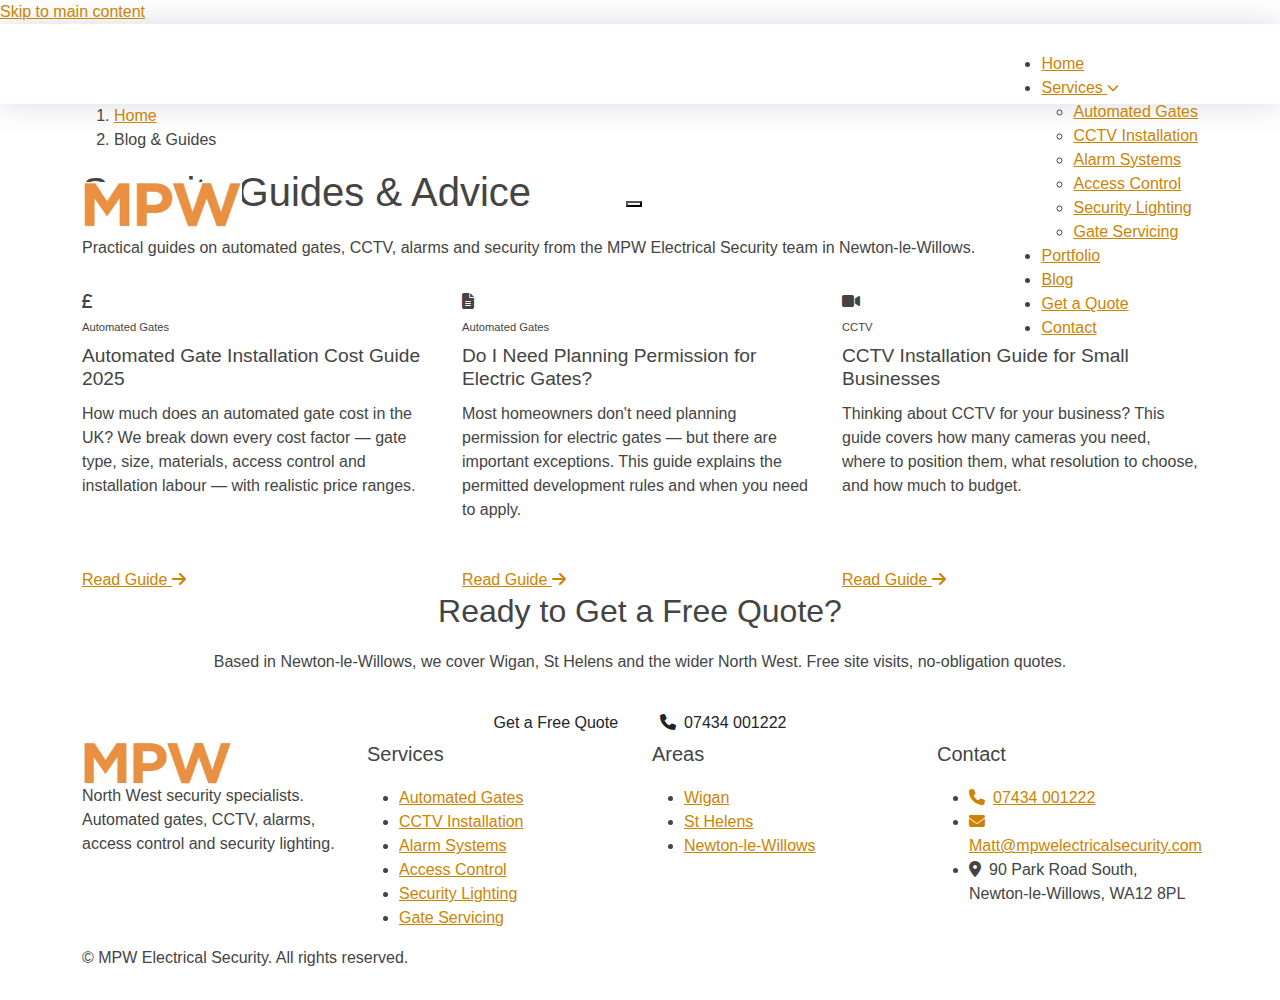
<file: blog/index.html>
<!DOCTYPE html>
<html lang="en">
<head>
  <meta charset="utf-8">
  <meta name="viewport" content="width=device-width, initial-scale=1">
  <title>Security Guides &amp; Advice | MPW Electrical Security Blog</title>
  <meta name="description" content="Expert security guides from MPW Electrical Security — automated gate costs, planning permission, CCTV advice and more. Free advice from North West security specialists.">
  <meta name="robots" content="index, follow">
  <meta name="author" content="MPW Electrical Security">
  <meta name="theme-color" content="#CC8400">
  <link rel="canonical" href="https://www.mpwelectricalsecurity.com/blog/">
  <meta property="og:type" content="website">
  <meta property="og:site_name" content="MPW Electrical Security">
  <meta property="og:locale" content="en_GB">
  <meta property="og:url" content="https://www.mpwelectricalsecurity.com/blog/">
  <meta property="og:title" content="Security Guides &amp; Advice | MPW Electrical Security Blog">
  <meta property="og:description" content="Expert security guides from MPW Electrical Security — automated gate costs, planning permission, CCTV advice and more.">
  <meta property="og:image" content="https://www.mpwelectricalsecurity.com/img/aboutusgate.jpg">
  <meta name="twitter:card" content="summary_large_image">
  <meta name="twitter:title" content="Security Guides &amp; Advice | MPW Electrical Security Blog">
  <meta name="twitter:description" content="Expert security guides from MPW Electrical Security.">
  <meta name="twitter:image" content="https://www.mpwelectricalsecurity.com/img/aboutusgate.jpg">

  <!-- BreadcrumbList schema -->
  <script type="application/ld+json">
  {
    "@context": "https://schema.org",
    "@type": "BreadcrumbList",
    "itemListElement": [
      { "@type": "ListItem", "position": 1, "name": "Home", "item": "https://www.mpwelectricalsecurity.com/" },
      { "@type": "ListItem", "position": 2, "name": "Blog", "item": "https://www.mpwelectricalsecurity.com/blog/" }
    ]
  }
  </script>

  <link rel="preconnect" href="https://fonts.googleapis.com">
  <link rel="preconnect" href="https://fonts.gstatic.com" crossorigin>
  <link href="https://fonts.googleapis.com/css2?family=Inter:wght@300;400;500;600;700&family=Rajdhani:wght@400;500;600;700&display=swap" rel="stylesheet">
  <link rel="stylesheet" href="https://cdnjs.cloudflare.com/ajax/libs/font-awesome/6.5.0/css/all.min.css">
  <link rel="stylesheet" href="https://cdn.jsdelivr.net/npm/bootstrap@5.3.2/dist/css/bootstrap.min.css">
  <link rel="stylesheet" href="../css/style.css">
  <link rel="icon" type="image/png" sizes="32x32" href="../img/favicon-32x32.png">
  <link rel="icon" type="image/png" sizes="16x16" href="../img/favicon-16x16.png">

  <!-- GA4 -->
  <script async src="https://www.googletagmanager.com/gtag/js?id=G-H4FW36QNJ8"></script>
  <script>
    window.dataLayer = window.dataLayer || [];
    function gtag(){dataLayer.push(arguments);}
    gtag('js', new Date());
    gtag('config', 'G-H4FW36QNJ8');
      gtag('config', 'AW-18017630248');
  </script>
</head>
<body>

  <a href="#main-content" class="skip-link">Skip to main content</a>

  <!-- Header / Nav -->
  <header id="header">
    <div class="container">
      <nav class="navbar" aria-label="Main navigation">
        <a class="navbar-brand" href="../index.html">
          <img src="../img/logo.png" alt="MPW Electrical Security" width="160" height="45">
        </a>
        <button class="hamburger" id="hamburger" aria-label="Toggle navigation" aria-expanded="false" aria-controls="navLinks">
          <span></span><span></span><span></span>
        </button>
        <ul class="nav-links" id="navLinks">
          <li><a href="../index.html">Home</a></li>
          <li class="has-dropdown">
            <a href="../index.html#services" aria-haspopup="true" aria-expanded="false">Services <i class="fas fa-chevron-down fa-xs"></i></a>
            <ul class="dropdown-menu-custom">
              <li><a href="../automated-gates.html">Automated Gates</a></li>
              <li><a href="../cctv-installation.html">CCTV Installation</a></li>
              <li><a href="../alarm-systems.html">Alarm Systems</a></li>
              <li><a href="../access-control.html">Access Control</a></li>
              <li><a href="../security-lighting.html">Security Lighting</a></li>
              <li><a href="../gate-servicing.html">Gate Servicing</a></li>
            </ul>
          </li>
          <li><a href="../index.html#portfolio">Portfolio</a></li>
          <li><a href="index.html" class="active">Blog</a></li>
          <li><a href="../quote.html">Get a Quote</a></li>
          <li><a href="../index.html#contact">Contact</a></li>
        </ul>
      </nav>
    </div>
  </header>
  <div class="nav-overlay" id="navOverlay"></div>

  <main id="main-content">

    <!-- Page Hero -->
    <section class="page-hero">
      <div class="container">
        <nav aria-label="Breadcrumb">
          <ol class="breadcrumb-custom">
            <li><a href="../index.html">Home</a></li>
            <li aria-current="page">Blog &amp; Guides</li>
          </ol>
        </nav>
        <h1>Security Guides &amp; Advice</h1>
        <p class="page-hero-sub">Practical guides on automated gates, CCTV, alarms and security from the MPW Electrical Security team in Newton-le-Willows.</p>
      </div>
    </section>

    <!-- Blog Listing -->
    <section class="details-section">
      <div class="container">

        <div class="row g-4">

          <div class="col-md-6 col-lg-4 reveal-up">
            <article class="detail-card h-100" style="display:flex;flex-direction:column">
              <div class="detail-card-icon"><i class="fas fa-pound-sign"></i></div>
              <div style="flex:1">
                <span class="section-tag" style="font-size:.7rem;margin-bottom:.5rem;display:inline-block">Automated Gates</span>
                <h2 style="font-size:1.2rem;margin-bottom:.75rem"><a href="automated-gate-installation-cost-guide.html" style="color:var(--text);text-decoration:none">Automated Gate Installation Cost Guide 2025</a></h2>
                <p>How much does an automated gate cost in the UK? We break down every cost factor — gate type, size, materials, access control and installation labour — with realistic price ranges.</p>
              </div>
              <a href="automated-gate-installation-cost-guide.html" class="detail-card-link mt-3">Read Guide <i class="fas fa-arrow-right"></i></a>
            </article>
          </div>

          <div class="col-md-6 col-lg-4 reveal-up" style="--delay:.1s">
            <article class="detail-card h-100" style="display:flex;flex-direction:column">
              <div class="detail-card-icon"><i class="fas fa-file-alt"></i></div>
              <div style="flex:1">
                <span class="section-tag" style="font-size:.7rem;margin-bottom:.5rem;display:inline-block">Automated Gates</span>
                <h2 style="font-size:1.2rem;margin-bottom:.75rem"><a href="do-i-need-planning-permission-for-electric-gates.html" style="color:var(--text);text-decoration:none">Do I Need Planning Permission for Electric Gates?</a></h2>
                <p>Most homeowners don't need planning permission for electric gates — but there are important exceptions. This guide explains the permitted development rules and when you need to apply.</p>
              </div>
              <a href="do-i-need-planning-permission-for-electric-gates.html" class="detail-card-link mt-3">Read Guide <i class="fas fa-arrow-right"></i></a>
            </article>
          </div>

          <div class="col-md-6 col-lg-4 reveal-up" style="--delay:.2s">
            <article class="detail-card h-100" style="display:flex;flex-direction:column">
              <div class="detail-card-icon"><i class="fas fa-video"></i></div>
              <div style="flex:1">
                <span class="section-tag" style="font-size:.7rem;margin-bottom:.5rem;display:inline-block">CCTV</span>
                <h2 style="font-size:1.2rem;margin-bottom:.75rem"><a href="cctv-installation-guide-small-business.html" style="color:var(--text);text-decoration:none">CCTV Installation Guide for Small Businesses</a></h2>
                <p>Thinking about CCTV for your business? This guide covers how many cameras you need, where to position them, what resolution to choose, and how much to budget.</p>
              </div>
              <a href="cctv-installation-guide-small-business.html" class="detail-card-link mt-3">Read Guide <i class="fas fa-arrow-right"></i></a>
            </article>
          </div>

        </div>

      </div>
    </section>

    <!-- CTA -->
    <section class="page-cta-section">
      <div class="container text-center">
        <h2>Ready to Get a Free Quote?</h2>
        <p>Based in Newton-le-Willows, we cover Wigan, St Helens and the wider North West. Free site visits, no-obligation quotes.</p>
        <div class="d-flex flex-wrap gap-3 justify-content-center mt-4">
          <a href="../index.html#contact" class="btn btn-gold">Get a Free Quote</a>
          <a href="tel:07434001222" class="btn btn-outline-gold"><i class="fas fa-phone me-2"></i>07434 001222</a>
        </div>
      </div>
    </section>

  </main>

  <!-- Footer -->
  <footer>
    <div class="container">
      <div class="row g-4">
        <div class="col-lg-3 col-md-6">
          <img src="../img/logo.png" alt="MPW Electrical Security" width="150" height="42" class="footer-logo">
          <p class="footer-desc">North West security specialists. Automated gates, CCTV, alarms, access control and security lighting.</p>
        </div>
        <div class="col-lg-3 col-md-6">
          <h5 class="footer-heading">Services</h5>
          <ul class="footer-links">
            <li><a href="../automated-gates.html">Automated Gates</a></li>
            <li><a href="../cctv-installation.html">CCTV Installation</a></li>
            <li><a href="../alarm-systems.html">Alarm Systems</a></li>
            <li><a href="../access-control.html">Access Control</a></li>
            <li><a href="../security-lighting.html">Security Lighting</a></li>
            <li><a href="../gate-servicing.html">Gate Servicing</a></li>
          </ul>
        </div>
        <div class="col-lg-3 col-md-6">
          <h5 class="footer-heading">Areas</h5>
          <ul class="footer-links">
            <li><a href="../wigan.html">Wigan</a></li>
            <li><a href="../st-helens.html">St Helens</a></li>
            <li><a href="../newton-le-willows.html">Newton-le-Willows</a></li>
          </ul>
        </div>
        <div class="col-lg-3 col-md-6">
          <h5 class="footer-heading">Contact</h5>
          <ul class="footer-links">
            <li><a href="tel:07434001222"><i class="fas fa-phone me-2"></i>07434 001222</a></li>
            <li><a href="mailto:Matt@mpwelectricalsecurity.com"><i class="fas fa-envelope me-2"></i>Matt@mpwelectricalsecurity.com</a></li>
            <li><i class="fas fa-map-marker-alt me-2"></i>90 Park Road South, Newton-le-Willows, WA12 8PL</li>
          </ul>
        </div>
      </div>
      <div class="footer-bottom">
        <p>&copy; <span id="year"></span> MPW Electrical Security. All rights reserved.</p>
      </div>
    </div>
  </footer>

  <script src="https://cdn.jsdelivr.net/npm/bootstrap@5.3.2/dist/js/bootstrap.bundle.min.js"></script>
  <script src="../js/main.js"></script>
</body>
</html>
</file>
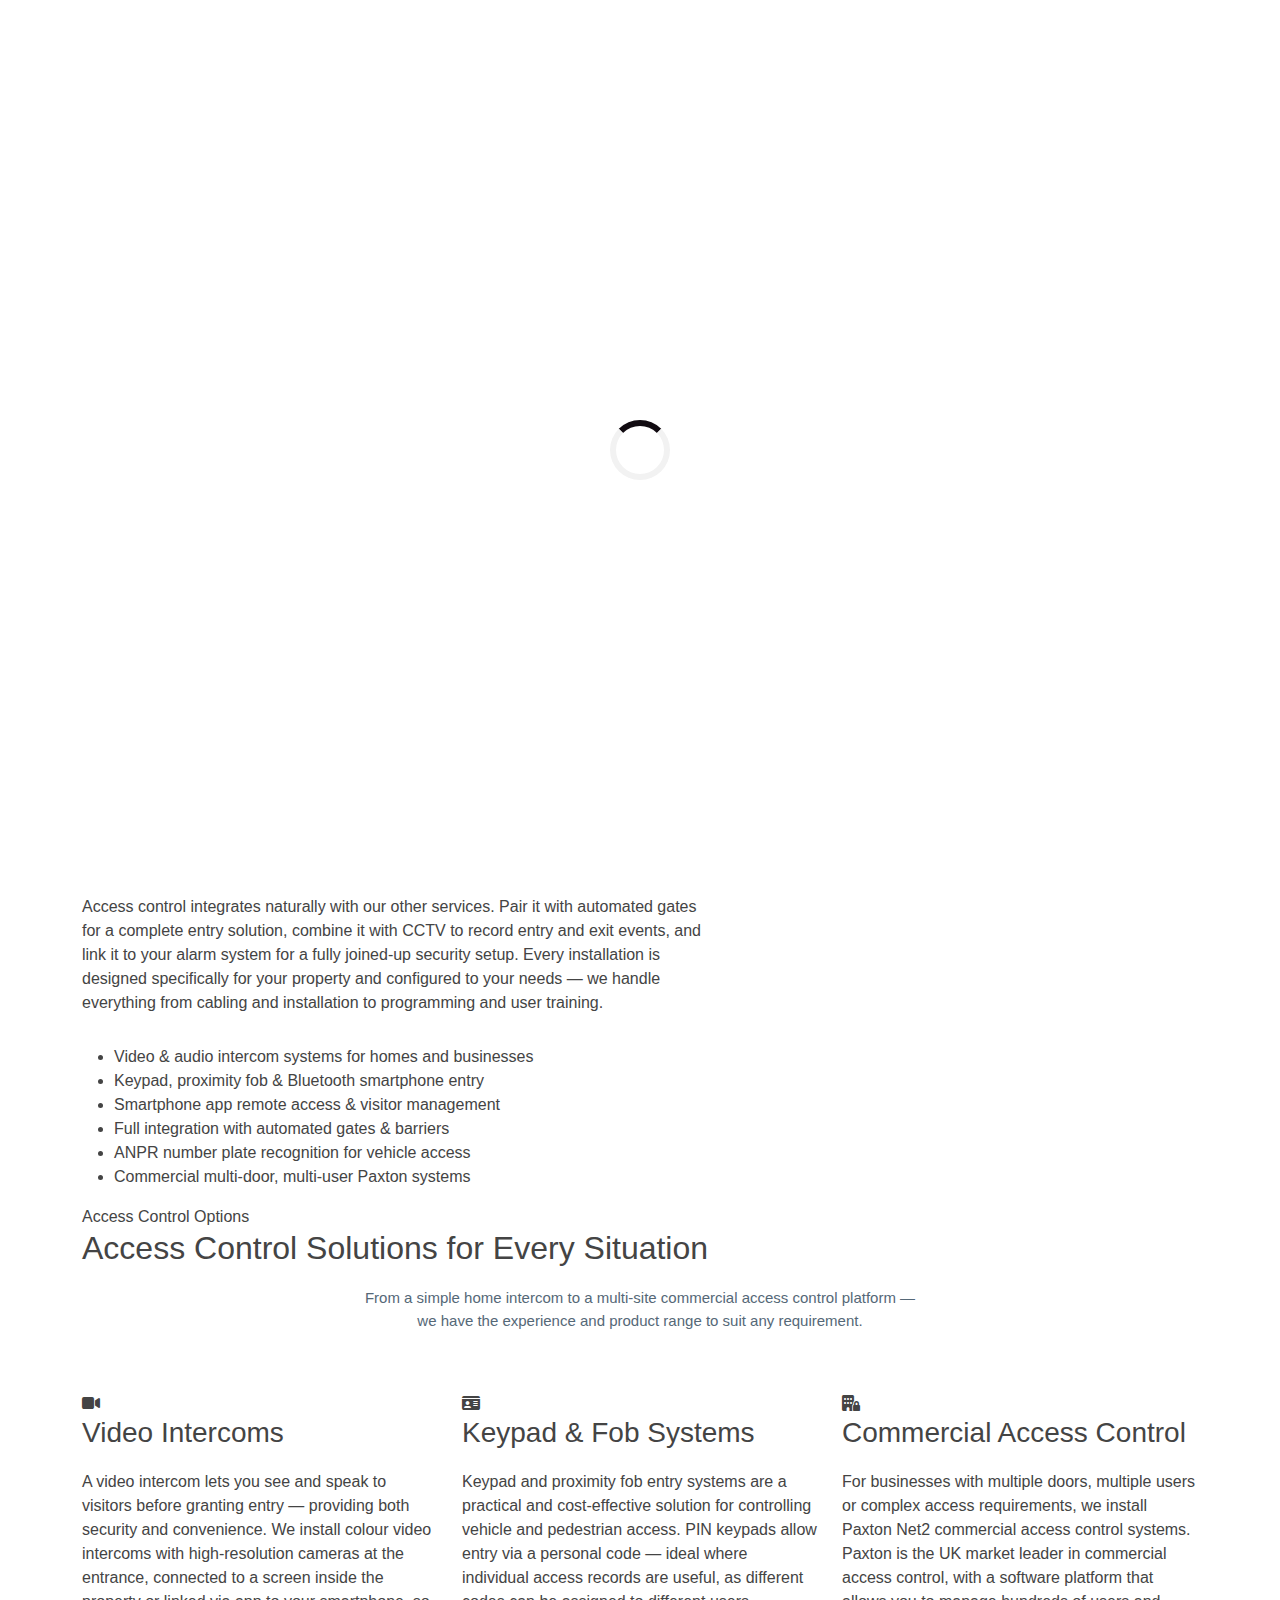
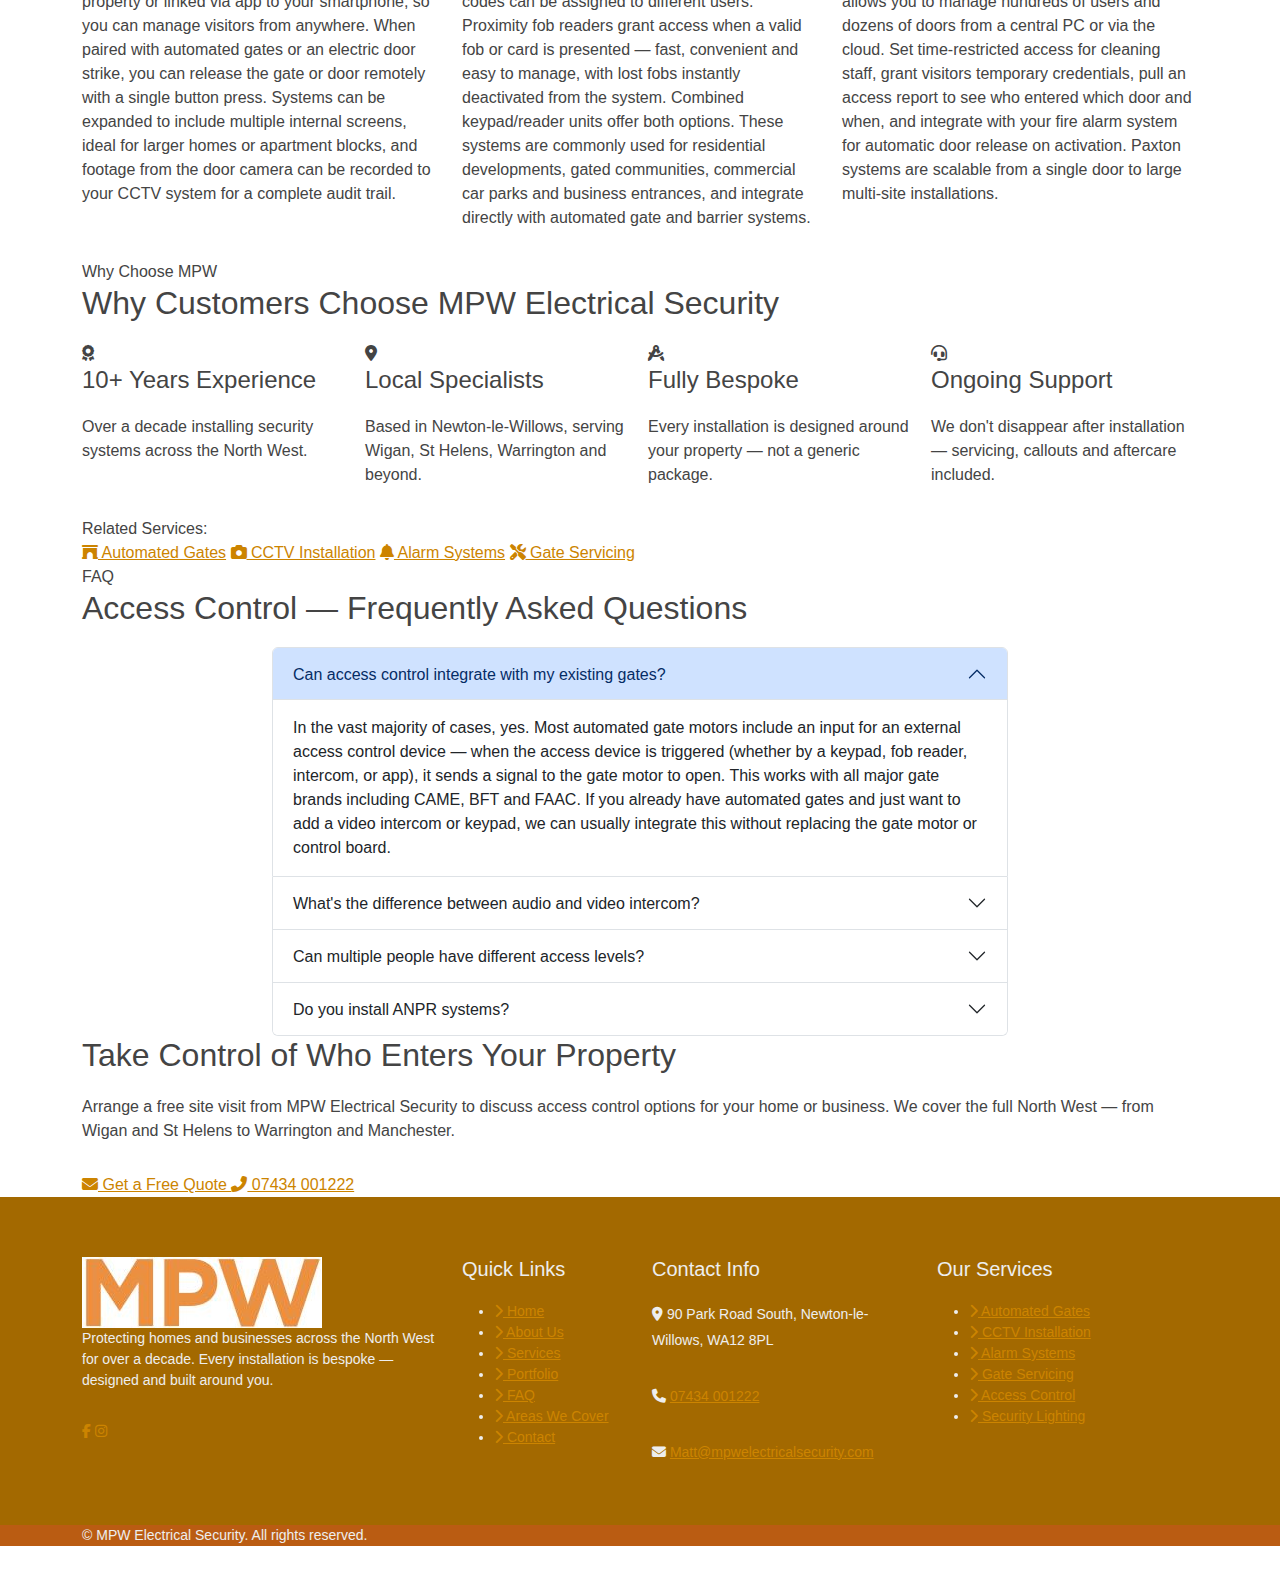
<file: access-control.html>
<!--
  ================================================================
  MPW Electrical Security — Access Control Service Page
  ================================================================
  Purpose:   Dedicated landing page for access control installation.
             Targets: "access control Wigan", "video intercom installation
             North West", "keypad entry system", "fob access control", etc.

  Structure (shared service page template):
    1. <head>  — meta, Service/FAQPage/BreadcrumbList JSON-LD
    2. Header  — "Access Control" link marked .active
    3. .page-hero — breadcrumb + H1 + CTA
    4. .intro-section — intro copy + quick enquiry sidebar
    5. .details-section — 3 access control type cards
    6. .why-section — 4 "Why MPW" USP cards
    7. .related-pages — cross-links to other services
    8. .page-faq-section — Bootstrap accordion
    9. .page-cta-section — final CTA
   10. Footer, scripts
  ================================================================
-->
<!DOCTYPE html>
<!-- ============================================================
     MPW Electrical Security — Service Page: Access Control
     File: access-control.html
     ============================================================
     PURPOSE:
     Dedicated landing page for access control installation:
     video intercoms, keypads, key fob systems, and smartphone
     app access. Often sold alongside automated gate installations.
     Targets search terms such as:
     - "access control Wigan"
     - "video intercom installation Wigan"
     - "keypad gate access Wigan"
     - "Paxton access control Wigan"
     - "Videx intercom installer North West"
     - "smart gate access North West"

     PAGE STRUCTURE:
     1. <head>  — SEO meta, OG tags, JSON-LD Service + FAQ + Breadcrumb
     2. Header  — shared nav
     3. Page hero — breadcrumb + h1 + CTA
     4. Intro section — access control types explained
     5. Detail cards — fob, keypad, video intercom, app control
     6. Why MPW — trust points
     7. FAQ accordion — access control questions
     8. CTA banner
     9. Related pages bar
     10. Footer

     BRANDS REFERENCED: Paxton (access control panels), Videx (intercoms)
     ============================================================ -->
<html lang="en">
<head>
  <meta charset="utf-8">
  <meta name="viewport" content="width=device-width, initial-scale=1">
  <title>Access Control Systems Wigan | Intercoms & Keypads | MPW Electrical Security</title>
  <meta name="description" content="Access control installation in Wigan & the North West. Video intercoms, keypads, fob systems and smartphone access. MPW Electrical Security — free site visit.">
  <meta name="robots" content="index, follow">
  <link rel="canonical" href="https://www.mpwelectricalsecurity.com/access-control.html">
  <meta property="og:type" content="website">
  <meta property="og:url" content="https://www.mpwelectricalsecurity.com/access-control.html">
  <meta property="og:title" content="Access Control Systems Wigan | Intercoms & Keypads | MPW Electrical Security">
  <meta property="og:description" content="Access control installation in Wigan & the North West. Video intercoms, keypads, fob systems and smartphone access. MPW Electrical Security — free site visit.">
  <meta property="og:image" content="https://www.mpwelectricalsecurity.com/img/aboutusgate.jpg">
  <link rel="icon" type="image/png" href="img/favicon-32x32.png" sizes="32x32">
  <link rel="apple-touch-icon" href="img/logo.png">
  <link rel="preconnect" href="https://fonts.googleapis.com">
  <link rel="preconnect" href="https://fonts.gstatic.com" crossorigin>
  <link href="https://fonts.googleapis.com/css2?family=Inter:wght@300;400;500;600;700&family=Rajdhani:wght@400;500;600;700&display=swap" rel="stylesheet">
  <link href="https://cdn.jsdelivr.net/npm/bootstrap@5.3.2/dist/css/bootstrap.min.css" rel="stylesheet">
  <link rel="stylesheet" href="https://cdnjs.cloudflare.com/ajax/libs/font-awesome/6.5.0/css/all.min.css">
  <link href="css/style.css" rel="stylesheet">
  <!-- ── Service schema: identifies this page as Access Control Installation offered by MPW.
       areaServed entries qualify MPW for local search pack results. -->
  <script type="application/ld+json">
  {
    "@context": "https://schema.org",
    "@type": "Service",
    "serviceType": "AccessControlInstallation",
    "name": "Access Control Installation",
    "description": "Video intercoms, keypads, fob systems and smartphone-controlled access for homes and businesses across Wigan and the North West.",
    "provider": {
      "@type": "LocalBusiness",
      "name": "MPW Electrical Security",
      "telephone": "+447434001222",
      "address": {
        "@type": "PostalAddress",
        "streetAddress": "90 Park Road South",
        "addressLocality": "Newton-le-Willows",
        "postalCode": "WA12 8PL",
        "addressCountry": "GB"
      }
    },
    "areaServed": [
      { "@type": "City", "name": "Wigan" },
      { "@type": "City", "name": "Newton-le-Willows" },
      { "@type": "City", "name": "St Helens" },
      { "@type": "AdministrativeArea", "name": "North West England" }
    ]
  }
  </script>
  <!-- ── FAQPage schema: mirrors the accordion HTML below.
       Google may show expandable FAQ rich results in search for these questions. -->
  <script type="application/ld+json">
  {
    "@context": "https://schema.org",
    "@type": "FAQPage",
    "mainEntity": [
      {
        "@type": "Question",
        "name": "Can access control integrate with existing automated gates?",
        "acceptedAnswer": {
          "@type": "Answer",
          "text": "In the vast majority of cases, yes. Most automated gate motors include an input for an external access control device — when the access device is triggered (whether by a keypad, fob reader, intercom, or app), it sends a signal to the gate motor to open. This works with all major gate brands including CAME, BFT and FAAC. If you already have automated gates and just want to add a video intercom or keypad, we can usually integrate this without replacing the gate motor or control board."
        }
      },
      {
        "@type": "Question",
        "name": "What's the difference between audio and video intercom?",
        "acceptedAnswer": {
          "@type": "Answer",
          "text": "An audio intercom lets you speak to a visitor at your entrance point but doesn't show you a picture of who's there. A video intercom adds a camera at the entry point, showing a live image of the visitor on a screen inside the property or on your smartphone. For security purposes, video is strongly preferred — it allows you to visually verify who is calling before deciding whether to grant entry, and modern systems can record door camera footage to your CCTV recorder for a complete entry log."
        }
      },
      {
        "@type": "Question",
        "name": "Can multiple users have different access levels?",
        "acceptedAnswer": {
          "@type": "Answer",
          "text": "Yes — this is one of the key advantages of a commercial access control system such as Paxton Net2. Each user is given their own credential (fob, card, PIN or biometric), and through the management software you can specify exactly which doors they can access and at what times. Access logs mean you can always see a full record of who entered where and when."
        }
      },
      {
        "@type": "Question",
        "name": "Do you install ANPR (number plate recognition) systems?",
        "acceptedAnswer": {
          "@type": "Answer",
          "text": "Yes. Automatic Number Plate Recognition (ANPR) systems use a specialist camera to read vehicle registration plates, allowing a gate or barrier to open automatically when a registered vehicle approaches — without the driver needing to press a button or present a fob. ANPR is ideal for residential developments where residents want a hands-free experience, and for commercial car parks where you want to manage which vehicles can enter. We install and configure ANPR systems across the North West."
        }
      }
    ]
  }
  </script>
  <!-- ── BreadcrumbList schema: shows "Home › Access Control" in Google snippets. -->
  <script type="application/ld+json">
  {
    "@context": "https://schema.org",
    "@type": "BreadcrumbList",
    "itemListElement": [
      {
        "@type": "ListItem",
        "position": 1,
        "name": "Home",
        "item": "https://www.mpwelectricalsecurity.com/"
      },
      {
        "@type": "ListItem",
        "position": 2,
        "name": "Access Control",
        "item": "https://www.mpwelectricalsecurity.com/access-control.html"
      }
    ]
  }
  </script>
</head>
<body>

  <!-- Preloader: faded out by main.js after 600 ms -->
  <div id="preloader"><div class="preloader-spinner"></div></div>
  <!-- ======= Header / Navigation =======
       "Services" parent + "Access Control" dropdown item both carry class="active". -->
  <header id="header">
    <nav class="navbar navbar-expand-lg">
      <div class="container">
        <a class="navbar-brand" href="index.html">
          <img src="img/logo.png" alt="MPW Electrical Security" class="logo-img">
        </a>
        <button class="navbar-toggler" type="button" aria-label="Toggle navigation" id="navToggle">
          <span class="hamburger-line"></span>
          <span class="hamburger-line"></span>
          <span class="hamburger-line"></span>
        </button>
        <div class="navbar-collapse-custom" id="navMenu">
          <ul class="nav-links">
            <li><a class="nav-link" href="index.html">Home</a></li>
            <li><a class="nav-link" href="index.html#about">About Us</a></li>
            <li class="nav-item-dropdown">
              <a class="nav-link active" href="index.html#services">Services <i class="fas fa-chevron-down nav-caret"></i></a>
              <ul class="nav-dropdown">
                <li><a href="automated-gates.html"><i class="fas fa-archway"></i> Automated Gates</a></li>
                <li><a href="cctv-installation.html"><i class="fas fa-camera"></i> CCTV Installation</a></li>
                <li><a href="alarm-systems.html"><i class="fas fa-bell"></i> Alarm Systems</a></li>
                <li><a href="gate-servicing.html"><i class="fas fa-screwdriver-wrench"></i> Gate Servicing</a></li>
                <!-- class="active" marks the current page in the dropdown -->
                <li><a href="access-control.html" class="active"><i class="fas fa-fingerprint"></i> Access Control</a></li>
                <li><a href="security-lighting.html"><i class="fas fa-lightbulb"></i> Security Lighting</a></li>
              </ul>
            </li>
            <li><a class="nav-link" href="index.html#portfolio">Portfolio</a></li>
            <li><a class="nav-link" href="index.html#faq">FAQ</a></li>
            <li><a class="nav-link" href="index.html#areas">Areas</a></li>
            <li><a class="nav-link" href="blog/">Blog</a></li>
            <li><a class="nav-link btn-nav-contact" href="index.html#contact">Contact Us</a></li>
          </ul>
        </div>
      </div>
    </nav>
  </header>

  <!-- ======= Page Hero =======
       Dark inner-page hero with breadcrumb, H1, sub-headline and two CTAs. -->
  <section class="page-hero">
    <div class="container">
      <div class="page-hero-content">
        <nav class="breadcrumb-nav" aria-label="Breadcrumb">
          <a href="index.html">Home</a>
          <i class="fas fa-chevron-right bc-sep"></i>
          <span class="bc-current">Access Control</span>
        </nav>
        <h1>Access Control Installation in Wigan &amp; the North West</h1>
        <p class="page-hero-sub">From video intercoms and keypad entry to fob systems and smartphone-controlled access — MPW installs fully integrated access control solutions for homes and businesses.</p>
        <div class="page-hero-actions">
          <a href="index.html#contact" class="btn btn-gold">
            <span>Get a Free Quote</span>
            <i class="fas fa-arrow-right"></i>
          </a>
          <p class="hero-phone">
            <i class="fas fa-phone-alt"></i>
            <a href="tel:07434001222">07434 001222</a>
          </p>
        </div>
      </div>
    </div>
  </section>

  <main>
    <!-- ======= Introduction =======
         7/5 col split: copy left + quick enquiry sidebar right. -->
    <section class="intro-section">
      <div class="container">
        <div class="row g-5 align-items-start">
          <div class="col-lg-7 reveal-left">
            <span class="section-tag">Access Control</span>
            <h2 class="mt-2 mb-4">Control Who Enters Your Property — Simply &amp; Securely</h2>
            <p class="intro-lead">Access control gives you complete authority over who can enter your property and when. Whether you want to see and speak to a visitor before opening your gate, restrict access to certain areas of a commercial building, or manage multiple users with different access rights, MPW Electrical Security design and install the right system for your requirements across Wigan and the North West.</p>
            <p>Our access control installations span the full range of technologies available — from simple audio intercoms and PIN keypads through to video intercoms with colour screens, proximity fob readers, Bluetooth smartphone entry, and full commercial access control platforms such as Paxton Net2. For residential properties, we most commonly install video intercoms paired with automated gates, allowing you to see and verify a visitor on a screen inside your home (or via a smartphone app) before remotely releasing the gate. For business premises, we install multi-door systems with individual user credentials, access logging and time-restricted zones. Videx intercom systems and Paxton access control are our primary product lines, offering excellent reliability and feature-rich management software.</p>
            <p>Access control integrates naturally with our other services. Pair it with automated gates for a complete entry solution, combine it with CCTV to record entry and exit events, and link it to your alarm system for a fully joined-up security setup. Every installation is designed specifically for your property and configured to your needs — we handle everything from cabling and installation to programming and user training.</p>
            <ul class="check-list mt-3">
              <li>Video &amp; audio intercom systems for homes and businesses</li>
              <li>Keypad, proximity fob &amp; Bluetooth smartphone entry</li>
              <li>Smartphone app remote access &amp; visitor management</li>
              <li>Full integration with automated gates &amp; barriers</li>
              <li>ANPR number plate recognition for vehicle access</li>
              <li>Commercial multi-door, multi-user Paxton systems</li>
            </ul>
          </div>
          <div class="col-lg-5 reveal-right">
            <div class="quick-enquiry">
              <h4>Quick Enquiry</h4>
              <div class="contact-info-item mb-3">
                <div class="contact-icon"><i class="fas fa-phone"></i></div>
                <div>
                  <h5>Call Us Direct</h5>
                  <p><a href="tel:07434001222">07434 001222</a></p>
                </div>
              </div>
              <div class="contact-info-item mb-3">
                <div class="contact-icon"><i class="fas fa-envelope"></i></div>
                <div>
                  <h5>Email Us</h5>
                  <p><a href="mailto:Matt@mpwelectricalsecurity.com">Matt@mpwelectricalsecurity.com</a></p>
                </div>
              </div>
              <div class="contact-info-item mb-4">
                <div class="contact-icon"><i class="fas fa-location-dot"></i></div>
                <div>
                  <h5>Based In</h5>
                  <p>Newton-le-Willows, WA12 8PL</p>
                </div>
              </div>
              <a href="index.html#contact" class="btn btn-gold w-100 justify-content-center">
                <span>Get a Free Quote</span>
                <i class="fas fa-arrow-right"></i>
              </a>
            </div>
          </div>
        </div>
      </div>
    </section>

    <!-- ======= Detail Cards =======
         Three cards explaining the main access control options available. -->
    <section class="details-section">
      <div class="container">
        <div class="section-header reveal-up">
          <span class="section-tag">Access Control Options</span>
          <h2>Access Control Solutions for Every Situation</h2>
          <div class="section-divider"></div>
          <p>From a simple home intercom to a multi-site commercial access control platform — we have the experience and product range to suit any requirement.</p>
        </div>
        <div class="row g-4">
          <div class="col-lg-4 col-md-6 reveal-up">
            <div class="detail-card">
              <div class="detail-card-icon">
                <i class="fas fa-video"></i>
              </div>
              <h3>Video Intercoms</h3>
              <p>A video intercom lets you see and speak to visitors before granting entry — providing both security and convenience. We install colour video intercoms with high-resolution cameras at the entrance, connected to a screen inside the property or linked via app to your smartphone, so you can manage visitors from anywhere. When paired with automated gates or an electric door strike, you can release the gate or door remotely with a single button press. Systems can be expanded to include multiple internal screens, ideal for larger homes or apartment blocks, and footage from the door camera can be recorded to your CCTV system for a complete audit trail.</p>
            </div>
          </div>
          <div class="col-lg-4 col-md-6 reveal-up" style="--delay:.1s">
            <div class="detail-card">
              <div class="detail-card-icon">
                <i class="fas fa-id-card"></i>
              </div>
              <h3>Keypad &amp; Fob Systems</h3>
              <p>Keypad and proximity fob entry systems are a practical and cost-effective solution for controlling vehicle and pedestrian access. PIN keypads allow entry via a personal code — ideal where individual access records are useful, as different codes can be assigned to different users. Proximity fob readers grant access when a valid fob or card is presented — fast, convenient and easy to manage, with lost fobs instantly deactivated from the system. Combined keypad/reader units offer both options. These systems are commonly used for residential developments, gated communities, commercial car parks and business entrances, and integrate directly with automated gate and barrier systems.</p>
            </div>
          </div>
          <div class="col-lg-4 col-md-6 reveal-up" style="--delay:.2s">
            <div class="detail-card">
              <div class="detail-card-icon">
                <i class="fas fa-building-lock"></i>
              </div>
              <h3>Commercial Access Control</h3>
              <p>For businesses with multiple doors, multiple users or complex access requirements, we install Paxton Net2 commercial access control systems. Paxton is the UK market leader in commercial access control, with a software platform that allows you to manage hundreds of users and dozens of doors from a central PC or via the cloud. Set time-restricted access for cleaning staff, grant visitors temporary credentials, pull an access report to see who entered which door and when, and integrate with your fire alarm system for automatic door release on activation. Paxton systems are scalable from a single door to large multi-site installations.</p>
            </div>
          </div>
        </div>
      </div>
    </section>

    <!-- ======= Why MPW =======
         4 benefit cards (2×2 tablet, 4-across desktop). -->
    <section class="why-section">
      <div class="container">
        <div class="section-header reveal-up">
          <span class="section-tag">Why Choose MPW</span>
          <h2>Why Customers Choose MPW Electrical Security</h2>
          <div class="section-divider"></div>
        </div>
        <div class="row g-3">
          <div class="col-6 col-lg-3 reveal-up">
            <div class="why-card">
              <div class="why-icon"><i class="fas fa-award"></i></div>
              <h4>10+ Years Experience</h4>
              <p>Over a decade installing security systems across the North West.</p>
            </div>
          </div>
          <div class="col-6 col-lg-3 reveal-up" style="--delay:.1s">
            <div class="why-card">
              <div class="why-icon"><i class="fas fa-location-dot"></i></div>
              <h4>Local Specialists</h4>
              <p>Based in Newton-le-Willows, serving Wigan, St Helens, Warrington and beyond.</p>
            </div>
          </div>
          <div class="col-6 col-lg-3 reveal-up" style="--delay:.2s">
            <div class="why-card">
              <div class="why-icon"><i class="fas fa-drafting-compass"></i></div>
              <h4>Fully Bespoke</h4>
              <p>Every installation is designed around your property — not a generic package.</p>
            </div>
          </div>
          <div class="col-6 col-lg-3 reveal-up" style="--delay:.3s">
            <div class="why-card">
              <div class="why-icon"><i class="fas fa-headset"></i></div>
              <h4>Ongoing Support</h4>
              <p>We don't disappear after installation — servicing, callouts and aftercare included.</p>
            </div>
          </div>
        </div>
      </div>
    </section>

    <!-- ======= Related Services bar =======
         Cross-links to related services; internal SEO + UX. -->
    <div class="related-pages">
      <div class="container">
        <div class="related-pages-inner">
          <span class="related-pages-label">Related Services:</span>
          <div class="related-pages-links">
            <a href="automated-gates.html"><i class="fas fa-archway"></i> Automated Gates</a>
            <a href="cctv-installation.html"><i class="fas fa-camera"></i> CCTV Installation</a>
            <a href="alarm-systems.html"><i class="fas fa-bell"></i> Alarm Systems</a>
            <a href="gate-servicing.html"><i class="fas fa-screwdriver-wrench"></i> Gate Servicing</a>
          </div>
        </div>
      </div>
    </div>

    <!-- ======= FAQ =======
         Bootstrap accordion. Questions mirror FAQPage schema above. -->
    <section class="page-faq-section">
      <div class="container">
        <div class="section-header reveal-up">
          <span class="section-tag">FAQ</span>
          <h2>Access Control — Frequently Asked Questions</h2>
          <div class="section-divider"></div>
        </div>
        <div class="row justify-content-center">
          <div class="col-lg-8 reveal-up">
            <div class="accordion faq-accordion" id="pageFaqAccordion">
              <div class="accordion-item">
                <h3 class="accordion-header" id="pfaq1-head">
                  <button class="accordion-button" type="button" data-bs-toggle="collapse" data-bs-target="#pfaq1" aria-expanded="true" aria-controls="pfaq1">
                    Can access control integrate with my existing gates?
                  </button>
                </h3>
                <div id="pfaq1" class="accordion-collapse collapse show" aria-labelledby="pfaq1-head" data-bs-parent="#pageFaqAccordion">
                  <div class="accordion-body">
                    In the vast majority of cases, yes. Most automated gate motors include an input for an external access control device — when the access device is triggered (whether by a keypad, fob reader, intercom, or app), it sends a signal to the gate motor to open. This works with all major gate brands including CAME, BFT and FAAC. If you already have automated gates and just want to add a video intercom or keypad, we can usually integrate this without replacing the gate motor or control board.
                  </div>
                </div>
              </div>
              <div class="accordion-item">
                <h3 class="accordion-header" id="pfaq2-head">
                  <button class="accordion-button collapsed" type="button" data-bs-toggle="collapse" data-bs-target="#pfaq2" aria-expanded="false" aria-controls="pfaq2">
                    What's the difference between audio and video intercom?
                  </button>
                </h3>
                <div id="pfaq2" class="accordion-collapse collapse" aria-labelledby="pfaq2-head" data-bs-parent="#pageFaqAccordion">
                  <div class="accordion-body">
                    An audio intercom lets you speak to a visitor at your entrance point but doesn't show you a picture of who's there. A video intercom adds a camera at the entry point, showing a live image of the visitor on a screen inside the property or on your smartphone. For security purposes, video is strongly preferred — it allows you to visually verify who is calling before deciding whether to grant entry, and modern systems can record door camera footage to your CCTV recorder for a complete entry log. The cost difference between audio and video is relatively modest, so we almost always recommend video.
                  </div>
                </div>
              </div>
              <div class="accordion-item">
                <h3 class="accordion-header" id="pfaq3-head">
                  <button class="accordion-button collapsed" type="button" data-bs-toggle="collapse" data-bs-target="#pfaq3" aria-expanded="false" aria-controls="pfaq3">
                    Can multiple people have different access levels?
                  </button>
                </h3>
                <div id="pfaq3" class="accordion-collapse collapse" aria-labelledby="pfaq3-head" data-bs-parent="#pageFaqAccordion">
                  <div class="accordion-body">
                    Yes — this is one of the key advantages of a commercial access control system such as Paxton Net2. Each user is given their own credential (fob, card, PIN or biometric), and through the management software you can specify exactly which doors they can access and at what times. A delivery driver might have access to a loading bay only during business hours; a manager might have full 24/7 access to all areas; a temporary contractor can be given a credential that automatically expires after a set date. Access logs mean you can always see a full record of who entered where and when.
                  </div>
                </div>
              </div>
              <div class="accordion-item">
                <h3 class="accordion-header" id="pfaq4-head">
                  <button class="accordion-button collapsed" type="button" data-bs-toggle="collapse" data-bs-target="#pfaq4" aria-expanded="false" aria-controls="pfaq4">
                    Do you install ANPR systems?
                  </button>
                </h3>
                <div id="pfaq4" class="accordion-collapse collapse" aria-labelledby="pfaq4-head" data-bs-parent="#pageFaqAccordion">
                  <div class="accordion-body">
                    Yes. Automatic Number Plate Recognition (ANPR) systems use a specialist camera to read vehicle registration plates, allowing a gate or barrier to open automatically when a registered vehicle approaches — without the driver needing to press a button or present a fob. ANPR is ideal for residential developments where residents want a hands-free experience, and for commercial car parks where you want to manage which vehicles can enter. Unregistered plates are denied entry and can trigger an alert or CCTV recording. We install and configure ANPR systems across the North West.
                  </div>
                </div>
              </div>
            </div>
          </div>
        </div>
      </div>
    </section>

    <!-- ======= Bottom CTA =======
         Full-width conversion section with form link + phone buttons. -->
    <section class="page-cta-section">
      <div class="container">
        <h2>Take Control of Who Enters Your Property</h2>
        <p>Arrange a free site visit from MPW Electrical Security to discuss access control options for your home or business. We cover the full North West — from Wigan and St Helens to Warrington and Manchester.</p>
        <div class="page-cta-actions">
          <a href="index.html#contact" class="btn-cta-white">
            <i class="fas fa-envelope"></i> Get a Free Quote
          </a>
          <a href="tel:07434001222" class="btn-cta-outline">
            <i class="fas fa-phone-alt"></i> 07434 001222
          </a>
        </div>
      </div>
    </section>
  </main>

  <!-- ======= Footer =======
       4-column layout. Fourth column = "Our Services" links. -->
  <footer id="footer">
    <div class="footer-top">
      <div class="container">
        <div class="row g-4">
          <div class="col-lg-4 col-md-6">
            <div class="footer-brand">
              <img src="img/logo.png" alt="MPW Electrical Security" class="footer-logo">
              <p>Protecting homes and businesses across the North West for over a decade. Every installation is bespoke — designed and built around you.</p>
              <div class="footer-social">
                <a href="https://www.facebook.com/mpwelec/" target="_blank" rel="noopener" aria-label="Facebook"><i class="fab fa-facebook-f"></i></a>
                <a href="https://www.instagram.com/mpwsecurity/" target="_blank" rel="noopener" aria-label="Instagram"><i class="fab fa-instagram"></i></a>
              </div>
            </div>
          </div>
          <div class="col-lg-2 col-md-6">
            <h5>Quick Links</h5>
            <ul class="footer-links">
              <li><a href="index.html"><i class="fas fa-chevron-right"></i> Home</a></li>
              <li><a href="index.html#about"><i class="fas fa-chevron-right"></i> About Us</a></li>
              <li><a href="index.html#services"><i class="fas fa-chevron-right"></i> Services</a></li>
              <li><a href="index.html#portfolio"><i class="fas fa-chevron-right"></i> Portfolio</a></li>
              <li><a href="index.html#faq"><i class="fas fa-chevron-right"></i> FAQ</a></li>
              <li><a href="index.html#areas"><i class="fas fa-chevron-right"></i> Areas We Cover</a></li>
              <li><a href="index.html#contact"><i class="fas fa-chevron-right"></i> Contact</a></li>
            </ul>
          </div>
          <div class="col-lg-3 col-md-6">
            <h5>Contact Info</h5>
            <div class="footer-contact">
              <p><i class="fas fa-location-dot"></i> 90 Park Road South, Newton-le-Willows, WA12 8PL</p>
              <p><i class="fas fa-phone"></i> <a href="tel:07434001222">07434 001222</a></p>
              <p><i class="fas fa-envelope"></i> <a href="mailto:Matt@mpwelectricalsecurity.com">Matt@mpwelectricalsecurity.com</a></p>
            </div>
          </div>
          <div class="col-lg-3 col-md-6">
            <h5>Our Services</h5>
            <ul class="footer-links">
              <li><a href="automated-gates.html"><i class="fas fa-chevron-right"></i> Automated Gates</a></li>
              <li><a href="cctv-installation.html"><i class="fas fa-chevron-right"></i> CCTV Installation</a></li>
              <li><a href="alarm-systems.html"><i class="fas fa-chevron-right"></i> Alarm Systems</a></li>
              <li><a href="gate-servicing.html"><i class="fas fa-chevron-right"></i> Gate Servicing</a></li>
              <li><a href="access-control.html"><i class="fas fa-chevron-right"></i> Access Control</a></li>
              <li><a href="security-lighting.html"><i class="fas fa-chevron-right"></i> Security Lighting</a></li>
            </ul>
          </div>
        </div>
      </div>
    </div>
    <div class="footer-bottom">
      <div class="container">
        <p>&copy; <span id="year"></span> MPW Electrical Security. All rights reserved.</p>
      </div>
    </div>
  </footer>
  <a href="#" class="back-to-top" id="backToTop" aria-label="Back to top">
    <i class="fas fa-chevron-up"></i>
  </a>
  <!-- Bootstrap JS for FAQ accordion. main.js for nav, preloader, scroll behaviours. -->
  <script src="https://cdn.jsdelivr.net/npm/bootstrap@5.3.2/dist/js/bootstrap.bundle.min.js"></script>
  <script src="js/main.js"></script>
</body>
</html>
</file>
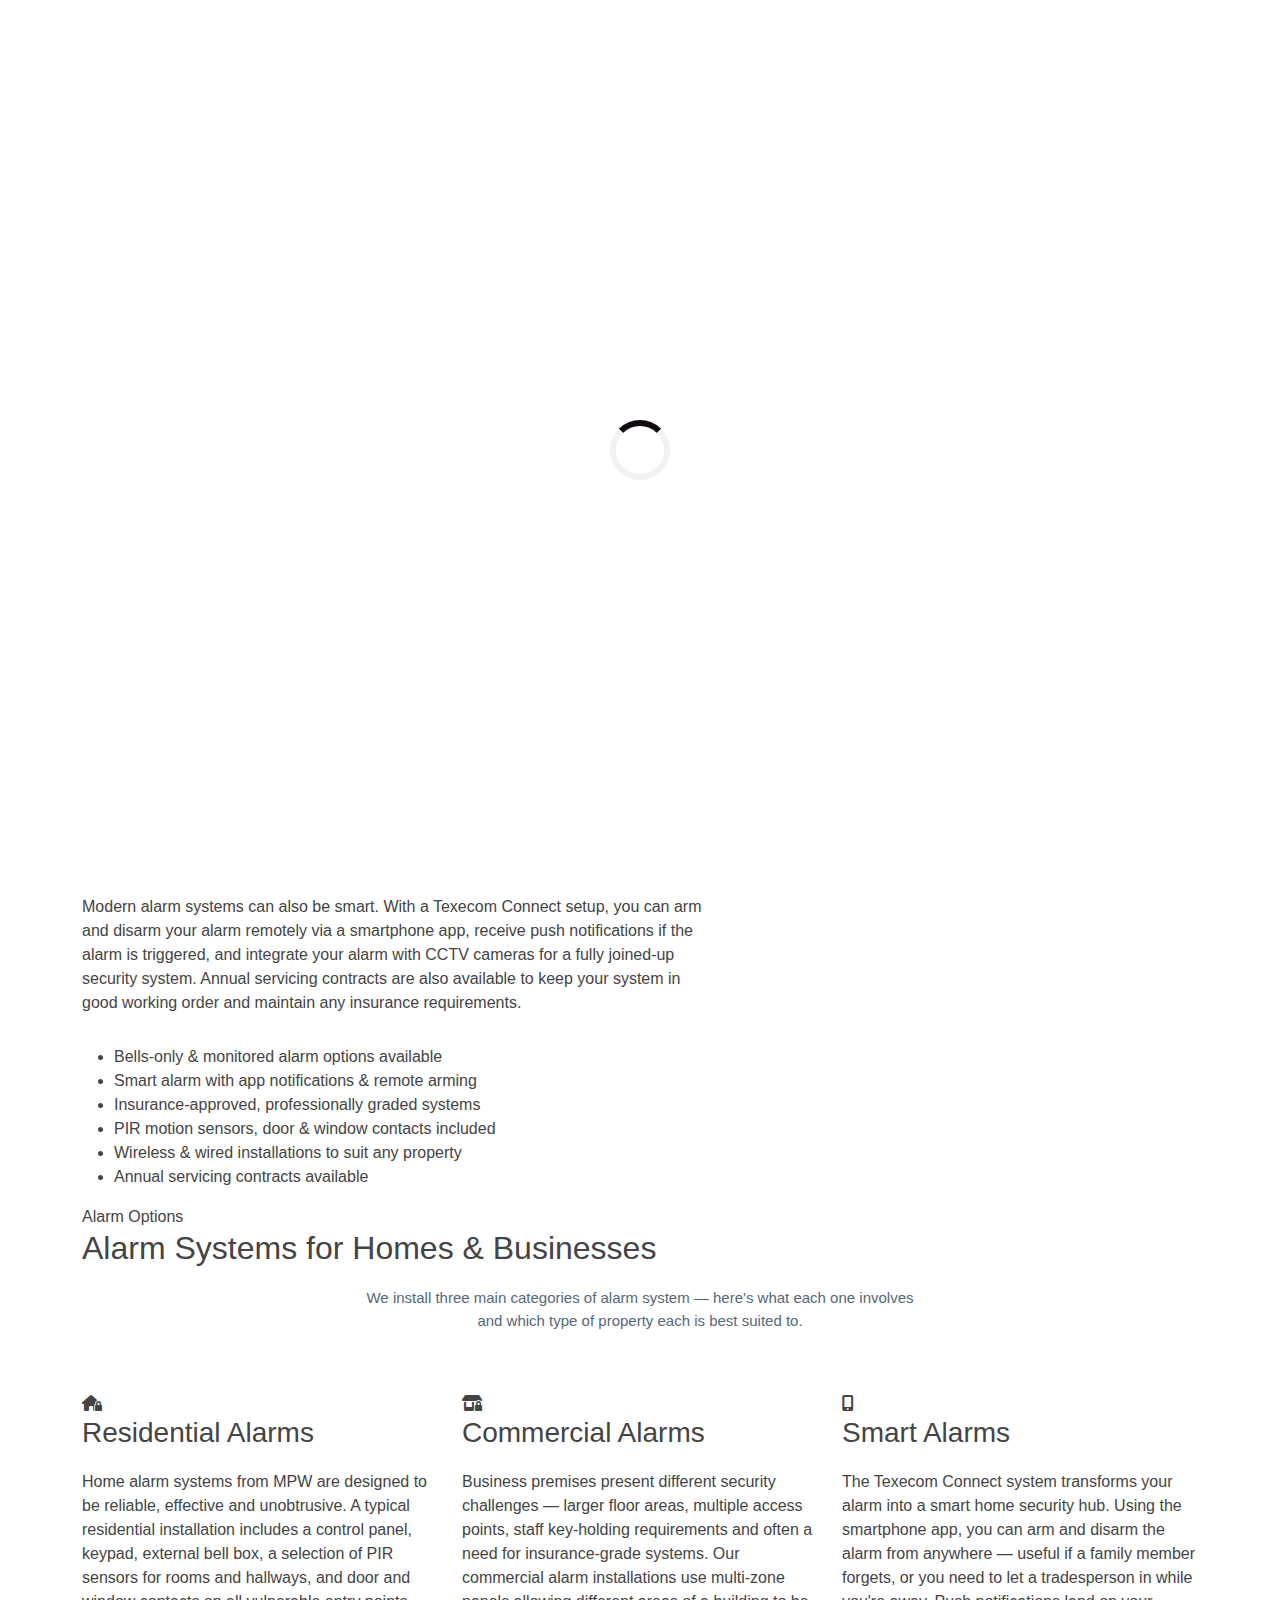
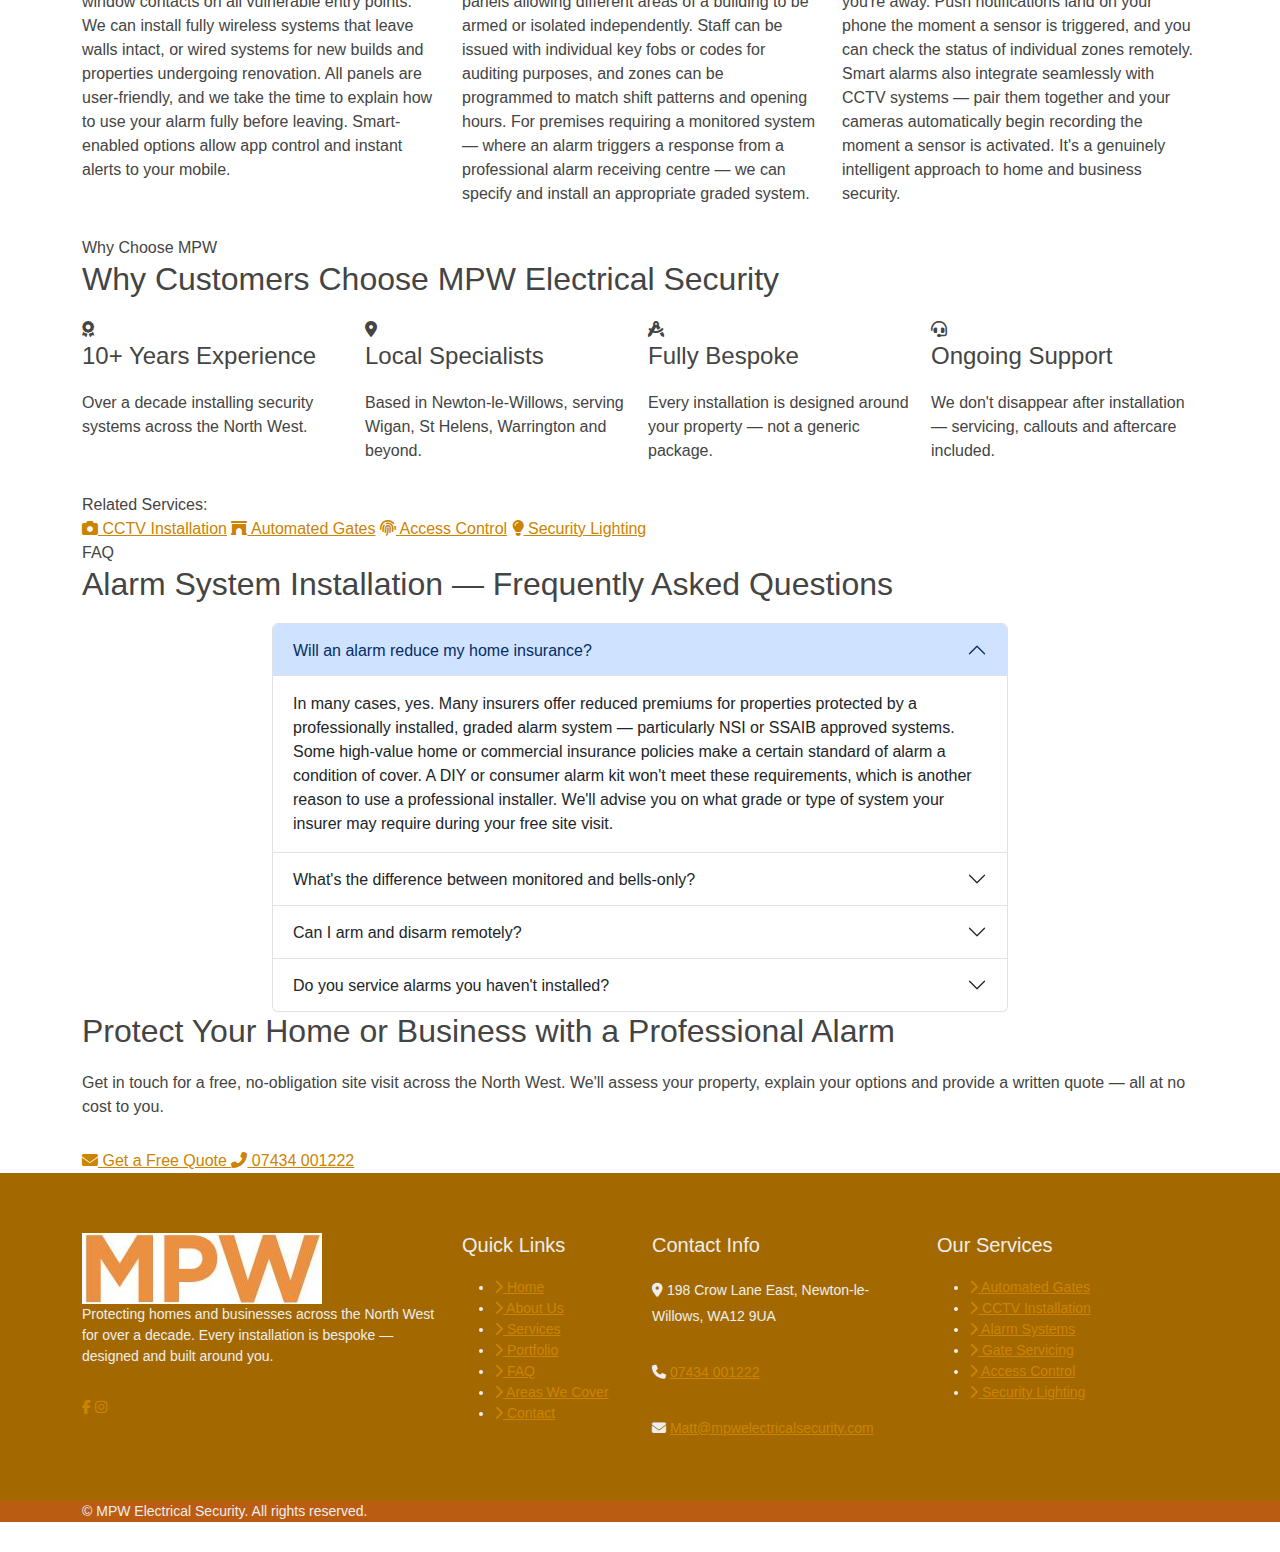
<file: alarm-systems.html>
<!--
  ================================================================
  MPW Electrical Security — Alarm Systems Service Page
  ================================================================
  Purpose:   Dedicated landing page for intruder alarm installation.
             Targets: "alarm systems Wigan", "intruder alarm installation
             North West", "burglar alarm Wigan", "monitored alarm", etc.

  Structure (shared service page template):
    1. <head>  — meta, Service/FAQPage/BreadcrumbList JSON-LD
    2. Header  — "Alarm Systems" link marked .active
    3. .page-hero — breadcrumb + H1 + CTA
    4. .intro-section — intro copy + quick enquiry sidebar
    5. .details-section — 3 alarm type cards
    6. .why-section — 4 "Why MPW" USP cards
    7. .related-pages — cross-links to other services
    8. .page-faq-section — Bootstrap accordion
    9. .page-cta-section — final CTA
   10. Footer, scripts
  ================================================================
-->
<!DOCTYPE html>
<!-- ============================================================
     MPW Electrical Security — Service Page: Alarm Systems
     File: alarm-systems.html
     ============================================================
     PURPOSE:
     Dedicated landing page for intruder alarm installation services.
     Targets local search terms such as:
     - "alarm systems Wigan"
     - "intruder alarm installation Wigan"
     - "burglar alarm Wigan"
     - "alarm installer North West"
     - "monitored alarm systems Wigan"
     - "Texecom alarm installer Wigan"

     PAGE STRUCTURE:
     1. <head>  — SEO meta, OG tags, JSON-LD Service + FAQ + Breadcrumb
     2. Header  — shared nav
     3. Page hero — breadcrumb + h1 + CTA
     4. Intro section — content left, quick enquiry right
     5. Detail cards — alarm types (bells-only, monitored, smart)
     6. Why MPW — trust points
     7. FAQ accordion — alarm-specific questions
     8. CTA banner
     9. Related pages bar
     10. Footer

     NOTES FOR EDITING:
     - Texecom is the primary alarm brand MPW installs
     - Update the JSON-LD FAQPage schema when changing FAQ content
     ============================================================ -->
<html lang="en">
<head>
  <meta charset="utf-8">
  <meta name="viewport" content="width=device-width, initial-scale=1">
  <title>Alarm Systems Wigan | Intruder Alarm Installation | MPW Electrical Security</title>
  <meta name="description" content="Intruder alarm installation in Wigan & the North West. Professionally installed burglar alarms, monitored systems & smart alarms. Free site visit — call MPW today.">
  <meta name="robots" content="index, follow">
  <link rel="canonical" href="https://www.mpwelectricalsecurity.com/alarm-systems.html">
  <meta property="og:type" content="website">
  <meta property="og:url" content="https://www.mpwelectricalsecurity.com/alarm-systems.html">
  <meta property="og:title" content="Alarm Systems Wigan | Intruder Alarm Installation | MPW Electrical Security">
  <meta property="og:description" content="Intruder alarm installation in Wigan & the North West. Professionally installed burglar alarms, monitored systems & smart alarms. Free site visit — call MPW today.">
  <meta property="og:image" content="https://www.mpwelectricalsecurity.com/img/aboutusgate.jpg">
  <link rel="icon" type="image/png" href="img/favicon-32x32.png" sizes="32x32">
  <link rel="apple-touch-icon" href="img/logo.png">
  <link rel="preconnect" href="https://fonts.googleapis.com">
  <link rel="preconnect" href="https://fonts.gstatic.com" crossorigin>
  <link href="https://fonts.googleapis.com/css2?family=Inter:wght@300;400;500;600;700&family=Rajdhani:wght@400;500;600;700&display=swap" rel="stylesheet">
  <link href="https://cdn.jsdelivr.net/npm/bootstrap@5.3.2/dist/css/bootstrap.min.css" rel="stylesheet">
  <link rel="stylesheet" href="https://cdnjs.cloudflare.com/ajax/libs/font-awesome/6.5.0/css/all.min.css">
  <link href="css/style.css" rel="stylesheet">
  <!-- ── Service schema: identifies this page as Intruder Alarm Installation offered by MPW.
       areaServed entries qualify MPW for local search pack results. -->
  <script type="application/ld+json">
  {
    "@context": "https://schema.org",
    "@type": "Service",
    "serviceType": "IntruderAlarmInstallation",
    "name": "Alarm System Installation",
    "description": "Professionally installed intruder alarm systems for homes and businesses across Wigan and the North West, including bells-only, monitored and smart alarms.",
    "provider": {
      "@type": "LocalBusiness",
      "name": "MPW Electrical Security",
      "telephone": "+447434001222",
      "address": {
        "@type": "PostalAddress",
        "streetAddress": "198 Crow Lane East",
        "addressLocality": "Newton-le-Willows",
        "postalCode": "WA12 9UA",
        "addressCountry": "GB"
      }
    },
    "areaServed": [
      { "@type": "City", "name": "Wigan" },
      { "@type": "City", "name": "Newton-le-Willows" },
      { "@type": "City", "name": "St Helens" },
      { "@type": "AdministrativeArea", "name": "North West England" }
    ]
  }
  </script>
  <!-- ── FAQPage schema: mirrors the accordion HTML below.
       Google may show expandable FAQ rich results in search for these questions. -->
  <script type="application/ld+json">
  {
    "@context": "https://schema.org",
    "@type": "FAQPage",
    "mainEntity": [
      {
        "@type": "Question",
        "name": "Will an alarm system reduce my home insurance?",
        "acceptedAnswer": {
          "@type": "Answer",
          "text": "In many cases, yes. Many insurers offer reduced premiums for properties protected by a professionally installed, graded alarm system — particularly NSI or SSAIB approved systems. Some high-value home or commercial insurance policies make a certain standard of alarm a condition of cover. We'll advise you on what grade or type of system your insurer may require during your free site visit."
        }
      },
      {
        "@type": "Question",
        "name": "What's the difference between a monitored alarm and bells-only?",
        "acceptedAnswer": {
          "@type": "Answer",
          "text": "A bells-only alarm sounds a loud external siren when triggered, relying on neighbours, passers-by or a key holder to respond. A monitored alarm connects to a 24/7 alarm receiving centre (ARC) — when triggered, the ARC attempts to contact you and, if necessary, dispatches a security officer or police. Monitored alarms cost more to run but offer an active response rather than a passive deterrent."
        }
      },
      {
        "@type": "Question",
        "name": "Can I arm and disarm my alarm remotely?",
        "acceptedAnswer": {
          "@type": "Answer",
          "text": "Yes — with a smart-enabled alarm system such as Texecom Connect, you can arm and disarm your alarm from anywhere using a smartphone app. You'll also receive instant notifications if any sensor is triggered, and you can check zone status at any time. This is particularly useful for managing access for family members, cleaners or maintenance workers."
        }
      },
      {
        "@type": "Question",
        "name": "Do you service alarms you haven't installed?",
        "acceptedAnswer": {
          "@type": "Answer",
          "text": "Yes. We're happy to take on servicing, fault-finding and maintenance for alarm systems we didn't originally install. Whether your existing system has developed a fault, needs an upgrade, or you've moved into a property with an existing alarm and want it checked over, we can help. We service most major brands of alarm panel and can usually source replacement parts."
        }
      }
    ]
  }
  </script>
  <!-- ── BreadcrumbList schema: shows "Home › Alarm Systems" in Google snippets. -->
  <script type="application/ld+json">
  {
    "@context": "https://schema.org",
    "@type": "BreadcrumbList",
    "itemListElement": [
      {
        "@type": "ListItem",
        "position": 1,
        "name": "Home",
        "item": "https://www.mpwelectricalsecurity.com/"
      },
      {
        "@type": "ListItem",
        "position": 2,
        "name": "Alarm Systems",
        "item": "https://www.mpwelectricalsecurity.com/alarm-systems.html"
      }
    ]
  }
  </script>
</head>
<body>

  <!-- Preloader: faded out by main.js after 600 ms -->
  <div id="preloader"><div class="preloader-spinner"></div></div>
  <!-- ======= Header / Navigation =======
       "Services" parent + "Alarm Systems" dropdown item both carry class="active". -->
  <header id="header">
    <nav class="navbar navbar-expand-lg">
      <div class="container">
        <a class="navbar-brand" href="index.html">
          <img src="img/logo.png" alt="MPW Electrical Security" class="logo-img">
        </a>
        <button class="navbar-toggler" type="button" aria-label="Toggle navigation" id="navToggle">
          <span class="hamburger-line"></span>
          <span class="hamburger-line"></span>
          <span class="hamburger-line"></span>
        </button>
        <div class="navbar-collapse-custom" id="navMenu">
          <ul class="nav-links">
            <li><a class="nav-link" href="index.html">Home</a></li>
            <li><a class="nav-link" href="index.html#about">About Us</a></li>
            <li class="nav-item-dropdown">
              <a class="nav-link active" href="index.html#services">Services <i class="fas fa-chevron-down nav-caret"></i></a>
              <ul class="nav-dropdown">
                <li><a href="automated-gates.html"><i class="fas fa-archway"></i> Automated Gates</a></li>
                <li><a href="cctv-installation.html"><i class="fas fa-camera"></i> CCTV Installation</a></li>
                <!-- class="active" marks the current page in the dropdown -->
                <li><a href="alarm-systems.html" class="active"><i class="fas fa-bell"></i> Alarm Systems</a></li>
                <li><a href="gate-servicing.html"><i class="fas fa-screwdriver-wrench"></i> Gate Servicing</a></li>
                <li><a href="access-control.html"><i class="fas fa-fingerprint"></i> Access Control</a></li>
                <li><a href="security-lighting.html"><i class="fas fa-lightbulb"></i> Security Lighting</a></li>
              </ul>
            </li>
            <li><a class="nav-link" href="index.html#portfolio">Portfolio</a></li>
            <li><a class="nav-link" href="index.html#faq">FAQ</a></li>
            <li><a class="nav-link" href="index.html#areas">Areas</a></li>
            <li><a class="nav-link btn-nav-contact" href="index.html#contact">Contact Us</a></li>
          </ul>
        </div>
      </div>
    </nav>
  </header>

  <!-- ======= Page Hero =======
       Dark inner-page hero with breadcrumb, H1, sub-headline and two CTAs. -->
  <section class="page-hero">
    <div class="container">
      <div class="page-hero-content">
        <nav class="breadcrumb-nav" aria-label="Breadcrumb">
          <a href="index.html">Home</a>
          <i class="fas fa-chevron-right bc-sep"></i>
          <span class="bc-current">Alarm Systems</span>
        </nav>
        <h1>Alarm System Installation in Wigan &amp; the North West</h1>
        <p class="page-hero-sub">Professionally installed intruder alarms for homes and businesses across Wigan, Newton-le-Willows, St Helens and beyond — with smart home integration and optional monitoring.</p>
        <div class="page-hero-actions">
          <a href="index.html#contact" class="btn btn-gold">
            <span>Get a Free Quote</span>
            <i class="fas fa-arrow-right"></i>
          </a>
          <p class="hero-phone">
            <i class="fas fa-phone-alt"></i>
            <a href="tel:07434001222">07434 001222</a>
          </p>
        </div>
      </div>
    </div>
  </section>

  <main>
    <!-- ======= Introduction =======
         7/5 col split: copy left + quick enquiry sidebar right. -->
    <section class="intro-section">
      <div class="container">
        <div class="row g-5 align-items-start">
          <div class="col-lg-7 reveal-left">
            <span class="section-tag">Alarm Systems</span>
            <h2 class="mt-2 mb-4">Intruder Alarm Systems Built Around Your Property</h2>
            <p class="intro-lead">A professionally installed alarm system remains one of the most powerful deterrents against burglary. Research consistently shows that properties with visible alarm systems are far less likely to be targeted — and when an alarm does sound, it prompts rapid response. MPW Electrical Security install intruder alarms for homes and businesses across Wigan and the North West, with systems ranging from straightforward bells-only alarms to fully monitored, insurance-graded setups.</p>
            <p>We work primarily with Texecom alarm panels — a market-leading UK brand trusted by security professionals nationwide. Texecom systems offer excellent reliability, flexible zone configuration, and full support for wireless components, meaning we can install a high-quality alarm with minimal disruption to your property's décor. Our alarm systems include PIR motion sensors to detect movement in rooms, door and window contacts to trigger the alarm the moment a point of entry is breached, and a bell box (external siren) to alert neighbours and deter intruders. For added peace of mind, we can specify systems to NSI/SSAIB grades that are accepted by home and business insurers as a condition of cover — something a standard DIY kit simply cannot provide.</p>
            <p>Modern alarm systems can also be smart. With a Texecom Connect setup, you can arm and disarm your alarm remotely via a smartphone app, receive push notifications if the alarm is triggered, and integrate your alarm with CCTV cameras for a fully joined-up security system. Annual servicing contracts are also available to keep your system in good working order and maintain any insurance requirements.</p>
            <ul class="check-list mt-3">
              <li>Bells-only &amp; monitored alarm options available</li>
              <li>Smart alarm with app notifications &amp; remote arming</li>
              <li>Insurance-approved, professionally graded systems</li>
              <li>PIR motion sensors, door &amp; window contacts included</li>
              <li>Wireless &amp; wired installations to suit any property</li>
              <li>Annual servicing contracts available</li>
            </ul>
          </div>
          <div class="col-lg-5 reveal-right">
            <div class="quick-enquiry">
              <h4>Quick Enquiry</h4>
              <div class="contact-info-item mb-3">
                <div class="contact-icon"><i class="fas fa-phone"></i></div>
                <div>
                  <h5>Call Us Direct</h5>
                  <p><a href="tel:07434001222">07434 001222</a></p>
                </div>
              </div>
              <div class="contact-info-item mb-3">
                <div class="contact-icon"><i class="fas fa-envelope"></i></div>
                <div>
                  <h5>Email Us</h5>
                  <p><a href="mailto:Matt@mpwelectricalsecurity.com">Matt@mpwelectricalsecurity.com</a></p>
                </div>
              </div>
              <div class="contact-info-item mb-4">
                <div class="contact-icon"><i class="fas fa-location-dot"></i></div>
                <div>
                  <h5>Based In</h5>
                  <p>Newton-le-Willows, WA12 9UA</p>
                </div>
              </div>
              <a href="index.html#contact" class="btn btn-gold w-100 justify-content-center">
                <span>Get a Free Quote</span>
                <i class="fas fa-arrow-right"></i>
              </a>
            </div>
          </div>
        </div>
      </div>
    </section>

    <!-- ======= Detail Cards =======
         Three cards explaining the main alarm systems options available. -->
    <section class="details-section">
      <div class="container">
        <div class="section-header reveal-up">
          <span class="section-tag">Alarm Options</span>
          <h2>Alarm Systems for Homes &amp; Businesses</h2>
          <div class="section-divider"></div>
          <p>We install three main categories of alarm system — here's what each one involves and which type of property each is best suited to.</p>
        </div>
        <div class="row g-4">
          <div class="col-lg-4 col-md-6 reveal-up">
            <div class="detail-card">
              <div class="detail-card-icon">
                <i class="fas fa-house-lock"></i>
              </div>
              <h3>Residential Alarms</h3>
              <p>Home alarm systems from MPW are designed to be reliable, effective and unobtrusive. A typical residential installation includes a control panel, keypad, external bell box, a selection of PIR sensors for rooms and hallways, and door and window contacts on all vulnerable entry points. We can install fully wireless systems that leave walls intact, or wired systems for new builds and properties undergoing renovation. All panels are user-friendly, and we take the time to explain how to use your alarm fully before leaving. Smart-enabled options allow app control and instant alerts to your mobile.</p>
            </div>
          </div>
          <div class="col-lg-4 col-md-6 reveal-up" style="--delay:.1s">
            <div class="detail-card">
              <div class="detail-card-icon">
                <i class="fas fa-shop-lock"></i>
              </div>
              <h3>Commercial Alarms</h3>
              <p>Business premises present different security challenges — larger floor areas, multiple access points, staff key-holding requirements and often a need for insurance-grade systems. Our commercial alarm installations use multi-zone panels allowing different areas of a building to be armed or isolated independently. Staff can be issued with individual key fobs or codes for auditing purposes, and zones can be programmed to match shift patterns and opening hours. For premises requiring a monitored system — where an alarm triggers a response from a professional alarm receiving centre — we can specify and install an appropriate graded system.</p>
            </div>
          </div>
          <div class="col-lg-4 col-md-6 reveal-up" style="--delay:.2s">
            <div class="detail-card">
              <div class="detail-card-icon">
                <i class="fas fa-mobile-screen-button"></i>
              </div>
              <h3>Smart Alarms</h3>
              <p>The Texecom Connect system transforms your alarm into a smart home security hub. Using the smartphone app, you can arm and disarm the alarm from anywhere — useful if a family member forgets, or you need to let a tradesperson in while you're away. Push notifications land on your phone the moment a sensor is triggered, and you can check the status of individual zones remotely. Smart alarms also integrate seamlessly with CCTV systems — pair them together and your cameras automatically begin recording the moment a sensor is activated. It's a genuinely intelligent approach to home and business security.</p>
            </div>
          </div>
        </div>
      </div>
    </section>

    <!-- ======= Why MPW =======
         4 benefit cards (2×2 tablet, 4-across desktop). -->
    <section class="why-section">
      <div class="container">
        <div class="section-header reveal-up">
          <span class="section-tag">Why Choose MPW</span>
          <h2>Why Customers Choose MPW Electrical Security</h2>
          <div class="section-divider"></div>
        </div>
        <div class="row g-3">
          <div class="col-6 col-lg-3 reveal-up">
            <div class="why-card">
              <div class="why-icon"><i class="fas fa-award"></i></div>
              <h4>10+ Years Experience</h4>
              <p>Over a decade installing security systems across the North West.</p>
            </div>
          </div>
          <div class="col-6 col-lg-3 reveal-up" style="--delay:.1s">
            <div class="why-card">
              <div class="why-icon"><i class="fas fa-location-dot"></i></div>
              <h4>Local Specialists</h4>
              <p>Based in Newton-le-Willows, serving Wigan, St Helens, Warrington and beyond.</p>
            </div>
          </div>
          <div class="col-6 col-lg-3 reveal-up" style="--delay:.2s">
            <div class="why-card">
              <div class="why-icon"><i class="fas fa-drafting-compass"></i></div>
              <h4>Fully Bespoke</h4>
              <p>Every installation is designed around your property — not a generic package.</p>
            </div>
          </div>
          <div class="col-6 col-lg-3 reveal-up" style="--delay:.3s">
            <div class="why-card">
              <div class="why-icon"><i class="fas fa-headset"></i></div>
              <h4>Ongoing Support</h4>
              <p>We don't disappear after installation — servicing, callouts and aftercare included.</p>
            </div>
          </div>
        </div>
      </div>
    </section>

    <!-- ======= Related Services bar =======
         Cross-links to related services; internal SEO + UX. -->
    <div class="related-pages">
      <div class="container">
        <div class="related-pages-inner">
          <span class="related-pages-label">Related Services:</span>
          <div class="related-pages-links">
            <a href="cctv-installation.html"><i class="fas fa-camera"></i> CCTV Installation</a>
            <a href="automated-gates.html"><i class="fas fa-archway"></i> Automated Gates</a>
            <a href="access-control.html"><i class="fas fa-fingerprint"></i> Access Control</a>
            <a href="security-lighting.html"><i class="fas fa-lightbulb"></i> Security Lighting</a>
          </div>
        </div>
      </div>
    </div>

    <!-- ======= FAQ =======
         Bootstrap accordion. Questions mirror FAQPage schema above. -->
    <section class="page-faq-section">
      <div class="container">
        <div class="section-header reveal-up">
          <span class="section-tag">FAQ</span>
          <h2>Alarm System Installation — Frequently Asked Questions</h2>
          <div class="section-divider"></div>
        </div>
        <div class="row justify-content-center">
          <div class="col-lg-8 reveal-up">
            <div class="accordion faq-accordion" id="pageFaqAccordion">
              <div class="accordion-item">
                <h3 class="accordion-header" id="pfaq1-head">
                  <button class="accordion-button" type="button" data-bs-toggle="collapse" data-bs-target="#pfaq1" aria-expanded="true" aria-controls="pfaq1">
                    Will an alarm reduce my home insurance?
                  </button>
                </h3>
                <div id="pfaq1" class="accordion-collapse collapse show" aria-labelledby="pfaq1-head" data-bs-parent="#pageFaqAccordion">
                  <div class="accordion-body">
                    In many cases, yes. Many insurers offer reduced premiums for properties protected by a professionally installed, graded alarm system — particularly NSI or SSAIB approved systems. Some high-value home or commercial insurance policies make a certain standard of alarm a condition of cover. A DIY or consumer alarm kit won't meet these requirements, which is another reason to use a professional installer. We'll advise you on what grade or type of system your insurer may require during your free site visit.
                  </div>
                </div>
              </div>
              <div class="accordion-item">
                <h3 class="accordion-header" id="pfaq2-head">
                  <button class="accordion-button collapsed" type="button" data-bs-toggle="collapse" data-bs-target="#pfaq2" aria-expanded="false" aria-controls="pfaq2">
                    What's the difference between monitored and bells-only?
                  </button>
                </h3>
                <div id="pfaq2" class="accordion-collapse collapse" aria-labelledby="pfaq2-head" data-bs-parent="#pageFaqAccordion">
                  <div class="accordion-body">
                    A bells-only alarm sounds a loud external siren when triggered, relying on neighbours, passers-by or a key holder to respond. A monitored alarm connects to a 24/7 alarm receiving centre (ARC) — when triggered, the ARC attempts to contact you and, if necessary, dispatches a security officer or police. Monitored alarms cost more to run (typically a small monthly monitoring fee), but offer an active response rather than a passive deterrent. They're usually required by commercial insurers and are increasingly popular for residential properties where key holders may not always be nearby.
                  </div>
                </div>
              </div>
              <div class="accordion-item">
                <h3 class="accordion-header" id="pfaq3-head">
                  <button class="accordion-button collapsed" type="button" data-bs-toggle="collapse" data-bs-target="#pfaq3" aria-expanded="false" aria-controls="pfaq3">
                    Can I arm and disarm remotely?
                  </button>
                </h3>
                <div id="pfaq3" class="accordion-collapse collapse" aria-labelledby="pfaq3-head" data-bs-parent="#pageFaqAccordion">
                  <div class="accordion-body">
                    Yes — with a smart-enabled alarm system such as Texecom Connect, you can arm and disarm your alarm from anywhere using a smartphone app. You'll also receive instant notifications if any sensor is triggered, and you can check zone status at any time. This is particularly useful for managing access for family members, cleaners or maintenance workers, and for checking you've armed the alarm when you're already on your way to work.
                  </div>
                </div>
              </div>
              <div class="accordion-item">
                <h3 class="accordion-header" id="pfaq4-head">
                  <button class="accordion-button collapsed" type="button" data-bs-toggle="collapse" data-bs-target="#pfaq4" aria-expanded="false" aria-controls="pfaq4">
                    Do you service alarms you haven't installed?
                  </button>
                </h3>
                <div id="pfaq4" class="accordion-collapse collapse" aria-labelledby="pfaq4-head" data-bs-parent="#pageFaqAccordion">
                  <div class="accordion-body">
                    Yes. We're happy to take on servicing, fault-finding and maintenance for alarm systems we didn't originally install. Whether your existing system has developed a fault, needs an upgrade, or you've moved into a property with an existing alarm and want it checked over, we can help. We service most major brands of alarm panel and can usually source replacement parts or recommend an upgrade path if your existing system is no longer supported.
                  </div>
                </div>
              </div>
            </div>
          </div>
        </div>
      </div>
    </section>

    <!-- ======= Bottom CTA =======
         Full-width conversion section with form link + phone buttons. -->
    <section class="page-cta-section">
      <div class="container">
        <h2>Protect Your Home or Business with a Professional Alarm</h2>
        <p>Get in touch for a free, no-obligation site visit across the North West. We'll assess your property, explain your options and provide a written quote — all at no cost to you.</p>
        <div class="page-cta-actions">
          <a href="index.html#contact" class="btn-cta-white">
            <i class="fas fa-envelope"></i> Get a Free Quote
          </a>
          <a href="tel:07434001222" class="btn-cta-outline">
            <i class="fas fa-phone-alt"></i> 07434 001222
          </a>
        </div>
      </div>
    </section>
  </main>

  <!-- ======= Footer =======
       4-column layout. Fourth column = "Our Services" links. -->
  <footer id="footer">
    <div class="footer-top">
      <div class="container">
        <div class="row g-4">
          <div class="col-lg-4 col-md-6">
            <div class="footer-brand">
              <img src="img/logo.png" alt="MPW Electrical Security" class="footer-logo">
              <p>Protecting homes and businesses across the North West for over a decade. Every installation is bespoke — designed and built around you.</p>
              <div class="footer-social">
                <a href="https://www.facebook.com/mpwelec/" target="_blank" rel="noopener" aria-label="Facebook"><i class="fab fa-facebook-f"></i></a>
                <a href="https://www.instagram.com/mpwsecurity/" target="_blank" rel="noopener" aria-label="Instagram"><i class="fab fa-instagram"></i></a>
              </div>
            </div>
          </div>
          <div class="col-lg-2 col-md-6">
            <h5>Quick Links</h5>
            <ul class="footer-links">
              <li><a href="index.html"><i class="fas fa-chevron-right"></i> Home</a></li>
              <li><a href="index.html#about"><i class="fas fa-chevron-right"></i> About Us</a></li>
              <li><a href="index.html#services"><i class="fas fa-chevron-right"></i> Services</a></li>
              <li><a href="index.html#portfolio"><i class="fas fa-chevron-right"></i> Portfolio</a></li>
              <li><a href="index.html#faq"><i class="fas fa-chevron-right"></i> FAQ</a></li>
              <li><a href="index.html#areas"><i class="fas fa-chevron-right"></i> Areas We Cover</a></li>
              <li><a href="index.html#contact"><i class="fas fa-chevron-right"></i> Contact</a></li>
            </ul>
          </div>
          <div class="col-lg-3 col-md-6">
            <h5>Contact Info</h5>
            <div class="footer-contact">
              <p><i class="fas fa-location-dot"></i> 198 Crow Lane East, Newton-le-Willows, WA12 9UA</p>
              <p><i class="fas fa-phone"></i> <a href="tel:07434001222">07434 001222</a></p>
              <p><i class="fas fa-envelope"></i> <a href="mailto:Matt@mpwelectricalsecurity.com">Matt@mpwelectricalsecurity.com</a></p>
            </div>
          </div>
          <div class="col-lg-3 col-md-6">
            <h5>Our Services</h5>
            <ul class="footer-links">
              <li><a href="automated-gates.html"><i class="fas fa-chevron-right"></i> Automated Gates</a></li>
              <li><a href="cctv-installation.html"><i class="fas fa-chevron-right"></i> CCTV Installation</a></li>
              <li><a href="alarm-systems.html"><i class="fas fa-chevron-right"></i> Alarm Systems</a></li>
              <li><a href="gate-servicing.html"><i class="fas fa-chevron-right"></i> Gate Servicing</a></li>
              <li><a href="access-control.html"><i class="fas fa-chevron-right"></i> Access Control</a></li>
              <li><a href="security-lighting.html"><i class="fas fa-chevron-right"></i> Security Lighting</a></li>
            </ul>
          </div>
        </div>
      </div>
    </div>
    <div class="footer-bottom">
      <div class="container">
        <p>&copy; <span id="year"></span> MPW Electrical Security. All rights reserved.</p>
      </div>
    </div>
  </footer>
  <a href="#" class="back-to-top" id="backToTop" aria-label="Back to top">
    <i class="fas fa-chevron-up"></i>
  </a>
  <!-- Bootstrap JS for FAQ accordion. main.js for nav, preloader, scroll behaviours. -->
  <script src="https://cdn.jsdelivr.net/npm/bootstrap@5.3.2/dist/js/bootstrap.bundle.min.js"></script>
  <script src="js/main.js"></script>
</body>
</html>
</file>
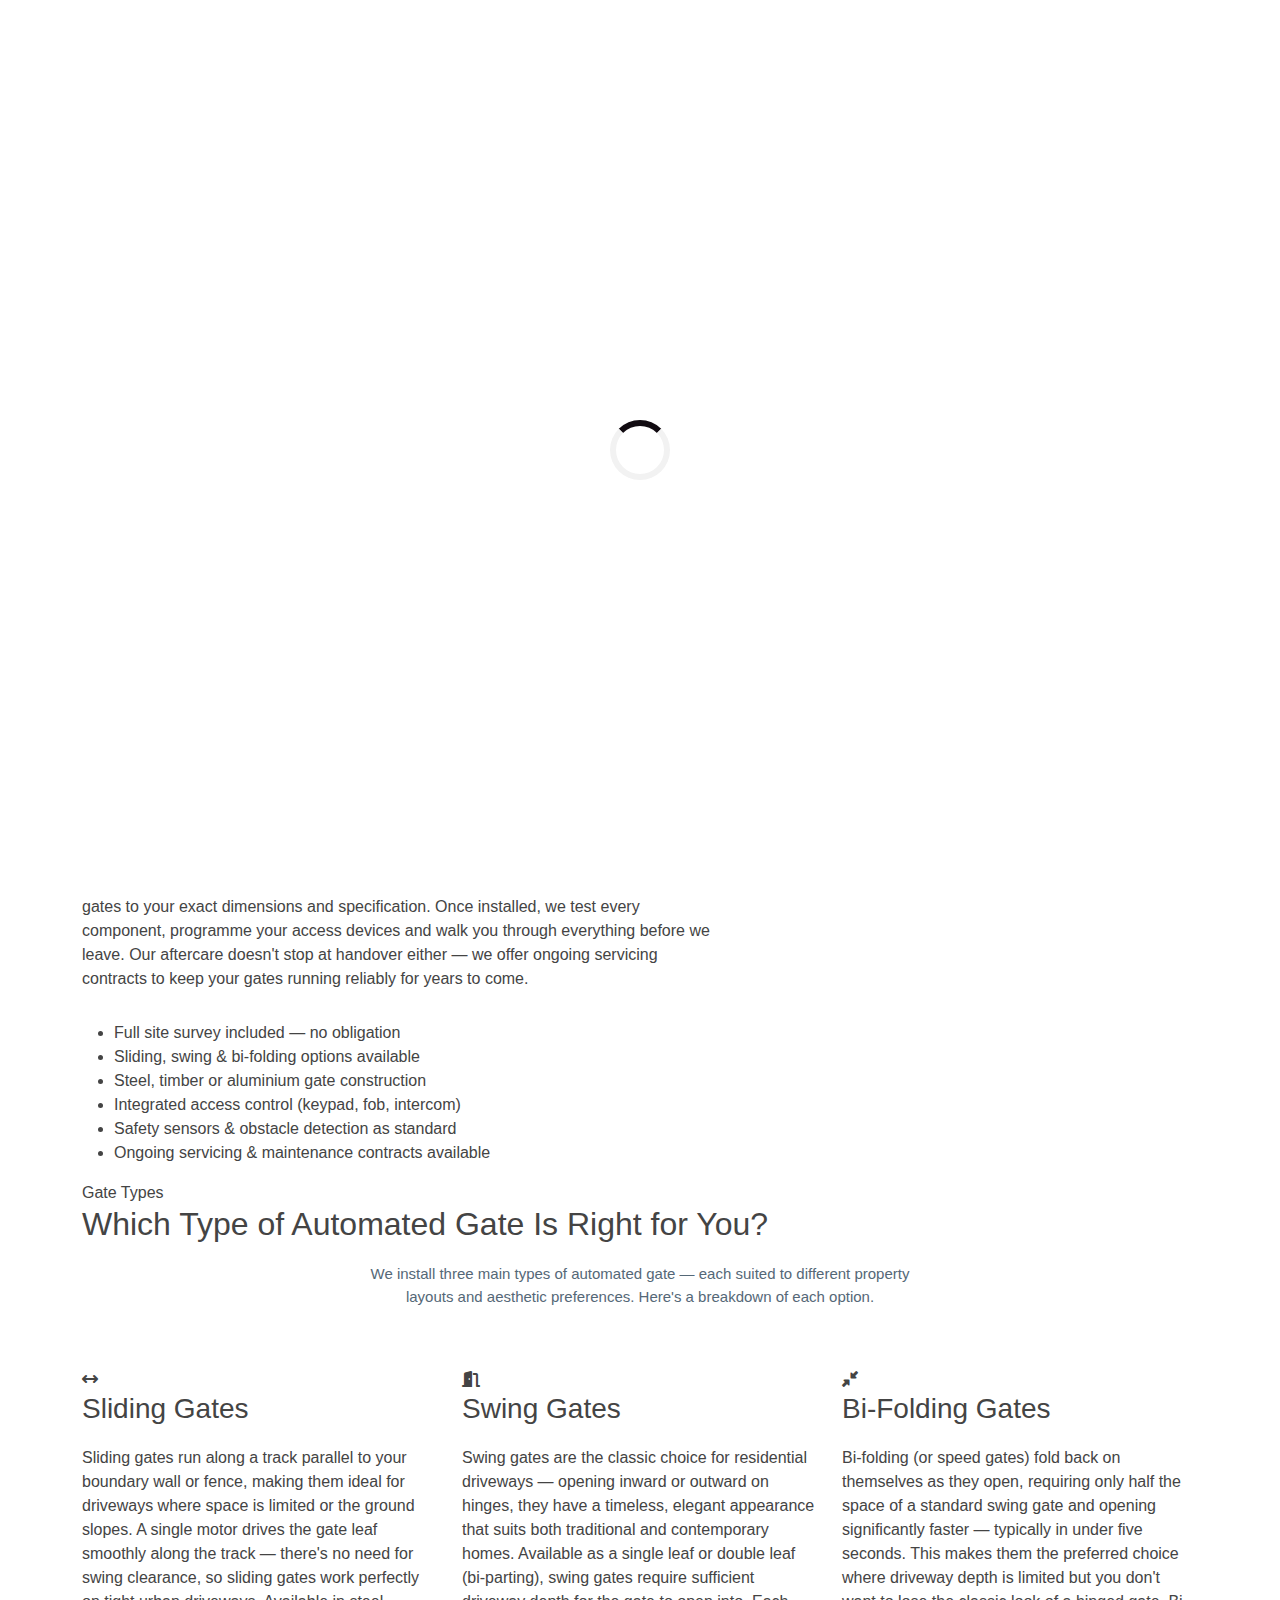
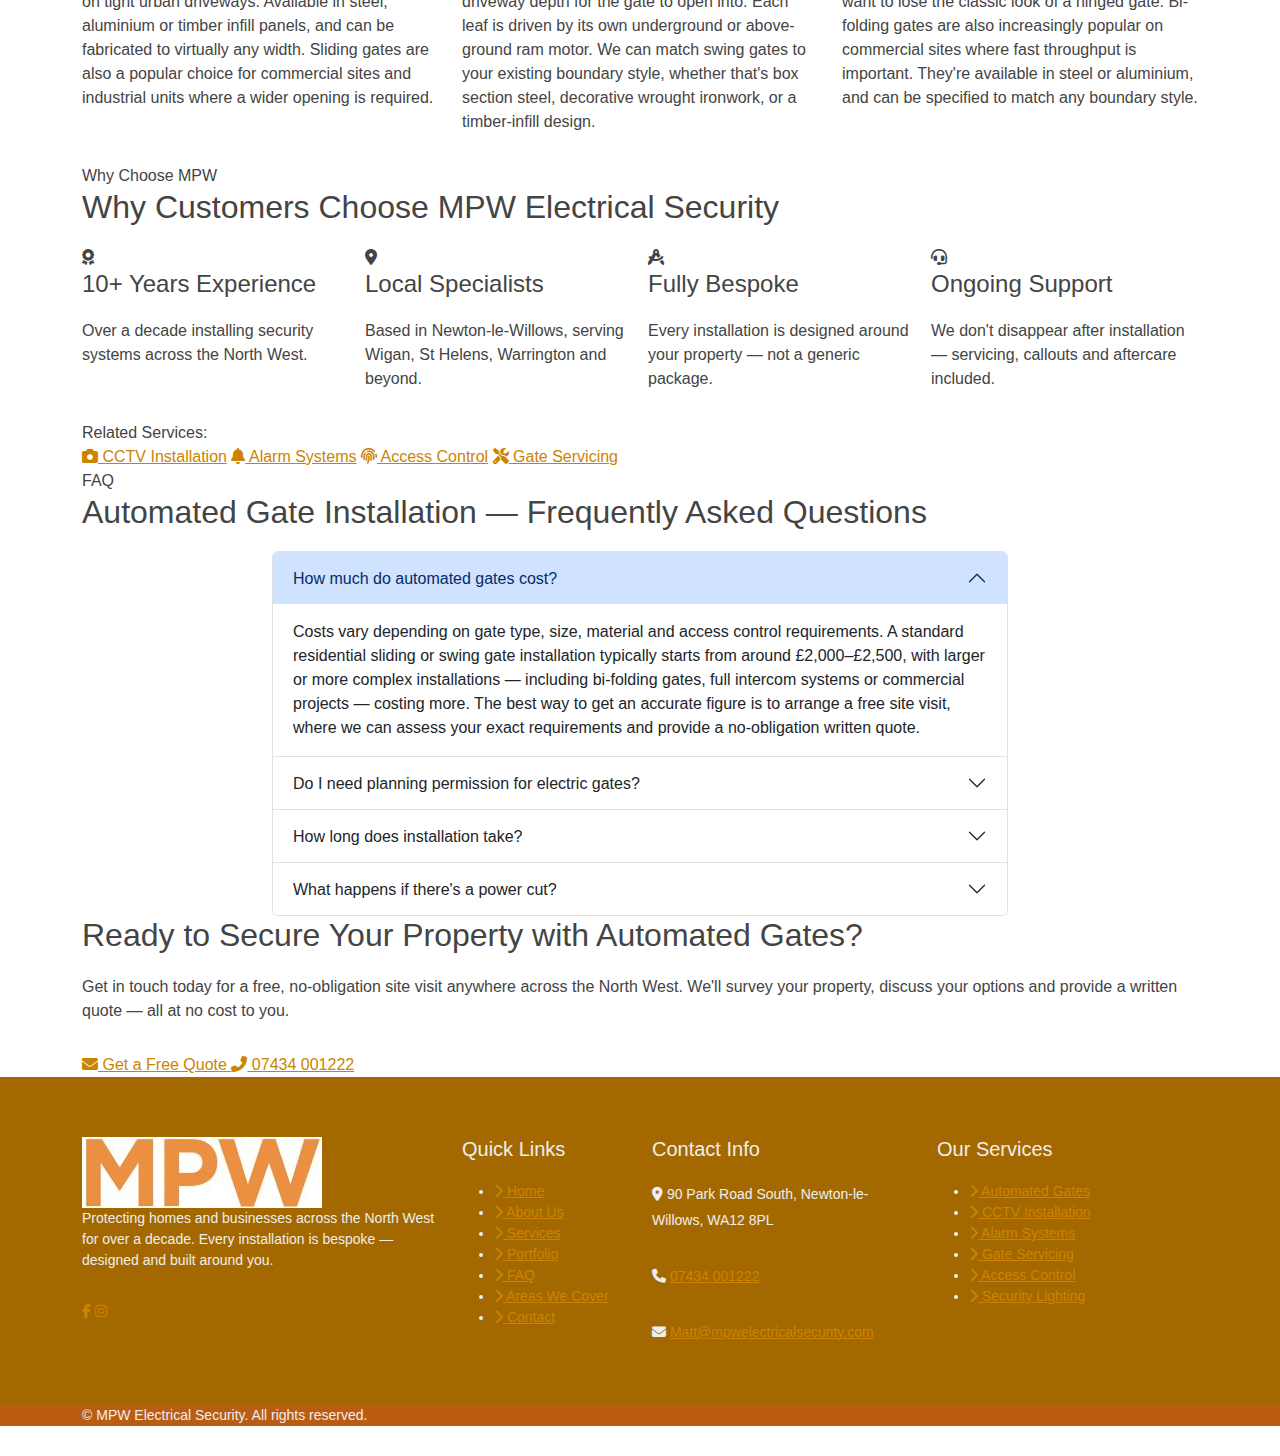
<file: automated-gates.html>
<!--
  ================================================================
  MPW Electrical Security — Automated Gates Service Page
  ================================================================
  Purpose:   Dedicated landing page for the automated gate installation
             service.  Targets search queries like "automated gates Wigan",
             "electric gate installation North West", etc.

  Structure:
    1. <head>  — SEO meta, three JSON-LD blocks (Service, FAQPage,
                 BreadcrumbList), CDN assets, site CSS
    2. Header  — shared nav; "Automated Gates" link has class="active"
    3. .page-hero — breadcrumb + H1 + CTA buttons
    4. .intro-section — long-form copy + quick enquiry sidebar
    5. .details-section — 3 gate-type cards (Sliding, Swing, Bi-fold)
    6. .why-section — 4 USP cards (Why MPW)
    7. .related-pages — cross-links to other services
    8. .page-faq-section — Bootstrap accordion (mirrors FAQPage schema)
    9. .page-cta-section — final conversion CTA
   10. Footer — 4-column with "Our Services" links column
   11. Scripts — Bootstrap JS bundle + site main.js

  Schema.org:
    - Service schema: serviceType, provider (LocalBusiness), areaServed
    - FAQPage schema: 4 questions (mirrors the accordion HTML below)
    - BreadcrumbList: Home → Automated Gates (2-level)
  ================================================================
-->
<!DOCTYPE html>
<!-- ============================================================
     MPW Electrical Security — Service Page: Automated Gates
     File: automated-gates.html
     ============================================================
     PURPOSE:
     Dedicated landing page for the automated gate installation
     service. Targets local search terms such as:
     - "automated gates Wigan"
     - "electric gate installation Wigan"
     - "automated gate installation North West"
     - "electric gate installer Newton-le-Willows"
     - "sliding gates Wigan"
     - "swing gates Wigan"

     PAGE STRUCTURE:
     1. <head>  — SEO meta, OG tags, JSON-LD schemas
     2. Header  — same nav as index.html (links back to index.html)
     3. Page hero — breadcrumb + h1 + CTA
     4. Intro section — two-column: content left, enquiry panel right
     5. Detail cards — three gate type explainers (sliding/swing/bifold)
     6. Why MPW mini-cards — trust signals
     7. FAQ accordion — gate-specific questions
     8. CTA banner — gold full-width "ready to get started" section
     9. Related pages bar — links to other services
     10. Footer

     JSON-LD SCHEMAS IN THIS FILE:
     - Service schema (automated gate installation)
     - FAQPage schema (must match the visible FAQ content)
     - BreadcrumbList schema (Home > Automated Gates)

     NOTES FOR EDITING:
     - If you update the FAQ answers in the accordion, also update
       the matching answers in the FAQPage JSON-LD schema above
     - Contact details (phone, email, address) appear in the quick
       enquiry panel and in the Service JSON-LD provider block
     ============================================================ -->
<html lang="en">
<head>
  <meta charset="utf-8">
  <meta name="viewport" content="width=device-width, initial-scale=1">
  <!-- Title: city name front-loaded ("Wigan") for local keyword relevance -->
  <title>Automated Gates Wigan | Electric Gate Installation | MPW Electrical Security</title>
  <meta name="description" content="Expert automated gate installation in Wigan & the North West. Sliding, swing & bi-folding gates designed and installed by MPW Electrical Security. Free site visit.">
  <meta name="robots" content="index, follow">
  <link rel="canonical" href="https://www.mpwelectricalsecurity.com/automated-gates.html">
  <meta property="og:type" content="website">
  <meta property="og:url" content="https://www.mpwelectricalsecurity.com/automated-gates.html">
  <meta property="og:title" content="Automated Gates Wigan | Electric Gate Installation | MPW Electrical Security">
  <meta property="og:description" content="Expert automated gate installation in Wigan & the North West. Sliding, swing & bi-folding gates designed and installed by MPW Electrical Security. Free site visit.">
  <meta property="og:image" content="https://www.mpwelectricalsecurity.com/img/aboutusgate.jpg">
  <link rel="icon" type="image/png" href="img/favicon-32x32.png" sizes="32x32">
  <link rel="apple-touch-icon" href="img/logo.png">
  <link rel="preconnect" href="https://fonts.googleapis.com">
  <link rel="preconnect" href="https://fonts.gstatic.com" crossorigin>
  <link href="https://fonts.googleapis.com/css2?family=Inter:wght@300;400;500;600;700&family=Rajdhani:wght@400;500;600;700&display=swap" rel="stylesheet">
  <link href="https://cdn.jsdelivr.net/npm/bootstrap@5.3.2/dist/css/bootstrap.min.css" rel="stylesheet">
  <link rel="stylesheet" href="https://cdnjs.cloudflare.com/ajax/libs/font-awesome/6.5.0/css/all.min.css">
  <link href="css/style.css" rel="stylesheet">
  <!-- ── Service schema ────────────────────────────────────────────────
       Tells Google what service this page represents, who provides it,
       and which geographic areas it serves. Eligible for rich results
       in Google's Knowledge Panel and local search cards. -->
  <script type="application/ld+json">
  {
    "@context": "https://schema.org",
    "@type": "Service",
    "serviceType": "AutomatedGateInstallation",
    "name": "Automated Gate Installation",
    "description": "Bespoke sliding, swing and bi-folding automated gate installation for homes and businesses across Wigan and the North West.",
    "provider": {
      "@type": "LocalBusiness",
      "name": "MPW Electrical Security",
      "telephone": "+447434001222",
      "address": {
        "@type": "PostalAddress",
        "streetAddress": "90 Park Road South",
        "addressLocality": "Newton-le-Willows",
        "postalCode": "WA12 8PL",
        "addressCountry": "GB"
      }
    },
    "areaServed": [
      { "@type": "City", "name": "Wigan" },
      { "@type": "City", "name": "Newton-le-Willows" },
      { "@type": "City", "name": "St Helens" },
      { "@type": "AdministrativeArea", "name": "North West England" }
    ]
  }
  </script>
  <!-- ── FAQPage schema ────────────────────────────────────────────────
       Questions here must match the accordion HTML below (same text).
       Google may show these as expandable FAQ rich results in search,
       which can double the visual footprint of this page in SERPs. -->
  <script type="application/ld+json">
  {
    "@context": "https://schema.org",
    "@type": "FAQPage",
    "mainEntity": [
      {
        "@type": "Question",
        "name": "How much do automated gates cost?",
        "acceptedAnswer": {
          "@type": "Answer",
          "text": "Costs vary depending on gate type, size, material and access control requirements. A standard residential sliding or swing gate installation typically starts from around £2,000–£2,500, with larger or more complex installations — including bi-folding gates, full intercom systems or commercial projects — costing more. The best way to get an accurate figure is to arrange a free site visit, where we can assess your exact requirements and provide a no-obligation written quote."
        }
      },
      {
        "@type": "Question",
        "name": "Do I need planning permission for electric gates?",
        "acceptedAnswer": {
          "@type": "Answer",
          "text": "In most cases, no planning permission is required. Automated gates are generally considered permitted development for residential properties, provided they don't exceed 1 metre in height if adjacent to a highway, or 2 metres elsewhere. However, if your property is a listed building or sits within a conservation area, permitted development rights may be restricted. We'll advise you on any specific considerations for your property during your free site visit."
        }
      },
      {
        "@type": "Question",
        "name": "How long does automated gate installation take?",
        "acceptedAnswer": {
          "@type": "Answer",
          "text": "Most residential gate installations are completed within one to two days. This includes groundworks, gate hanging, motor fitting, wiring, access control installation and full commissioning. More complex projects — such as bi-folding gates, large commercial entrances or multi-gate sites — may take longer. We'll give you a clear timeline as part of your quote."
        }
      },
      {
        "@type": "Question",
        "name": "What happens if there's a power cut?",
        "acceptedAnswer": {
          "@type": "Answer",
          "text": "All automated gate systems we install include a manual release mechanism, allowing you to operate the gates by hand in the event of a power cut. Many of our motor systems also support a battery backup option, which keeps the gates operational during short power outages. We'll always walk you through how the manual release works before we finish any installation."
        }
      }
    ]
  }
  </script>
  <!-- ── BreadcrumbList schema ─────────────────────────────────────────
       Displays as "Home › Automated Gates" in Google search snippets.
       Helps users understand site structure before clicking through. -->
  <script type="application/ld+json">
  {
    "@context": "https://schema.org",
    "@type": "BreadcrumbList",
    "itemListElement": [
      {
        "@type": "ListItem",
        "position": 1,
        "name": "Home",
        "item": "https://www.mpwelectricalsecurity.com/"
      },
      {
        "@type": "ListItem",
        "position": 2,
        "name": "Automated Gates",
        "item": "https://www.mpwelectricalsecurity.com/automated-gates.html"
      }
    ]
  }
  </script>
  <!-- Google Analytics 4 + Google Ads -->
  <script async src="https://www.googletagmanager.com/gtag/js?id=G-H4FW36QNJ8"></script>
  <script>
    window.dataLayer = window.dataLayer || [];
    function gtag(){dataLayer.push(arguments);}
    gtag('js', new Date());
    gtag('config', 'G-H4FW36QNJ8');
    gtag('config', 'AW-18017630248');
  </script>
</head>
<body>

  <!-- Preloader: JS in main.js fades this out after 600 ms -->
  <div id="preloader"><div class="preloader-spinner"></div></div>

  <!-- ======= Header / Navigation ======= -->
  <!-- Shared nav structure across all pages.
       "Services" parent link has class="active" (current section),
       and "Automated Gates" inside the dropdown also has class="active"
       to highlight the current page in the sub-menu. -->
  <header id="header">
    <nav class="navbar navbar-expand-lg">
      <div class="container">
        <a class="navbar-brand" href="index.html">
          <img src="img/logo.png" alt="MPW Electrical Security" class="logo-img">
        </a>
        <button class="navbar-toggler" type="button" aria-label="Toggle navigation" id="navToggle">
          <span class="hamburger-line"></span>
          <span class="hamburger-line"></span>
          <span class="hamburger-line"></span>
        </button>
        <div class="navbar-collapse-custom" id="navMenu">
          <ul class="nav-links">
            <li><a class="nav-link" href="index.html">Home</a></li>
            <li><a class="nav-link" href="index.html#about">About Us</a></li>
            <li class="nav-item-dropdown">
              <!-- class="active" on the Services link highlights the parent
                   item even when a child page (like this one) is active -->
              <a class="nav-link active" href="index.html#services">Services <i class="fas fa-chevron-down nav-caret"></i></a>
              <ul class="nav-dropdown">
                <!-- class="active" on this specific item highlights the current page -->
                <li><a href="automated-gates.html" class="active"><i class="fas fa-archway"></i> Automated Gates</a></li>
                <li><a href="cctv-installation.html"><i class="fas fa-camera"></i> CCTV Installation</a></li>
                <li><a href="alarm-systems.html"><i class="fas fa-bell"></i> Alarm Systems</a></li>
                <li><a href="gate-servicing.html"><i class="fas fa-screwdriver-wrench"></i> Gate Servicing</a></li>
                <li><a href="access-control.html"><i class="fas fa-fingerprint"></i> Access Control</a></li>
                <li><a href="security-lighting.html"><i class="fas fa-lightbulb"></i> Security Lighting</a></li>
              </ul>
            </li>
            <li><a class="nav-link" href="index.html#portfolio">Portfolio</a></li>
            <li><a class="nav-link" href="index.html#faq">FAQ</a></li>
            <li><a class="nav-link" href="index.html#areas">Areas</a></li>
            <li><a class="nav-link" href="blog/">Blog</a></li>
            <li><a class="nav-link btn-nav-contact" href="index.html#contact">Contact Us</a></li>
          </ul>
        </div>
      </div>
    </nav>
  </header>

  <!-- ======= Page Hero ======= -->
  <!-- .page-hero is a stripped-down dark hero for inner pages (defined in
       style.css). No particles or wave dividers — just a clear H1, breadcrumb
       navigation, and two CTA buttons (quote form + phone number). -->
  <section class="page-hero">
    <div class="container">
      <div class="page-hero-content">
        <!-- Breadcrumb: visible HTML path for UX + matches BreadcrumbList schema above.
             aria-label="Breadcrumb" ensures screen readers announce it correctly. -->
        <nav class="breadcrumb-nav" aria-label="Breadcrumb">
          <a href="index.html">Home</a>
          <i class="fas fa-chevron-right bc-sep"></i>
          <span class="bc-current">Automated Gates</span>
        </nav>
        <h1>Automated Gate Installation in Wigan &amp; the North West</h1>
        <p class="page-hero-sub">Bespoke sliding, swing and bi-folding gates designed and installed for homes and businesses across Wigan, Newton-le-Willows, St Helens and the North West.</p>
        <div class="page-hero-actions">
          <a href="index.html#contact" class="btn btn-gold">
            <span>Get a Free Quote</span>
            <i class="fas fa-arrow-right"></i>
          </a>
          <p class="hero-phone">
            <i class="fas fa-phone-alt"></i>
            <a href="tel:07434001222">07434 001222</a>
          </p>
        </div>
      </div>
    </div>
  </section>

  <main>
    <!-- ======= Introduction ======= -->
    <!-- Two-column layout: 7/5 split on large screens, stacks on mobile.
         Left column (reveal-left): long-form copy + check-list of key features.
         Right column (reveal-right): compact "Quick Enquiry" card with phone,
         email, address and a CTA button — always visible as users scroll.
         reveal-left / reveal-right trigger CSS slide-in animations via
         the IntersectionObserver in main.js. -->
    <section class="intro-section">
      <div class="container">
        <div class="row g-5 align-items-start">
          <div class="col-lg-7 reveal-left">
            <span class="section-tag">Automated Gates</span>
            <h2 class="mt-2 mb-4">Bespoke Electric Gates Designed for Your Property</h2>
            <p class="intro-lead">MPW Electrical Security design and install fully automated gate systems for homes and businesses across Wigan and the wider North West. Whether you're looking to add serious security to a commercial premises or simply want to enhance the kerb appeal and privacy of your home, we'll design a gate system built specifically around your property.</p>
            <p>We install sliding gates, swing gates and bi-folding gates in a range of materials including steel, wrought iron, aluminium and timber. Each installation comes complete with a high-quality motor and control unit, integrated access control (keypad, fob, intercom or video entry), and full safety features including obstacle detection sensors, photocells and manual release in the event of a power cut. We work with trusted motor brands including CAME, BFT and FAAC — systems designed to last and engineered for reliability in the British climate.</p>
            <p>Every automated gate we install begins with a free site survey. We measure up, assess your ground conditions, discuss your preferred gate style and material, and recommend the right motor for your usage levels. Nothing is off the shelf — we fabricate or source gates to your exact dimensions and specification. Once installed, we test every component, programme your access devices and walk you through everything before we leave. Our aftercare doesn't stop at handover either — we offer ongoing servicing contracts to keep your gates running reliably for years to come.</p>
            <ul class="check-list mt-3">
              <li>Full site survey included — no obligation</li>
              <li>Sliding, swing &amp; bi-folding options available</li>
              <li>Steel, timber or aluminium gate construction</li>
              <li>Integrated access control (keypad, fob, intercom)</li>
              <li>Safety sensors &amp; obstacle detection as standard</li>
              <li>Ongoing servicing &amp; maintenance contracts available</li>
            </ul>
          </div>
          <div class="col-lg-5 reveal-right">
            <div class="quick-enquiry">
              <h4>Quick Enquiry</h4>
              <div class="contact-info-item mb-3">
                <div class="contact-icon"><i class="fas fa-phone"></i></div>
                <div>
                  <h5>Call Us Direct</h5>
                  <p><a href="tel:07434001222">07434 001222</a></p>
                </div>
              </div>
              <div class="contact-info-item mb-3">
                <div class="contact-icon"><i class="fas fa-envelope"></i></div>
                <div>
                  <h5>Email Us</h5>
                  <p><a href="mailto:Matt@mpwelectricalsecurity.com">Matt@mpwelectricalsecurity.com</a></p>
                </div>
              </div>
              <div class="contact-info-item mb-4">
                <div class="contact-icon"><i class="fas fa-location-dot"></i></div>
                <div>
                  <h5>Based In</h5>
                  <p>Newton-le-Willows, WA12 8PL</p>
                </div>
              </div>
              <a href="index.html#contact" class="btn btn-gold w-100 justify-content-center">
                <span>Get a Free Quote</span>
                <i class="fas fa-arrow-right"></i>
              </a>
            </div>
          </div>
        </div>
      </div>
    </section>

    <!-- ======= Detail Cards ======= -->
    <!-- Three equal-width cards explaining each gate type available.
         Each card gets a stagger delay via CSS custom property --delay
         (0s, .1s, .2s) so they animate in sequentially as they enter
         the viewport. The detail-card-icon uses Font Awesome icons
         inside a gold-tinted circle for visual consistency. -->
    <section class="details-section">
      <div class="container">
        <div class="section-header reveal-up">
          <span class="section-tag">Gate Types</span>
          <h2>Which Type of Automated Gate Is Right for You?</h2>
          <div class="section-divider"></div>
          <p>We install three main types of automated gate — each suited to different property layouts and aesthetic preferences. Here's a breakdown of each option.</p>
        </div>
        <div class="row g-4">
          <div class="col-lg-4 col-md-6 reveal-up">
            <div class="detail-card">
              <div class="detail-card-icon">
                <i class="fas fa-arrows-left-right"></i>
              </div>
              <h3>Sliding Gates</h3>
              <p>Sliding gates run along a track parallel to your boundary wall or fence, making them ideal for driveways where space is limited or the ground slopes. A single motor drives the gate leaf smoothly along the track — there's no need for swing clearance, so sliding gates work perfectly on tight urban driveways. Available in steel, aluminium or timber infill panels, and can be fabricated to virtually any width. Sliding gates are also a popular choice for commercial sites and industrial units where a wider opening is required.</p>
            </div>
          </div>
          <div class="col-lg-4 col-md-6 reveal-up" style="--delay:.1s">
            <div class="detail-card">
              <div class="detail-card-icon">
                <i class="fas fa-door-open"></i>
              </div>
              <h3>Swing Gates</h3>
              <p>Swing gates are the classic choice for residential driveways — opening inward or outward on hinges, they have a timeless, elegant appearance that suits both traditional and contemporary homes. Available as a single leaf or double leaf (bi-parting), swing gates require sufficient driveway depth for the gate to open into. Each leaf is driven by its own underground or above-ground ram motor. We can match swing gates to your existing boundary style, whether that's box section steel, decorative wrought ironwork, or a timber-infill design.</p>
            </div>
          </div>
          <div class="col-lg-4 col-md-6 reveal-up" style="--delay:.2s">
            <div class="detail-card">
              <div class="detail-card-icon">
                <i class="fas fa-compress-alt"></i>
              </div>
              <h3>Bi-Folding Gates</h3>
              <p>Bi-folding (or speed gates) fold back on themselves as they open, requiring only half the space of a standard swing gate and opening significantly faster — typically in under five seconds. This makes them the preferred choice where driveway depth is limited but you don't want to lose the classic look of a hinged gate. Bi-folding gates are also increasingly popular on commercial sites where fast throughput is important. They're available in steel or aluminium, and can be specified to match any boundary style.</p>
            </div>
          </div>
        </div>
      </div>
    </section>

    <!-- ======= Why MPW ======= -->
    <!-- Four half-width (col-6 col-lg-3) benefit cards — 2×2 on tablet,
         4-across on desktop.  Same stagger pattern as detail cards above.
         Content: key differentiators that address common objections
         (experience, locality, bespoke work, aftercare). -->
    <section class="why-section">
      <div class="container">
        <div class="section-header reveal-up">
          <span class="section-tag">Why Choose MPW</span>
          <h2>Why Customers Choose MPW Electrical Security</h2>
          <div class="section-divider"></div>
        </div>
        <div class="row g-3">
          <div class="col-6 col-lg-3 reveal-up">
            <div class="why-card">
              <div class="why-icon"><i class="fas fa-award"></i></div>
              <h4>10+ Years Experience</h4>
              <p>Over a decade installing security systems across the North West.</p>
            </div>
          </div>
          <div class="col-6 col-lg-3 reveal-up" style="--delay:.1s">
            <div class="why-card">
              <div class="why-icon"><i class="fas fa-location-dot"></i></div>
              <h4>Local Specialists</h4>
              <p>Based in Newton-le-Willows, serving Wigan, St Helens, Warrington and beyond.</p>
            </div>
          </div>
          <div class="col-6 col-lg-3 reveal-up" style="--delay:.2s">
            <div class="why-card">
              <div class="why-icon"><i class="fas fa-drafting-compass"></i></div>
              <h4>Fully Bespoke</h4>
              <p>Every installation is designed around your property — not a generic package.</p>
            </div>
          </div>
          <div class="col-6 col-lg-3 reveal-up" style="--delay:.3s">
            <div class="why-card">
              <div class="why-icon"><i class="fas fa-headset"></i></div>
              <h4>Ongoing Support</h4>
              <p>We don't disappear after installation — servicing, callouts and aftercare included.</p>
            </div>
          </div>
        </div>
      </div>
    </section>

    <!-- ======= Related Services bar ======= -->
    <!-- A simple horizontal link bar that appears between the Why section and
         the FAQ.  Helps users navigate to related services without scrolling
         back to the homepage, and adds internal link equity between service pages. -->
    <div class="related-pages">
      <div class="container">
        <div class="related-pages-inner">
          <span class="related-pages-label">Related Services:</span>
          <div class="related-pages-links">
            <a href="cctv-installation.html"><i class="fas fa-camera"></i> CCTV Installation</a>
            <a href="alarm-systems.html"><i class="fas fa-bell"></i> Alarm Systems</a>
            <a href="access-control.html"><i class="fas fa-fingerprint"></i> Access Control</a>
            <a href="gate-servicing.html"><i class="fas fa-screwdriver-wrench"></i> Gate Servicing</a>
          </div>
        </div>
      </div>
    </div>

    <!-- ======= FAQ ======= -->
    <!-- Bootstrap accordion with data-bs-parent="#pageFaqAccordion" so only
         one answer is open at a time (single-open behaviour).
         The first item starts open (accordion-button — no "collapsed" class,
         accordion-collapse has "show" class).
         IMPORTANT: the question text here must exactly match the FAQPage
         schema JSON-LD in <head> — Google cross-references both to validate
         FAQ rich results eligibility. -->
    <section class="page-faq-section">
      <div class="container">
        <div class="section-header reveal-up">
          <span class="section-tag">FAQ</span>
          <h2>Automated Gate Installation — Frequently Asked Questions</h2>
          <div class="section-divider"></div>
        </div>
        <div class="row justify-content-center">
          <div class="col-lg-8 reveal-up">
            <div class="accordion faq-accordion" id="pageFaqAccordion">
              <div class="accordion-item">
                <h3 class="accordion-header" id="pfaq1-head">
                  <button class="accordion-button" type="button" data-bs-toggle="collapse" data-bs-target="#pfaq1" aria-expanded="true" aria-controls="pfaq1">
                    How much do automated gates cost?
                  </button>
                </h3>
                <div id="pfaq1" class="accordion-collapse collapse show" aria-labelledby="pfaq1-head" data-bs-parent="#pageFaqAccordion">
                  <div class="accordion-body">
                    Costs vary depending on gate type, size, material and access control requirements. A standard residential sliding or swing gate installation typically starts from around £2,000–£2,500, with larger or more complex installations — including bi-folding gates, full intercom systems or commercial projects — costing more. The best way to get an accurate figure is to arrange a free site visit, where we can assess your exact requirements and provide a no-obligation written quote.
                  </div>
                </div>
              </div>
              <div class="accordion-item">
                <h3 class="accordion-header" id="pfaq2-head">
                  <button class="accordion-button collapsed" type="button" data-bs-toggle="collapse" data-bs-target="#pfaq2" aria-expanded="false" aria-controls="pfaq2">
                    Do I need planning permission for electric gates?
                  </button>
                </h3>
                <div id="pfaq2" class="accordion-collapse collapse" aria-labelledby="pfaq2-head" data-bs-parent="#pageFaqAccordion">
                  <div class="accordion-body">
                    In most cases, no planning permission is required. Automated gates are generally considered permitted development for residential properties, provided they don't exceed 1 metre in height if adjacent to a highway, or 2 metres elsewhere. However, if your property is a listed building or sits within a conservation area, permitted development rights may be restricted. We'll advise you on any specific considerations for your property during your free site visit.
                  </div>
                </div>
              </div>
              <div class="accordion-item">
                <h3 class="accordion-header" id="pfaq3-head">
                  <button class="accordion-button collapsed" type="button" data-bs-toggle="collapse" data-bs-target="#pfaq3" aria-expanded="false" aria-controls="pfaq3">
                    How long does installation take?
                  </button>
                </h3>
                <div id="pfaq3" class="accordion-collapse collapse" aria-labelledby="pfaq3-head" data-bs-parent="#pageFaqAccordion">
                  <div class="accordion-body">
                    Most residential gate installations are completed within one to two days. This includes groundworks (posts or underground motor pits if required), gate hanging, motor fitting, wiring, access control installation and full commissioning. More complex projects — such as bi-folding gates, large commercial entrances or multi-gate sites — may take longer. We'll give you a clear timeline as part of your quote.
                  </div>
                </div>
              </div>
              <div class="accordion-item">
                <h3 class="accordion-header" id="pfaq4-head">
                  <button class="accordion-button collapsed" type="button" data-bs-toggle="collapse" data-bs-target="#pfaq4" aria-expanded="false" aria-controls="pfaq4">
                    What happens if there's a power cut?
                  </button>
                </h3>
                <div id="pfaq4" class="accordion-collapse collapse" aria-labelledby="pfaq4-head" data-bs-parent="#pageFaqAccordion">
                  <div class="accordion-body">
                    All automated gate systems we install include a manual release mechanism, allowing you to operate the gates by hand in the event of a power cut. Many of our motor systems also support a battery backup option, which keeps the gates operational during short power outages. We'll always walk you through how the manual release works before we finish any installation.
                  </div>
                </div>
              </div>
            </div>
          </div>
        </div>
      </div>
    </section>

    <!-- ======= Bottom CTA ======= -->
    <!-- Full-width dark-gold gradient section.  Two buttons: primary
         (email/form) and secondary (phone).  btn-cta-white and
         btn-cta-outline are defined in style.css specifically for
         this section where the background is gold/dark. -->
    <section class="page-cta-section">
      <div class="container">
        <h2>Ready to Secure Your Property with Automated Gates?</h2>
        <p>Get in touch today for a free, no-obligation site visit anywhere across the North West. We'll survey your property, discuss your options and provide a written quote — all at no cost to you.</p>
        <div class="page-cta-actions">
          <a href="index.html#contact" class="btn-cta-white">
            <i class="fas fa-envelope"></i> Get a Free Quote
          </a>
          <a href="tel:07434001222" class="btn-cta-outline">
            <i class="fas fa-phone-alt"></i> 07434 001222
          </a>
        </div>
      </div>
    </section>
  </main>

  <!-- ======= Footer ======= -->
  <!-- Same 4-column layout as the homepage footer.
       Fourth column here uses "Our Services" links instead of
       "Payment Methods" — more relevant on service pages and
       helps internal link distribution across service pages. -->
  <footer id="footer">
    <div class="footer-top">
      <div class="container">
        <div class="row g-4">
          <div class="col-lg-4 col-md-6">
            <div class="footer-brand">
              <img src="img/logo.png" alt="MPW Electrical Security" class="footer-logo">
              <p>Protecting homes and businesses across the North West for over a decade. Every installation is bespoke — designed and built around you.</p>
              <div class="footer-social">
                <a href="https://www.facebook.com/mpwelec/" target="_blank" rel="noopener" aria-label="Facebook"><i class="fab fa-facebook-f"></i></a>
                <a href="https://www.instagram.com/mpwsecurity/" target="_blank" rel="noopener" aria-label="Instagram"><i class="fab fa-instagram"></i></a>
              </div>
            </div>
          </div>
          <div class="col-lg-2 col-md-6">
            <h5>Quick Links</h5>
            <ul class="footer-links">
              <li><a href="index.html"><i class="fas fa-chevron-right"></i> Home</a></li>
              <li><a href="index.html#about"><i class="fas fa-chevron-right"></i> About Us</a></li>
              <li><a href="index.html#services"><i class="fas fa-chevron-right"></i> Services</a></li>
              <li><a href="index.html#portfolio"><i class="fas fa-chevron-right"></i> Portfolio</a></li>
              <li><a href="index.html#faq"><i class="fas fa-chevron-right"></i> FAQ</a></li>
              <li><a href="index.html#areas"><i class="fas fa-chevron-right"></i> Areas We Cover</a></li>
              <li><a href="index.html#contact"><i class="fas fa-chevron-right"></i> Contact</a></li>
            </ul>
          </div>
          <div class="col-lg-3 col-md-6">
            <h5>Contact Info</h5>
            <div class="footer-contact">
              <p><i class="fas fa-location-dot"></i> 90 Park Road South, Newton-le-Willows, WA12 8PL</p>
              <p><i class="fas fa-phone"></i> <a href="tel:07434001222">07434 001222</a></p>
              <p><i class="fas fa-envelope"></i> <a href="mailto:Matt@mpwelectricalsecurity.com">Matt@mpwelectricalsecurity.com</a></p>
            </div>
          </div>
          <div class="col-lg-3 col-md-6">
            <h5>Our Services</h5>
            <ul class="footer-links">
              <li><a href="automated-gates.html"><i class="fas fa-chevron-right"></i> Automated Gates</a></li>
              <li><a href="cctv-installation.html"><i class="fas fa-chevron-right"></i> CCTV Installation</a></li>
              <li><a href="alarm-systems.html"><i class="fas fa-chevron-right"></i> Alarm Systems</a></li>
              <li><a href="gate-servicing.html"><i class="fas fa-chevron-right"></i> Gate Servicing</a></li>
              <li><a href="access-control.html"><i class="fas fa-chevron-right"></i> Access Control</a></li>
              <li><a href="security-lighting.html"><i class="fas fa-chevron-right"></i> Security Lighting</a></li>
            </ul>
          </div>
        </div>
      </div>
    </div>
    <div class="footer-bottom">
      <div class="container">
        <p>&copy; <span id="year"></span> MPW Electrical Security. All rights reserved.</p>
      </div>
    </div>
  </footer>
  <a href="#" class="back-to-top" id="backToTop" aria-label="Back to top">
    <i class="fas fa-chevron-up"></i>
  </a>
  <!-- Bootstrap JS: required for the FAQ accordion collapse behaviour.
       Loaded at end of body so it doesn't block page rendering. -->
  <script src="https://cdn.jsdelivr.net/npm/bootstrap@5.3.2/dist/js/bootstrap.bundle.min.js"></script>
  <!-- Site JS: handles preloader fade, sticky header, mobile nav,
       scroll-reveal animations, back-to-top, footer year. -->
  <script src="js/main.js"></script>
</body>
</html>
</file>
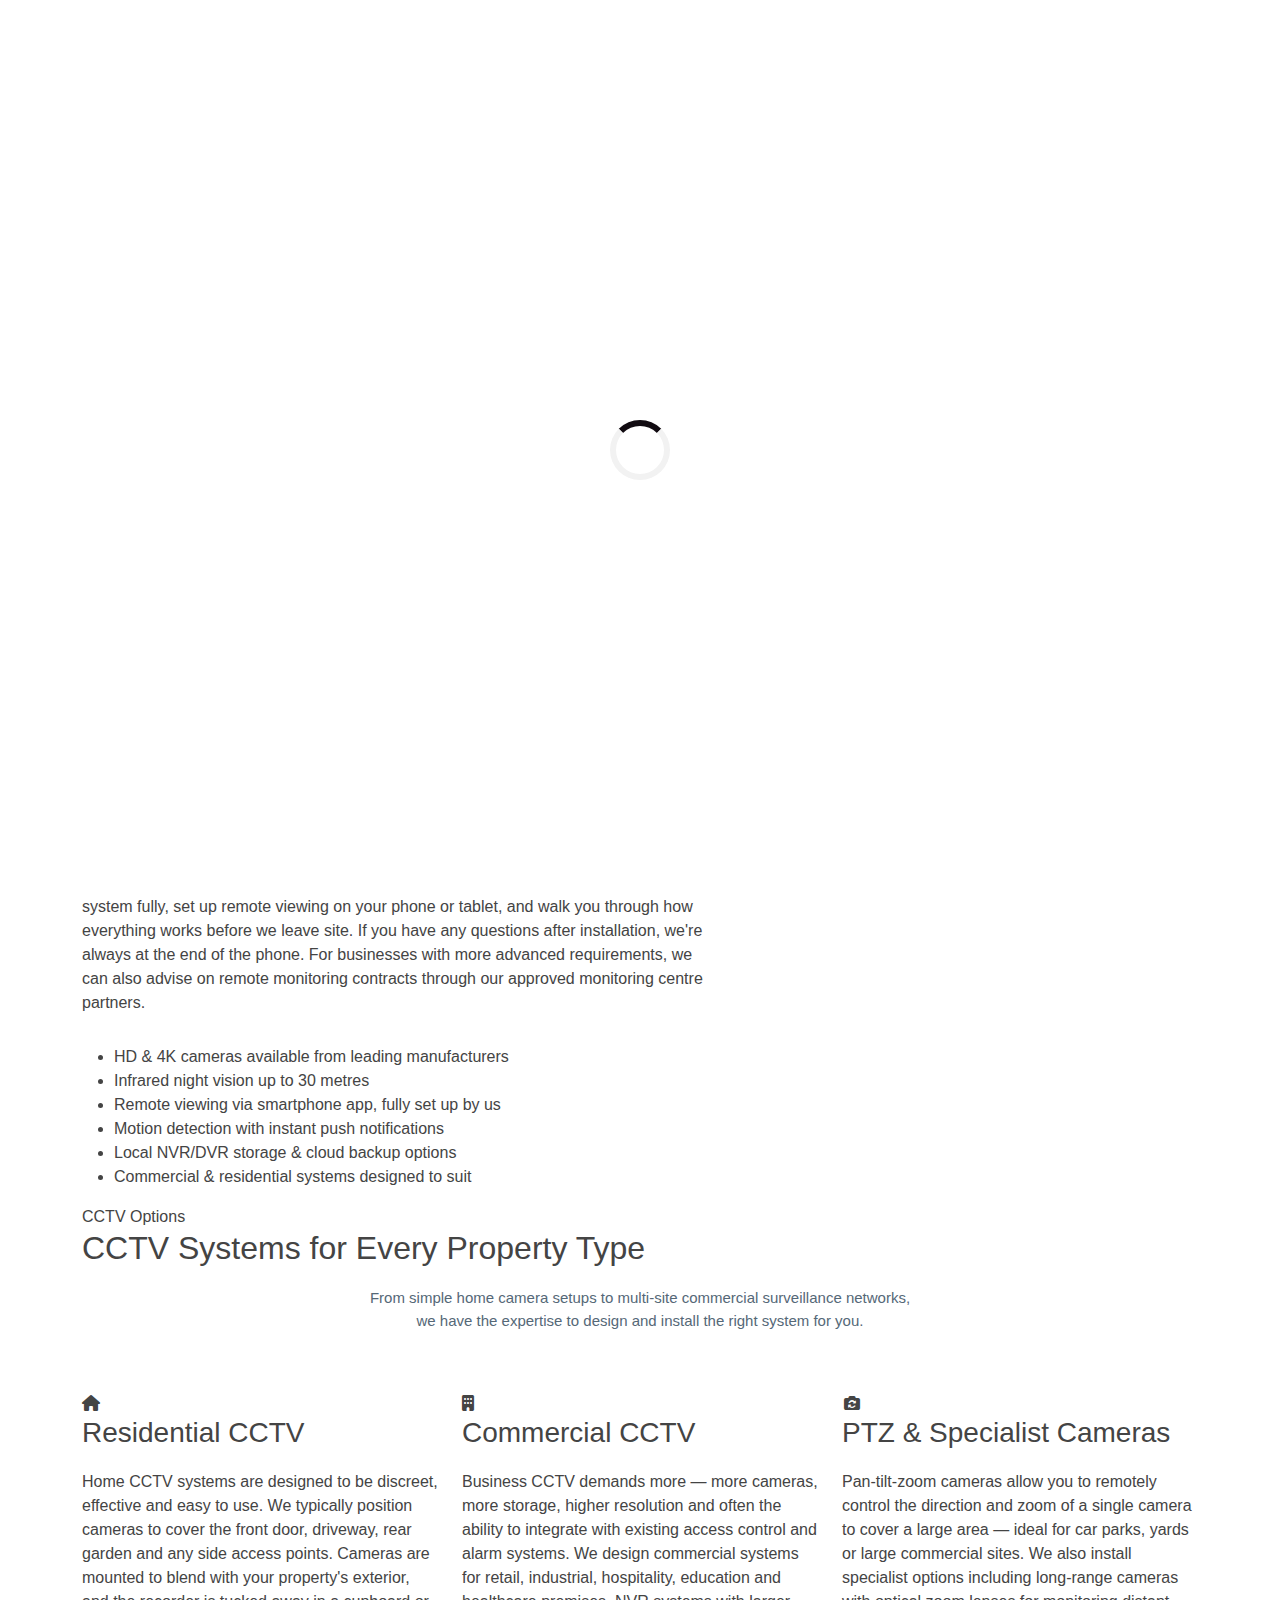
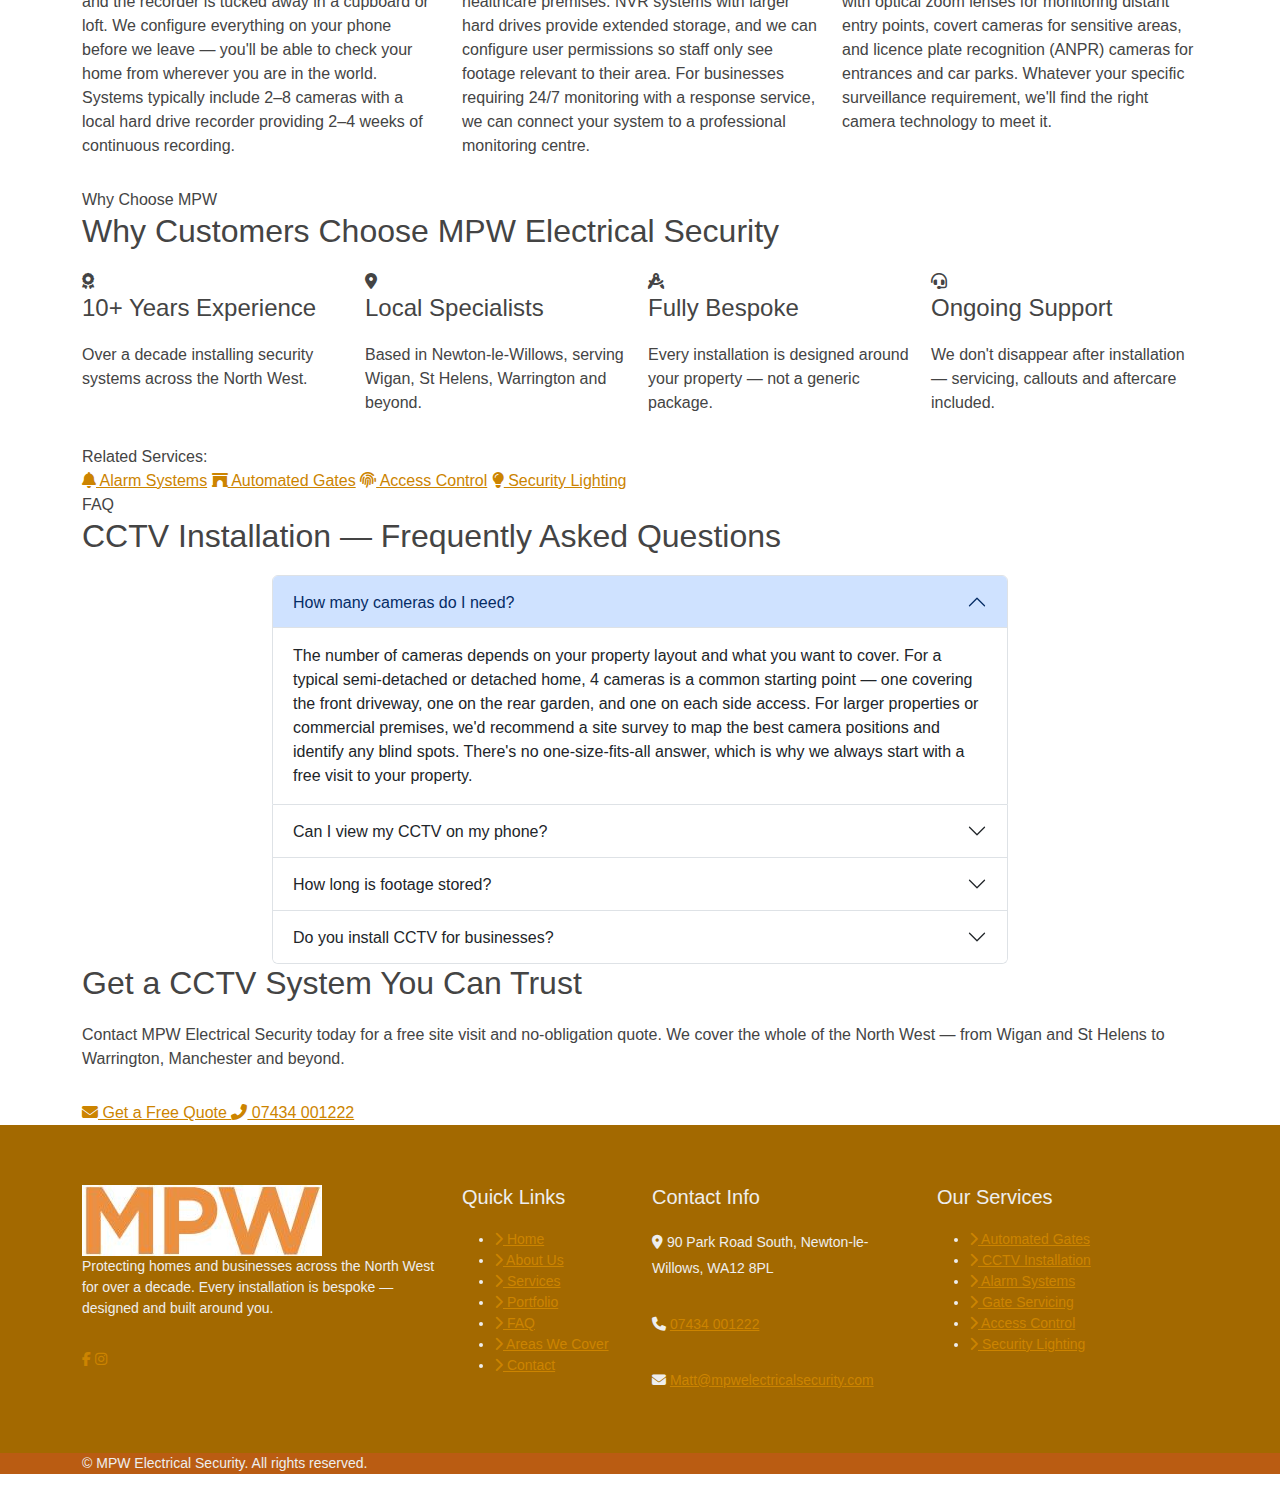
<file: cctv-installation.html>
<!--
  ================================================================
  MPW Electrical Security — CCTV Installation Service Page
  ================================================================
  Purpose:   Dedicated landing page for CCTV / security camera
             installation. Targets queries like "CCTV installation
             Wigan", "security cameras North West", "HD CCTV system",
             "remote viewing CCTV", etc.

  Structure (shared service page template):
    1. <head>  — meta, Service/FAQPage/BreadcrumbList JSON-LD
    2. Header  — "CCTV Installation" link marked .active
    3. .page-hero — breadcrumb + H1 + CTA
    4. .intro-section — intro copy + quick enquiry sidebar
    5. .details-section — 3 CCTV system-type cards
    6. .why-section — 4 "Why MPW" USP cards
    7. .related-pages — cross-links to other services
    8. .page-faq-section — Bootstrap accordion
    9. .page-cta-section — final CTA
   10. Footer, scripts
  ================================================================
-->
<!DOCTYPE html>
<!-- ============================================================
     MPW Electrical Security — Service Page: CCTV Installation
     File: cctv-installation.html
     ============================================================
     PURPOSE:
     Dedicated landing page for the CCTV camera installation service.
     Targets local search terms such as:
     - "CCTV installation Wigan"
     - "security cameras Wigan"
     - "CCTV installer North West"
     - "CCTV installation Newton-le-Willows"
     - "Hikvision CCTV installer Wigan"
     - "night vision CCTV Wigan"

     PAGE STRUCTURE:
     1. <head>  — SEO meta, OG tags, JSON-LD Service + FAQ + Breadcrumb
     2. Header  — shared nav linking back to index.html
     3. Page hero — breadcrumb + h1 + CTA
     4. Intro section — content + sticky quick enquiry panel
     5. Detail cards — CCTV system types or features
     6. Why MPW — trust signals specific to CCTV
     7. FAQ accordion — CCTV-specific questions
     8. CTA banner — call to action
     9. Related pages bar
     10. Footer

     NOTES FOR EDITING:
     - Brands mentioned: Hikvision, Dahua (these are the CCTV brands
       MPW installs from — update if this changes)
     - Contact details in quick enquiry panel and JSON-LD must be
       kept in sync with any contact information changes
     ============================================================ -->
<html lang="en">
<head>
  <meta charset="utf-8">
  <meta name="viewport" content="width=device-width, initial-scale=1">
  <!-- Title: "Wigan" front-loaded; pipe-separated keyword phrases for breadth -->
  <title>CCTV Installation Wigan | Security Camera Systems | MPW Electrical Security</title>
  <meta name="description" content="Professional CCTV installation in Wigan & the North West. HD cameras, night vision, remote viewing via app. MPW Electrical Security — free site visit & quote.">
  <meta name="robots" content="index, follow">
  <!-- Canonical: prevents duplicate content issues if page is accessed via other paths -->
  <link rel="canonical" href="https://www.mpwelectricalsecurity.com/cctv-installation.html">
  <meta property="og:type" content="website">
  <meta property="og:url" content="https://www.mpwelectricalsecurity.com/cctv-installation.html">
  <meta property="og:title" content="CCTV Installation Wigan | Security Camera Systems | MPW Electrical Security">
  <meta property="og:description" content="Professional CCTV installation in Wigan & the North West. HD cameras, night vision, remote viewing via app. MPW Electrical Security — free site visit & quote.">
  <meta property="og:image" content="https://www.mpwelectricalsecurity.com/img/aboutusgate.jpg">
  <link rel="icon" type="image/png" href="img/favicon-32x32.png" sizes="32x32">
  <link rel="apple-touch-icon" href="img/logo.png">
  <link rel="preconnect" href="https://fonts.googleapis.com">
  <link rel="preconnect" href="https://fonts.gstatic.com" crossorigin>
  <link href="https://fonts.googleapis.com/css2?family=Inter:wght@300;400;500;600;700&family=Rajdhani:wght@400;500;600;700&display=swap" rel="stylesheet">
  <link href="https://cdn.jsdelivr.net/npm/bootstrap@5.3.2/dist/css/bootstrap.min.css" rel="stylesheet">
  <link rel="stylesheet" href="https://cdnjs.cloudflare.com/ajax/libs/font-awesome/6.5.0/css/all.min.css">
  <link href="css/style.css" rel="stylesheet">
  <!-- ── Service schema: tells search engines this page represents a
       specific service (CCTV installation) offered by a local business.
       areaServed cities qualify MPW for local pack results in those areas. -->
  <script type="application/ld+json">
  {
    "@context": "https://schema.org",
    "@type": "Service",
    "serviceType": "CCTVInstallation",
    "name": "CCTV Installation",
    "description": "Professional CCTV camera system installation for homes and businesses across Wigan and the North West, including HD cameras, night vision and remote smartphone viewing.",
    "provider": {
      "@type": "LocalBusiness",
      "name": "MPW Electrical Security",
      "telephone": "+447434001222",
      "address": {
        "@type": "PostalAddress",
        "streetAddress": "90 Park Road South",
        "addressLocality": "Newton-le-Willows",
        "postalCode": "WA12 8PL",
        "addressCountry": "GB"
      }
    },
    "areaServed": [
      { "@type": "City", "name": "Wigan" },
      { "@type": "City", "name": "Newton-le-Willows" },
      { "@type": "City", "name": "St Helens" },
      { "@type": "AdministrativeArea", "name": "North West England" }
    ]
  }
  </script>
  <script type="application/ld+json">
  {
    "@context": "https://schema.org",
    "@type": "FAQPage",
    "mainEntity": [
      {
        "@type": "Question",
        "name": "How many CCTV cameras do I need?",
        "acceptedAnswer": {
          "@type": "Answer",
          "text": "The number of cameras depends on your property layout and what you want to cover. For a typical semi-detached or detached home, 4 cameras is a common starting point — one covering the front driveway, one on the rear garden, and one on each side access. For larger properties or commercial premises, we'd recommend a site survey to map the best camera positions and identify any blind spots. There's no one-size-fits-all answer, which is why we always start with a free visit to your property."
        }
      },
      {
        "@type": "Question",
        "name": "Can I view my CCTV on my phone?",
        "acceptedAnswer": {
          "@type": "Answer",
          "text": "Yes — all CCTV systems we install support remote viewing via a smartphone app, allowing you to watch live footage or review recordings from anywhere in the world with an internet connection. We configure the remote access and set it up on your phone as part of every installation, and we walk you through how to use it before we leave. You'll also receive push notification alerts to your phone whenever motion is detected."
        }
      },
      {
        "@type": "Question",
        "name": "How long is CCTV footage stored?",
        "acceptedAnswer": {
          "@type": "Answer",
          "text": "Storage duration depends on the size of the hard drive in your recorder and the number of cameras in the system. A standard 4-camera home system with a 1TB hard drive typically stores 2–4 weeks of continuous footage before it begins overwriting. We can fit larger hard drives for longer retention — this is common in commercial installs where 30 days or more of recording may be a legal or insurance requirement."
        }
      },
      {
        "@type": "Question",
        "name": "Do you install CCTV for businesses?",
        "acceptedAnswer": {
          "@type": "Answer",
          "text": "Absolutely. A significant portion of our work is commercial CCTV installation. We install systems for retailers, warehouses, industrial units, licensed premises, car dealerships, schools and more across the North West. Commercial systems typically involve more cameras, higher-capacity storage, and more complex network configuration — all of which we handle as standard. We can also advise on GDPR compliance for business CCTV systems, including signage requirements and data retention policies."
        }
      }
    ]
  }
  </script>
  <script type="application/ld+json">
  {
    "@context": "https://schema.org",
    "@type": "BreadcrumbList",
    "itemListElement": [
      {
        "@type": "ListItem",
        "position": 1,
        "name": "Home",
        "item": "https://www.mpwelectricalsecurity.com/"
      },
      {
        "@type": "ListItem",
        "position": 2,
        "name": "CCTV Installation",
        "item": "https://www.mpwelectricalsecurity.com/cctv-installation.html"
      }
    ]
  }
  </script>
  <!-- Google Analytics 4 + Google Ads -->
  <script async src="https://www.googletagmanager.com/gtag/js?id=G-H4FW36QNJ8"></script>
  <script>
    window.dataLayer = window.dataLayer || [];
    function gtag(){dataLayer.push(arguments);}
    gtag('js', new Date());
    gtag('config', 'G-H4FW36QNJ8');
    gtag('config', 'AW-18017630248');
  </script>
</head>
<body>

  <!-- Preloader: faded out by main.js after 600 ms -->
  <div id="preloader"><div class="preloader-spinner"></div></div>

  <!-- ======= Header / Navigation =======
       "Services" parent + "CCTV Installation" dropdown item both carry
       class="active" to highlight the current page in the nav. -->
  <header id="header">
    <nav class="navbar navbar-expand-lg">
      <div class="container">
        <a class="navbar-brand" href="index.html">
          <img src="img/logo.png" alt="MPW Electrical Security" class="logo-img">
        </a>
        <button class="navbar-toggler" type="button" aria-label="Toggle navigation" id="navToggle">
          <span class="hamburger-line"></span>
          <span class="hamburger-line"></span>
          <span class="hamburger-line"></span>
        </button>
        <div class="navbar-collapse-custom" id="navMenu">
          <ul class="nav-links">
            <li><a class="nav-link" href="index.html">Home</a></li>
            <li><a class="nav-link" href="index.html#about">About Us</a></li>
            <li class="nav-item-dropdown">
              <a class="nav-link active" href="index.html#services">Services <i class="fas fa-chevron-down nav-caret"></i></a>
              <ul class="nav-dropdown">
                <li><a href="automated-gates.html"><i class="fas fa-archway"></i> Automated Gates</a></li>
                <!-- class="active" marks the current page in the dropdown -->
                <li><a href="cctv-installation.html" class="active"><i class="fas fa-camera"></i> CCTV Installation</a></li>
                <li><a href="alarm-systems.html"><i class="fas fa-bell"></i> Alarm Systems</a></li>
                <li><a href="gate-servicing.html"><i class="fas fa-screwdriver-wrench"></i> Gate Servicing</a></li>
                <li><a href="access-control.html"><i class="fas fa-fingerprint"></i> Access Control</a></li>
                <li><a href="security-lighting.html"><i class="fas fa-lightbulb"></i> Security Lighting</a></li>
              </ul>
            </li>
            <li><a class="nav-link" href="index.html#portfolio">Portfolio</a></li>
            <li><a class="nav-link" href="index.html#faq">FAQ</a></li>
            <li><a class="nav-link" href="index.html#areas">Areas</a></li>
            <li><a class="nav-link" href="blog/">Blog</a></li>
            <li><a class="nav-link btn-nav-contact" href="index.html#contact">Contact Us</a></li>
          </ul>
        </div>
      </div>
    </nav>
  </header>

  <!-- ======= Page Hero =======
       Dark inner-page hero with breadcrumb, H1, sub-headline and two CTAs.
       The breadcrumb HTML matches the BreadcrumbList schema in <head>. -->
  <section class="page-hero">
    <div class="container">
      <div class="page-hero-content">
        <nav class="breadcrumb-nav" aria-label="Breadcrumb">
          <a href="index.html">Home</a>
          <i class="fas fa-chevron-right bc-sep"></i>
          <span class="bc-current">CCTV Installation</span>
        </nav>
        <h1>CCTV Installation in Wigan &amp; the North West</h1>
        <p class="page-hero-sub">Full HD security camera systems with night vision, motion alerts and remote smartphone viewing — installed and configured for homes and businesses across the North West.</p>
        <div class="page-hero-actions">
          <a href="index.html#contact" class="btn btn-gold">
            <span>Get a Free Quote</span>
            <i class="fas fa-arrow-right"></i>
          </a>
          <p class="hero-phone">
            <i class="fas fa-phone-alt"></i>
            <a href="tel:07434001222">07434 001222</a>
          </p>
        </div>
      </div>
    </div>
  </section>

  <main>
    <!-- ======= Introduction =======
         7/5 col split: copy (reveal-left) + quick enquiry card (reveal-right).
         Stacks to single column on mobile. -->
    <section class="intro-section">
      <div class="container">
        <div class="row g-5 align-items-start">
          <div class="col-lg-7 reveal-left">
            <span class="section-tag">CCTV Installation</span>
            <h2 class="mt-2 mb-4">Professional CCTV Systems for Homes &amp; Businesses</h2>
            <p class="intro-lead">A well-placed CCTV system is one of the most effective deterrents against crime. Visible cameras tell opportunist burglars and vandals that your property is monitored — and if anything does happen, you have high-quality footage to provide to the police. MPW Electrical Security design and install CCTV systems tailored to your property, whether you need two cameras covering a home driveway or a multi-camera commercial system with round-the-clock recording.</p>
            <p>We work with HD and 4K resolution cameras from trusted manufacturers, covering all angles with infrared night vision effective up to 30 metres in complete darkness. All systems are connected to an NVR (Network Video Recorder) or DVR, providing local storage with options for cloud backup. Motion detection alerts mean you'll receive a notification on your smartphone the moment activity is detected — and with our remote viewing setup, you can check live and recorded footage from anywhere in the world via a simple app. We install systems for both residential properties and commercial premises, including retail units, warehouses, schools, car parks and construction sites.</p>
            <p>After installation, we don't just hand over a recorder and leave. We configure your system fully, set up remote viewing on your phone or tablet, and walk you through how everything works before we leave site. If you have any questions after installation, we're always at the end of the phone. For businesses with more advanced requirements, we can also advise on remote monitoring contracts through our approved monitoring centre partners.</p>
            <ul class="check-list mt-3">
              <li>HD &amp; 4K cameras available from leading manufacturers</li>
              <li>Infrared night vision up to 30 metres</li>
              <li>Remote viewing via smartphone app, fully set up by us</li>
              <li>Motion detection with instant push notifications</li>
              <li>Local NVR/DVR storage &amp; cloud backup options</li>
              <li>Commercial &amp; residential systems designed to suit</li>
            </ul>
          </div>
          <div class="col-lg-5 reveal-right">
            <div class="quick-enquiry">
              <h4>Quick Enquiry</h4>
              <div class="contact-info-item mb-3">
                <div class="contact-icon"><i class="fas fa-phone"></i></div>
                <div>
                  <h5>Call Us Direct</h5>
                  <p><a href="tel:07434001222">07434 001222</a></p>
                </div>
              </div>
              <div class="contact-info-item mb-3">
                <div class="contact-icon"><i class="fas fa-envelope"></i></div>
                <div>
                  <h5>Email Us</h5>
                  <p><a href="mailto:Matt@mpwelectricalsecurity.com">Matt@mpwelectricalsecurity.com</a></p>
                </div>
              </div>
              <div class="contact-info-item mb-4">
                <div class="contact-icon"><i class="fas fa-location-dot"></i></div>
                <div>
                  <h5>Based In</h5>
                  <p>Newton-le-Willows, WA12 8PL</p>
                </div>
              </div>
              <a href="index.html#contact" class="btn btn-gold w-100 justify-content-center">
                <span>Get a Free Quote</span>
                <i class="fas fa-arrow-right"></i>
              </a>
            </div>
          </div>
        </div>
      </div>
    </section>

    <!-- ======= Detail Cards =======
         3 cards explaining the main types of CCTV system available.
         --delay CSS custom property staggers the reveal animations. -->
    <section class="details-section">
      <div class="container">
        <div class="section-header reveal-up">
          <span class="section-tag">CCTV Options</span>
          <h2>CCTV Systems for Every Property Type</h2>
          <div class="section-divider"></div>
          <p>From simple home camera setups to multi-site commercial surveillance networks, we have the expertise to design and install the right system for you.</p>
        </div>
        <div class="row g-4">
          <div class="col-lg-4 col-md-6 reveal-up">
            <div class="detail-card">
              <div class="detail-card-icon">
                <i class="fas fa-home"></i>
              </div>
              <h3>Residential CCTV</h3>
              <p>Home CCTV systems are designed to be discreet, effective and easy to use. We typically position cameras to cover the front door, driveway, rear garden and any side access points. Cameras are mounted to blend with your property's exterior, and the recorder is tucked away in a cupboard or loft. We configure everything on your phone before we leave — you'll be able to check your home from wherever you are in the world. Systems typically include 2–8 cameras with a local hard drive recorder providing 2–4 weeks of continuous recording.</p>
            </div>
          </div>
          <div class="col-lg-4 col-md-6 reveal-up" style="--delay:.1s">
            <div class="detail-card">
              <div class="detail-card-icon">
                <i class="fas fa-building"></i>
              </div>
              <h3>Commercial CCTV</h3>
              <p>Business CCTV demands more — more cameras, more storage, higher resolution and often the ability to integrate with existing access control and alarm systems. We design commercial systems for retail, industrial, hospitality, education and healthcare premises. NVR systems with larger hard drives provide extended storage, and we can configure user permissions so staff only see footage relevant to their area. For businesses requiring 24/7 monitoring with a response service, we can connect your system to a professional monitoring centre.</p>
            </div>
          </div>
          <div class="col-lg-4 col-md-6 reveal-up" style="--delay:.2s">
            <div class="detail-card">
              <div class="detail-card-icon">
                <i class="fas fa-camera-rotate"></i>
              </div>
              <h3>PTZ &amp; Specialist Cameras</h3>
              <p>Pan-tilt-zoom cameras allow you to remotely control the direction and zoom of a single camera to cover a large area — ideal for car parks, yards or large commercial sites. We also install specialist options including long-range cameras with optical zoom lenses for monitoring distant entry points, covert cameras for sensitive areas, and licence plate recognition (ANPR) cameras for entrances and car parks. Whatever your specific surveillance requirement, we'll find the right camera technology to meet it.</p>
            </div>
          </div>
        </div>
      </div>
    </section>

    <!-- ======= Why MPW =======
         4 half-width benefit cards (2×2 tablet, 4-across desktop). -->
    <section class="why-section">
      <div class="container">
        <div class="section-header reveal-up">
          <span class="section-tag">Why Choose MPW</span>
          <h2>Why Customers Choose MPW Electrical Security</h2>
          <div class="section-divider"></div>
        </div>
        <div class="row g-3">
          <div class="col-6 col-lg-3 reveal-up">
            <div class="why-card">
              <div class="why-icon"><i class="fas fa-award"></i></div>
              <h4>10+ Years Experience</h4>
              <p>Over a decade installing security systems across the North West.</p>
            </div>
          </div>
          <div class="col-6 col-lg-3 reveal-up" style="--delay:.1s">
            <div class="why-card">
              <div class="why-icon"><i class="fas fa-location-dot"></i></div>
              <h4>Local Specialists</h4>
              <p>Based in Newton-le-Willows, serving Wigan, St Helens, Warrington and beyond.</p>
            </div>
          </div>
          <div class="col-6 col-lg-3 reveal-up" style="--delay:.2s">
            <div class="why-card">
              <div class="why-icon"><i class="fas fa-drafting-compass"></i></div>
              <h4>Fully Bespoke</h4>
              <p>Every installation is designed around your property — not a generic package.</p>
            </div>
          </div>
          <div class="col-6 col-lg-3 reveal-up" style="--delay:.3s">
            <div class="why-card">
              <div class="why-icon"><i class="fas fa-headset"></i></div>
              <h4>Ongoing Support</h4>
              <p>We don't disappear after installation — servicing, callouts and aftercare included.</p>
            </div>
          </div>
        </div>
      </div>
    </section>

    <!-- ======= Related Services bar =======
         Cross-links to related services; internal SEO + UX navigation. -->
    <div class="related-pages">
      <div class="container">
        <div class="related-pages-inner">
          <span class="related-pages-label">Related Services:</span>
          <div class="related-pages-links">
            <a href="alarm-systems.html"><i class="fas fa-bell"></i> Alarm Systems</a>
            <a href="automated-gates.html"><i class="fas fa-archway"></i> Automated Gates</a>
            <a href="access-control.html"><i class="fas fa-fingerprint"></i> Access Control</a>
            <a href="security-lighting.html"><i class="fas fa-lightbulb"></i> Security Lighting</a>
          </div>
        </div>
      </div>
    </div>

    <!-- ======= FAQ =======
         Bootstrap accordion (single-open via data-bs-parent).
         Question text mirrors FAQPage schema in <head> for rich result eligibility. -->
    <section class="page-faq-section">
      <div class="container">
        <div class="section-header reveal-up">
          <span class="section-tag">FAQ</span>
          <h2>CCTV Installation — Frequently Asked Questions</h2>
          <div class="section-divider"></div>
        </div>
        <div class="row justify-content-center">
          <div class="col-lg-8 reveal-up">
            <div class="accordion faq-accordion" id="pageFaqAccordion">
              <div class="accordion-item">
                <h3 class="accordion-header" id="pfaq1-head">
                  <button class="accordion-button" type="button" data-bs-toggle="collapse" data-bs-target="#pfaq1" aria-expanded="true" aria-controls="pfaq1">
                    How many cameras do I need?
                  </button>
                </h3>
                <div id="pfaq1" class="accordion-collapse collapse show" aria-labelledby="pfaq1-head" data-bs-parent="#pageFaqAccordion">
                  <div class="accordion-body">
                    The number of cameras depends on your property layout and what you want to cover. For a typical semi-detached or detached home, 4 cameras is a common starting point — one covering the front driveway, one on the rear garden, and one on each side access. For larger properties or commercial premises, we'd recommend a site survey to map the best camera positions and identify any blind spots. There's no one-size-fits-all answer, which is why we always start with a free visit to your property.
                  </div>
                </div>
              </div>
              <div class="accordion-item">
                <h3 class="accordion-header" id="pfaq2-head">
                  <button class="accordion-button collapsed" type="button" data-bs-toggle="collapse" data-bs-target="#pfaq2" aria-expanded="false" aria-controls="pfaq2">
                    Can I view my CCTV on my phone?
                  </button>
                </h3>
                <div id="pfaq2" class="accordion-collapse collapse" aria-labelledby="pfaq2-head" data-bs-parent="#pageFaqAccordion">
                  <div class="accordion-body">
                    Yes — all CCTV systems we install support remote viewing via a smartphone app, allowing you to watch live footage or review recordings from anywhere in the world with an internet connection. We configure the remote access and set it up on your phone as part of every installation, and we walk you through how to use it before we leave. You'll also receive push notification alerts to your phone whenever motion is detected.
                  </div>
                </div>
              </div>
              <div class="accordion-item">
                <h3 class="accordion-header" id="pfaq3-head">
                  <button class="accordion-button collapsed" type="button" data-bs-toggle="collapse" data-bs-target="#pfaq3" aria-expanded="false" aria-controls="pfaq3">
                    How long is footage stored?
                  </button>
                </h3>
                <div id="pfaq3" class="accordion-collapse collapse" aria-labelledby="pfaq3-head" data-bs-parent="#pageFaqAccordion">
                  <div class="accordion-body">
                    Storage duration depends on the size of the hard drive in your recorder and the number of cameras in the system. A standard 4-camera home system with a 1TB hard drive typically stores 2–4 weeks of continuous footage before it begins overwriting. We can fit larger hard drives for longer retention — this is common in commercial installs where 30 days or more of recording may be a legal or insurance requirement. We'll specify the right storage capacity for your needs as part of your quote.
                  </div>
                </div>
              </div>
              <div class="accordion-item">
                <h3 class="accordion-header" id="pfaq4-head">
                  <button class="accordion-button collapsed" type="button" data-bs-toggle="collapse" data-bs-target="#pfaq4" aria-expanded="false" aria-controls="pfaq4">
                    Do you install CCTV for businesses?
                  </button>
                </h3>
                <div id="pfaq4" class="accordion-collapse collapse" aria-labelledby="pfaq4-head" data-bs-parent="#pageFaqAccordion">
                  <div class="accordion-body">
                    Absolutely. A significant portion of our work is commercial CCTV installation. We install systems for retailers, warehouses, industrial units, licensed premises, car dealerships, schools and more across the North West. Commercial systems typically involve more cameras, higher-capacity storage, and more complex network configuration — all of which we handle as standard. We can also advise on GDPR compliance for business CCTV systems, including signage requirements and data retention policies.
                  </div>
                </div>
              </div>
            </div>
          </div>
        </div>
      </div>
    </section>

    <!-- CTA -->
    <section class="page-cta-section">
      <div class="container">
        <h2>Get a CCTV System You Can Trust</h2>
        <p>Contact MPW Electrical Security today for a free site visit and no-obligation quote. We cover the whole of the North West — from Wigan and St Helens to Warrington, Manchester and beyond.</p>
        <div class="page-cta-actions">
          <a href="index.html#contact" class="btn-cta-white">
            <i class="fas fa-envelope"></i> Get a Free Quote
          </a>
          <a href="tel:07434001222" class="btn-cta-outline">
            <i class="fas fa-phone-alt"></i> 07434 001222
          </a>
        </div>
      </div>
    </section>
  </main>

  <!-- ======= Footer =======
       4-column layout. Fourth column = "Our Services" links (vs payment icons
       on the homepage) — better relevance on a service page. -->
  <footer id="footer">
    <div class="footer-top">
      <div class="container">
        <div class="row g-4">
          <div class="col-lg-4 col-md-6">
            <div class="footer-brand">
              <img src="img/logo.png" alt="MPW Electrical Security" class="footer-logo">
              <p>Protecting homes and businesses across the North West for over a decade. Every installation is bespoke — designed and built around you.</p>
              <div class="footer-social">
                <a href="https://www.facebook.com/mpwelec/" target="_blank" rel="noopener" aria-label="Facebook"><i class="fab fa-facebook-f"></i></a>
                <a href="https://www.instagram.com/mpwsecurity/" target="_blank" rel="noopener" aria-label="Instagram"><i class="fab fa-instagram"></i></a>
              </div>
            </div>
          </div>
          <div class="col-lg-2 col-md-6">
            <h5>Quick Links</h5>
            <ul class="footer-links">
              <li><a href="index.html"><i class="fas fa-chevron-right"></i> Home</a></li>
              <li><a href="index.html#about"><i class="fas fa-chevron-right"></i> About Us</a></li>
              <li><a href="index.html#services"><i class="fas fa-chevron-right"></i> Services</a></li>
              <li><a href="index.html#portfolio"><i class="fas fa-chevron-right"></i> Portfolio</a></li>
              <li><a href="index.html#faq"><i class="fas fa-chevron-right"></i> FAQ</a></li>
              <li><a href="index.html#areas"><i class="fas fa-chevron-right"></i> Areas We Cover</a></li>
              <li><a href="index.html#contact"><i class="fas fa-chevron-right"></i> Contact</a></li>
            </ul>
          </div>
          <div class="col-lg-3 col-md-6">
            <h5>Contact Info</h5>
            <div class="footer-contact">
              <p><i class="fas fa-location-dot"></i> 90 Park Road South, Newton-le-Willows, WA12 8PL</p>
              <p><i class="fas fa-phone"></i> <a href="tel:07434001222">07434 001222</a></p>
              <p><i class="fas fa-envelope"></i> <a href="mailto:Matt@mpwelectricalsecurity.com">Matt@mpwelectricalsecurity.com</a></p>
            </div>
          </div>
          <div class="col-lg-3 col-md-6">
            <h5>Our Services</h5>
            <ul class="footer-links">
              <li><a href="automated-gates.html"><i class="fas fa-chevron-right"></i> Automated Gates</a></li>
              <li><a href="cctv-installation.html"><i class="fas fa-chevron-right"></i> CCTV Installation</a></li>
              <li><a href="alarm-systems.html"><i class="fas fa-chevron-right"></i> Alarm Systems</a></li>
              <li><a href="gate-servicing.html"><i class="fas fa-chevron-right"></i> Gate Servicing</a></li>
              <li><a href="access-control.html"><i class="fas fa-chevron-right"></i> Access Control</a></li>
              <li><a href="security-lighting.html"><i class="fas fa-chevron-right"></i> Security Lighting</a></li>
            </ul>
          </div>
        </div>
      </div>
    </div>
    <div class="footer-bottom">
      <div class="container">
        <p>&copy; <span id="year"></span> MPW Electrical Security. All rights reserved.</p>
      </div>
    </div>
  </footer>
  <a href="#" class="back-to-top" id="backToTop" aria-label="Back to top">
    <i class="fas fa-chevron-up"></i>
  </a>
  <!-- Bootstrap JS for FAQ accordion. main.js for preloader, nav, scroll behaviours. -->
  <script src="https://cdn.jsdelivr.net/npm/bootstrap@5.3.2/dist/js/bootstrap.bundle.min.js"></script>
  <script src="js/main.js"></script>
</body>
</html>
</file>
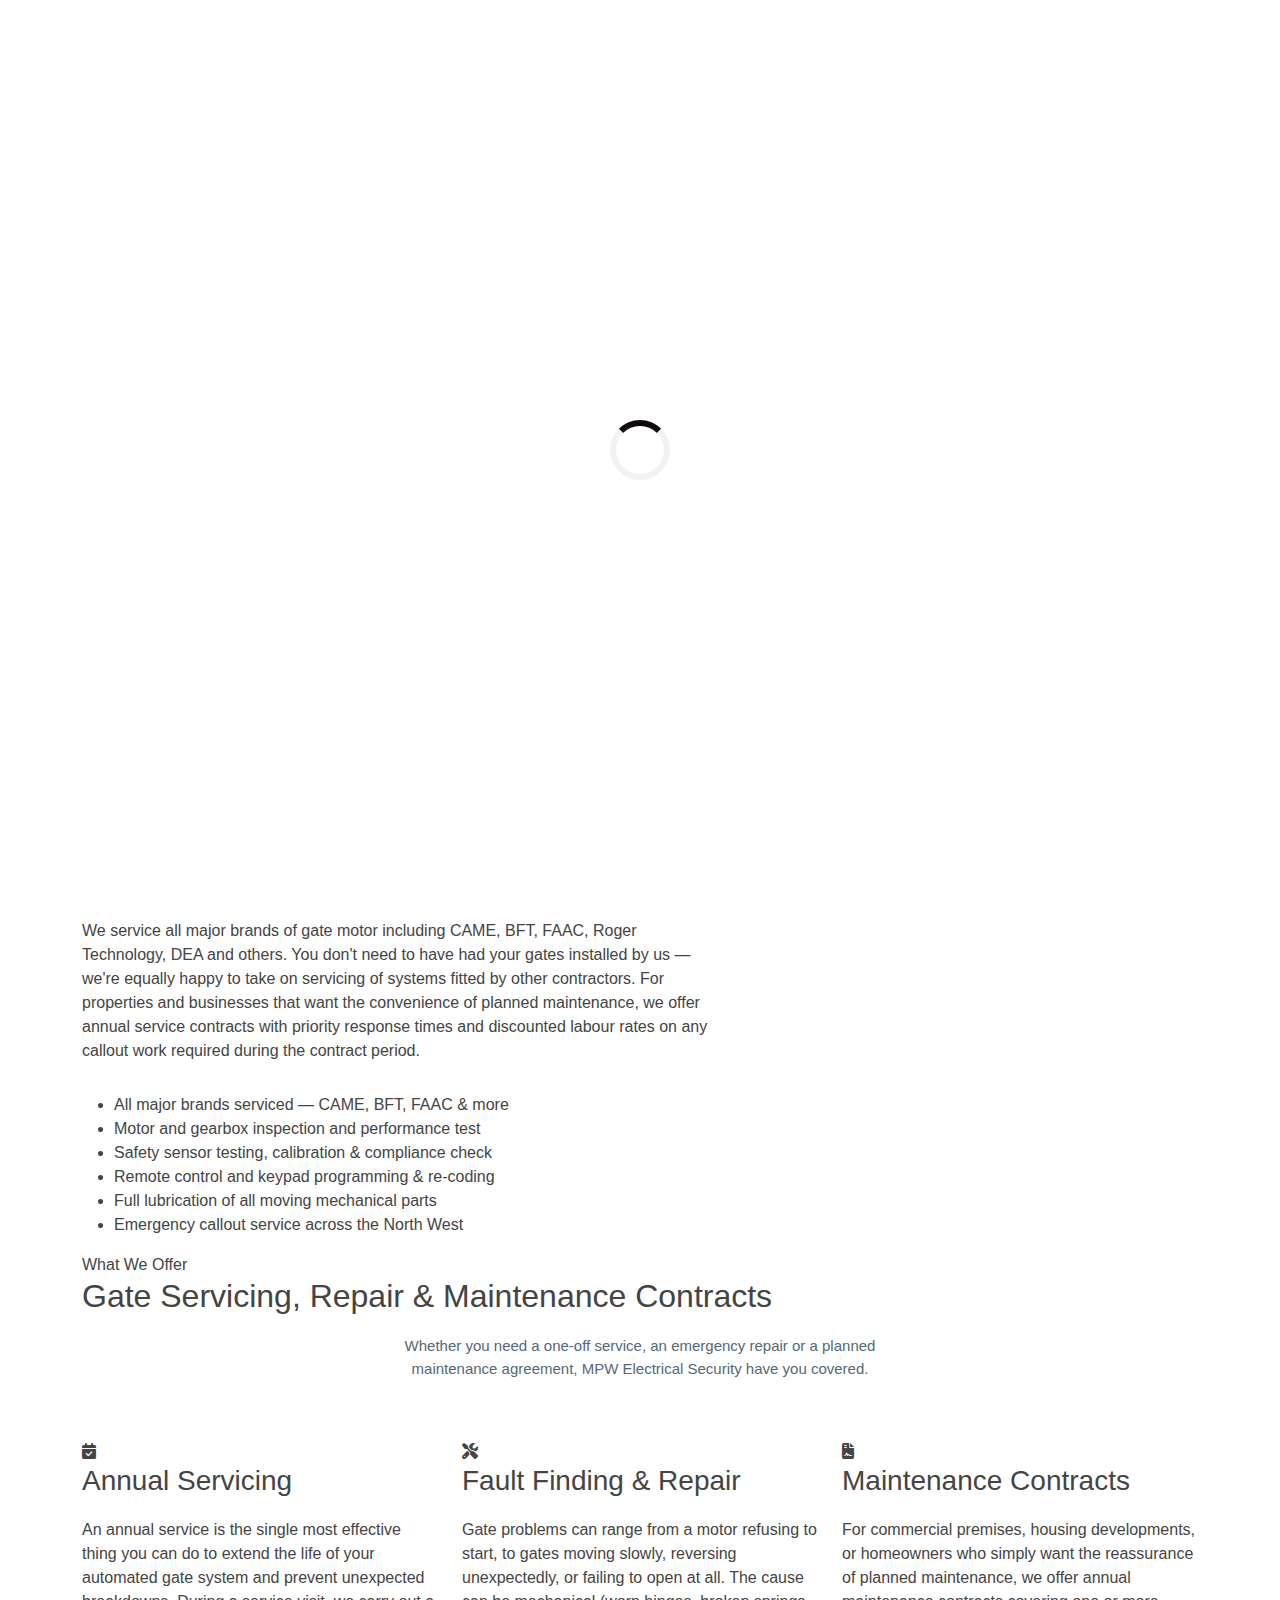
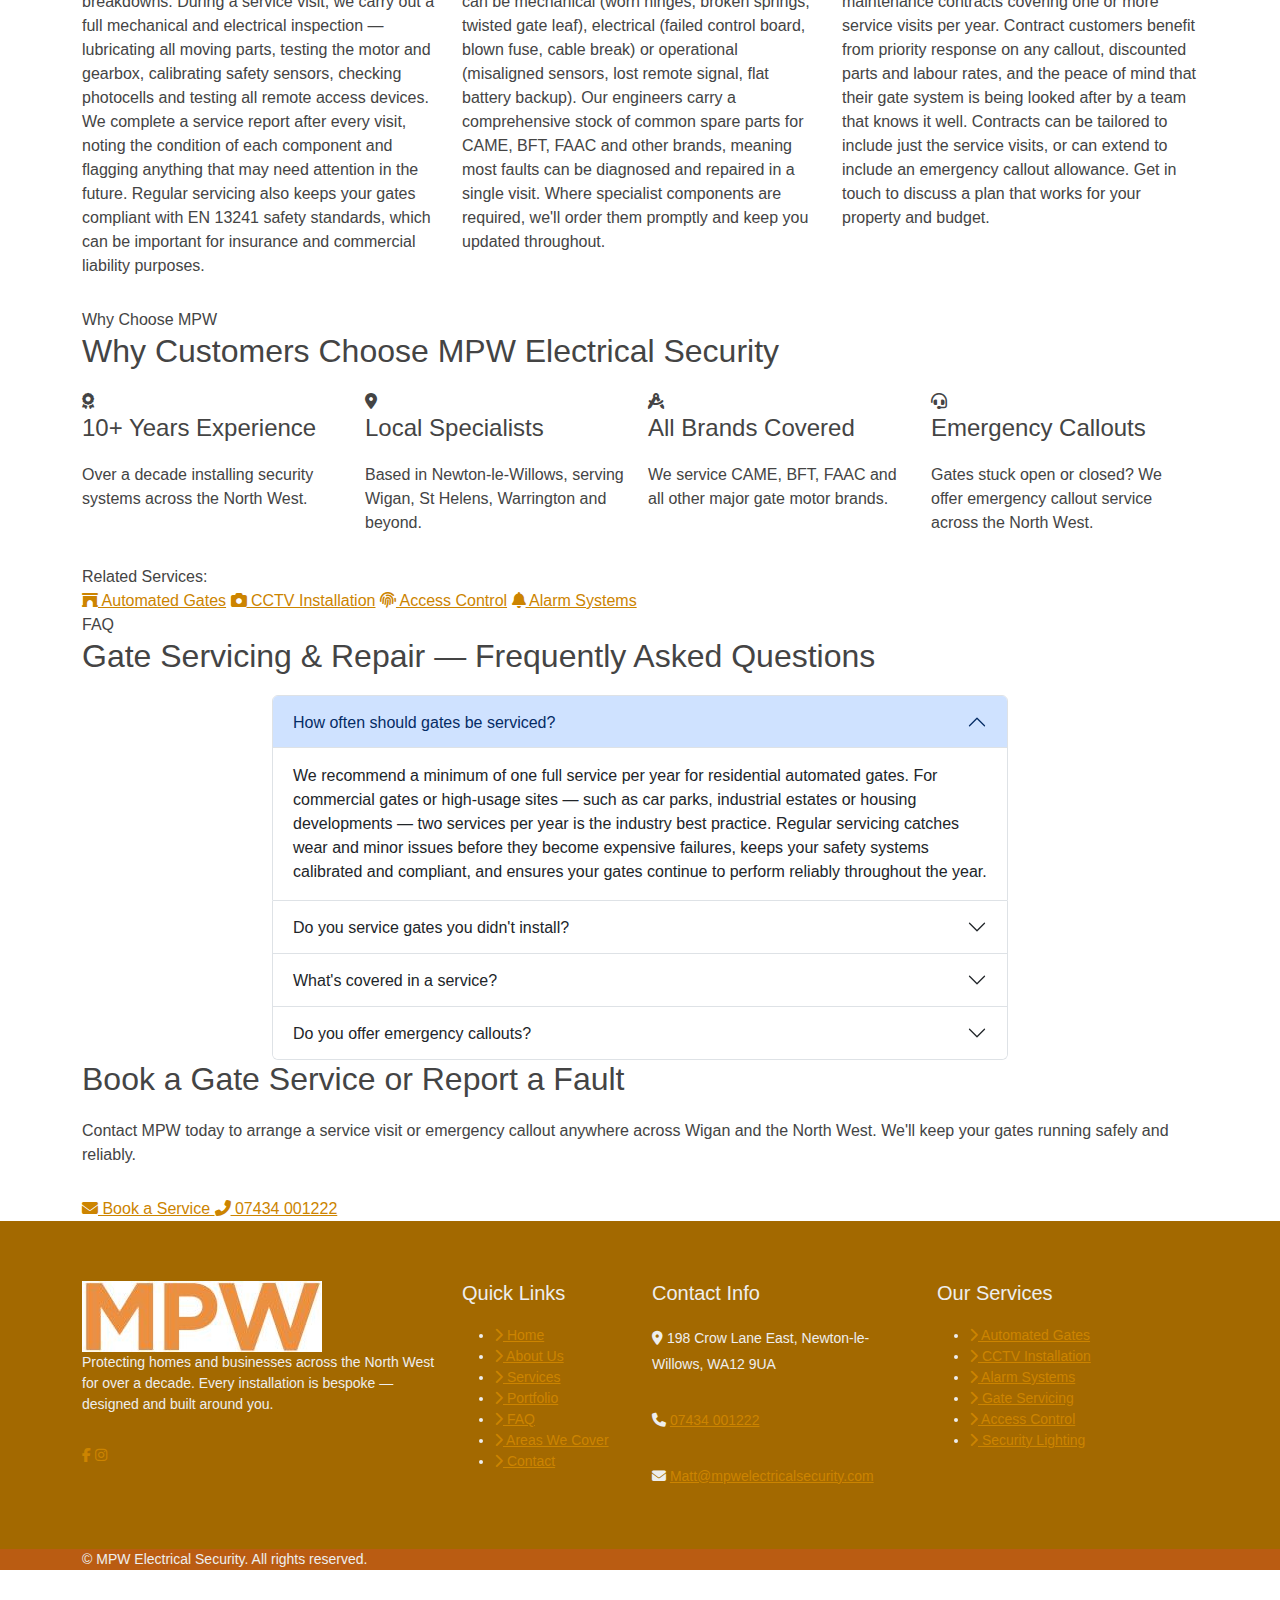
<file: gate-servicing.html>
<!--
  ================================================================
  MPW Electrical Security — Gate Servicing & Repair Service Page
  ================================================================
  Purpose:   Dedicated landing page for automated gate servicing,
             repairs and maintenance. Targets: "gate servicing Wigan",
             "automatic gate repair North West", "gate maintenance
             contract", "electric gate not working", etc.

  Note: Unlike the other service pages (which focus on new installation),
  this page targets the existing-gate-owner market — people whose gates
  need a service, have broken down, or need ongoing maintenance.

  Structure (shared service page template):
    1. <head>  — meta, Service/FAQPage/BreadcrumbList JSON-LD
    2. Header  — "Gate Servicing" link marked .active
    3. .page-hero — breadcrumb + H1 + CTA
    4. .intro-section — intro copy + quick enquiry sidebar
    5. .details-section — 3 service type cards
    6. .why-section — 4 "Why MPW" USP cards
    7. .related-pages — cross-links to other services
    8. .page-faq-section — Bootstrap accordion
    9. .page-cta-section — final CTA
   10. Footer, scripts
  ================================================================
-->
<!DOCTYPE html>
<!-- ============================================================
     MPW Electrical Security — Service Page: Gate Servicing
     File: gate-servicing.html
     ============================================================
     PURPOSE:
     Dedicated landing page for automated gate servicing, repair,
     and maintenance. This page is important because it captures
     customers who already have gates and need them maintained —
     not just people buying new gates. Targets search terms such as:
     - "automatic gate servicing Wigan"
     - "gate repair Wigan"
     - "electric gate repair North West"
     - "gate maintenance contract North West"
     - "CAME gate repair Wigan"
     - "gate won't open Wigan"

     PAGE STRUCTURE:
     1. <head>  — SEO meta, OG tags, JSON-LD Service + FAQ + Breadcrumb
     2. Header  — shared nav
     3. Page hero — breadcrumb + h1 + CTA
     4. Intro section — emphasis on servicing ALL brands, not just MPW installs
     5. Detail cards — what's included in a service
     6. Why MPW — trust points
     7. FAQ accordion — servicing-specific questions
     8. CTA banner
     9. Related pages bar
     10. Footer

     KEY MESSAGE: MPW services ALL brands of automated gate, not just
     ones they've installed themselves. This is a strong selling point
     and should be prominent in the content.
     ============================================================ -->
<html lang="en">
<head>
  <meta charset="utf-8">
  <meta name="viewport" content="width=device-width, initial-scale=1">
  <title>Automatic Gate Servicing Wigan | Gate Repair & Maintenance | MPW Electrical Security</title>
  <meta name="description" content="Automatic gate servicing & repair in Wigan and the North West. All brands serviced. Emergency callouts available. Maintenance contracts from MPW Electrical Security.">
  <meta name="robots" content="index, follow">
  <link rel="canonical" href="https://www.mpwelectricalsecurity.com/gate-servicing.html">
  <meta property="og:type" content="website">
  <meta property="og:url" content="https://www.mpwelectricalsecurity.com/gate-servicing.html">
  <meta property="og:title" content="Automatic Gate Servicing Wigan | Gate Repair & Maintenance | MPW Electrical Security">
  <meta property="og:description" content="Automatic gate servicing & repair in Wigan and the North West. All brands serviced. Emergency callouts available. Maintenance contracts from MPW Electrical Security.">
  <meta property="og:image" content="https://www.mpwelectricalsecurity.com/img/aboutusgate.jpg">
  <link rel="icon" type="image/png" href="img/favicon-32x32.png" sizes="32x32">
  <link rel="apple-touch-icon" href="img/logo.png">
  <link rel="preconnect" href="https://fonts.googleapis.com">
  <link rel="preconnect" href="https://fonts.gstatic.com" crossorigin>
  <link href="https://fonts.googleapis.com/css2?family=Inter:wght@300;400;500;600;700&family=Rajdhani:wght@400;500;600;700&display=swap" rel="stylesheet">
  <link href="https://cdn.jsdelivr.net/npm/bootstrap@5.3.2/dist/css/bootstrap.min.css" rel="stylesheet">
  <link rel="stylesheet" href="https://cdnjs.cloudflare.com/ajax/libs/font-awesome/6.5.0/css/all.min.css">
  <link href="css/style.css" rel="stylesheet">
  <!-- ── Service schema: identifies this page as Automated Gate Servicing and Repair offered by MPW.
       areaServed entries qualify MPW for local search pack results. -->
  <script type="application/ld+json">
  {
    "@context": "https://schema.org",
    "@type": "Service",
    "serviceType": "AutomatedGateServicing",
    "name": "Automatic Gate Servicing and Repair",
    "description": "Automated gate servicing, repair and maintenance for all brands across Wigan and the North West. Emergency callouts available.",
    "provider": {
      "@type": "LocalBusiness",
      "name": "MPW Electrical Security",
      "telephone": "+447434001222",
      "address": {
        "@type": "PostalAddress",
        "streetAddress": "198 Crow Lane East",
        "addressLocality": "Newton-le-Willows",
        "postalCode": "WA12 9UA",
        "addressCountry": "GB"
      }
    },
    "areaServed": [
      { "@type": "City", "name": "Wigan" },
      { "@type": "City", "name": "Newton-le-Willows" },
      { "@type": "City", "name": "St Helens" },
      { "@type": "AdministrativeArea", "name": "North West England" }
    ]
  }
  </script>
  <!-- ── FAQPage schema: mirrors the accordion HTML below.
       Google may show expandable FAQ rich results in search for these questions. -->
  <script type="application/ld+json">
  {
    "@context": "https://schema.org",
    "@type": "FAQPage",
    "mainEntity": [
      {
        "@type": "Question",
        "name": "How often should automatic gates be serviced?",
        "acceptedAnswer": {
          "@type": "Answer",
          "text": "We recommend a minimum of one full service per year for residential automated gates. For commercial gates or high-usage sites — such as car parks, industrial estates or housing developments — two services per year is the industry best practice. Regular servicing catches wear and minor issues before they become expensive failures, keeps your safety systems calibrated and compliant, and ensures your gates continue to perform reliably."
        }
      },
      {
        "@type": "Question",
        "name": "Do you service gates you didn't install?",
        "acceptedAnswer": {
          "@type": "Answer",
          "text": "Yes — we service all makes and models of automated gate, regardless of who installed them. If you've moved into a property with existing automated gates, recently had work done by another company, or simply want to switch to a more responsive local service provider, we're happy to take over the maintenance of your system."
        }
      },
      {
        "@type": "Question",
        "name": "What's included in a gate service?",
        "acceptedAnswer": {
          "@type": "Answer",
          "text": "A full service includes: lubrication of all mechanical moving parts; motor performance check including torque and travel speed; gearbox inspection; control board and wiring inspection; limit switch check and adjustment; photocell and safety sensor testing and calibration; force measurement test for compliance; remote control and access device testing; battery backup check; and a written service report."
        }
      },
      {
        "@type": "Question",
        "name": "Do you offer emergency gate callouts?",
        "acceptedAnswer": {
          "@type": "Answer",
          "text": "Yes. We understand that a failed gate — whether stuck open or closed — is not just an inconvenience but potentially a security risk. We offer emergency callout cover across the North West and aim to respond as quickly as possible. Customers on a maintenance contract with us receive priority response. If you have gates that are stuck or malfunctioning, call us on 07434 001222."
        }
      }
    ]
  }
  </script>
  <!-- ── BreadcrumbList schema: shows "Home › Gate Servicing" in Google snippets. -->
  <script type="application/ld+json">
  {
    "@context": "https://schema.org",
    "@type": "BreadcrumbList",
    "itemListElement": [
      {
        "@type": "ListItem",
        "position": 1,
        "name": "Home",
        "item": "https://www.mpwelectricalsecurity.com/"
      },
      {
        "@type": "ListItem",
        "position": 2,
        "name": "Gate Servicing",
        "item": "https://www.mpwelectricalsecurity.com/gate-servicing.html"
      }
    ]
  }
  </script>
</head>
<body>

  <!-- Preloader: faded out by main.js after 600 ms -->
  <div id="preloader"><div class="preloader-spinner"></div></div>
  <!-- ======= Header / Navigation =======
       "Services" parent + "Gate Servicing" dropdown item both carry class="active". -->
  <header id="header">
    <nav class="navbar navbar-expand-lg">
      <div class="container">
        <a class="navbar-brand" href="index.html">
          <img src="img/logo.png" alt="MPW Electrical Security" class="logo-img">
        </a>
        <button class="navbar-toggler" type="button" aria-label="Toggle navigation" id="navToggle">
          <span class="hamburger-line"></span>
          <span class="hamburger-line"></span>
          <span class="hamburger-line"></span>
        </button>
        <div class="navbar-collapse-custom" id="navMenu">
          <ul class="nav-links">
            <li><a class="nav-link" href="index.html">Home</a></li>
            <li><a class="nav-link" href="index.html#about">About Us</a></li>
            <li class="nav-item-dropdown">
              <a class="nav-link active" href="index.html#services">Services <i class="fas fa-chevron-down nav-caret"></i></a>
              <ul class="nav-dropdown">
                <li><a href="automated-gates.html"><i class="fas fa-archway"></i> Automated Gates</a></li>
                <li><a href="cctv-installation.html"><i class="fas fa-camera"></i> CCTV Installation</a></li>
                <li><a href="alarm-systems.html"><i class="fas fa-bell"></i> Alarm Systems</a></li>
                <!-- class="active" marks the current page in the dropdown -->
                <li><a href="gate-servicing.html" class="active"><i class="fas fa-screwdriver-wrench"></i> Gate Servicing</a></li>
                <li><a href="access-control.html"><i class="fas fa-fingerprint"></i> Access Control</a></li>
                <li><a href="security-lighting.html"><i class="fas fa-lightbulb"></i> Security Lighting</a></li>
              </ul>
            </li>
            <li><a class="nav-link" href="index.html#portfolio">Portfolio</a></li>
            <li><a class="nav-link" href="index.html#faq">FAQ</a></li>
            <li><a class="nav-link" href="index.html#areas">Areas</a></li>
            <li><a class="nav-link btn-nav-contact" href="index.html#contact">Contact Us</a></li>
          </ul>
        </div>
      </div>
    </nav>
  </header>

  <!-- ======= Page Hero =======
       Dark inner-page hero with breadcrumb, H1, sub-headline and two CTAs. -->
  <section class="page-hero">
    <div class="container">
      <div class="page-hero-content">
        <nav class="breadcrumb-nav" aria-label="Breadcrumb">
          <a href="index.html">Home</a>
          <i class="fas fa-chevron-right bc-sep"></i>
          <span class="bc-current">Gate Servicing</span>
        </nav>
        <h1>Automatic Gate Servicing &amp; Repair in Wigan &amp; the North West</h1>
        <p class="page-hero-sub">Keep your automated gates running reliably with regular servicing from MPW. We service and repair all brands of gate motors — not just ones we've installed.</p>
        <div class="page-hero-actions">
          <a href="index.html#contact" class="btn btn-gold">
            <span>Get a Free Quote</span>
            <i class="fas fa-arrow-right"></i>
          </a>
          <p class="hero-phone">
            <i class="fas fa-phone-alt"></i>
            <a href="tel:07434001222">07434 001222</a>
          </p>
        </div>
      </div>
    </div>
  </section>

  <main>
    <!-- ======= Introduction =======
         7/5 col split: copy left + quick enquiry sidebar right. -->
    <section class="intro-section">
      <div class="container">
        <div class="row g-5 align-items-start">
          <div class="col-lg-7 reveal-left">
            <span class="section-tag">Gate Servicing</span>
            <h2 class="mt-2 mb-4">Expert Gate Maintenance &amp; Repair for All Brands</h2>
            <p class="intro-lead">Automated gates are mechanical systems, and like any piece of machinery, they require regular maintenance to perform reliably and safely. Worn hinges, low lubricant, tired motors and misaligned safety sensors can all cause problems — ranging from nuisance slow operation to complete failure or, in the worst case, a safety risk. MPW Electrical Security provide professional gate servicing across Wigan and the North West, keeping your gates in peak condition and giving you confidence they'll perform when you need them.</p>
            <p>A comprehensive service from MPW covers every aspect of your gate system. We inspect and lubricate all moving mechanical components including hinges, rollers, rack and pinion drives, and pivot points. The motor unit is checked for correct torque, heat build-up and any signs of wear in the gearbox. Control boards, wiring and limit switches are inspected. Safety systems are tested thoroughly — this includes photocells (the infrared beams that stop the gates if something is in the way), edge sensors on swing gates, and loop detectors in the ground. We also test and reprogram all remote controls and keypads, and carry out a full force test to ensure the gates comply with current safety standards.</p>
            <p>We service all major brands of gate motor including CAME, BFT, FAAC, Roger Technology, DEA and others. You don't need to have had your gates installed by us — we're equally happy to take on servicing of systems fitted by other contractors. For properties and businesses that want the convenience of planned maintenance, we offer annual service contracts with priority response times and discounted labour rates on any callout work required during the contract period.</p>
            <ul class="check-list mt-3">
              <li>All major brands serviced — CAME, BFT, FAAC &amp; more</li>
              <li>Motor and gearbox inspection and performance test</li>
              <li>Safety sensor testing, calibration &amp; compliance check</li>
              <li>Remote control and keypad programming &amp; re-coding</li>
              <li>Full lubrication of all moving mechanical parts</li>
              <li>Emergency callout service across the North West</li>
            </ul>
          </div>
          <div class="col-lg-5 reveal-right">
            <div class="quick-enquiry">
              <h4>Quick Enquiry</h4>
              <div class="contact-info-item mb-3">
                <div class="contact-icon"><i class="fas fa-phone"></i></div>
                <div>
                  <h5>Call Us Direct</h5>
                  <p><a href="tel:07434001222">07434 001222</a></p>
                </div>
              </div>
              <div class="contact-info-item mb-3">
                <div class="contact-icon"><i class="fas fa-envelope"></i></div>
                <div>
                  <h5>Email Us</h5>
                  <p><a href="mailto:Matt@mpwelectricalsecurity.com">Matt@mpwelectricalsecurity.com</a></p>
                </div>
              </div>
              <div class="contact-info-item mb-4">
                <div class="contact-icon"><i class="fas fa-location-dot"></i></div>
                <div>
                  <h5>Based In</h5>
                  <p>Newton-le-Willows, WA12 9UA</p>
                </div>
              </div>
              <a href="index.html#contact" class="btn btn-gold w-100 justify-content-center">
                <span>Book a Service</span>
                <i class="fas fa-arrow-right"></i>
              </a>
            </div>
          </div>
        </div>
      </div>
    </section>

    <!-- ======= Detail Cards =======
         Three cards explaining the main gate servicing options available. -->
    <section class="details-section">
      <div class="container">
        <div class="section-header reveal-up">
          <span class="section-tag">What We Offer</span>
          <h2>Gate Servicing, Repair &amp; Maintenance Contracts</h2>
          <div class="section-divider"></div>
          <p>Whether you need a one-off service, an emergency repair or a planned maintenance agreement, MPW Electrical Security have you covered.</p>
        </div>
        <div class="row g-4">
          <div class="col-lg-4 col-md-6 reveal-up">
            <div class="detail-card">
              <div class="detail-card-icon">
                <i class="fas fa-calendar-check"></i>
              </div>
              <h3>Annual Servicing</h3>
              <p>An annual service is the single most effective thing you can do to extend the life of your automated gate system and prevent unexpected breakdowns. During a service visit, we carry out a full mechanical and electrical inspection — lubricating all moving parts, testing the motor and gearbox, calibrating safety sensors, checking photocells and testing all remote access devices. We complete a service report after every visit, noting the condition of each component and flagging anything that may need attention in the future. Regular servicing also keeps your gates compliant with EN 13241 safety standards, which can be important for insurance and commercial liability purposes.</p>
            </div>
          </div>
          <div class="col-lg-4 col-md-6 reveal-up" style="--delay:.1s">
            <div class="detail-card">
              <div class="detail-card-icon">
                <i class="fas fa-screwdriver-wrench"></i>
              </div>
              <h3>Fault Finding &amp; Repair</h3>
              <p>Gate problems can range from a motor refusing to start, to gates moving slowly, reversing unexpectedly, or failing to open at all. The cause can be mechanical (worn hinges, broken springs, twisted gate leaf), electrical (failed control board, blown fuse, cable break) or operational (misaligned sensors, lost remote signal, flat battery backup). Our engineers carry a comprehensive stock of common spare parts for CAME, BFT, FAAC and other brands, meaning most faults can be diagnosed and repaired in a single visit. Where specialist components are required, we'll order them promptly and keep you updated throughout.</p>
            </div>
          </div>
          <div class="col-lg-4 col-md-6 reveal-up" style="--delay:.2s">
            <div class="detail-card">
              <div class="detail-card-icon">
                <i class="fas fa-file-contract"></i>
              </div>
              <h3>Maintenance Contracts</h3>
              <p>For commercial premises, housing developments, or homeowners who simply want the reassurance of planned maintenance, we offer annual maintenance contracts covering one or more service visits per year. Contract customers benefit from priority response on any callout, discounted parts and labour rates, and the peace of mind that their gate system is being looked after by a team that knows it well. Contracts can be tailored to include just the service visits, or can extend to include an emergency callout allowance. Get in touch to discuss a plan that works for your property and budget.</p>
            </div>
          </div>
        </div>
      </div>
    </section>

    <!-- ======= Why MPW =======
         4 benefit cards (2×2 tablet, 4-across desktop). -->
    <section class="why-section">
      <div class="container">
        <div class="section-header reveal-up">
          <span class="section-tag">Why Choose MPW</span>
          <h2>Why Customers Choose MPW Electrical Security</h2>
          <div class="section-divider"></div>
        </div>
        <div class="row g-3">
          <div class="col-6 col-lg-3 reveal-up">
            <div class="why-card">
              <div class="why-icon"><i class="fas fa-award"></i></div>
              <h4>10+ Years Experience</h4>
              <p>Over a decade installing security systems across the North West.</p>
            </div>
          </div>
          <div class="col-6 col-lg-3 reveal-up" style="--delay:.1s">
            <div class="why-card">
              <div class="why-icon"><i class="fas fa-location-dot"></i></div>
              <h4>Local Specialists</h4>
              <p>Based in Newton-le-Willows, serving Wigan, St Helens, Warrington and beyond.</p>
            </div>
          </div>
          <div class="col-6 col-lg-3 reveal-up" style="--delay:.2s">
            <div class="why-card">
              <div class="why-icon"><i class="fas fa-drafting-compass"></i></div>
              <h4>All Brands Covered</h4>
              <p>We service CAME, BFT, FAAC and all other major gate motor brands.</p>
            </div>
          </div>
          <div class="col-6 col-lg-3 reveal-up" style="--delay:.3s">
            <div class="why-card">
              <div class="why-icon"><i class="fas fa-headset"></i></div>
              <h4>Emergency Callouts</h4>
              <p>Gates stuck open or closed? We offer emergency callout service across the North West.</p>
            </div>
          </div>
        </div>
      </div>
    </section>

    <!-- ======= Related Services bar =======
         Cross-links to related services; internal SEO + UX. -->
    <div class="related-pages">
      <div class="container">
        <div class="related-pages-inner">
          <span class="related-pages-label">Related Services:</span>
          <div class="related-pages-links">
            <a href="automated-gates.html"><i class="fas fa-archway"></i> Automated Gates</a>
            <a href="cctv-installation.html"><i class="fas fa-camera"></i> CCTV Installation</a>
            <a href="access-control.html"><i class="fas fa-fingerprint"></i> Access Control</a>
            <a href="alarm-systems.html"><i class="fas fa-bell"></i> Alarm Systems</a>
          </div>
        </div>
      </div>
    </div>

    <!-- ======= FAQ =======
         Bootstrap accordion. Questions mirror FAQPage schema above. -->
    <section class="page-faq-section">
      <div class="container">
        <div class="section-header reveal-up">
          <span class="section-tag">FAQ</span>
          <h2>Gate Servicing &amp; Repair — Frequently Asked Questions</h2>
          <div class="section-divider"></div>
        </div>
        <div class="row justify-content-center">
          <div class="col-lg-8 reveal-up">
            <div class="accordion faq-accordion" id="pageFaqAccordion">
              <div class="accordion-item">
                <h3 class="accordion-header" id="pfaq1-head">
                  <button class="accordion-button" type="button" data-bs-toggle="collapse" data-bs-target="#pfaq1" aria-expanded="true" aria-controls="pfaq1">
                    How often should gates be serviced?
                  </button>
                </h3>
                <div id="pfaq1" class="accordion-collapse collapse show" aria-labelledby="pfaq1-head" data-bs-parent="#pageFaqAccordion">
                  <div class="accordion-body">
                    We recommend a minimum of one full service per year for residential automated gates. For commercial gates or high-usage sites — such as car parks, industrial estates or housing developments — two services per year is the industry best practice. Regular servicing catches wear and minor issues before they become expensive failures, keeps your safety systems calibrated and compliant, and ensures your gates continue to perform reliably throughout the year.
                  </div>
                </div>
              </div>
              <div class="accordion-item">
                <h3 class="accordion-header" id="pfaq2-head">
                  <button class="accordion-button collapsed" type="button" data-bs-toggle="collapse" data-bs-target="#pfaq2" aria-expanded="false" aria-controls="pfaq2">
                    Do you service gates you didn't install?
                  </button>
                </h3>
                <div id="pfaq2" class="accordion-collapse collapse" aria-labelledby="pfaq2-head" data-bs-parent="#pageFaqAccordion">
                  <div class="accordion-body">
                    Yes — we service all makes and models of automated gate, regardless of who installed them. If you've moved into a property with existing automated gates, recently had work done by another company, or simply want to switch to a more responsive local service provider, we're happy to take over the maintenance of your system. We'll carry out an initial inspection to assess the current condition and bring everything up to standard before moving to a regular service schedule.
                  </div>
                </div>
              </div>
              <div class="accordion-item">
                <h3 class="accordion-header" id="pfaq3-head">
                  <button class="accordion-button collapsed" type="button" data-bs-toggle="collapse" data-bs-target="#pfaq3" aria-expanded="false" aria-controls="pfaq3">
                    What's covered in a service?
                  </button>
                </h3>
                <div id="pfaq3" class="accordion-collapse collapse" aria-labelledby="pfaq3-head" data-bs-parent="#pageFaqAccordion">
                  <div class="accordion-body">
                    A full service includes: lubrication of all mechanical moving parts (hinges, pivots, rollers, rack, chains); motor performance check including torque and travel speed; gearbox inspection; control board and wiring inspection; limit switch check and adjustment; photocell and safety sensor testing and calibration; force measurement test for compliance; remote control and access device testing and programming; battery backup check; and a written service report. If we identify any worn or failing components during the service, we'll advise you with a no-obligation quote for the necessary parts.
                  </div>
                </div>
              </div>
              <div class="accordion-item">
                <h3 class="accordion-header" id="pfaq4-head">
                  <button class="accordion-button collapsed" type="button" data-bs-toggle="collapse" data-bs-target="#pfaq4" aria-expanded="false" aria-controls="pfaq4">
                    Do you offer emergency callouts?
                  </button>
                </h3>
                <div id="pfaq4" class="accordion-collapse collapse" aria-labelledby="pfaq4-head" data-bs-parent="#pageFaqAccordion">
                  <div class="accordion-body">
                    Yes. We understand that a failed gate — whether stuck open or closed — is not just an inconvenience but potentially a security risk. We offer emergency callout cover across the North West and aim to respond as quickly as possible. Customers on a maintenance contract with us receive priority response. If you have gates that are stuck or malfunctioning, call us on 07434 001222 and we'll get to you as soon as we can.
                  </div>
                </div>
              </div>
            </div>
          </div>
        </div>
      </div>
    </section>

    <!-- ======= Bottom CTA =======
         Full-width conversion section with form link + phone buttons. -->
    <section class="page-cta-section">
      <div class="container">
        <h2>Book a Gate Service or Report a Fault</h2>
        <p>Contact MPW today to arrange a service visit or emergency callout anywhere across Wigan and the North West. We'll keep your gates running safely and reliably.</p>
        <div class="page-cta-actions">
          <a href="index.html#contact" class="btn-cta-white">
            <i class="fas fa-envelope"></i> Book a Service
          </a>
          <a href="tel:07434001222" class="btn-cta-outline">
            <i class="fas fa-phone-alt"></i> 07434 001222
          </a>
        </div>
      </div>
    </section>
  </main>

  <!-- ======= Footer =======
       4-column layout. Fourth column = "Our Services" links. -->
  <footer id="footer">
    <div class="footer-top">
      <div class="container">
        <div class="row g-4">
          <div class="col-lg-4 col-md-6">
            <div class="footer-brand">
              <img src="img/logo.png" alt="MPW Electrical Security" class="footer-logo">
              <p>Protecting homes and businesses across the North West for over a decade. Every installation is bespoke — designed and built around you.</p>
              <div class="footer-social">
                <a href="https://www.facebook.com/mpwelec/" target="_blank" rel="noopener" aria-label="Facebook"><i class="fab fa-facebook-f"></i></a>
                <a href="https://www.instagram.com/mpwsecurity/" target="_blank" rel="noopener" aria-label="Instagram"><i class="fab fa-instagram"></i></a>
              </div>
            </div>
          </div>
          <div class="col-lg-2 col-md-6">
            <h5>Quick Links</h5>
            <ul class="footer-links">
              <li><a href="index.html"><i class="fas fa-chevron-right"></i> Home</a></li>
              <li><a href="index.html#about"><i class="fas fa-chevron-right"></i> About Us</a></li>
              <li><a href="index.html#services"><i class="fas fa-chevron-right"></i> Services</a></li>
              <li><a href="index.html#portfolio"><i class="fas fa-chevron-right"></i> Portfolio</a></li>
              <li><a href="index.html#faq"><i class="fas fa-chevron-right"></i> FAQ</a></li>
              <li><a href="index.html#areas"><i class="fas fa-chevron-right"></i> Areas We Cover</a></li>
              <li><a href="index.html#contact"><i class="fas fa-chevron-right"></i> Contact</a></li>
            </ul>
          </div>
          <div class="col-lg-3 col-md-6">
            <h5>Contact Info</h5>
            <div class="footer-contact">
              <p><i class="fas fa-location-dot"></i> 198 Crow Lane East, Newton-le-Willows, WA12 9UA</p>
              <p><i class="fas fa-phone"></i> <a href="tel:07434001222">07434 001222</a></p>
              <p><i class="fas fa-envelope"></i> <a href="mailto:Matt@mpwelectricalsecurity.com">Matt@mpwelectricalsecurity.com</a></p>
            </div>
          </div>
          <div class="col-lg-3 col-md-6">
            <h5>Our Services</h5>
            <ul class="footer-links">
              <li><a href="automated-gates.html"><i class="fas fa-chevron-right"></i> Automated Gates</a></li>
              <li><a href="cctv-installation.html"><i class="fas fa-chevron-right"></i> CCTV Installation</a></li>
              <li><a href="alarm-systems.html"><i class="fas fa-chevron-right"></i> Alarm Systems</a></li>
              <li><a href="gate-servicing.html"><i class="fas fa-chevron-right"></i> Gate Servicing</a></li>
              <li><a href="access-control.html"><i class="fas fa-chevron-right"></i> Access Control</a></li>
              <li><a href="security-lighting.html"><i class="fas fa-chevron-right"></i> Security Lighting</a></li>
            </ul>
          </div>
        </div>
      </div>
    </div>
    <div class="footer-bottom">
      <div class="container">
        <p>&copy; <span id="year"></span> MPW Electrical Security. All rights reserved.</p>
      </div>
    </div>
  </footer>
  <a href="#" class="back-to-top" id="backToTop" aria-label="Back to top">
    <i class="fas fa-chevron-up"></i>
  </a>
  <!-- Bootstrap JS for FAQ accordion. main.js for nav, preloader, scroll behaviours. -->
  <script src="https://cdn.jsdelivr.net/npm/bootstrap@5.3.2/dist/js/bootstrap.bundle.min.js"></script>
  <script src="js/main.js"></script>
</body>
</html>
</file>
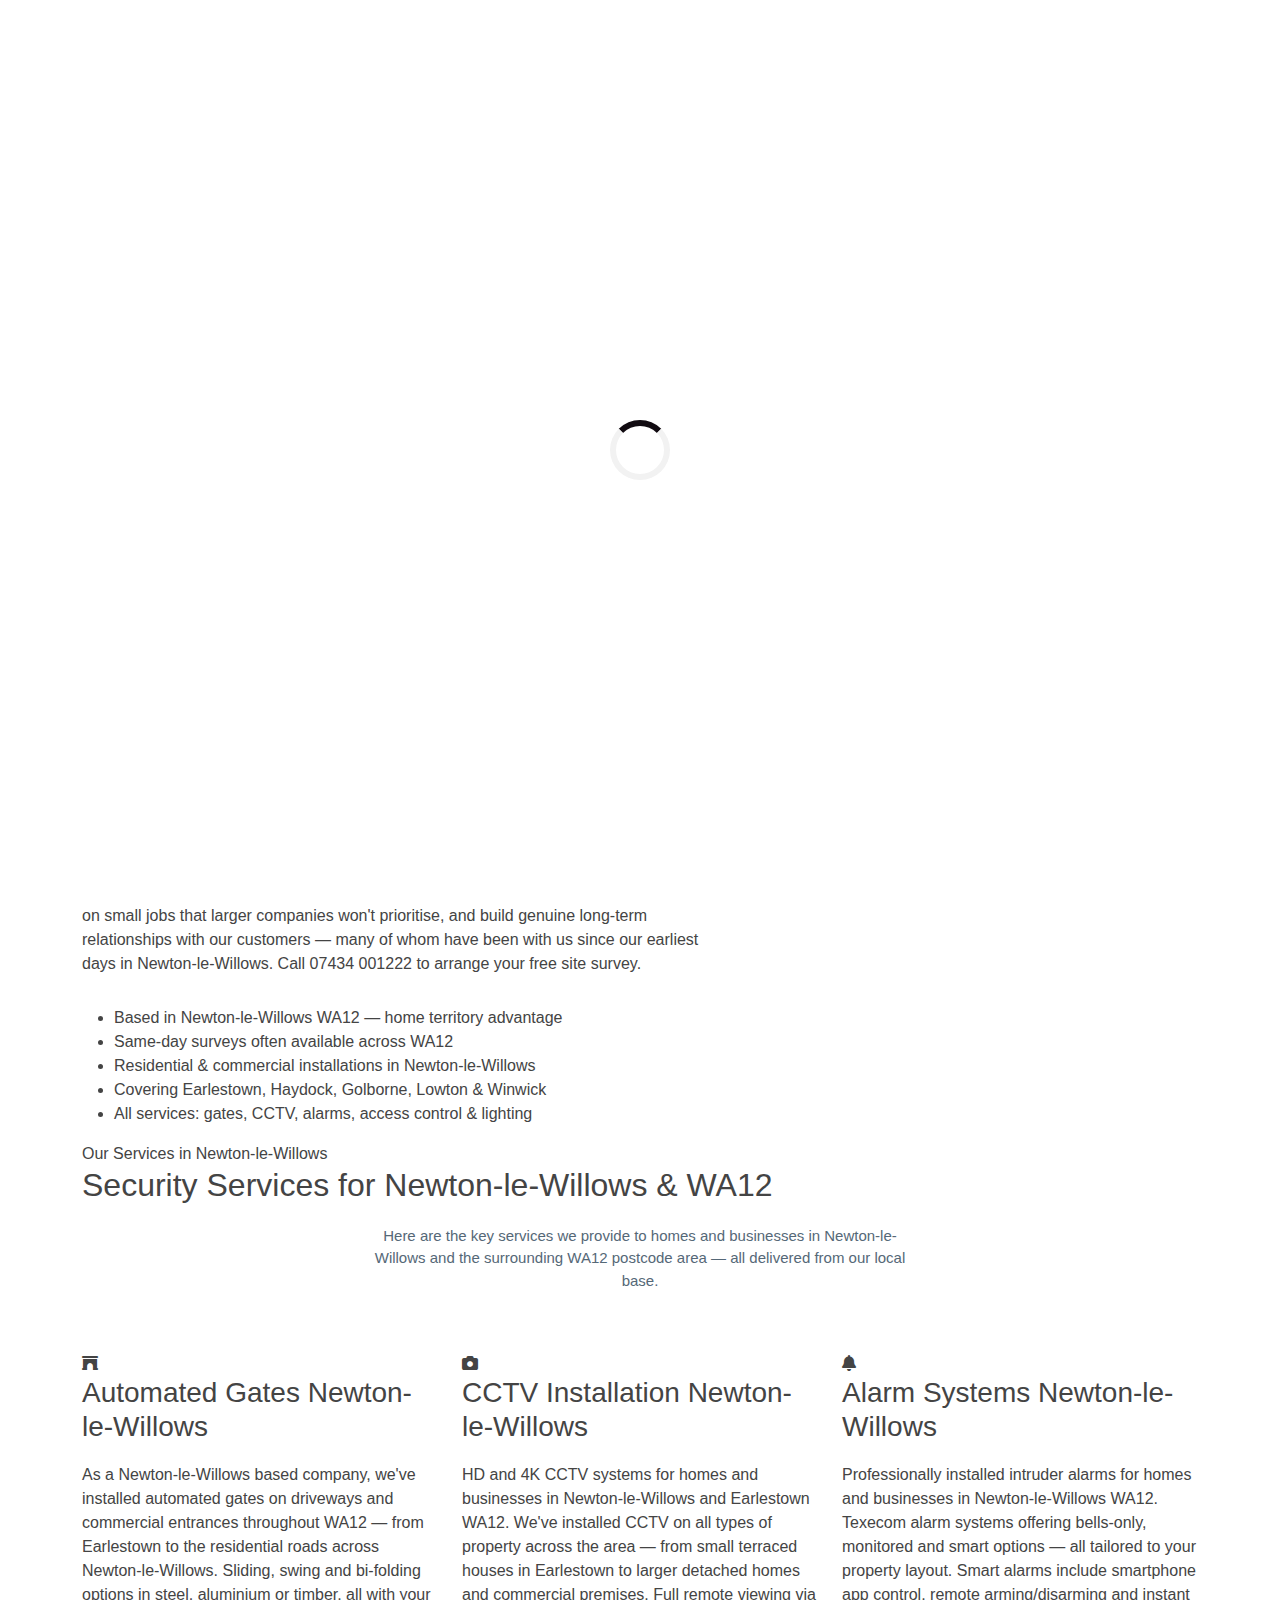
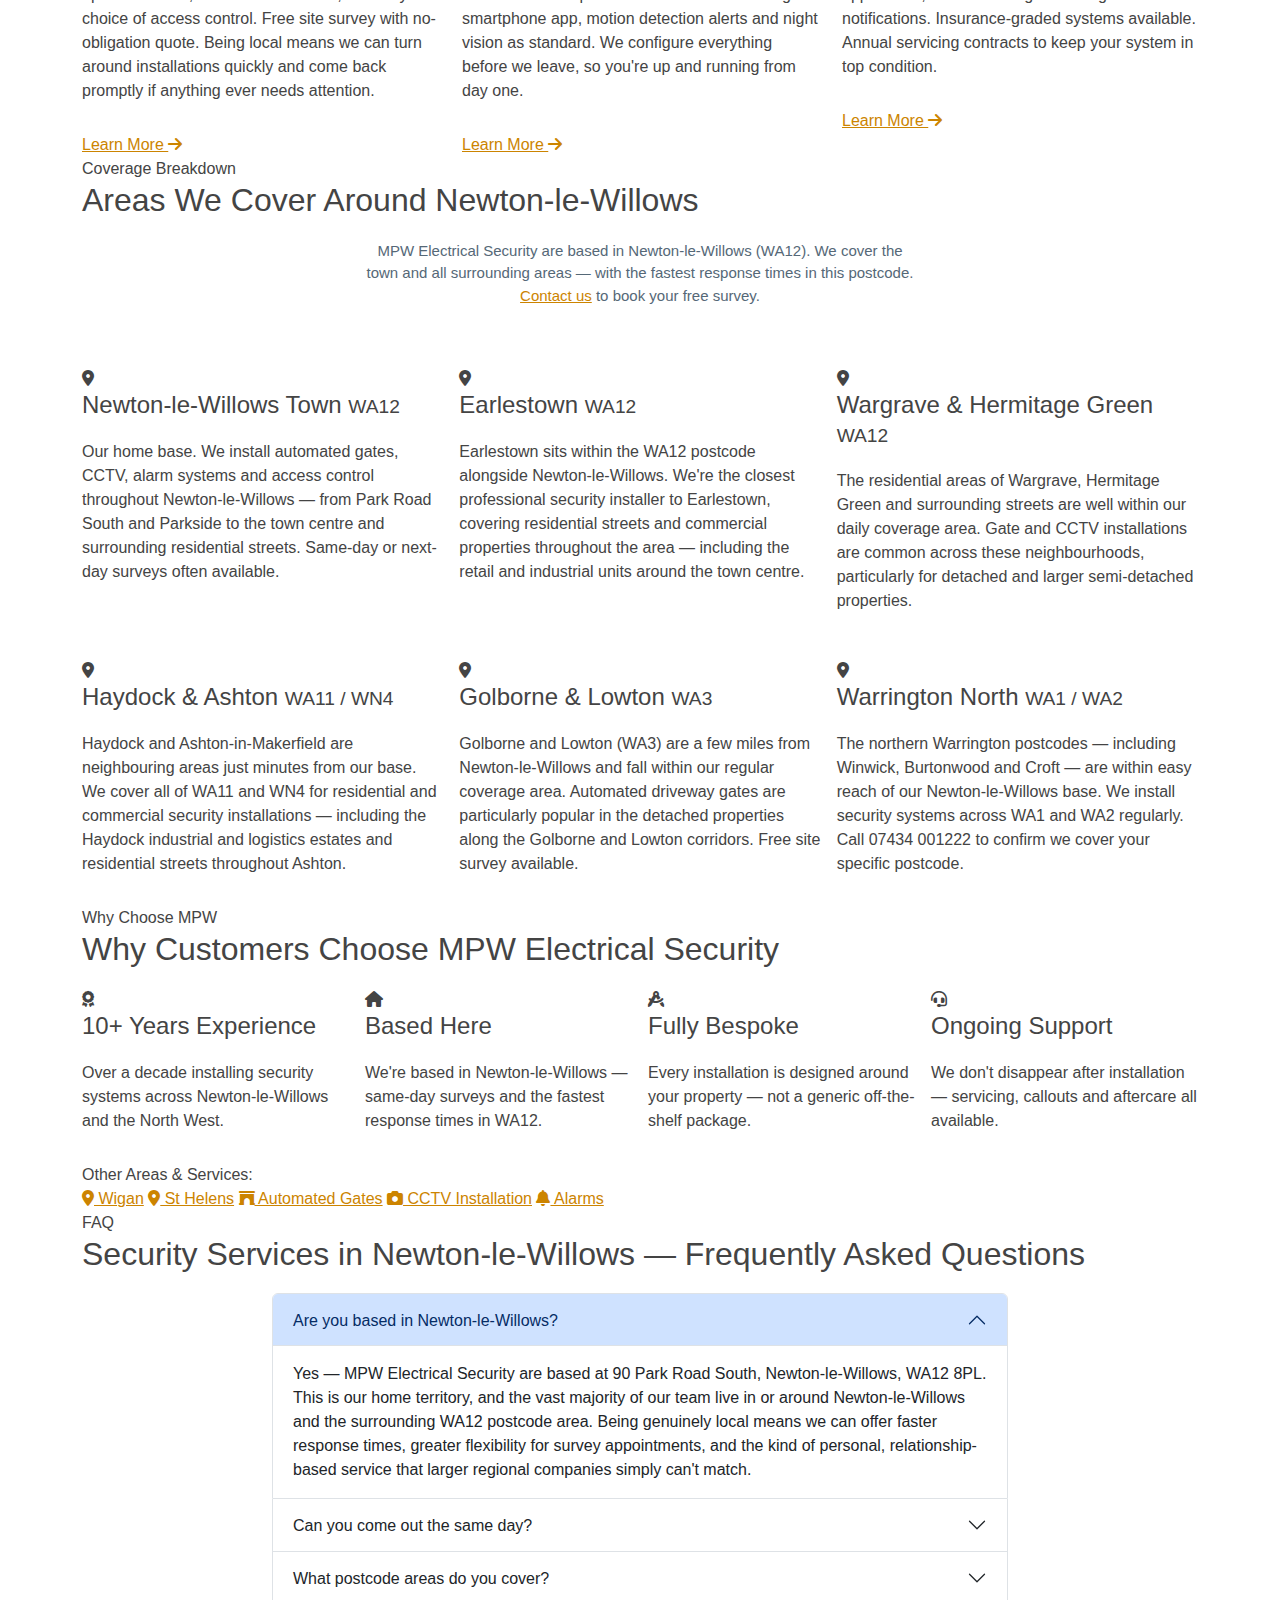
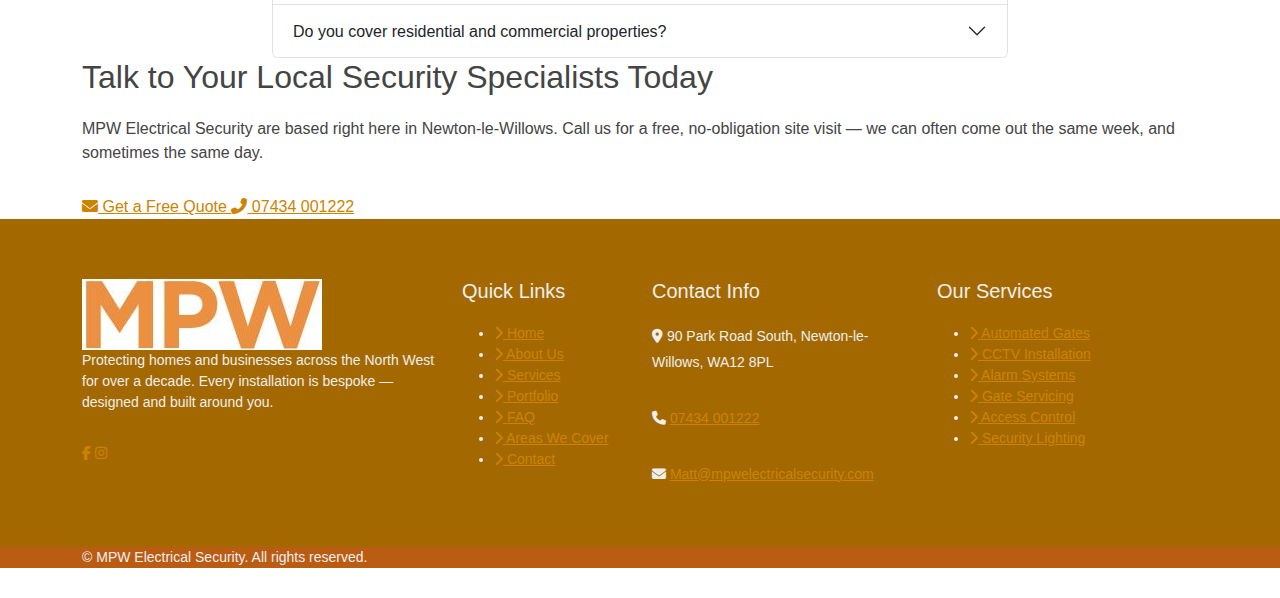
<file: newton-le-willows.html>
<!--
  ================================================================
  MPW Electrical Security — Newton-le-Willows Location Page
  ================================================================
  Purpose:   Geographic landing page targeting Newton-le-Willows and
             the WA12 postcode area. This is MPW's HOME territory —
             the business is physically located at 90 Park Road South,
             Newton-le-Willows, WA12 8PL.

  Key differences from Wigan/St Helens pages:
    - Emphasis on fastest possible response times (home base = same-day).
    - FAQs confirm physical address, same-day availability, and full WA12
      postcode coverage including Earlestown and surroundings.
    - The "genuinely local" message is strongest here — MPW staff live and
      work in this area.

  Structure: identical to wigan.html — see that file for full template notes.
  ================================================================
-->
<!DOCTYPE html>
<!-- ============================================================
     MPW Electrical Security — Location Page: Newton-le-Willows
     File: newton-le-willows.html
     ============================================================
     PURPOSE:
     Location landing page targeting customers specifically in
     Newton-le-Willows and the WA12 postcode area. This is Matt's
     home town and where the business is based — so it gets the
     fastest response times and is an important SEO location.

     TARGET KEYWORDS:
     - "security specialists Newton-le-Willows"
     - "automated gates Newton-le-Willows"
     - "CCTV installation Newton-le-Willows"
     - "alarm systems WA12"
     - "electric gate installer WA12"

     PAGE STRUCTURE:
     1. <head>  — SEO meta, OG tags, JSON-LD Service + Breadcrumb
     2. Header  — shared nav
     3. Page hero — breadcrumb + h1 mentioning Newton-le-Willows
     4. Intro section — why MPW is the best choice in NLW
        (they're local, fast response, know the area)
     5. Services grid — all services offered in this area
     6. Why choose MPW for NLW
     7. CTA banner
     8. Related pages bar (links to other area pages)
     9. Footer

     NOTE: This page should emphasise MPW's local credentials —
     based in Newton-le-Willows, fast response, knows the area.
     ============================================================ -->
<html lang="en">
<head>
  <meta charset="utf-8">
  <meta name="viewport" content="width=device-width, initial-scale=1">
  <title>Security Specialists Newton-le-Willows | Gates, CCTV & Alarms | MPW Electrical Security</title>
  <meta name="description" content="MPW Electrical Security are based in Newton-le-Willows. Automated gates, CCTV, alarms and access control in WA12. Fastest response times — free site visit.">
  <meta name="robots" content="index, follow">
  <link rel="canonical" href="https://www.mpwelectricalsecurity.com/newton-le-willows.html">
  <meta property="og:type" content="website">
  <meta property="og:url" content="https://www.mpwelectricalsecurity.com/newton-le-willows.html">
  <meta property="og:title" content="Security Specialists Newton-le-Willows | Gates, CCTV & Alarms | MPW Electrical Security">
  <meta property="og:description" content="MPW Electrical Security are based in Newton-le-Willows. Automated gates, CCTV, alarms and access control in WA12. Fastest response times — free site visit.">
  <meta property="og:image" content="https://www.mpwelectricalsecurity.com/img/aboutusgate.jpg">
  <link rel="icon" type="image/png" href="img/favicon-32x32.png" sizes="32x32">
  <link rel="apple-touch-icon" href="img/logo.png">
  <link rel="preconnect" href="https://fonts.googleapis.com">
  <link rel="preconnect" href="https://fonts.gstatic.com" crossorigin>
  <link href="https://fonts.googleapis.com/css2?family=Inter:wght@300;400;500;600;700&family=Rajdhani:wght@400;500;600;700&display=swap" rel="stylesheet">
  <link href="https://cdn.jsdelivr.net/npm/bootstrap@5.3.2/dist/css/bootstrap.min.css" rel="stylesheet">
  <link rel="stylesheet" href="https://cdnjs.cloudflare.com/ajax/libs/font-awesome/6.5.0/css/all.min.css">
  <link href="css/style.css" rel="stylesheet">
  <!-- ── Service schema: WA12 postcode + specific towns (Earlestown etc.)
       areaServed data helps surface MPW for hyper-local NlW searches. -->
  <script type="application/ld+json">
  {
    "@context": "https://schema.org",
    "@type": "Service",
    "name": "Security Installation Services in Newton-le-Willows",
    "description": "MPW Electrical Security are based in Newton-le-Willows WA12. Automated gates, CCTV, alarms and access control with the fastest local response times.",
    "provider": {
      "@type": "LocalBusiness",
      "name": "MPW Electrical Security",
      "telephone": "+447434001222",
      "address": {
        "@type": "PostalAddress",
        "streetAddress": "90 Park Road South",
        "addressLocality": "Newton-le-Willows",
        "postalCode": "WA12 8PL",
        "addressCountry": "GB"
      }
    },
    "areaServed": [
      { "@type": "City", "name": "Newton-le-Willows" },
      { "@type": "Place", "name": "Earlestown" },
      { "@type": "Place", "name": "Haydock" },
      { "@type": "Place", "name": "Golborne" },
      { "@type": "Place", "name": "Lowton" },
      { "@type": "Place", "name": "Winwick" },
      { "@type": "AdministrativeArea", "name": "WA12" }
    ]
  }
  </script>
  <!-- ── FAQPage schema: FAQs confirm physical address, same-day availability,
       and full WA12 coverage. Questions mirror accordion HTML below. -->
  <script type="application/ld+json">
  {
    "@context": "https://schema.org",
    "@type": "FAQPage",
    "mainEntity": [
      {
        "@type": "Question",
        "name": "Are you based in Newton-le-Willows?",
        "acceptedAnswer": {
          "@type": "Answer",
          "text": "Yes — MPW Electrical Security are based at 90 Park Road South, Newton-le-Willows, WA12 8PL. This is our home territory, and the vast majority of our team live in or around Newton-le-Willows and the surrounding WA12 postcode area. Being genuinely local means we can offer faster response times, greater flexibility for survey appointments, and the kind of personal, relationship-based service that larger regional companies simply can't match."
        }
      },
      {
        "@type": "Question",
        "name": "Can you come out the same day in Newton-le-Willows?",
        "acceptedAnswer": {
          "@type": "Answer",
          "text": "For customers in Newton-le-Willows and the WA12 area, same-day survey visits are often possible depending on our schedule at the time. For new enquiries, we'll always aim to get to you as quickly as we can — often within 24–48 hours of your call. For emergency callouts (such as a gate failure or urgent security need following an incident), we'll prioritise Newton-le-Willows and WA12 customers and respond as fast as possible given our proximity. Call 07434 001222 for availability."
        }
      },
      {
        "@type": "Question",
        "name": "What postcode areas do you cover from Newton-le-Willows?",
        "acceptedAnswer": {
          "@type": "Answer",
          "text": "From our Newton-le-Willows base we cover the full WA12 postcode as our home area. We also regularly work in surrounding postcodes including WA11 (Haydock, Rainford), WA3 (Golborne, Lowton), WA2 (Winwick), WN postcodes covering Wigan and the surrounding borough, and WA9/WA10 covering St Helens. Across the broader North West we cover Warrington, Leigh, Atherton and beyond."
        }
      },
      {
        "@type": "Question",
        "name": "Do you cover residential and commercial properties in Newton-le-Willows?",
        "acceptedAnswer": {
          "@type": "Answer",
          "text": "Yes — we install security systems for both residential and commercial properties in Newton-le-Willows and across our coverage area. On the residential side, we work on everything from small terraced properties in Earlestown to larger detached homes with extensive grounds. On the commercial side, we install systems for small businesses, retail units, industrial premises, office buildings and more. Our approach is always bespoke — the system we design will be appropriate to your property's size, use and specific security requirements."
        }
      }
    ]
  }
  </script>
  <!-- ── BreadcrumbList: 3-level — Home → Areas → Newton-le-Willows. -->
  <script type="application/ld+json">
  {
    "@context": "https://schema.org",
    "@type": "BreadcrumbList",
    "itemListElement": [
      {
        "@type": "ListItem",
        "position": 1,
        "name": "Home",
        "item": "https://www.mpwelectricalsecurity.com/"
      },
      {
        "@type": "ListItem",
        "position": 2,
        "name": "Areas",
        "item": "https://www.mpwelectricalsecurity.com/#areas"
      },
      {
        "@type": "ListItem",
        "position": 3,
        "name": "Newton-le-Willows",
        "item": "https://www.mpwelectricalsecurity.com/newton-le-willows.html"
      }
    ]
  }
  </script>
</head>
<body>

  <!-- Preloader: faded out by main.js after 600 ms -->
  <div id="preloader"><div class="preloader-spinner"></div></div>

  <!-- ======= Header / Navigation =======
       No nav link is .active — location pages don't correspond to a
       specific top-level nav item. -->
  <header id="header">
    <nav class="navbar navbar-expand-lg">
      <div class="container">
        <a class="navbar-brand" href="index.html">
          <img src="img/logo.png" alt="MPW Electrical Security" class="logo-img">
        </a>
        <button class="navbar-toggler" type="button" aria-label="Toggle navigation" id="navToggle">
          <span class="hamburger-line"></span>
          <span class="hamburger-line"></span>
          <span class="hamburger-line"></span>
        </button>
        <div class="navbar-collapse-custom" id="navMenu">
          <ul class="nav-links">
            <li><a class="nav-link" href="index.html">Home</a></li>
            <li><a class="nav-link" href="index.html#about">About Us</a></li>
            <li class="nav-item-dropdown">
              <a class="nav-link" href="index.html#services">Services <i class="fas fa-chevron-down nav-caret"></i></a>
              <ul class="nav-dropdown">
                <li><a href="automated-gates.html"><i class="fas fa-archway"></i> Automated Gates</a></li>
                <li><a href="cctv-installation.html"><i class="fas fa-camera"></i> CCTV Installation</a></li>
                <li><a href="alarm-systems.html"><i class="fas fa-bell"></i> Alarm Systems</a></li>
                <li><a href="gate-servicing.html"><i class="fas fa-screwdriver-wrench"></i> Gate Servicing</a></li>
                <li><a href="access-control.html"><i class="fas fa-fingerprint"></i> Access Control</a></li>
                <li><a href="security-lighting.html"><i class="fas fa-lightbulb"></i> Security Lighting</a></li>
              </ul>
            </li>
            <li><a class="nav-link" href="index.html#portfolio">Portfolio</a></li>
            <li><a class="nav-link" href="index.html#faq">FAQ</a></li>
            <li><a class="nav-link" href="index.html#areas">Areas</a></li>
            <li><a class="nav-link" href="blog/">Blog</a></li>
            <li><a class="nav-link btn-nav-contact" href="index.html#contact">Contact Us</a></li>
          </ul>
        </div>
      </div>
    </nav>
  </header>

  <!-- ======= Page Hero =======
       Sub-headline emphasises same-day surveys — key advantage of being
       literally based here. 3-level breadcrumb: Home → Areas → Newton-le-Willows. -->
  <section class="page-hero">
    <div class="container">
      <div class="page-hero-content">
        <nav class="breadcrumb-nav" aria-label="Breadcrumb">
          <a href="index.html">Home</a>
          <i class="fas fa-chevron-right bc-sep"></i>
          <span>Areas</span>
          <i class="fas fa-chevron-right bc-sep"></i>
          <span class="bc-current">Newton-le-Willows</span>
        </nav>
        <h1>Security Installation Services in Newton-le-Willows</h1>
        <p class="page-hero-sub">MPW Electrical Security is based right here in Newton-le-Willows — meaning same-day surveys and the fastest response times for all your security needs in WA12.</p>
        <div class="page-hero-actions">
          <a href="index.html#contact" class="btn btn-gold">
            <span>Get a Free Quote</span>
            <i class="fas fa-arrow-right"></i>
          </a>
          <p class="hero-phone">
            <i class="fas fa-phone-alt"></i>
            <a href="tel:07434001222">07434 001222</a>
          </p>
        </div>
      </div>
    </div>
  </section>

  <main>
    <!-- ======= Introduction =======
         7/5 col split. MPW's physical address is mentioned in copy
         (90 Park Road South, WA12 8PL) to reinforce local credibility.
         Same-day availability is emphasised — key advantage of home base. -->
    <section class="intro-section">
      <div class="container">
        <div class="row g-5 align-items-start">
          <div class="col-lg-7 reveal-left">
            <span class="section-tag">Newton-le-Willows</span>
            <h2 class="mt-2 mb-4">Newton-le-Willows' Own Security Specialists</h2>
            <p class="intro-lead">MPW Electrical Security is a Newton-le-Willows business through and through. Our base at 90 Park Road South, WA12 8PL puts us right in the heart of the area we serve — meaning that when you call us for a security installation or service visit in Newton-le-Willows, we can often be with you the same day or within 24 hours. No long waiting lists, no travelling in from another county — we're your neighbours, and that matters.</p>
            <p>We serve the whole of Newton-le-Willows and its surrounding areas — including Earlestown (WA12), Haydock (WA11), Golborne (WA3), Lowton (WA3) and Winwick (WA2). We've worked on countless properties across the WA12 postcode — from Victorian terraces in Earlestown town centre to larger detached homes on the outskirts of Newton-le-Willows, and commercial premises along the industrial estates that border the area. We know the local roads, the local property types and the specific security concerns that matter to people in this community.</p>
            <p>Our services cover everything you'd expect from a full-service security specialist — automated gates for driveways, full HD CCTV systems with remote viewing, professionally installed intruder alarms (both smart and monitored), access control systems including video intercoms and keypad entry, security lighting, and ongoing gate servicing and maintenance. Being local means we can respond quickly to callouts, take on small jobs that larger companies won't prioritise, and build genuine long-term relationships with our customers — many of whom have been with us since our earliest days in Newton-le-Willows. Call 07434 001222 to arrange your free site survey.</p>
            <ul class="check-list mt-3">
              <li>Based in Newton-le-Willows WA12 — home territory advantage</li>
              <li>Same-day surveys often available across WA12</li>
              <li>Residential &amp; commercial installations in Newton-le-Willows</li>
              <li>Covering Earlestown, Haydock, Golborne, Lowton &amp; Winwick</li>
              <li>All services: gates, CCTV, alarms, access control &amp; lighting</li>
            </ul>
          </div>
          <div class="col-lg-5 reveal-right">
            <div class="quick-enquiry">
              <h4>Quick Enquiry</h4>
              <div class="contact-info-item mb-3">
                <div class="contact-icon"><i class="fas fa-phone"></i></div>
                <div>
                  <h5>Call Us Direct</h5>
                  <p><a href="tel:07434001222">07434 001222</a></p>
                </div>
              </div>
              <div class="contact-info-item mb-3">
                <div class="contact-icon"><i class="fas fa-envelope"></i></div>
                <div>
                  <h5>Email Us</h5>
                  <p><a href="mailto:Matt@mpwelectricalsecurity.com">Matt@mpwelectricalsecurity.com</a></p>
                </div>
              </div>
              <div class="contact-info-item mb-4">
                <div class="contact-icon"><i class="fas fa-location-dot"></i></div>
                <div>
                  <h5>Our Address</h5>
                  <p>90 Park Road South, Newton-le-Willows, WA12 8PL</p>
                </div>
              </div>
              <a href="index.html#contact" class="btn btn-gold w-100 justify-content-center">
                <span>Get a Free Quote</span>
                <i class="fas fa-arrow-right"></i>
              </a>
            </div>
          </div>
        </div>
      </div>
    </section>

    <!-- ======= Detail Cards (Services in Newton-le-Willows) =======
         Each card = different service with NlW-specific copy and a link
         to the full service page. Postcodes/towns named for local relevance. -->
    <section class="details-section">
      <div class="container">
        <div class="section-header reveal-up">
          <span class="section-tag">Our Services in Newton-le-Willows</span>
          <h2>Security Services for Newton-le-Willows &amp; WA12</h2>
          <div class="section-divider"></div>
          <p>Here are the key services we provide to homes and businesses in Newton-le-Willows and the surrounding WA12 postcode area — all delivered from our local base.</p>
        </div>
        <div class="row g-4">
          <div class="col-lg-4 col-md-6 reveal-up">
            <div class="detail-card">
              <div class="detail-card-icon">
                <i class="fas fa-archway"></i>
              </div>
              <h3>Automated Gates Newton-le-Willows</h3>
              <p>As a Newton-le-Willows based company, we've installed automated gates on driveways and commercial entrances throughout WA12 — from Earlestown to the residential roads across Newton-le-Willows. Sliding, swing and bi-folding options in steel, aluminium or timber, all with your choice of access control. Free site survey with no-obligation quote. Being local means we can turn around installations quickly and come back promptly if anything ever needs attention.</p>
              <a href="automated-gates.html" class="detail-card-link">Learn More <i class="fas fa-arrow-right"></i></a>
            </div>
          </div>
          <div class="col-lg-4 col-md-6 reveal-up" style="--delay:.1s">
            <div class="detail-card">
              <div class="detail-card-icon">
                <i class="fas fa-camera"></i>
              </div>
              <h3>CCTV Installation Newton-le-Willows</h3>
              <p>HD and 4K CCTV systems for homes and businesses in Newton-le-Willows and Earlestown WA12. We've installed CCTV on all types of property across the area — from small terraced houses in Earlestown to larger detached homes and commercial premises. Full remote viewing via smartphone app, motion detection alerts and night vision as standard. We configure everything before we leave, so you're up and running from day one.</p>
              <a href="cctv-installation.html" class="detail-card-link">Learn More <i class="fas fa-arrow-right"></i></a>
            </div>
          </div>
          <div class="col-lg-4 col-md-6 reveal-up" style="--delay:.2s">
            <div class="detail-card">
              <div class="detail-card-icon">
                <i class="fas fa-bell"></i>
              </div>
              <h3>Alarm Systems Newton-le-Willows</h3>
              <p>Professionally installed intruder alarms for homes and businesses in Newton-le-Willows WA12. Texecom alarm systems offering bells-only, monitored and smart options — all tailored to your property layout. Smart alarms include smartphone app control, remote arming/disarming and instant notifications. Insurance-graded systems available. Annual servicing contracts to keep your system in top condition.</p>
              <a href="alarm-systems.html" class="detail-card-link">Learn More <i class="fas fa-arrow-right"></i></a>
            </div>
          </div>
        </div>
      </div>
    </section>

    <!-- ======= Towns We Serve =======
         Granular area content targeting "[service] [area]" queries for the
         WA12 postcode and surrounding towns within easy reach of MPW's base. -->
    <section class="details-section" style="background:var(--bg-section)">
      <div class="container">
        <div class="section-header reveal-up">
          <span class="section-tag">Coverage Breakdown</span>
          <h2>Areas We Cover Around Newton-le-Willows</h2>
          <div class="section-divider"></div>
          <p>MPW Electrical Security are based in Newton-le-Willows (WA12). We cover the town and all surrounding areas — with the fastest response times in this postcode. <a href="index.html#contact" class="text-gold">Contact us</a> to book your free survey.</p>
        </div>
        <div class="row g-3 reveal-up">

          <div class="col-sm-6 col-lg-4">
            <div class="detail-card h-100">
              <div class="detail-card-icon"><i class="fas fa-map-marker-alt"></i></div>
              <h4>Newton-le-Willows Town <small class="text-gold" style="font-size:.8em">WA12</small></h4>
              <p>Our home base. We install automated gates, CCTV, alarm systems and access control throughout Newton-le-Willows — from Park Road South and Parkside to the town centre and surrounding residential streets. Same-day or next-day surveys often available.</p>
            </div>
          </div>

          <div class="col-sm-6 col-lg-4">
            <div class="detail-card h-100">
              <div class="detail-card-icon"><i class="fas fa-map-marker-alt"></i></div>
              <h4>Earlestown <small class="text-gold" style="font-size:.8em">WA12</small></h4>
              <p>Earlestown sits within the WA12 postcode alongside Newton-le-Willows. We're the closest professional security installer to Earlestown, covering residential streets and commercial properties throughout the area — including the retail and industrial units around the town centre.</p>
            </div>
          </div>

          <div class="col-sm-6 col-lg-4">
            <div class="detail-card h-100">
              <div class="detail-card-icon"><i class="fas fa-map-marker-alt"></i></div>
              <h4>Wargrave &amp; Hermitage Green <small class="text-gold" style="font-size:.8em">WA12</small></h4>
              <p>The residential areas of Wargrave, Hermitage Green and surrounding streets are well within our daily coverage area. Gate and CCTV installations are common across these neighbourhoods, particularly for detached and larger semi-detached properties.</p>
            </div>
          </div>

          <div class="col-sm-6 col-lg-4">
            <div class="detail-card h-100">
              <div class="detail-card-icon"><i class="fas fa-map-marker-alt"></i></div>
              <h4>Haydock &amp; Ashton <small class="text-gold" style="font-size:.8em">WA11 / WN4</small></h4>
              <p>Haydock and Ashton-in-Makerfield are neighbouring areas just minutes from our base. We cover all of WA11 and WN4 for residential and commercial security installations — including the Haydock industrial and logistics estates and residential streets throughout Ashton.</p>
            </div>
          </div>

          <div class="col-sm-6 col-lg-4">
            <div class="detail-card h-100">
              <div class="detail-card-icon"><i class="fas fa-map-marker-alt"></i></div>
              <h4>Golborne &amp; Lowton <small class="text-gold" style="font-size:.8em">WA3</small></h4>
              <p>Golborne and Lowton (WA3) are a few miles from Newton-le-Willows and fall within our regular coverage area. Automated driveway gates are particularly popular in the detached properties along the Golborne and Lowton corridors. Free site survey available.</p>
            </div>
          </div>

          <div class="col-sm-6 col-lg-4">
            <div class="detail-card h-100">
              <div class="detail-card-icon"><i class="fas fa-map-marker-alt"></i></div>
              <h4>Warrington North <small class="text-gold" style="font-size:.8em">WA1 / WA2</small></h4>
              <p>The northern Warrington postcodes — including Winwick, Burtonwood and Croft — are within easy reach of our Newton-le-Willows base. We install security systems across WA1 and WA2 regularly. Call 07434 001222 to confirm we cover your specific postcode.</p>
            </div>
          </div>

        </div>
      </div>
    </section>

    <!-- ======= Why MPW =======
         "Based Here" card (with house icon) replaces generic "Local Specialists"
         — strongest possible local credibility statement for home territory. -->
    <section class="why-section">
      <div class="container">
        <div class="section-header reveal-up">
          <span class="section-tag">Why Choose MPW</span>
          <h2>Why Customers Choose MPW Electrical Security</h2>
          <div class="section-divider"></div>
        </div>
        <div class="row g-3">
          <div class="col-6 col-lg-3 reveal-up">
            <div class="why-card">
              <div class="why-icon"><i class="fas fa-award"></i></div>
              <h4>10+ Years Experience</h4>
              <p>Over a decade installing security systems across Newton-le-Willows and the North West.</p>
            </div>
          </div>
          <div class="col-6 col-lg-3 reveal-up" style="--delay:.1s">
            <div class="why-card">
              <div class="why-icon"><i class="fas fa-house"></i></div>
              <h4>Based Here</h4>
              <p>We're based in Newton-le-Willows — same-day surveys and the fastest response times in WA12.</p>
            </div>
          </div>
          <div class="col-6 col-lg-3 reveal-up" style="--delay:.2s">
            <div class="why-card">
              <div class="why-icon"><i class="fas fa-drafting-compass"></i></div>
              <h4>Fully Bespoke</h4>
              <p>Every installation is designed around your property — not a generic off-the-shelf package.</p>
            </div>
          </div>
          <div class="col-6 col-lg-3 reveal-up" style="--delay:.3s">
            <div class="why-card">
              <div class="why-icon"><i class="fas fa-headset"></i></div>
              <h4>Ongoing Support</h4>
              <p>We don't disappear after installation — servicing, callouts and aftercare all available.</p>
            </div>
          </div>
        </div>
      </div>
    </section>

    <!-- ======= Related pages bar =======
         Links to Wigan and St Helens area pages + top service pages. -->
    <div class="related-pages">
      <div class="container">
        <div class="related-pages-inner">
          <span class="related-pages-label">Other Areas &amp; Services:</span>
          <div class="related-pages-links">
            <a href="wigan.html"><i class="fas fa-map-marker-alt"></i> Wigan</a>
            <a href="st-helens.html"><i class="fas fa-map-marker-alt"></i> St Helens</a>
            <a href="automated-gates.html"><i class="fas fa-archway"></i> Automated Gates</a>
            <a href="cctv-installation.html"><i class="fas fa-camera"></i> CCTV Installation</a>
            <a href="alarm-systems.html"><i class="fas fa-bell"></i> Alarms</a>
          </div>
        </div>
      </div>
    </div>

    <!-- ======= FAQ =======
         NlW-specific questions: confirms physical address, same-day
         availability, postcode coverage, and residential vs commercial.
         All mirror FAQPage schema in <head>. -->
    <section class="page-faq-section">
      <div class="container">
        <div class="section-header reveal-up">
          <span class="section-tag">FAQ</span>
          <h2>Security Services in Newton-le-Willows — Frequently Asked Questions</h2>
          <div class="section-divider"></div>
        </div>
        <div class="row justify-content-center">
          <div class="col-lg-8 reveal-up">
            <div class="accordion faq-accordion" id="pageFaqAccordion">
              <div class="accordion-item">
                <h3 class="accordion-header" id="pfaq1-head">
                  <button class="accordion-button" type="button" data-bs-toggle="collapse" data-bs-target="#pfaq1" aria-expanded="true" aria-controls="pfaq1">
                    Are you based in Newton-le-Willows?
                  </button>
                </h3>
                <div id="pfaq1" class="accordion-collapse collapse show" aria-labelledby="pfaq1-head" data-bs-parent="#pageFaqAccordion">
                  <div class="accordion-body">
                    Yes — MPW Electrical Security are based at 90 Park Road South, Newton-le-Willows, WA12 8PL. This is our home territory, and the vast majority of our team live in or around Newton-le-Willows and the surrounding WA12 postcode area. Being genuinely local means we can offer faster response times, greater flexibility for survey appointments, and the kind of personal, relationship-based service that larger regional companies simply can't match.
                  </div>
                </div>
              </div>
              <div class="accordion-item">
                <h3 class="accordion-header" id="pfaq2-head">
                  <button class="accordion-button collapsed" type="button" data-bs-toggle="collapse" data-bs-target="#pfaq2" aria-expanded="false" aria-controls="pfaq2">
                    Can you come out the same day?
                  </button>
                </h3>
                <div id="pfaq2" class="accordion-collapse collapse" aria-labelledby="pfaq2-head" data-bs-parent="#pageFaqAccordion">
                  <div class="accordion-body">
                    For customers in Newton-le-Willows and the WA12 area, same-day survey visits are often possible depending on our schedule at the time. For new enquiries, we'll always aim to get to you as quickly as we can — often within 24–48 hours of your call. For emergency callouts (such as a gate failure or urgent security need following an incident), we'll prioritise Newton-le-Willows and WA12 customers and respond as fast as possible given our proximity. Call 07434 001222 for availability.
                  </div>
                </div>
              </div>
              <div class="accordion-item">
                <h3 class="accordion-header" id="pfaq3-head">
                  <button class="accordion-button collapsed" type="button" data-bs-toggle="collapse" data-bs-target="#pfaq3" aria-expanded="false" aria-controls="pfaq3">
                    What postcode areas do you cover?
                  </button>
                </h3>
                <div id="pfaq3" class="accordion-collapse collapse" aria-labelledby="pfaq3-head" data-bs-parent="#pageFaqAccordion">
                  <div class="accordion-body">
                    From our Newton-le-Willows base we cover the full WA12 postcode (Newton-le-Willows and Earlestown) as our home area. We also regularly work in surrounding postcodes including WA11 (Haydock, Rainford), WA3 (Golborne, Lowton), WA2 (Winwick), WN postcodes covering Wigan and the surrounding borough, and WA9/WA10 covering St Helens. Across the broader North West we cover Warrington, Leigh, Atherton and beyond. If you're unsure whether we cover your area, just call — the answer is almost certainly yes.
                  </div>
                </div>
              </div>
              <div class="accordion-item">
                <h3 class="accordion-header" id="pfaq4-head">
                  <button class="accordion-button collapsed" type="button" data-bs-toggle="collapse" data-bs-target="#pfaq4" aria-expanded="false" aria-controls="pfaq4">
                    Do you cover residential and commercial properties?
                  </button>
                </h3>
                <div id="pfaq4" class="accordion-collapse collapse" aria-labelledby="pfaq4-head" data-bs-parent="#pageFaqAccordion">
                  <div class="accordion-body">
                    Yes — we install security systems for both residential and commercial properties in Newton-le-Willows and across our coverage area. On the residential side, we work on everything from small terraced properties in Earlestown to larger detached homes with extensive grounds. On the commercial side, we install systems for small businesses, retail units, industrial premises, office buildings and more. Our approach is always bespoke — the system we design for your property will be appropriate to its size, use and specific security requirements, not a generic package.
                  </div>
                </div>
              </div>
            </div>
          </div>
        </div>
      </div>
    </section>

    <!-- ======= Bottom CTA =======
         "same-day" message front-and-centre — unique to the home territory page. -->
    <section class="page-cta-section">
      <div class="container">
        <h2>Talk to Your Local Security Specialists Today</h2>
        <p>MPW Electrical Security are based right here in Newton-le-Willows. Call us for a free, no-obligation site visit — we can often come out the same week, and sometimes the same day.</p>
        <div class="page-cta-actions">
          <a href="index.html#contact" class="btn-cta-white">
            <i class="fas fa-envelope"></i> Get a Free Quote
          </a>
          <a href="tel:07434001222" class="btn-cta-outline">
            <i class="fas fa-phone-alt"></i> 07434 001222
          </a>
        </div>
      </div>
    </section>
  </main>

  <!-- ======= Footer ======= -->
  <footer id="footer">
    <div class="footer-top">
      <div class="container">
        <div class="row g-4">
          <div class="col-lg-4 col-md-6">
            <div class="footer-brand">
              <img src="img/logo.png" alt="MPW Electrical Security" class="footer-logo">
              <p>Protecting homes and businesses across the North West for over a decade. Every installation is bespoke — designed and built around you.</p>
              <div class="footer-social">
                <a href="https://www.facebook.com/mpwelec/" target="_blank" rel="noopener" aria-label="Facebook"><i class="fab fa-facebook-f"></i></a>
                <a href="https://www.instagram.com/mpwsecurity/" target="_blank" rel="noopener" aria-label="Instagram"><i class="fab fa-instagram"></i></a>
              </div>
            </div>
          </div>
          <div class="col-lg-2 col-md-6">
            <h5>Quick Links</h5>
            <ul class="footer-links">
              <li><a href="index.html"><i class="fas fa-chevron-right"></i> Home</a></li>
              <li><a href="index.html#about"><i class="fas fa-chevron-right"></i> About Us</a></li>
              <li><a href="index.html#services"><i class="fas fa-chevron-right"></i> Services</a></li>
              <li><a href="index.html#portfolio"><i class="fas fa-chevron-right"></i> Portfolio</a></li>
              <li><a href="index.html#faq"><i class="fas fa-chevron-right"></i> FAQ</a></li>
              <li><a href="index.html#areas"><i class="fas fa-chevron-right"></i> Areas We Cover</a></li>
              <li><a href="index.html#contact"><i class="fas fa-chevron-right"></i> Contact</a></li>
            </ul>
          </div>
          <div class="col-lg-3 col-md-6">
            <h5>Contact Info</h5>
            <div class="footer-contact">
              <p><i class="fas fa-location-dot"></i> 90 Park Road South, Newton-le-Willows, WA12 8PL</p>
              <p><i class="fas fa-phone"></i> <a href="tel:07434001222">07434 001222</a></p>
              <p><i class="fas fa-envelope"></i> <a href="mailto:Matt@mpwelectricalsecurity.com">Matt@mpwelectricalsecurity.com</a></p>
            </div>
          </div>
          <div class="col-lg-3 col-md-6">
            <h5>Our Services</h5>
            <ul class="footer-links">
              <li><a href="automated-gates.html"><i class="fas fa-chevron-right"></i> Automated Gates</a></li>
              <li><a href="cctv-installation.html"><i class="fas fa-chevron-right"></i> CCTV Installation</a></li>
              <li><a href="alarm-systems.html"><i class="fas fa-chevron-right"></i> Alarm Systems</a></li>
              <li><a href="gate-servicing.html"><i class="fas fa-chevron-right"></i> Gate Servicing</a></li>
              <li><a href="access-control.html"><i class="fas fa-chevron-right"></i> Access Control</a></li>
              <li><a href="security-lighting.html"><i class="fas fa-chevron-right"></i> Security Lighting</a></li>
            </ul>
          </div>
        </div>
      </div>
    </div>
    <div class="footer-bottom">
      <div class="container">
        <p>&copy; <span id="year"></span> MPW Electrical Security. All rights reserved.</p>
      </div>
    </div>
  </footer>
  <a href="#" class="back-to-top" id="backToTop" aria-label="Back to top">
    <i class="fas fa-chevron-up"></i>
  </a>
  <!-- Bootstrap JS for accordion. main.js for preloader, nav, scroll behaviours. -->
  <script src="https://cdn.jsdelivr.net/npm/bootstrap@5.3.2/dist/js/bootstrap.bundle.min.js"></script>
  <script src="js/main.js"></script>
</body>
</html>
</file>
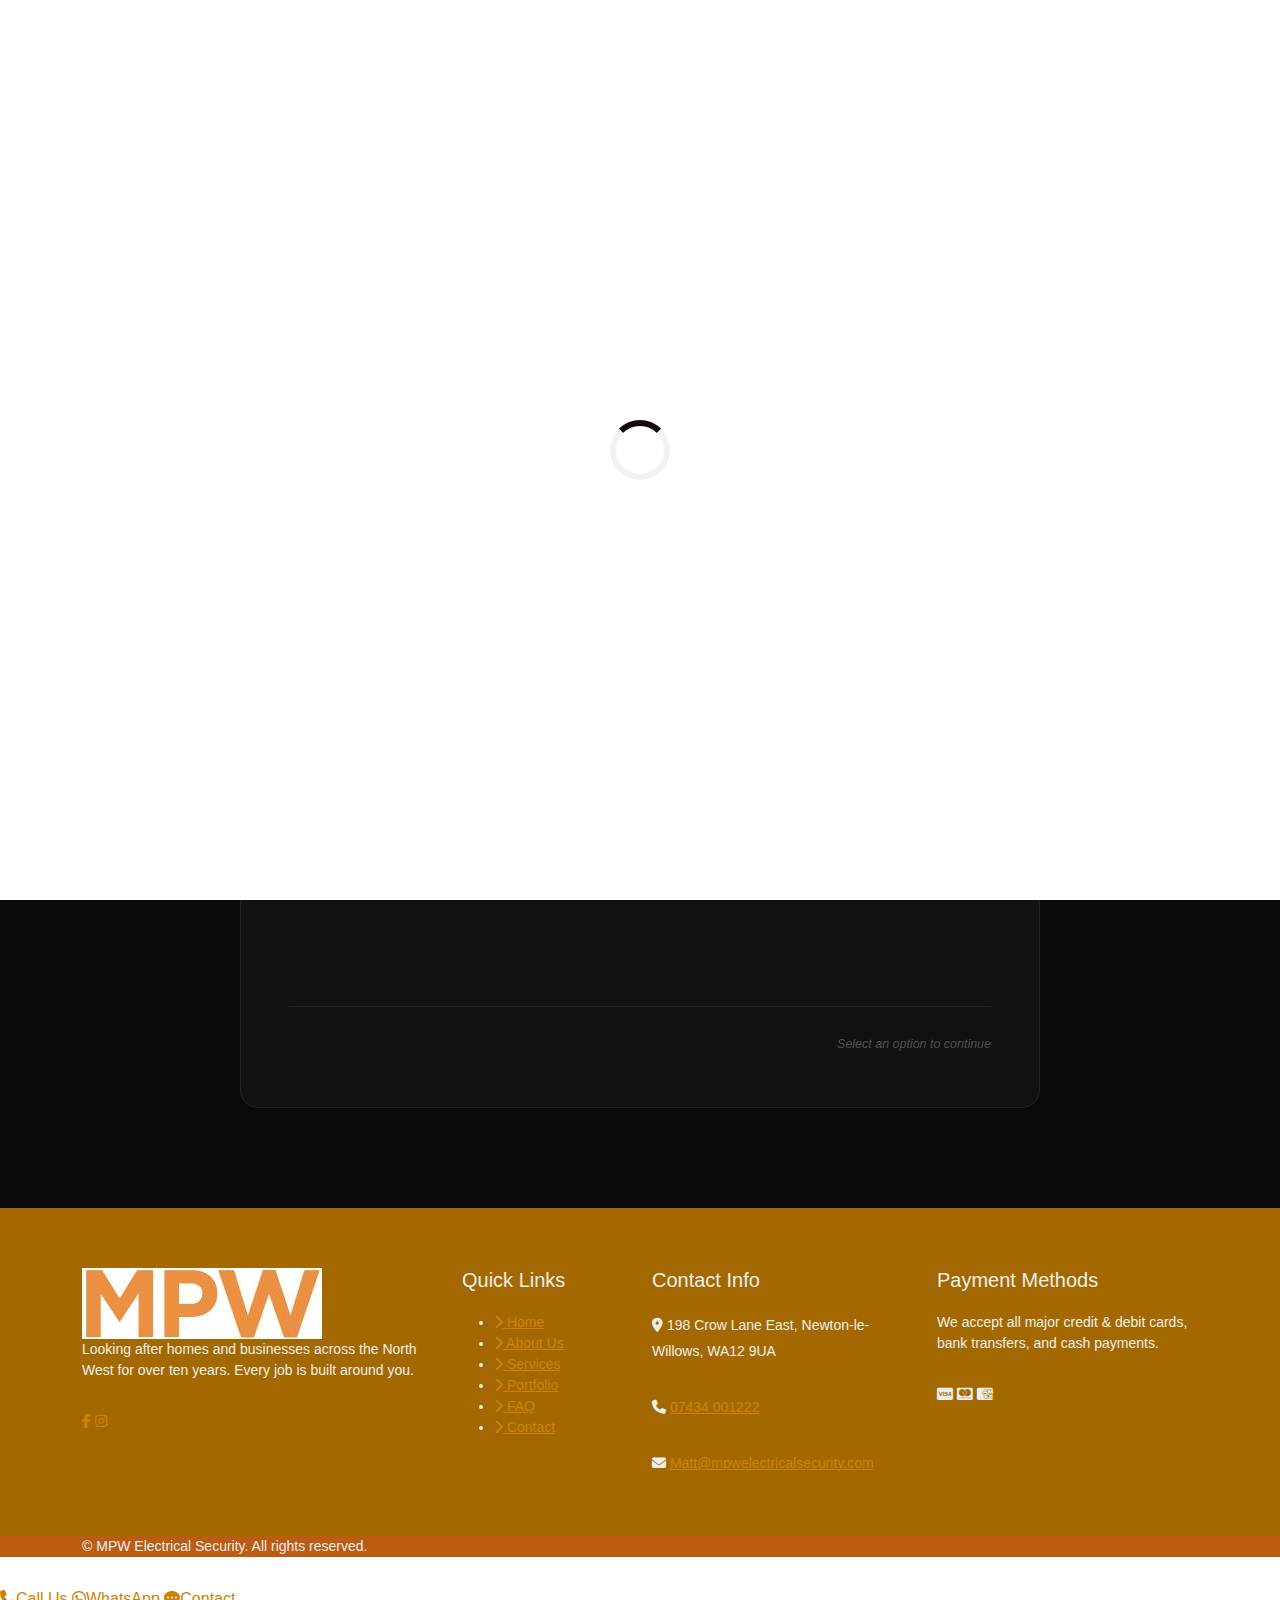
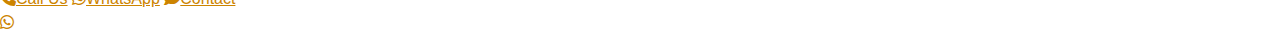
<file: quote.html>
<!DOCTYPE html>
<html lang="en-GB">
<head>
  <meta charset="utf-8">
  <meta name="viewport" content="width=device-width, initial-scale=1">
  <title>Instant Cost Estimator | MPW Electrical Security | Gates &amp; CCTV North West</title>
  <meta name="description" content="Get an instant ballpark price for your automated gate, CCTV or security system in under 2 minutes. Free site visit to confirm your exact quote.">
  <meta name="robots" content="index, follow">
  <link rel="canonical" href="https://www.mpwelectricalsecurity.com/quote.html">
  <meta name="author" content="MPW Electrical Security">
  <meta name="theme-color" content="#CC8400">

  <!-- Open Graph -->
  <meta property="og:type" content="website">
  <meta property="og:site_name" content="MPW Electrical Security">
  <meta property="og:locale" content="en_GB">
  <meta property="og:url" content="https://www.mpwelectricalsecurity.com/quote.html">
  <meta property="og:title" content="Instant Cost Estimator | MPW Electrical Security">
  <meta property="og:description" content="Answer 5 quick questions and get a ballpark price for your gate or CCTV installation in under 2 minutes.">
  <meta property="og:image" content="https://www.mpwelectricalsecurity.com/img/aboutusgate.jpg">

  <!-- Favicons -->
  <link rel="icon" type="image/png" href="img/favicon-32x32.png" sizes="32x32">
  <link rel="icon" type="image/png" href="img/favicon-16x16.png" sizes="16x16">
  <link rel="apple-touch-icon" href="img/logo.png">
  <link rel="manifest" href="site.webmanifest">

  <!-- Google Fonts -->
  <link rel="preconnect" href="https://fonts.googleapis.com">
  <link rel="preconnect" href="https://fonts.gstatic.com" crossorigin>
  <link href="https://fonts.googleapis.com/css2?family=Inter:wght@300;400;500;600;700&family=Rajdhani:wght@400;500;600;700&display=swap" rel="stylesheet">

  <!-- Bootstrap 5 -->
  <link href="https://cdn.jsdelivr.net/npm/bootstrap@5.3.2/dist/css/bootstrap.min.css" rel="stylesheet">

  <!-- Font Awesome 6 -->
  <link rel="stylesheet" href="https://cdnjs.cloudflare.com/ajax/libs/font-awesome/6.5.0/css/all.min.css">

  <!-- Google Analytics -->
  <script async src="https://www.googletagmanager.com/gtag/js?id=G-H4FW36QNJ8"></script>
  <script>
    window.dataLayer = window.dataLayer || [];
    function gtag(){dataLayer.push(arguments);}
    gtag('js', new Date());
    gtag('config', 'G-H4FW36QNJ8');
  </script>

  <!-- Site Styles -->
  <link href="css/style.css" rel="stylesheet">

  <style>
    /* ============================================================
       Quote Tool — Page Styles
       ============================================================ */

    /* ── Page hero ───────────────────────────────────────────── */
    .quote-hero {
      padding: 130px 0 56px;
      background: linear-gradient(160deg, #0d0d0d 0%, #131313 60%, #0d0d0d 100%);
      text-align: center;
      position: relative;
      overflow: hidden;
    }
    .quote-hero::before {
      content: '';
      position: absolute;
      inset: 0;
      background: radial-gradient(ellipse 70% 55% at 50% 0%, rgba(204,132,0,.13), transparent);
      pointer-events: none;
    }
    .quote-hero h1 {
      font-family: 'Rajdhani', sans-serif;
      font-size: clamp(1.9rem, 4.5vw, 3rem);
      font-weight: 700;
      color: #fff;
      margin-bottom: .9rem;
    }
    .quote-hero p {
      color: rgba(255,255,255,.65);
      font-size: 1.05rem;
      max-width: 560px;
      margin: 0 auto 1.8rem;
    }
    .trust-row {
      display: flex;
      justify-content: center;
      gap: 1.8rem;
      flex-wrap: wrap;
    }
    .trust-chip {
      display: flex;
      align-items: center;
      gap: .45rem;
      color: rgba(255,255,255,.55);
      font-size: .83rem;
    }
    .trust-chip i { color: #CC8400; }

    /* ── Configurator section ────────────────────────────────── */
    .quote-section {
      padding: 40px 0 100px;
      background: #0a0a0a;
    }

    .configurator-card {
      background: #111;
      border: 1px solid rgba(255,255,255,.07);
      border-radius: 18px;
      padding: 44px 48px;
      max-width: 800px;
      margin: 0 auto;
    }
    @media (max-width: 640px) {
      .configurator-card { padding: 26px 18px; border-radius: 14px; }
    }

    /* ── Progress bar ────────────────────────────────────────── */
    .config-progress { margin-bottom: 38px; }
    .config-progress-track {
      height: 4px;
      background: rgba(255,255,255,.09);
      border-radius: 2px;
      margin-bottom: 14px;
      overflow: hidden;
    }
    .config-progress-fill {
      height: 100%;
      background: linear-gradient(90deg, #CC8400, #f0a830);
      border-radius: 2px;
      transition: width .45s cubic-bezier(.4,0,.2,1);
      width: 20%;
    }
    .config-progress-dots {
      display: flex;
      justify-content: space-between;
    }
    .cpd {
      width: 30px;
      height: 30px;
      border-radius: 50%;
      border: 2px solid rgba(255,255,255,.14);
      display: flex;
      align-items: center;
      justify-content: center;
      font-size: .75rem;
      font-weight: 700;
      color: rgba(255,255,255,.3);
      transition: all .3s;
      font-family: 'Rajdhani', sans-serif;
      letter-spacing: 0;
    }
    .cpd.active { border-color: #CC8400; color: #CC8400; }
    .cpd.done   { border-color: #CC8400; background: #CC8400; color: #000; }
    .config-step-counter {
      text-align: center;
      color: rgba(255,255,255,.35);
      font-size: .78rem;
      margin-top: 9px;
      letter-spacing: .06em;
      text-transform: uppercase;
    }

    /* ── Step panels ─────────────────────────────────────────── */
    .config-panels { min-height: 300px; }
    .config-panel  { display: none; }
    .config-panel.active        { display: block; animation: cfSlideIn  .28s ease; }
    .config-panel.active.is-back{ animation: cfSlideBack .28s ease; }

    @keyframes cfSlideIn   { from { opacity:0; transform:translateX(22px);  } to { opacity:1; transform:none; } }
    @keyframes cfSlideBack { from { opacity:0; transform:translateX(-22px); } to { opacity:1; transform:none; } }

    /* ── Question heading ────────────────────────────────────── */
    .config-question {
      font-family: 'Rajdhani', sans-serif;
      font-size: clamp(1.25rem, 2.8vw, 1.65rem);
      font-weight: 600;
      color: #fff;
      text-align: center;
      margin-bottom: .4rem;
    }
    .config-hint {
      text-align: center;
      color: rgba(255,255,255,.45);
      font-size: .88rem;
      margin-bottom: 1.6rem;
    }

    /* ── Option cards ────────────────────────────────────────── */
    .config-opts {
      display: grid;
      gap: 11px;
      margin-bottom: 6px;
    }
    .config-opts.cols-2 { grid-template-columns: repeat(2, 1fr); }
    .config-opts.cols-3 { grid-template-columns: repeat(3, 1fr); }

    @media (max-width: 580px) {
      .config-opts.cols-2,
      .config-opts.cols-3 { grid-template-columns: 1fr; }
    }
    @media (min-width: 581px) and (max-width: 720px) {
      .config-opts.cols-3 { grid-template-columns: repeat(2, 1fr); }
    }

    .config-opt {
      background: #1a1a1a;
      border: 1.5px solid rgba(255,255,255,.08);
      border-radius: 12px;
      padding: 15px 16px;
      display: flex;
      align-items: center;
      gap: 13px;
      cursor: pointer;
      transition: border-color .18s, background .18s, transform .18s;
      text-align: left;
      position: relative;
      outline: none;
      width: 100%;
    }
    .config-opt:hover {
      border-color: rgba(204,132,0,.55);
      background: #1d1b16;
      transform: translateY(-2px);
    }
    .config-opt:focus-visible { outline: 2px solid #CC8400; outline-offset: 2px; }
    .config-opt.selected {
      border-color: #CC8400;
      background: rgba(204,132,0,.09);
    }
    .config-opt.selected::after {
      content: '\f00c';
      font-family: 'Font Awesome 6 Free';
      font-weight: 900;
      position: absolute;
      top: 9px;
      right: 12px;
      font-size: .68rem;
      color: #CC8400;
    }
    .config-opt-icon {
      width: 44px;
      height: 44px;
      border-radius: 10px;
      background: rgba(204,132,0,.1);
      display: flex;
      align-items: center;
      justify-content: center;
      flex-shrink: 0;
      font-size: 1.1rem;
      color: #CC8400;
      transition: background .18s;
    }
    .config-opt:hover .config-opt-icon,
    .config-opt.selected .config-opt-icon { background: rgba(204,132,0,.2); }
    .config-opt-text strong {
      display: block;
      color: #fff;
      font-size: .93rem;
      font-weight: 600;
      margin-bottom: 2px;
      line-height: 1.2;
    }
    .config-opt-text span {
      display: block;
      color: rgba(255,255,255,.45);
      font-size: .76rem;
      line-height: 1.35;
    }

    /* ── Nav bar ─────────────────────────────────────────────── */
    .config-nav {
      display: flex;
      align-items: center;
      justify-content: space-between;
      margin-top: 22px;
      padding-top: 18px;
      border-top: 1px solid rgba(255,255,255,.07);
    }
    .btn-config-back {
      background: transparent;
      border: 1.5px solid rgba(255,255,255,.14);
      color: rgba(255,255,255,.55);
      border-radius: 8px;
      padding: 8px 18px;
      font-size: .84rem;
      cursor: pointer;
      transition: all .18s;
      display: flex;
      align-items: center;
      gap: 6px;
      font-family: 'Inter', sans-serif;
    }
    .btn-config-back:hover { border-color: rgba(255,255,255,.35); color: #fff; }
    .config-nav-hint {
      color: rgba(255,255,255,.28);
      font-size: .78rem;
      font-style: italic;
    }

    /* ── Result panel ────────────────────────────────────────── */
    .result-panel { text-align: center; }
    .result-icon {
      width: 64px;
      height: 64px;
      background: rgba(204,132,0,.12);
      border-radius: 50%;
      display: flex;
      align-items: center;
      justify-content: center;
      font-size: 1.7rem;
      color: #CC8400;
      margin: 0 auto 1.4rem;
    }
    .result-panel > h3 {
      font-family: 'Rajdhani', sans-serif;
      font-size: 1.6rem;
      font-weight: 700;
      color: #fff;
      margin-bottom: .3rem;
    }
    .result-panel > p {
      color: rgba(255,255,255,.45);
      font-size: .88rem;
    }

    .result-price-box {
      display: inline-block;
      background: rgba(204,132,0,.07);
      border: 1.5px solid rgba(204,132,0,.28);
      border-radius: 16px;
      padding: 22px 36px;
      margin: 20px 0;
      min-width: 260px;
    }
    .result-price-label {
      font-size: .72rem;
      letter-spacing: .1em;
      text-transform: uppercase;
      color: rgba(255,255,255,.45);
      margin-bottom: 6px;
    }
    .result-price-value {
      font-family: 'Rajdhani', sans-serif;
      font-size: clamp(2.2rem, 7vw, 3.4rem);
      font-weight: 700;
      color: #CC8400;
      line-height: 1;
      margin-bottom: 7px;
    }
    .result-price-note {
      font-size: .73rem;
      color: rgba(255,255,255,.38);
    }

    .result-summary {
      display: flex;
      flex-wrap: wrap;
      gap: 8px;
      justify-content: center;
      margin-bottom: 20px;
    }
    .result-tag {
      background: rgba(255,255,255,.05);
      border: 1px solid rgba(255,255,255,.09);
      border-radius: 20px;
      padding: 4px 13px;
      font-size: .78rem;
      color: rgba(255,255,255,.65);
      display: flex;
      align-items: center;
      gap: 6px;
    }
    .result-tag i { color: #CC8400; font-size: .66rem; }

    .result-cctv-tip {
      background: rgba(204,132,0,.07);
      border-left: 3px solid #CC8400;
      border-radius: 0 8px 8px 0;
      padding: 11px 15px;
      font-size: .82rem;
      color: rgba(255,255,255,.6);
      text-align: left;
      margin-bottom: 20px;
    }
    .result-cctv-tip i { color: #CC8400; margin-right: 6px; }

    hr.result-divider {
      border: none;
      border-top: 1px solid rgba(255,255,255,.07);
      margin: 26px 0;
    }

    .result-form-title {
      font-family: 'Rajdhani', sans-serif;
      font-size: 1.2rem;
      font-weight: 600;
      color: #fff;
      margin-bottom: .25rem;
    }
    .result-form-sub {
      color: rgba(255,255,255,.45);
      font-size: .85rem;
      margin-bottom: 1.4rem;
    }

    .result-form .form-field { margin-bottom: 13px; text-align: left; }
    .result-form label {
      display: block;
      font-size: .79rem;
      font-weight: 500;
      color: rgba(255,255,255,.55);
      margin-bottom: 5px;
    }
    .result-form input,
    .result-form textarea {
      width: 100%;
      background: rgba(255,255,255,.05);
      border: 1.5px solid rgba(255,255,255,.1);
      border-radius: 8px;
      padding: 10px 14px;
      color: #fff;
      font-size: .9rem;
      font-family: 'Inter', sans-serif;
      transition: border-color .2s;
      resize: vertical;
    }
    .result-form input:focus,
    .result-form textarea:focus { outline: none; border-color: #CC8400; }
    .result-form input.err,
    .result-form textarea.err { border-color: #e74c3c; }
    .result-form input::placeholder,
    .result-form textarea::placeholder { color: rgba(255,255,255,.22); }

    .result-alt-actions {
      display: flex;
      gap: 10px;
      margin-top: 12px;
    }
    .result-alt-actions a {
      flex: 1;
      display: flex;
      align-items: center;
      justify-content: center;
      gap: 8px;
      padding: 11px;
      border-radius: 8px;
      font-size: .85rem;
      font-weight: 600;
      text-decoration: none;
      transition: all .18s;
    }
    .btn-call {
      background: rgba(255,255,255,.07);
      border: 1.5px solid rgba(255,255,255,.1);
      color: #fff;
    }
    .btn-call:hover { background: rgba(255,255,255,.12); color: #fff; }
    .btn-wa {
      background: rgba(37,211,102,.09);
      border: 1.5px solid rgba(37,211,102,.22);
      color: #25d366;
    }
    .btn-wa:hover { background: rgba(37,211,102,.16); color: #25d366; }

    .btn-restart {
      background: transparent;
      border: none;
      color: rgba(255,255,255,.28);
      font-size: .78rem;
      cursor: pointer;
      margin-top: 18px;
      text-decoration: underline;
      transition: color .18s;
      font-family: 'Inter', sans-serif;
    }
    .btn-restart:hover { color: rgba(255,255,255,.55); }

    .quote-success-msg {
      background: rgba(39,174,96,.1);
      border: 1.5px solid rgba(39,174,96,.3);
      border-radius: 10px;
      padding: 18px 22px;
      color: #2ecc71;
      font-size: .92rem;
      margin-top: 16px;
      display: flex;
      align-items: center;
      gap: 10px;
    }
    .quote-success-msg i { font-size: 1.2rem; flex-shrink: 0; }
  </style>
</head>
<body>

  <a class="skip-link" href="#main">Skip to main content</a>

  <!-- Preloader -->
  <div id="preloader"><div class="preloader-spinner"></div></div>

  <!-- ======= Header ======= -->
  <header id="header">
    <nav class="navbar navbar-expand-lg">
      <div class="container">
        <a class="navbar-brand" href="index.html">
          <img src="img/logo.png" alt="MPW Electrical Security" class="logo-img">
        </a>
        <button class="navbar-toggler" type="button" aria-label="Toggle navigation" id="navToggle">
          <span class="hamburger-line"></span>
          <span class="hamburger-line"></span>
          <span class="hamburger-line"></span>
        </button>
        <div class="navbar-collapse-custom" id="navMenu">
          <ul class="nav-links">
            <li><a class="nav-link" href="index.html">Home</a></li>
            <li><a class="nav-link" href="index.html#about">About Us</a></li>
            <li class="nav-item-dropdown">
              <a class="nav-link" href="index.html#services" aria-haspopup="true" aria-expanded="false">Services <i class="fas fa-chevron-down nav-caret"></i></a>
              <ul class="nav-dropdown">
                <li><a href="automated-gates.html"><i class="fas fa-archway"></i> Automated Gates</a></li>
                <li><a href="cctv-installation.html"><i class="fas fa-camera"></i> CCTV Installation</a></li>
                <li><a href="alarm-systems.html"><i class="fas fa-bell"></i> Alarm Systems</a></li>
                <li><a href="gate-servicing.html"><i class="fas fa-screwdriver-wrench"></i> Gate Servicing</a></li>
                <li><a href="access-control.html"><i class="fas fa-fingerprint"></i> Access Control</a></li>
                <li><a href="security-lighting.html"><i class="fas fa-lightbulb"></i> Security Lighting</a></li>
              </ul>
            </li>
            <li><a class="nav-link" href="index.html#portfolio">Portfolio</a></li>
            <li><a class="nav-link" href="index.html#faq">FAQ</a></li>
            <li><a class="nav-link" href="index.html#areas">Areas</a></li>
            <li><a class="nav-link active btn-nav-contact" href="quote.html">Get a Quote</a></li>
          </ul>
        </div>
      </div>
    </nav>
  </header>

  <main id="main">

    <!-- ======= Hero ======= -->
    <section class="quote-hero">
      <div class="container">
        <span class="section-tag"><i class="fas fa-calculator me-1"></i> Free Instant Estimate</span>
        <h1>How Much Will Your Security System Cost?</h1>
        <p>Answer five quick questions and get a ballpark price in under two minutes. We'll then come out for a free site visit to confirm the exact figure.</p>
        <div class="trust-row">
          <div class="trust-chip"><i class="fas fa-circle-check"></i> No obligation</div>
          <div class="trust-chip"><i class="fas fa-circle-check"></i> Takes 2 minutes</div>
          <div class="trust-chip"><i class="fas fa-circle-check"></i> Free site visit included</div>
        </div>
      </div>
    </section>

    <!-- ======= Configurator ======= -->
    <section class="quote-section">
      <div class="container">
        <div class="configurator-card">

          <!-- Progress -->
          <div class="config-progress">
            <div class="config-progress-track">
              <div class="config-progress-fill" id="progressFill"></div>
            </div>
            <div class="config-progress-dots">
              <div class="cpd active" id="dot1">1</div>
              <div class="cpd"        id="dot2">2</div>
              <div class="cpd"        id="dot3">3</div>
              <div class="cpd"        id="dot4">4</div>
              <div class="cpd"        id="dot5">5</div>
            </div>
            <div class="config-step-counter" id="stepCounter">Step 1 of 5</div>
          </div>

          <!-- Step panels -->
          <div class="config-panels" id="configPanels">

            <!-- Step 1: Property type -->
            <div class="config-panel active" id="panel1">
              <h2 class="config-question">What type of property is this for?</h2>
              <p class="config-hint">This helps us apply the right pricing and product range.</p>
              <div class="config-opts cols-2">
                <button class="config-opt" data-step="1" data-value="residential">
                  <div class="config-opt-icon"><i class="fas fa-house"></i></div>
                  <div class="config-opt-text"><strong>Residential</strong><span>Home, driveway or private property</span></div>
                </button>
                <button class="config-opt" data-step="1" data-value="commercial">
                  <div class="config-opt-icon"><i class="fas fa-building"></i></div>
                  <div class="config-opt-text"><strong>Commercial</strong><span>Business, industrial or mixed-use site</span></div>
                </button>
              </div>
            </div>

            <!-- Step 2: What do you need -->
            <div class="config-panel" id="panel2">
              <h2 class="config-question">What are you looking to have installed?</h2>
              <p class="config-hint">Pick the option that best describes what you need. Not sure? Choose the last option.</p>
              <div class="config-opts cols-3">
                <button class="config-opt" data-step="2" data-value="swing">
                  <div class="config-opt-icon"><i class="fas fa-archway"></i></div>
                  <div class="config-opt-text"><strong>Swing Gates</strong><span>Open inward or outward, classic look</span></div>
                </button>
                <button class="config-opt" data-step="2" data-value="sliding">
                  <div class="config-opt-icon"><i class="fas fa-arrows-left-right"></i></div>
                  <div class="config-opt-text"><strong>Sliding Gate</strong><span>Space-saving, great for tighter drives</span></div>
                </button>
                <button class="config-opt" data-step="2" data-value="bifold">
                  <div class="config-opt-icon"><i class="fas fa-table-columns"></i></div>
                  <div class="config-opt-text"><strong>Bi-fold Gates</strong><span>Fast-opening, works in limited space</span></div>
                </button>
                <button class="config-opt" data-step="2" data-value="barrier">
                  <div class="config-opt-icon"><i class="fas fa-road-barrier"></i></div>
                  <div class="config-opt-text"><strong>Barrier / Bollard</strong><span>Car park or commercial access point</span></div>
                </button>
                <button class="config-opt" data-step="2" data-value="cctv_only">
                  <div class="config-opt-icon"><i class="fas fa-camera"></i></div>
                  <div class="config-opt-text"><strong>CCTV System</strong><span>Cameras, recording and remote viewing</span></div>
                </button>
                <button class="config-opt" data-step="2" data-value="unsure">
                  <div class="config-opt-icon"><i class="fas fa-circle-question"></i></div>
                  <div class="config-opt-text"><strong>Not Sure Yet</strong><span>We'll advise at your free site visit</span></div>
                </button>
              </div>
            </div>

            <!-- Step 3: dynamic (width / camera count) -->
            <div class="config-panel" id="panel3">
              <h2 class="config-question" id="q3title"></h2>
              <p class="config-hint" id="q3hint"></p>
              <div class="config-opts" id="q3opts"></div>
            </div>

            <!-- Step 4: dynamic (access control / coverage) -->
            <div class="config-panel" id="panel4">
              <h2 class="config-question" id="q4title"></h2>
              <p class="config-hint" id="q4hint"></p>
              <div class="config-opts" id="q4opts"></div>
            </div>

            <!-- Step 5: dynamic (material / storage) -->
            <div class="config-panel" id="panel5">
              <h2 class="config-question" id="q5title"></h2>
              <p class="config-hint" id="q5hint"></p>
              <div class="config-opts" id="q5opts"></div>
            </div>

            <!-- Result panel -->
            <div class="config-panel" id="panelResult">
              <div class="result-panel">
                <div class="result-icon"><i class="fas fa-sterling-sign"></i></div>
                <h3>Your Instant Estimate</h3>
                <p>Based on your selections below</p>

                <div class="result-price-box">
                  <div class="result-price-label">Estimated Installation Cost</div>
                  <div class="result-price-value" id="resultPriceDisplay"></div>
                  <div class="result-price-note">Supply, installation &amp; commissioning included. Subject to free site survey.</div>
                </div>

                <div class="result-summary" id="resultSummary"></div>

                <div class="result-cctv-tip" id="cctvTip" style="display:none">
                  <i class="fas fa-circle-info"></i>Adding CCTV alongside your gate installation can often be done at a reduced combined rate. Ask us when you book your survey.
                </div>

                <hr class="result-divider">

                <p class="result-form-title">Book Your Free Site Visit</p>
                <p class="result-form-sub">We'll come out to you, have a look and give you an exact price. No charge, no pressure.</p>

                <form class="result-form" id="quoteForm" name="quote-estimate" data-netlify="true" data-netlify-honeypot="bot-field" novalidate>
                  <input type="hidden" name="form-name" value="quote-estimate">
                  <p style="display:none"><label>Don't fill this in: <input name="bot-field"></label></p>
                  <input type="hidden" name="estimate" id="hiddenEstimate">
                  <input type="hidden" name="selections" id="hiddenSelections">
                  <div class="row g-2">
                    <div class="col-sm-6">
                      <div class="form-field">
                        <label for="qName">Your Name <span style="color:#CC8400">*</span></label>
                        <input type="text" id="qName" name="name" placeholder="John Smith" required autocomplete="name">
                      </div>
                    </div>
                    <div class="col-sm-6">
                      <div class="form-field">
                        <label for="qPhone">Phone Number <span style="color:#CC8400">*</span></label>
                        <input type="tel" id="qPhone" name="phone" placeholder="07XXX XXX XXX" required autocomplete="tel">
                      </div>
                    </div>
                    <div class="col-12">
                      <div class="form-field">
                        <label for="qEmail">Email Address <span style="color:#CC8400">*</span></label>
                        <input type="email" id="qEmail" name="email" placeholder="john@example.com" autocomplete="email" required>
                      </div>
                    </div>
                    <div class="col-12">
                      <div class="form-field">
                        <label for="qMessage">Anything else we should know?</label>
                        <textarea id="qMessage" name="message" rows="3" placeholder="e.g. preferred dates, existing gate removal, any access questions..."></textarea>
                      </div>
                    </div>
                    <div class="col-12">
                      <button type="submit" class="btn btn-gold w-100">
                        <span>Book My Free Site Visit</span>
                        <i class="fas fa-calendar-check"></i>
                      </button>
                    </div>
                  </div>
                  <div class="result-alt-actions">
                    <a href="tel:07434001222" class="btn-call"><i class="fas fa-phone"></i> Call Now</a>
                    <a href="https://wa.me/447434001222" target="_blank" rel="noopener" class="btn-wa"><i class="fab fa-whatsapp"></i> WhatsApp</a>
                  </div>
                </form>

                <div class="quote-success-msg" id="quoteSuccess" style="display:none">
                  <i class="fas fa-circle-check"></i>
                  <span><strong>Thanks, we'll be in touch!</strong> We get back to most enquiries the same working day.</span>
                </div>

                <button class="btn-restart" id="restartBtn">Start over</button>
              </div>
            </div>

          </div><!-- /config-panels -->

          <!-- Bottom nav -->
          <div class="config-nav">
            <button class="btn-config-back" id="backBtn" style="visibility:hidden">
              <i class="fas fa-arrow-left"></i> Back
            </button>
            <span class="config-nav-hint" id="navHint">Select an option to continue</span>
          </div>

        </div><!-- /configurator-card -->
      </div>
    </section>

  </main>

  <!-- ======= Footer ======= -->
  <footer id="footer">
    <div class="footer-top">
      <div class="container">
        <div class="row g-4">
          <div class="col-lg-4 col-md-6">
            <div class="footer-brand">
              <img src="img/logo.png" alt="MPW Electrical Security" class="footer-logo">
              <p>Looking after homes and businesses across the North West for over ten years. Every job is built around you.</p>
              <div class="footer-social">
                <a href="https://www.facebook.com/mpwelec/" target="_blank" rel="noopener" aria-label="Facebook"><i class="fab fa-facebook-f"></i></a>
                <a href="https://www.instagram.com/mpwsecurity/" target="_blank" rel="noopener" aria-label="Instagram"><i class="fab fa-instagram"></i></a>
              </div>
            </div>
          </div>
          <div class="col-lg-2 col-md-6">
            <h5>Quick Links</h5>
            <ul class="footer-links">
              <li><a href="index.html"><i class="fas fa-chevron-right"></i> Home</a></li>
              <li><a href="index.html#about"><i class="fas fa-chevron-right"></i> About Us</a></li>
              <li><a href="index.html#services"><i class="fas fa-chevron-right"></i> Services</a></li>
              <li><a href="index.html#portfolio"><i class="fas fa-chevron-right"></i> Portfolio</a></li>
              <li><a href="index.html#faq"><i class="fas fa-chevron-right"></i> FAQ</a></li>
              <li><a href="index.html#contact"><i class="fas fa-chevron-right"></i> Contact</a></li>
            </ul>
          </div>
          <div class="col-lg-3 col-md-6">
            <h5>Contact Info</h5>
            <div class="footer-contact">
              <p><i class="fas fa-location-dot"></i> 198 Crow Lane East, Newton-le-Willows, WA12 9UA</p>
              <p><i class="fas fa-phone"></i> <a href="tel:07434001222">07434 001222</a></p>
              <p><i class="fas fa-envelope"></i> <a href="mailto:Matt@mpwelectricalsecurity.com">Matt@mpwelectricalsecurity.com</a></p>
            </div>
          </div>
          <div class="col-lg-3 col-md-6">
            <h5>Payment Methods</h5>
            <p class="footer-payment-text">We accept all major credit &amp; debit cards, bank transfers, and cash payments.</p>
            <div class="payment-icons">
              <i class="fab fa-cc-visa" title="Visa"></i>
              <i class="fab fa-cc-mastercard" title="Mastercard"></i>
              <i class="fab fa-cc-amex" title="American Express"></i>
            </div>
          </div>
        </div>
      </div>
    </div>
    <div class="footer-bottom">
      <div class="container">
        <p>&copy; <span id="year"></span> MPW Electrical Security. All rights reserved.</p>
      </div>
    </div>
  </footer>

  <!-- Mobile CTA bar -->
  <div class="mobile-cta-bar" id="mobileCTABar" aria-label="Quick contact">
    <a href="tel:07434001222" class="mobile-cta-btn mobile-cta-call"><i class="fas fa-phone"></i><span>Call Us</span></a>
    <a href="https://wa.me/447434001222" class="mobile-cta-btn mobile-cta-whatsapp" target="_blank" rel="noopener" aria-label="WhatsApp"><i class="fab fa-whatsapp"></i><span>WhatsApp</span></a>
    <a href="index.html#contact" class="mobile-cta-btn mobile-cta-quote"><i class="fas fa-comment-dots"></i><span>Contact</span></a>
  </div>

  <a href="https://wa.me/447434001222" class="whatsapp-float" target="_blank" rel="noopener" aria-label="Chat on WhatsApp"><i class="fab fa-whatsapp"></i></a>
  <a href="#" class="back-to-top" id="backToTop" aria-label="Back to top"><i class="fas fa-chevron-up"></i></a>

  <!-- Bootstrap 5 JS -->
  <script src="https://cdn.jsdelivr.net/npm/bootstrap@5.3.2/dist/js/bootstrap.bundle.min.js"></script>

  <!-- Site JS (header scroll, mobile nav, back-to-top, footer year) -->
  <script src="js/main.js"></script>

  <!-- ── Quote Configurator ──────────────────────────────────── -->
  <script>
  (function () {
    'use strict';

    /* ── Pricing tables ───────────────────────────────────────── */
    var PRICE = {
      base: {
        swing:     [1800, 3400],
        sliding:   [2600, 4600],
        bifold:    [3100, 5600],
        barrier:   [1200, 2900],
        cctv_only: [400,  1200],
        unsure:    [1800, 3400]
      },
      width: {
        w_u3:  [0,    0   ],
        w_35:  [350,  750 ],
        w_58:  [900,  1900],
        w_o8:  [2300, 4800]
      },
      cameras: {
        c_12: [0,    0   ],
        c_34: [250,  550 ],
        c_58: [700,  1500],
        c_9p: [1600, 3500]
      },
      access: {
        a_remote:   [0,   0  ],
        a_keypad:   [150, 380],
        a_intercom: [420, 780],
        a_app:      [260, 520],
        a_unsure:   [0,   0  ]
      },
      cctvCoverage: {
        cv_out:   [0,   0  ],
        cv_in:    [0,   0  ],
        cv_both:  [200, 480],
        cv_unsure:[0,   0  ]
      },
      material: {
        m_steel:  [0,   0  ],
        m_timber: [520, 980],
        m_unsure: [0,   0  ]
      },
      storage: {
        s_nvr:   [0,   0  ],
        s_cloud: [100, 320],
        s_both:  [160, 420],
        s_unsure:[0,   0  ]
      },
      commercialMult: 1.45
    };

    /* ── Step content definitions ─────────────────────────────── */
    var STEPS = {
      gate: {
        3: {
          title: 'What\u2019s the approximate opening width?',
          hint:  'Not sure? Most residential drives are between 3 and 5 metres wide.',
          cols:  'cols-2',
          opts: [
            { v:'w_u3', icon:'fa-compress', label:'Under 3 metres', sub:'Smaller residential drive' },
            { v:'w_35', icon:'fa-car',      label:'3 \u2013 5 metres', sub:'Standard double driveway' },
            { v:'w_58', icon:'fa-truck',    label:'5 \u2013 8 metres', sub:'Wider or small commercial entrance' },
            { v:'w_o8', icon:'fa-warehouse',label:'Over 8 metres',  sub:'Commercial or industrial site' }
          ]
        },
        4: {
          title: 'How do you want to control access?',
          hint:  null,
          cols:  'cols-2',
          opts: [
            { v:'a_remote',   icon:'fa-satellite-dish', label:'Remote Fob',          sub:'Key fob to open and close the gate' },
            { v:'a_keypad',   icon:'fa-hashtag',        label:'Keypad / PIN Code',   sub:'Enter a code at the gate' },
            { v:'a_intercom', icon:'fa-video',          label:'Video Intercom',       sub:'See and speak to visitors on your phone' },
            { v:'a_app',      icon:'fa-mobile-screen',  label:'App / Smart Control', sub:'Open your gate from a smartphone' }
          ]
        },
        5: {
          title: 'Any preference on gate material?',
          hint:  'Material affects the look, maintenance requirements and cost. We\u2019ll advise at the survey.',
          cols:  'cols-3',
          opts: [
            { v:'m_steel',  icon:'fa-shield-halved',   label:'Steel / Metal', sub:'Durable, low maintenance, most popular' },
            { v:'m_timber', icon:'fa-tree',            label:'Timber',        sub:'Natural look, ideal for traditional properties' },
            { v:'m_unsure', icon:'fa-circle-question', label:'Not Sure Yet',  sub:'We\u2019ll advise on what suits your property' }
          ]
        }
      },
      barrier: {
        3: {
          title: 'How wide is the entrance?',
          hint:  'A standard single-lane barrier suits most car park entrances.',
          cols:  'cols-2',
          opts: [
            { v:'w_u3', icon:'fa-car',      label:'Single lane',       sub:'Up to 3 metres' },
            { v:'w_35', icon:'fa-car-side', label:'Wide single lane',  sub:'3 \u2013 5 metres' },
            { v:'w_58', icon:'fa-truck',    label:'Dual lane',         sub:'5 \u2013 8 metres (two barriers)' },
            { v:'w_o8', icon:'fa-warehouse',label:'Large commercial',  sub:'Over 8 metres' }
          ]
        },
        4: {
          title: 'What access control do you need?',
          hint:  null,
          cols:  'cols-2',
          opts: [
            { v:'a_remote',   icon:'fa-satellite-dish', label:'Remote / Push Button', sub:'Simple control for authorised staff' },
            { v:'a_keypad',   icon:'fa-hashtag',        label:'Keypad / PIN',         sub:'Code entry for approved users' },
            { v:'a_intercom', icon:'fa-video',          label:'ANPR / Intercom',      sub:'Camera-based or video entry system' },
            { v:'a_app',      icon:'fa-mobile-screen',  label:'Remote Management',    sub:'Manage access from anywhere' }
          ]
        },
        5: {
          title: 'Will you need CCTV alongside this?',
          hint:  'We often fit barriers and CCTV together at a combined rate.',
          cols:  'cols-3',
          opts: [
            { v:'m_steel',  icon:'fa-xmark',          label:'No, barrier only',    sub:'Just the access control system' },
            { v:'m_timber', icon:'fa-camera',         label:'Yes, add CCTV',       sub:'Cameras alongside the barrier' },
            { v:'m_unsure', icon:'fa-circle-question',label:'Not sure yet',        sub:'We\u2019ll discuss at the site visit' }
          ]
        }
      },
      cctv: {
        3: {
          title: 'Roughly how many cameras do you need?',
          hint:  'Not sure? A typical 3-bed home usually needs 3\u20134 cameras for full coverage.',
          cols:  'cols-2',
          opts: [
            { v:'c_12', icon:'fa-camera',          label:'1 \u2013 2 Cameras', sub:'Small property or specific area' },
            { v:'c_34', icon:'fa-video',           label:'3 \u2013 4 Cameras', sub:'Standard residential coverage' },
            { v:'c_58', icon:'fa-eye',             label:'5 \u2013 8 Cameras', sub:'Larger property or small commercial' },
            { v:'c_9p', icon:'fa-building-shield', label:'9 or more',          sub:'Commercial or multi-building site' }
          ]
        },
        4: {
          title: 'Where do you mainly need coverage?',
          hint:  null,
          cols:  'cols-2',
          opts: [
            { v:'cv_out',   icon:'fa-house',          label:'Outdoor only',        sub:'Driveway, garden, perimeter' },
            { v:'cv_in',    icon:'fa-couch',          label:'Indoor only',         sub:'Warehouse, shop floor, office' },
            { v:'cv_both',  icon:'fa-expand',         label:'Indoor and outdoor',  sub:'Full combined coverage' },
            { v:'cv_unsure',icon:'fa-circle-question',label:'Not sure yet',        sub:'We\u2019ll advise at the site visit' }
          ]
        },
        5: {
          title: 'How would you like footage stored?',
          hint:  'All systems include remote smartphone viewing as standard.',
          cols:  'cols-2',
          opts: [
            { v:'s_nvr',   icon:'fa-hard-drive',     label:'Local Recorder (NVR)', sub:'Stored on-site \u2014 most common' },
            { v:'s_cloud', icon:'fa-cloud',          label:'Cloud Storage',         sub:'Stored remotely, accessible anywhere' },
            { v:'s_both',  icon:'fa-database',       label:'Both (NVR + Cloud)',    sub:'On-site recorder plus cloud backup' },
            { v:'s_unsure',icon:'fa-circle-question',label:'Not Sure',              sub:'We\u2019ll advise what suits you best' }
          ]
        }
      }
    };

    /* Human-readable labels for summary tags */
    var LABELS = {
      residential:'Residential', commercial:'Commercial',
      swing:'Swing Gates', sliding:'Sliding Gate', bifold:'Bi-fold Gates',
      barrier:'Barrier/Bollard', cctv_only:'CCTV System', unsure:'Not Sure',
      w_u3:'Under 3m', w_35:'3\u20135m', w_58:'5\u20138m', w_o8:'Over 8m',
      c_12:'1\u20132 Cameras', c_34:'3\u20134 Cameras', c_58:'5\u20138 Cameras', c_9p:'9+ Cameras',
      a_remote:'Remote Fob', a_keypad:'Keypad', a_intercom:'Video Intercom',
      a_app:'App Control', a_unsure:'Access TBC',
      cv_out:'Outdoor', cv_in:'Indoor', cv_both:'Indoor & Outdoor', cv_unsure:'Coverage TBC',
      m_steel:'Steel', m_timber:'Timber', m_unsure:'Material TBC',
      s_nvr:'Local NVR', s_cloud:'Cloud Storage', s_both:'NVR + Cloud', s_unsure:'Storage TBC'
    };

    /* ── State ────────────────────────────────────────────────── */
    var state = { step: 1, answers: {}, back: false };

    function typeCategory() {
      var t = state.answers[2];
      if (t === 'cctv_only') return 'cctv';
      if (t === 'barrier')   return 'barrier';
      return 'gate'; // swing/sliding/bifold/unsure/undefined
    }

    /* ── DOM refs ─────────────────────────────────────────────── */
    var progressFill = document.getElementById('progressFill');
    var stepCounter  = document.getElementById('stepCounter');
    var backBtn      = document.getElementById('backBtn');
    var navHint      = document.getElementById('navHint');
    var panels       = document.getElementById('configPanels');

    /* ── Render dynamic step (3/4/5) ─────────────────────────── */
    function renderDynamicStep(n) {
      var cat  = typeCategory();
      var data = STEPS[cat][n];
      if (!data) return;

      document.getElementById('q' + n + 'title').textContent = data.title;
      var hintEl = document.getElementById('q' + n + 'hint');
      if (data.hint) { hintEl.textContent = data.hint; hintEl.style.display = ''; }
      else           { hintEl.style.display = 'none'; }

      var optsEl = document.getElementById('q' + n + 'opts');
      optsEl.className = 'config-opts ' + data.cols;
      optsEl.innerHTML = data.opts.map(function(o) {
        return '<button class="config-opt" data-step="' + n + '" data-value="' + o.v + '">' +
          '<div class="config-opt-icon"><i class="fas ' + o.icon + '"></i></div>' +
          '<div class="config-opt-text"><strong>' + o.label + '</strong><span>' + o.sub + '</span></div>' +
          '</button>';
      }).join('');

      /* Restore previous selection */
      var prev = state.answers[n];
      if (prev) {
        var prevBtn = optsEl.querySelector('[data-value="' + prev + '"]');
        if (prevBtn) prevBtn.classList.add('selected');
      }

      /* Attach click listeners */
      optsEl.querySelectorAll('.config-opt').forEach(function(b) {
        b.addEventListener('click', onOptionClick);
      });
    }

    /* ── Navigate to step ─────────────────────────────────────── */
    function goToStep(n, isBack) {
      state.step = n;
      state.back = !!isBack;

      var isDone = (n === 6);
      var pct    = isDone ? 100 : Math.round(((n - 1) / 5) * 100);
      progressFill.style.width = pct + '%';
      stepCounter.textContent  = isDone ? 'Complete!' : 'Step ' + n + ' of 5';

      for (var i = 1; i <= 5; i++) {
        var dot = document.getElementById('dot' + i);
        if (!dot) continue;
        dot.classList.remove('active', 'done');
        if      (isDone || i < n) dot.classList.add('done');
        else if (i === n)         dot.classList.add('active');
      }

      /* Activate the right panel */
      var allPanels = panels.querySelectorAll('.config-panel');
      allPanels.forEach(function(p) { p.classList.remove('active', 'is-back'); });

      var target = isDone
        ? document.getElementById('panelResult')
        : document.getElementById('panel' + n);

      if (!target) return;
      target.classList.add('active');
      if (isBack) target.classList.add('is-back');

      if (n >= 3 && n <= 5) renderDynamicStep(n);
      if (isDone)           buildResult();

      backBtn.style.visibility = (n === 1 || isDone) ? 'hidden' : 'visible';
      navHint.textContent      = isDone ? '' : 'Select an option to continue';
    }

    /* ── Option click handler ─────────────────────────────────── */
    function onOptionClick(e) {
      var btn   = e.currentTarget;
      var step  = parseInt(btn.dataset.step, 10);
      var value = btn.dataset.value;

      btn.closest('.config-opts').querySelectorAll('.config-opt')
        .forEach(function(b) { b.classList.remove('selected'); });
      btn.classList.add('selected');

      state.answers[step] = value;

      /* Slight delay for visual feedback */
      setTimeout(function() { goToStep(step + 1, false); }, 200);
    }

    /* ── Calculate price ──────────────────────────────────────── */
    function calcPrice() {
      var type = state.answers[2] || 'swing';
      var cat  = typeCategory();
      var isComm = (state.answers[1] === 'commercial');

      var base = PRICE.base[type] || PRICE.base.swing;
      var low  = base[0], high = base[1];

      var s3 = state.answers[3];
      var s4 = state.answers[4];
      var s5 = state.answers[5];

      /* Step 3 */
      if (s3) {
        var add3 = (cat === 'cctv') ? (PRICE.cameras[s3] || [0,0]) : (PRICE.width[s3] || [0,0]);
        low += add3[0]; high += add3[1];
      }

      /* Step 4 */
      if (s4) {
        var add4 = (cat === 'cctv') ? (PRICE.cctvCoverage[s4] || [0,0]) : (PRICE.access[s4] || [0,0]);
        low += add4[0]; high += add4[1];
      }

      /* Step 5 */
      if (s5) {
        var add5 = (cat === 'cctv') ? (PRICE.storage[s5] || [0,0]) : (PRICE.material[s5] || [0,0]);
        low += add5[0]; high += add5[1];
      }

      if (isComm) {
        low  = Math.round(low  * PRICE.commercialMult);
        high = Math.round(high * PRICE.commercialMult);
      }

      /* Round to nearest £50 */
      low  = Math.round(low  / 50) * 50;
      high = Math.round(high / 50) * 50;

      return { low: low, high: high };
    }

    /* ── Build result panel ───────────────────────────────────── */
    function buildResult() {
      var prices   = calcPrice();
      var priceStr = '\u00a3' + prices.low.toLocaleString('en-GB') + ' \u2013 \u00a3' + prices.high.toLocaleString('en-GB');

      document.getElementById('resultPriceDisplay').textContent = priceStr;
      document.getElementById('hiddenEstimate').value           = priceStr;

      /* Summary tags */
      var tags = [1,2,3,4,5].map(function(n) {
        return LABELS[state.answers[n]];
      }).filter(Boolean);

      document.getElementById('resultSummary').innerHTML = tags.map(function(t) {
        return '<span class="result-tag"><i class="fas fa-circle-dot"></i>' + t + '</span>';
      }).join('');

      /* CCTV upsell tip: only show for gate types */
      var isGate = ['swing','sliding','bifold','unsure'].indexOf(state.answers[2]) !== -1;
      document.getElementById('cctvTip').style.display = isGate ? '' : 'none';

      /* Pre-fill selections hidden field */
      document.getElementById('hiddenSelections').value = [1,2,3,4,5].map(function(n) {
        return 'Step ' + n + ': ' + (LABELS[state.answers[n]] || state.answers[n] || 'n/a');
      }).join(' | ');

      /* GA event */
      if (typeof gtag === 'function') {
        gtag('event', 'quote_complete', {
          event_category: 'Quote Tool',
          event_label: state.answers[2] || 'unknown',
          value: Math.round((prices.low + prices.high) / 2)
        });
      }
    }

    /* ── Form submit ──────────────────────────────────────────── */
    document.getElementById('quoteForm').addEventListener('submit', function(e) {
      e.preventDefault();
      var nameEl  = document.getElementById('qName');
      var phoneEl = document.getElementById('qPhone');
      var valid   = true;

      [nameEl, phoneEl].forEach(function(el) {
        if (!el.value.trim()) { el.classList.add('err'); valid = false; }
        else                   el.classList.remove('err');
      });

      if (!valid) {
        nameEl.closest('.configurator-card').querySelector('.err').focus();
        return;
      }

      fetch('/', {
        method: 'POST',
        headers: { 'Content-Type': 'application/x-www-form-urlencoded' },
        body: new URLSearchParams(new FormData(document.getElementById('quoteForm'))).toString()
      })
      .then(function() {
        document.getElementById('quoteForm').style.display = 'none';
        document.getElementById('quoteSuccess').style.display = '';
        if (typeof gtag === 'function') {
          gtag('event', 'quote_form_submit', { event_category: 'Quote Tool' });
        }
      })
      .catch(function() {
        alert('Sorry, something went wrong. Please call us on 07434 001222.');
      });
    });

    /* ── Static option listeners (steps 1 & 2) ───────────────── */
    document.querySelectorAll('.config-opt[data-step]').forEach(function(btn) {
      btn.addEventListener('click', onOptionClick);
    });

    /* ── Back button ──────────────────────────────────────────── */
    backBtn.addEventListener('click', function() {
      if (state.step > 1) goToStep(state.step - 1, true);
    });

    /* ── Restart ──────────────────────────────────────────────── */
    document.getElementById('restartBtn').addEventListener('click', function() {
      state.answers = {};
      document.getElementById('quoteForm').style.display = '';
      document.getElementById('quoteSuccess').style.display = 'none';
      goToStep(1, true);
    });

    /* ── Init ─────────────────────────────────────────────────── */
    goToStep(1, false);

  }());
  </script>

</body>
</html>
</file>
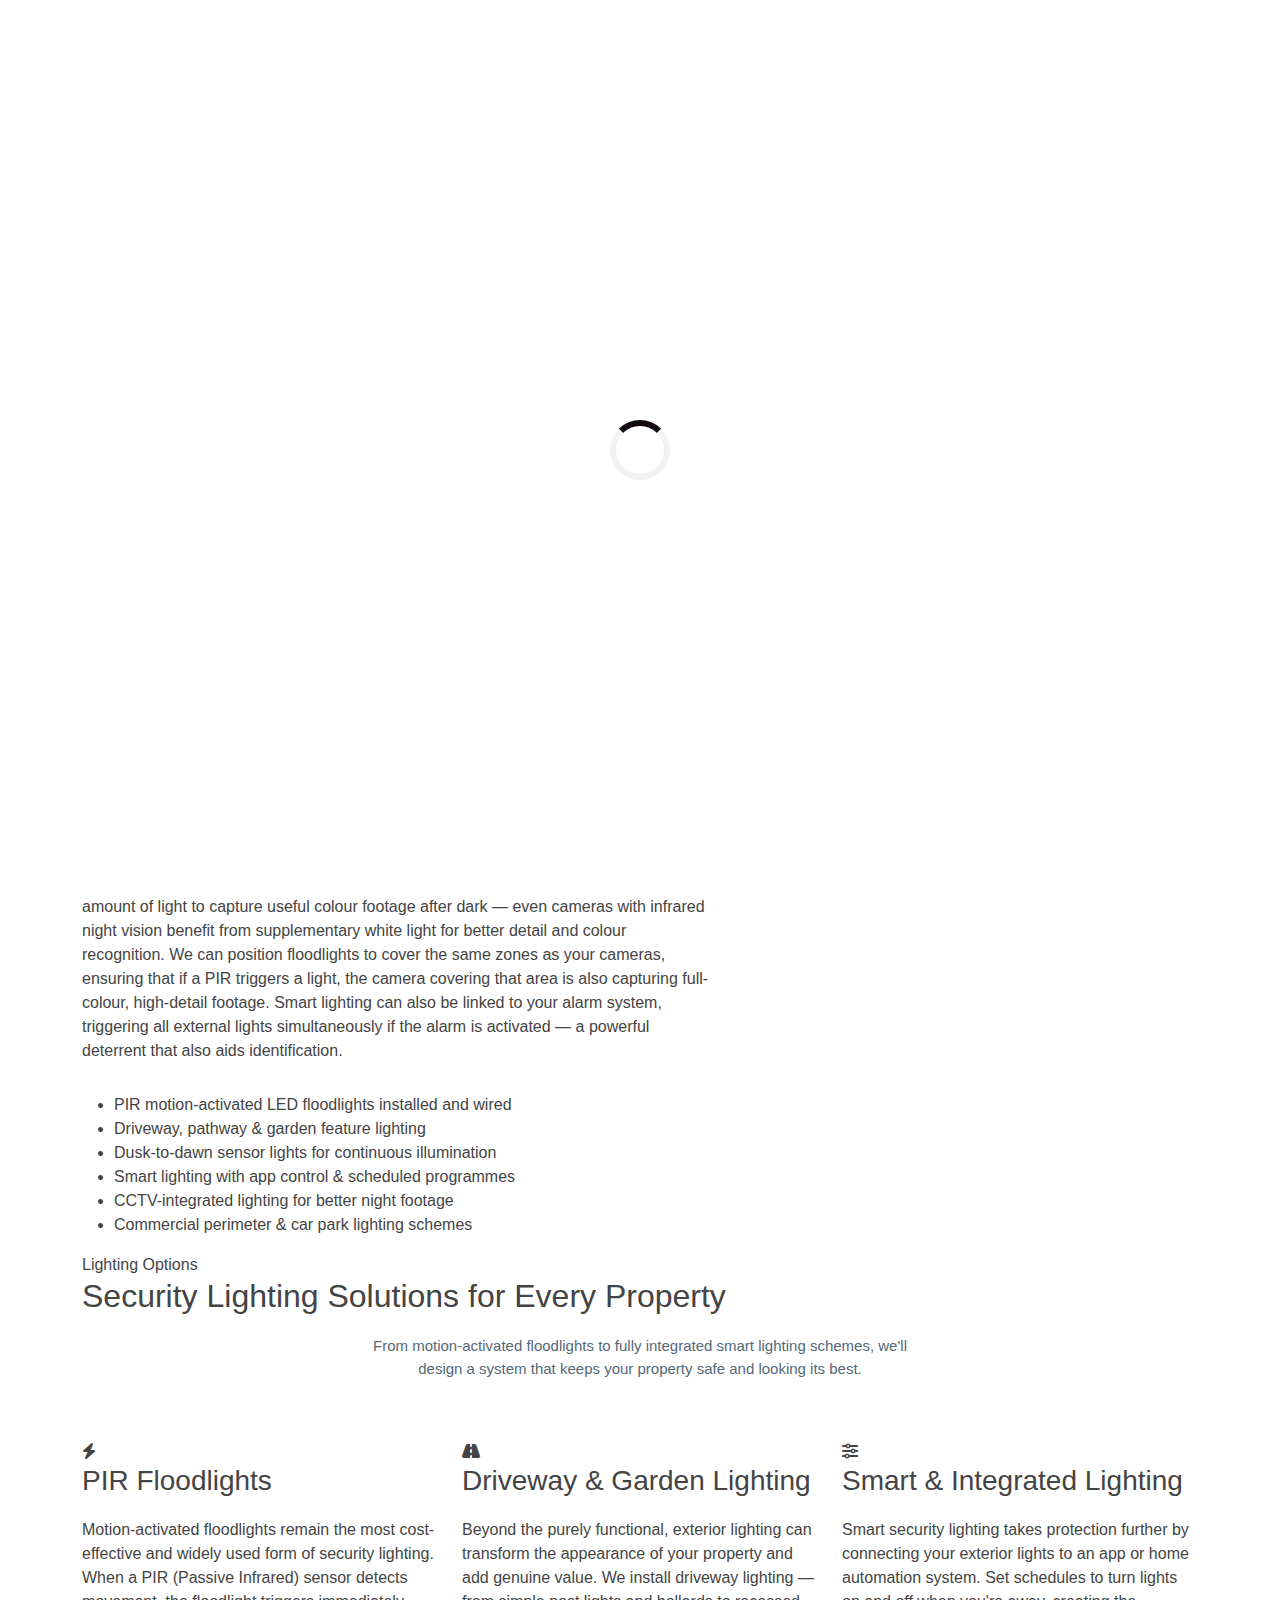
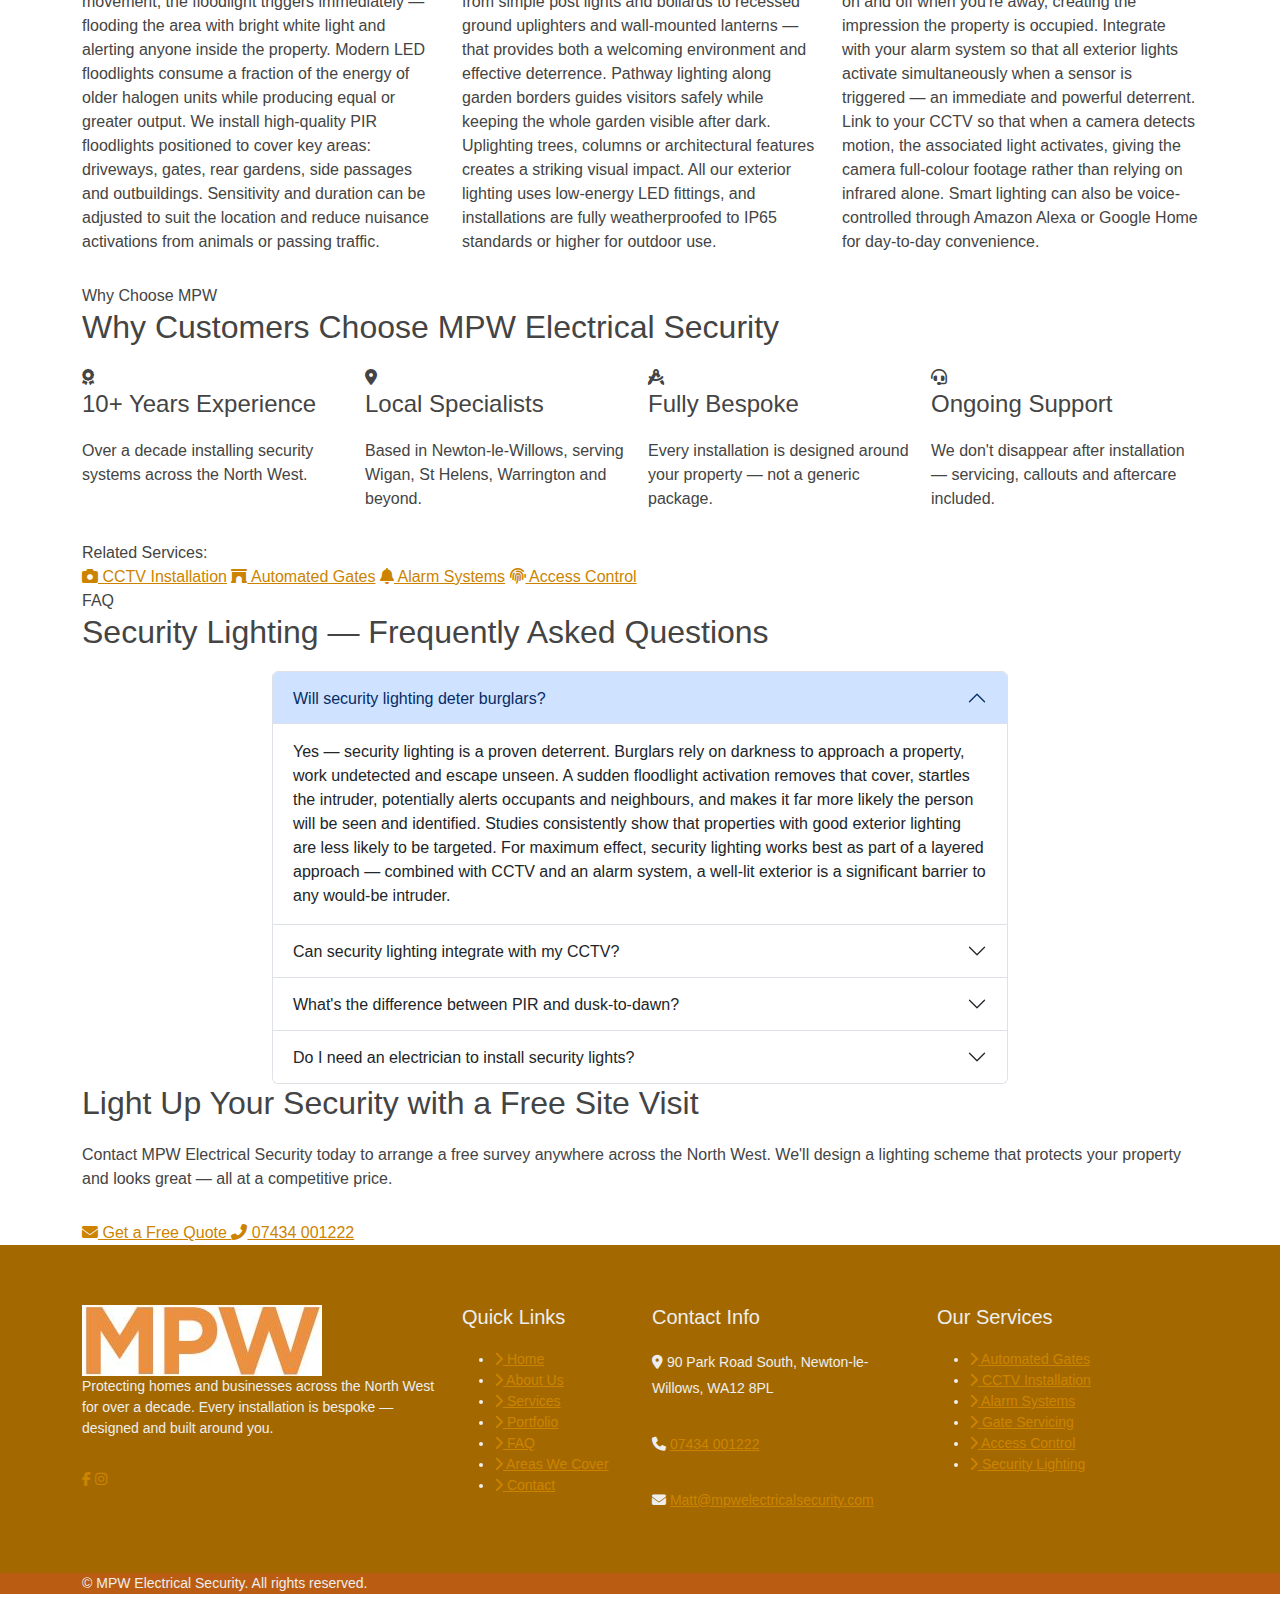
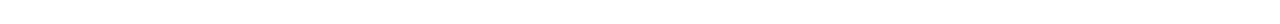
<file: security-lighting.html>
<!--
  ================================================================
  MPW Electrical Security — Security Lighting Service Page
  ================================================================
  Purpose:   Dedicated landing page for security lighting installation.
             Targets: "security lighting Wigan", "PIR floodlights North
             West", "driveway lighting installation", "garden security
             lights", etc.

  Structure (shared service page template):
    1. <head>  — meta, Service/FAQPage/BreadcrumbList JSON-LD
    2. Header  — "Security Lighting" link marked .active
    3. .page-hero — breadcrumb + H1 + CTA
    4. .intro-section — intro copy + quick enquiry sidebar
    5. .details-section — 3 lighting type cards
    6. .why-section — 4 "Why MPW" USP cards
    7. .related-pages — cross-links to other services
    8. .page-faq-section — Bootstrap accordion
    9. .page-cta-section — final CTA
   10. Footer, scripts
  ================================================================
-->
<!DOCTYPE html>
<!-- ============================================================
     MPW Electrical Security — Service Page: Security Lighting
     File: security-lighting.html
     ============================================================
     PURPOSE:
     Dedicated landing page for security and driveway lighting
     installation. This is often an add-on to gate or CCTV work.
     Targets search terms such as:
     - "security lighting Wigan"
     - "driveway lighting Wigan"
     - "PIR floodlight installation Wigan"
     - "garden security lights North West"
     - "outdoor lighting installer Wigan"
     - "motion sensor lights Wigan"

     PAGE STRUCTURE:
     1. <head>  — SEO meta, OG tags, JSON-LD Service + FAQ + Breadcrumb
     2. Header  — shared nav
     3. Page hero — breadcrumb + h1 + CTA
     4. Intro section — types of security lighting explained
     5. Detail cards — PIR floodlights, driveway lighting, garden lights
     6. Why MPW — benefits of professional installation
     7. FAQ accordion — lighting questions
     8. CTA banner
     9. Related pages bar
     10. Footer

     NOTE: Security lighting is frequently installed alongside gate
     systems and CCTV. Cross-selling opportunities are present in
     the content and the related pages bar.
     ============================================================ -->
<html lang="en">
<head>
  <meta charset="utf-8">
  <meta name="viewport" content="width=device-width, initial-scale=1">
  <title>Security Lighting Wigan | Driveway & Garden Lighting | MPW Electrical Security</title>
  <meta name="description" content="Security lighting installation in Wigan & the North West. PIR floodlights, driveway lighting and garden security lights. MPW Electrical Security — free site visit.">
  <meta name="robots" content="index, follow">
  <link rel="canonical" href="https://www.mpwelectricalsecurity.com/security-lighting.html">
  <meta property="og:type" content="website">
  <meta property="og:url" content="https://www.mpwelectricalsecurity.com/security-lighting.html">
  <meta property="og:title" content="Security Lighting Wigan | Driveway & Garden Lighting | MPW Electrical Security">
  <meta property="og:description" content="Security lighting installation in Wigan & the North West. PIR floodlights, driveway lighting and garden security lights. MPW Electrical Security — free site visit.">
  <meta property="og:image" content="https://www.mpwelectricalsecurity.com/img/aboutusgate.jpg">
  <link rel="icon" type="image/png" href="img/favicon-32x32.png" sizes="32x32">
  <link rel="apple-touch-icon" href="img/logo.png">
  <link rel="preconnect" href="https://fonts.googleapis.com">
  <link rel="preconnect" href="https://fonts.gstatic.com" crossorigin>
  <link href="https://fonts.googleapis.com/css2?family=Inter:wght@300;400;500;600;700&family=Rajdhani:wght@400;500;600;700&display=swap" rel="stylesheet">
  <link href="https://cdn.jsdelivr.net/npm/bootstrap@5.3.2/dist/css/bootstrap.min.css" rel="stylesheet">
  <link rel="stylesheet" href="https://cdnjs.cloudflare.com/ajax/libs/font-awesome/6.5.0/css/all.min.css">
  <link href="css/style.css" rel="stylesheet">
  <!-- ── Service schema: identifies this page as Security Lighting Installation offered by MPW.
       areaServed entries qualify MPW for local search pack results. -->
  <script type="application/ld+json">
  {
    "@context": "https://schema.org",
    "@type": "Service",
    "serviceType": "SecurityLightingInstallation",
    "name": "Security Lighting Installation",
    "description": "PIR floodlights, driveway lighting and integrated security lighting for homes and businesses across Wigan and the North West.",
    "provider": {
      "@type": "LocalBusiness",
      "name": "MPW Electrical Security",
      "telephone": "+447434001222",
      "address": {
        "@type": "PostalAddress",
        "streetAddress": "90 Park Road South",
        "addressLocality": "Newton-le-Willows",
        "postalCode": "WA12 8PL",
        "addressCountry": "GB"
      }
    },
    "areaServed": [
      { "@type": "City", "name": "Wigan" },
      { "@type": "City", "name": "Newton-le-Willows" },
      { "@type": "City", "name": "St Helens" },
      { "@type": "AdministrativeArea", "name": "North West England" }
    ]
  }
  </script>
  <!-- ── FAQPage schema: mirrors the accordion HTML below.
       Google may show expandable FAQ rich results in search for these questions. -->
  <script type="application/ld+json">
  {
    "@context": "https://schema.org",
    "@type": "FAQPage",
    "mainEntity": [
      {
        "@type": "Question",
        "name": "Does security lighting deter burglars?",
        "acceptedAnswer": {
          "@type": "Answer",
          "text": "Yes — security lighting is a proven deterrent. Burglars rely on darkness to approach a property, work undetected and escape unseen. A sudden floodlight activation removes that cover, startles the intruder, potentially alerts occupants and neighbours, and makes it far more likely the person will be seen and identified. Studies consistently show that properties with good exterior lighting are less likely to be targeted. For maximum effect, security lighting works best as part of a layered approach — combined with CCTV and an alarm system."
        }
      },
      {
        "@type": "Question",
        "name": "Can security lighting integrate with CCTV?",
        "acceptedAnswer": {
          "@type": "Answer",
          "text": "Yes, and this combination is highly recommended. CCTV cameras with infrared night vision can see in the dark, but the resulting footage is in black and white and lacks the fine detail needed for reliable identification. When white-light security lighting is added to the same zone, the camera captures full-colour, high-definition footage — making it far more useful if footage is ever needed by police. We regularly install security lighting alongside CCTV systems, ensuring the lighting coverage matches the camera field of view."
        }
      },
      {
        "@type": "Question",
        "name": "What's the difference between PIR and dusk-to-dawn security lighting?",
        "acceptedAnswer": {
          "@type": "Answer",
          "text": "A PIR (Passive Infrared) sensor detects movement and body heat — when something moves through its detection zone, the light switches on for a set period then off again. This is ideal for deterrence because the sudden activation is startling. A dusk-to-dawn sensor detects ambient light levels — it switches the light on automatically when it gets dark and off again at dawn, keeping an area continuously lit throughout the night. Many installations combine both types for maximum coverage."
        }
      },
      {
        "@type": "Question",
        "name": "Do I need an electrician to install security lights?",
        "acceptedAnswer": {
          "@type": "Answer",
          "text": "For mains-powered security lighting — which is the standard for hardwired floodlights, driveway lights and professionally installed exterior systems — yes, you need a qualified electrician or electrically competent installer. Mains outdoor wiring must comply with BS 7671 wiring regulations and may need to be notified under Part P of the Building Regulations. As a professional security installer with full electrical competence, MPW handles all aspects of wiring and compliance."
        }
      }
    ]
  }
  </script>
  <!-- ── BreadcrumbList schema: shows "Home › Security Lighting" in Google snippets. -->
  <script type="application/ld+json">
  {
    "@context": "https://schema.org",
    "@type": "BreadcrumbList",
    "itemListElement": [
      {
        "@type": "ListItem",
        "position": 1,
        "name": "Home",
        "item": "https://www.mpwelectricalsecurity.com/"
      },
      {
        "@type": "ListItem",
        "position": 2,
        "name": "Security Lighting",
        "item": "https://www.mpwelectricalsecurity.com/security-lighting.html"
      }
    ]
  }
  </script>
</head>
<body>

  <!-- Preloader: faded out by main.js after 600 ms -->
  <div id="preloader"><div class="preloader-spinner"></div></div>
  <!-- ======= Header / Navigation =======
       "Services" parent + "Security Lighting" dropdown item both carry class="active". -->
  <header id="header">
    <nav class="navbar navbar-expand-lg">
      <div class="container">
        <a class="navbar-brand" href="index.html">
          <img src="img/logo.png" alt="MPW Electrical Security" class="logo-img">
        </a>
        <button class="navbar-toggler" type="button" aria-label="Toggle navigation" id="navToggle">
          <span class="hamburger-line"></span>
          <span class="hamburger-line"></span>
          <span class="hamburger-line"></span>
        </button>
        <div class="navbar-collapse-custom" id="navMenu">
          <ul class="nav-links">
            <li><a class="nav-link" href="index.html">Home</a></li>
            <li><a class="nav-link" href="index.html#about">About Us</a></li>
            <li class="nav-item-dropdown">
              <a class="nav-link active" href="index.html#services">Services <i class="fas fa-chevron-down nav-caret"></i></a>
              <ul class="nav-dropdown">
                <li><a href="automated-gates.html"><i class="fas fa-archway"></i> Automated Gates</a></li>
                <li><a href="cctv-installation.html"><i class="fas fa-camera"></i> CCTV Installation</a></li>
                <li><a href="alarm-systems.html"><i class="fas fa-bell"></i> Alarm Systems</a></li>
                <li><a href="gate-servicing.html"><i class="fas fa-screwdriver-wrench"></i> Gate Servicing</a></li>
                <li><a href="access-control.html"><i class="fas fa-fingerprint"></i> Access Control</a></li>
                <!-- class="active" marks the current page in the dropdown -->
                <li><a href="security-lighting.html" class="active"><i class="fas fa-lightbulb"></i> Security Lighting</a></li>
              </ul>
            </li>
            <li><a class="nav-link" href="index.html#portfolio">Portfolio</a></li>
            <li><a class="nav-link" href="index.html#faq">FAQ</a></li>
            <li><a class="nav-link" href="index.html#areas">Areas</a></li>
            <li><a class="nav-link" href="blog/">Blog</a></li>
            <li><a class="nav-link btn-nav-contact" href="index.html#contact">Contact Us</a></li>
          </ul>
        </div>
      </div>
    </nav>
  </header>

  <!-- ======= Page Hero =======
       Dark inner-page hero with breadcrumb, H1, sub-headline and two CTAs. -->
  <section class="page-hero">
    <div class="container">
      <div class="page-hero-content">
        <nav class="breadcrumb-nav" aria-label="Breadcrumb">
          <a href="index.html">Home</a>
          <i class="fas fa-chevron-right bc-sep"></i>
          <span class="bc-current">Security Lighting</span>
        </nav>
        <h1>Security Lighting Installation in Wigan &amp; the North West</h1>
        <p class="page-hero-sub">Strategically placed security lighting deters intruders, enhances kerb appeal and can be integrated with your CCTV and alarm system — all installed by MPW Electrical Security.</p>
        <div class="page-hero-actions">
          <a href="index.html#contact" class="btn btn-gold">
            <span>Get a Free Quote</span>
            <i class="fas fa-arrow-right"></i>
          </a>
          <p class="hero-phone">
            <i class="fas fa-phone-alt"></i>
            <a href="tel:07434001222">07434 001222</a>
          </p>
        </div>
      </div>
    </div>
  </section>

  <main>
    <!-- ======= Introduction =======
         7/5 col split: copy left + quick enquiry sidebar right. -->
    <section class="intro-section">
      <div class="container">
        <div class="row g-5 align-items-start">
          <div class="col-lg-7 reveal-left">
            <span class="section-tag">Security Lighting</span>
            <h2 class="mt-2 mb-4">Professionally Installed Security Lighting That Works</h2>
            <p class="intro-lead">Security lighting serves a dual purpose — it deters intruders by removing the cover of darkness, and it enhances your property's appearance and usability after dark. Research shows that well-lit properties are significantly less likely to be targeted by burglars, who rely on darkness to approach and work undetected. MPW Electrical Security install security lighting across Wigan and the North West, from simple PIR floodlights to fully integrated smart lighting systems that work in tandem with your CCTV and alarm.</p>
            <p>We install a range of lighting solutions to suit different properties and budgets. For most homes, a combination of motion-activated PIR floodlights covering the front and rear of the property, with dusk-to-dawn ambient lighting on the driveway and porch, provides excellent deterrence and practical illumination. For larger properties or commercial premises, we design perimeter lighting schemes that ensure all vulnerable areas are covered, eliminating dark spots that could be exploited. Pathway and driveway lighting not only improves security but also adds significant kerb appeal, and low-energy LED fittings mean running costs are minimal.</p>
            <p>Security lighting integrates particularly well with CCTV. Cameras need a minimum amount of light to capture useful colour footage after dark — even cameras with infrared night vision benefit from supplementary white light for better detail and colour recognition. We can position floodlights to cover the same zones as your cameras, ensuring that if a PIR triggers a light, the camera covering that area is also capturing full-colour, high-detail footage. Smart lighting can also be linked to your alarm system, triggering all external lights simultaneously if the alarm is activated — a powerful deterrent that also aids identification.</p>
            <ul class="check-list mt-3">
              <li>PIR motion-activated LED floodlights installed and wired</li>
              <li>Driveway, pathway &amp; garden feature lighting</li>
              <li>Dusk-to-dawn sensor lights for continuous illumination</li>
              <li>Smart lighting with app control &amp; scheduled programmes</li>
              <li>CCTV-integrated lighting for better night footage</li>
              <li>Commercial perimeter &amp; car park lighting schemes</li>
            </ul>
          </div>
          <div class="col-lg-5 reveal-right">
            <div class="quick-enquiry">
              <h4>Quick Enquiry</h4>
              <div class="contact-info-item mb-3">
                <div class="contact-icon"><i class="fas fa-phone"></i></div>
                <div>
                  <h5>Call Us Direct</h5>
                  <p><a href="tel:07434001222">07434 001222</a></p>
                </div>
              </div>
              <div class="contact-info-item mb-3">
                <div class="contact-icon"><i class="fas fa-envelope"></i></div>
                <div>
                  <h5>Email Us</h5>
                  <p><a href="mailto:Matt@mpwelectricalsecurity.com">Matt@mpwelectricalsecurity.com</a></p>
                </div>
              </div>
              <div class="contact-info-item mb-4">
                <div class="contact-icon"><i class="fas fa-location-dot"></i></div>
                <div>
                  <h5>Based In</h5>
                  <p>Newton-le-Willows, WA12 8PL</p>
                </div>
              </div>
              <a href="index.html#contact" class="btn btn-gold w-100 justify-content-center">
                <span>Get a Free Quote</span>
                <i class="fas fa-arrow-right"></i>
              </a>
            </div>
          </div>
        </div>
      </div>
    </section>

    <!-- ======= Detail Cards =======
         Three cards explaining the main security lighting options available. -->
    <section class="details-section">
      <div class="container">
        <div class="section-header reveal-up">
          <span class="section-tag">Lighting Options</span>
          <h2>Security Lighting Solutions for Every Property</h2>
          <div class="section-divider"></div>
          <p>From motion-activated floodlights to fully integrated smart lighting schemes, we'll design a system that keeps your property safe and looking its best.</p>
        </div>
        <div class="row g-4">
          <div class="col-lg-4 col-md-6 reveal-up">
            <div class="detail-card">
              <div class="detail-card-icon">
                <i class="fas fa-bolt"></i>
              </div>
              <h3>PIR Floodlights</h3>
              <p>Motion-activated floodlights remain the most cost-effective and widely used form of security lighting. When a PIR (Passive Infrared) sensor detects movement, the floodlight triggers immediately — flooding the area with bright white light and alerting anyone inside the property. Modern LED floodlights consume a fraction of the energy of older halogen units while producing equal or greater output. We install high-quality PIR floodlights positioned to cover key areas: driveways, gates, rear gardens, side passages and outbuildings. Sensitivity and duration can be adjusted to suit the location and reduce nuisance activations from animals or passing traffic.</p>
            </div>
          </div>
          <div class="col-lg-4 col-md-6 reveal-up" style="--delay:.1s">
            <div class="detail-card">
              <div class="detail-card-icon">
                <i class="fas fa-road"></i>
              </div>
              <h3>Driveway &amp; Garden Lighting</h3>
              <p>Beyond the purely functional, exterior lighting can transform the appearance of your property and add genuine value. We install driveway lighting — from simple post lights and bollards to recessed ground uplighters and wall-mounted lanterns — that provides both a welcoming environment and effective deterrence. Pathway lighting along garden borders guides visitors safely while keeping the whole garden visible after dark. Uplighting trees, columns or architectural features creates a striking visual impact. All our exterior lighting uses low-energy LED fittings, and installations are fully weatherproofed to IP65 standards or higher for outdoor use.</p>
            </div>
          </div>
          <div class="col-lg-4 col-md-6 reveal-up" style="--delay:.2s">
            <div class="detail-card">
              <div class="detail-card-icon">
                <i class="fas fa-sliders"></i>
              </div>
              <h3>Smart &amp; Integrated Lighting</h3>
              <p>Smart security lighting takes protection further by connecting your exterior lights to an app or home automation system. Set schedules to turn lights on and off when you're away, creating the impression the property is occupied. Integrate with your alarm system so that all exterior lights activate simultaneously when a sensor is triggered — an immediate and powerful deterrent. Link to your CCTV so that when a camera detects motion, the associated light activates, giving the camera full-colour footage rather than relying on infrared alone. Smart lighting can also be voice-controlled through Amazon Alexa or Google Home for day-to-day convenience.</p>
            </div>
          </div>
        </div>
      </div>
    </section>

    <!-- ======= Why MPW =======
         4 benefit cards (2×2 tablet, 4-across desktop). -->
    <section class="why-section">
      <div class="container">
        <div class="section-header reveal-up">
          <span class="section-tag">Why Choose MPW</span>
          <h2>Why Customers Choose MPW Electrical Security</h2>
          <div class="section-divider"></div>
        </div>
        <div class="row g-3">
          <div class="col-6 col-lg-3 reveal-up">
            <div class="why-card">
              <div class="why-icon"><i class="fas fa-award"></i></div>
              <h4>10+ Years Experience</h4>
              <p>Over a decade installing security systems across the North West.</p>
            </div>
          </div>
          <div class="col-6 col-lg-3 reveal-up" style="--delay:.1s">
            <div class="why-card">
              <div class="why-icon"><i class="fas fa-location-dot"></i></div>
              <h4>Local Specialists</h4>
              <p>Based in Newton-le-Willows, serving Wigan, St Helens, Warrington and beyond.</p>
            </div>
          </div>
          <div class="col-6 col-lg-3 reveal-up" style="--delay:.2s">
            <div class="why-card">
              <div class="why-icon"><i class="fas fa-drafting-compass"></i></div>
              <h4>Fully Bespoke</h4>
              <p>Every installation is designed around your property — not a generic package.</p>
            </div>
          </div>
          <div class="col-6 col-lg-3 reveal-up" style="--delay:.3s">
            <div class="why-card">
              <div class="why-icon"><i class="fas fa-headset"></i></div>
              <h4>Ongoing Support</h4>
              <p>We don't disappear after installation — servicing, callouts and aftercare included.</p>
            </div>
          </div>
        </div>
      </div>
    </section>

    <!-- ======= Related Services bar =======
         Cross-links to related services; internal SEO + UX. -->
    <div class="related-pages">
      <div class="container">
        <div class="related-pages-inner">
          <span class="related-pages-label">Related Services:</span>
          <div class="related-pages-links">
            <a href="cctv-installation.html"><i class="fas fa-camera"></i> CCTV Installation</a>
            <a href="automated-gates.html"><i class="fas fa-archway"></i> Automated Gates</a>
            <a href="alarm-systems.html"><i class="fas fa-bell"></i> Alarm Systems</a>
            <a href="access-control.html"><i class="fas fa-fingerprint"></i> Access Control</a>
          </div>
        </div>
      </div>
    </div>

    <!-- ======= FAQ =======
         Bootstrap accordion. Questions mirror FAQPage schema above. -->
    <section class="page-faq-section">
      <div class="container">
        <div class="section-header reveal-up">
          <span class="section-tag">FAQ</span>
          <h2>Security Lighting — Frequently Asked Questions</h2>
          <div class="section-divider"></div>
        </div>
        <div class="row justify-content-center">
          <div class="col-lg-8 reveal-up">
            <div class="accordion faq-accordion" id="pageFaqAccordion">
              <div class="accordion-item">
                <h3 class="accordion-header" id="pfaq1-head">
                  <button class="accordion-button" type="button" data-bs-toggle="collapse" data-bs-target="#pfaq1" aria-expanded="true" aria-controls="pfaq1">
                    Will security lighting deter burglars?
                  </button>
                </h3>
                <div id="pfaq1" class="accordion-collapse collapse show" aria-labelledby="pfaq1-head" data-bs-parent="#pageFaqAccordion">
                  <div class="accordion-body">
                    Yes — security lighting is a proven deterrent. Burglars rely on darkness to approach a property, work undetected and escape unseen. A sudden floodlight activation removes that cover, startles the intruder, potentially alerts occupants and neighbours, and makes it far more likely the person will be seen and identified. Studies consistently show that properties with good exterior lighting are less likely to be targeted. For maximum effect, security lighting works best as part of a layered approach — combined with CCTV and an alarm system, a well-lit exterior is a significant barrier to any would-be intruder.
                  </div>
                </div>
              </div>
              <div class="accordion-item">
                <h3 class="accordion-header" id="pfaq2-head">
                  <button class="accordion-button collapsed" type="button" data-bs-toggle="collapse" data-bs-target="#pfaq2" aria-expanded="false" aria-controls="pfaq2">
                    Can security lighting integrate with my CCTV?
                  </button>
                </h3>
                <div id="pfaq2" class="accordion-collapse collapse" aria-labelledby="pfaq2-head" data-bs-parent="#pageFaqAccordion">
                  <div class="accordion-body">
                    Yes, and this combination is highly recommended. CCTV cameras with infrared night vision can see in the dark, but the resulting footage is in black and white and lacks the fine detail needed for reliable identification. When white-light security lighting is added to the same zone, the camera captures full-colour, high-definition footage — making it far more useful if footage is ever needed by police. We regularly install security lighting alongside CCTV systems, positioning lights and cameras to work together and ensuring the lighting coverage matches the camera field of view.
                  </div>
                </div>
              </div>
              <div class="accordion-item">
                <h3 class="accordion-header" id="pfaq3-head">
                  <button class="accordion-button collapsed" type="button" data-bs-toggle="collapse" data-bs-target="#pfaq3" aria-expanded="false" aria-controls="pfaq3">
                    What's the difference between PIR and dusk-to-dawn?
                  </button>
                </h3>
                <div id="pfaq3" class="accordion-collapse collapse" aria-labelledby="pfaq3-head" data-bs-parent="#pageFaqAccordion">
                  <div class="accordion-body">
                    A PIR (Passive Infrared) sensor detects movement and body heat — when something moves through its detection zone, the light switches on for a set period and then off again. This is ideal for deterrence because the sudden activation is startling and draws attention. A dusk-to-dawn sensor (photocell) detects ambient light levels — it switches the light on automatically when it gets dark and off again at dawn, keeping an area continuously lit throughout the night. Both have their uses, and many installations combine both — continuous dusk-to-dawn ambient lighting on driveways or porches, with brighter PIR floodlights covering the perimeter.
                  </div>
                </div>
              </div>
              <div class="accordion-item">
                <h3 class="accordion-header" id="pfaq4-head">
                  <button class="accordion-button collapsed" type="button" data-bs-toggle="collapse" data-bs-target="#pfaq4" aria-expanded="false" aria-controls="pfaq4">
                    Do I need an electrician to install security lights?
                  </button>
                </h3>
                <div id="pfaq4" class="accordion-collapse collapse" aria-labelledby="pfaq4-head" data-bs-parent="#pageFaqAccordion">
                  <div class="accordion-body">
                    For mains-powered security lighting — which is the standard for hardwired floodlights, driveway lights and professionally installed exterior systems — yes, you need a qualified electrician or electrically competent installer. Mains outdoor wiring must comply with BS 7671 wiring regulations and may need to be notified to your local authority under Part P of the Building Regulations. As a professional security installer with full electrical competence, MPW handles all aspects of wiring and compliance, giving you peace of mind that the installation is safe, weatherproof and to the required standard.
                  </div>
                </div>
              </div>
            </div>
          </div>
        </div>
      </div>
    </section>

    <!-- ======= Bottom CTA =======
         Full-width conversion section with form link + phone buttons. -->
    <section class="page-cta-section">
      <div class="container">
        <h2>Light Up Your Security with a Free Site Visit</h2>
        <p>Contact MPW Electrical Security today to arrange a free survey anywhere across the North West. We'll design a lighting scheme that protects your property and looks great — all at a competitive price.</p>
        <div class="page-cta-actions">
          <a href="index.html#contact" class="btn-cta-white">
            <i class="fas fa-envelope"></i> Get a Free Quote
          </a>
          <a href="tel:07434001222" class="btn-cta-outline">
            <i class="fas fa-phone-alt"></i> 07434 001222
          </a>
        </div>
      </div>
    </section>
  </main>

  <!-- ======= Footer =======
       4-column layout. Fourth column = "Our Services" links. -->
  <footer id="footer">
    <div class="footer-top">
      <div class="container">
        <div class="row g-4">
          <div class="col-lg-4 col-md-6">
            <div class="footer-brand">
              <img src="img/logo.png" alt="MPW Electrical Security" class="footer-logo">
              <p>Protecting homes and businesses across the North West for over a decade. Every installation is bespoke — designed and built around you.</p>
              <div class="footer-social">
                <a href="https://www.facebook.com/mpwelec/" target="_blank" rel="noopener" aria-label="Facebook"><i class="fab fa-facebook-f"></i></a>
                <a href="https://www.instagram.com/mpwsecurity/" target="_blank" rel="noopener" aria-label="Instagram"><i class="fab fa-instagram"></i></a>
              </div>
            </div>
          </div>
          <div class="col-lg-2 col-md-6">
            <h5>Quick Links</h5>
            <ul class="footer-links">
              <li><a href="index.html"><i class="fas fa-chevron-right"></i> Home</a></li>
              <li><a href="index.html#about"><i class="fas fa-chevron-right"></i> About Us</a></li>
              <li><a href="index.html#services"><i class="fas fa-chevron-right"></i> Services</a></li>
              <li><a href="index.html#portfolio"><i class="fas fa-chevron-right"></i> Portfolio</a></li>
              <li><a href="index.html#faq"><i class="fas fa-chevron-right"></i> FAQ</a></li>
              <li><a href="index.html#areas"><i class="fas fa-chevron-right"></i> Areas We Cover</a></li>
              <li><a href="index.html#contact"><i class="fas fa-chevron-right"></i> Contact</a></li>
            </ul>
          </div>
          <div class="col-lg-3 col-md-6">
            <h5>Contact Info</h5>
            <div class="footer-contact">
              <p><i class="fas fa-location-dot"></i> 90 Park Road South, Newton-le-Willows, WA12 8PL</p>
              <p><i class="fas fa-phone"></i> <a href="tel:07434001222">07434 001222</a></p>
              <p><i class="fas fa-envelope"></i> <a href="mailto:Matt@mpwelectricalsecurity.com">Matt@mpwelectricalsecurity.com</a></p>
            </div>
          </div>
          <div class="col-lg-3 col-md-6">
            <h5>Our Services</h5>
            <ul class="footer-links">
              <li><a href="automated-gates.html"><i class="fas fa-chevron-right"></i> Automated Gates</a></li>
              <li><a href="cctv-installation.html"><i class="fas fa-chevron-right"></i> CCTV Installation</a></li>
              <li><a href="alarm-systems.html"><i class="fas fa-chevron-right"></i> Alarm Systems</a></li>
              <li><a href="gate-servicing.html"><i class="fas fa-chevron-right"></i> Gate Servicing</a></li>
              <li><a href="access-control.html"><i class="fas fa-chevron-right"></i> Access Control</a></li>
              <li><a href="security-lighting.html"><i class="fas fa-chevron-right"></i> Security Lighting</a></li>
            </ul>
          </div>
        </div>
      </div>
    </div>
    <div class="footer-bottom">
      <div class="container">
        <p>&copy; <span id="year"></span> MPW Electrical Security. All rights reserved.</p>
      </div>
    </div>
  </footer>
  <a href="#" class="back-to-top" id="backToTop" aria-label="Back to top">
    <i class="fas fa-chevron-up"></i>
  </a>
  <!-- Bootstrap JS for FAQ accordion. main.js for nav, preloader, scroll behaviours. -->
  <script src="https://cdn.jsdelivr.net/npm/bootstrap@5.3.2/dist/js/bootstrap.bundle.min.js"></script>
  <script src="js/main.js"></script>
</body>
</html>
</file>
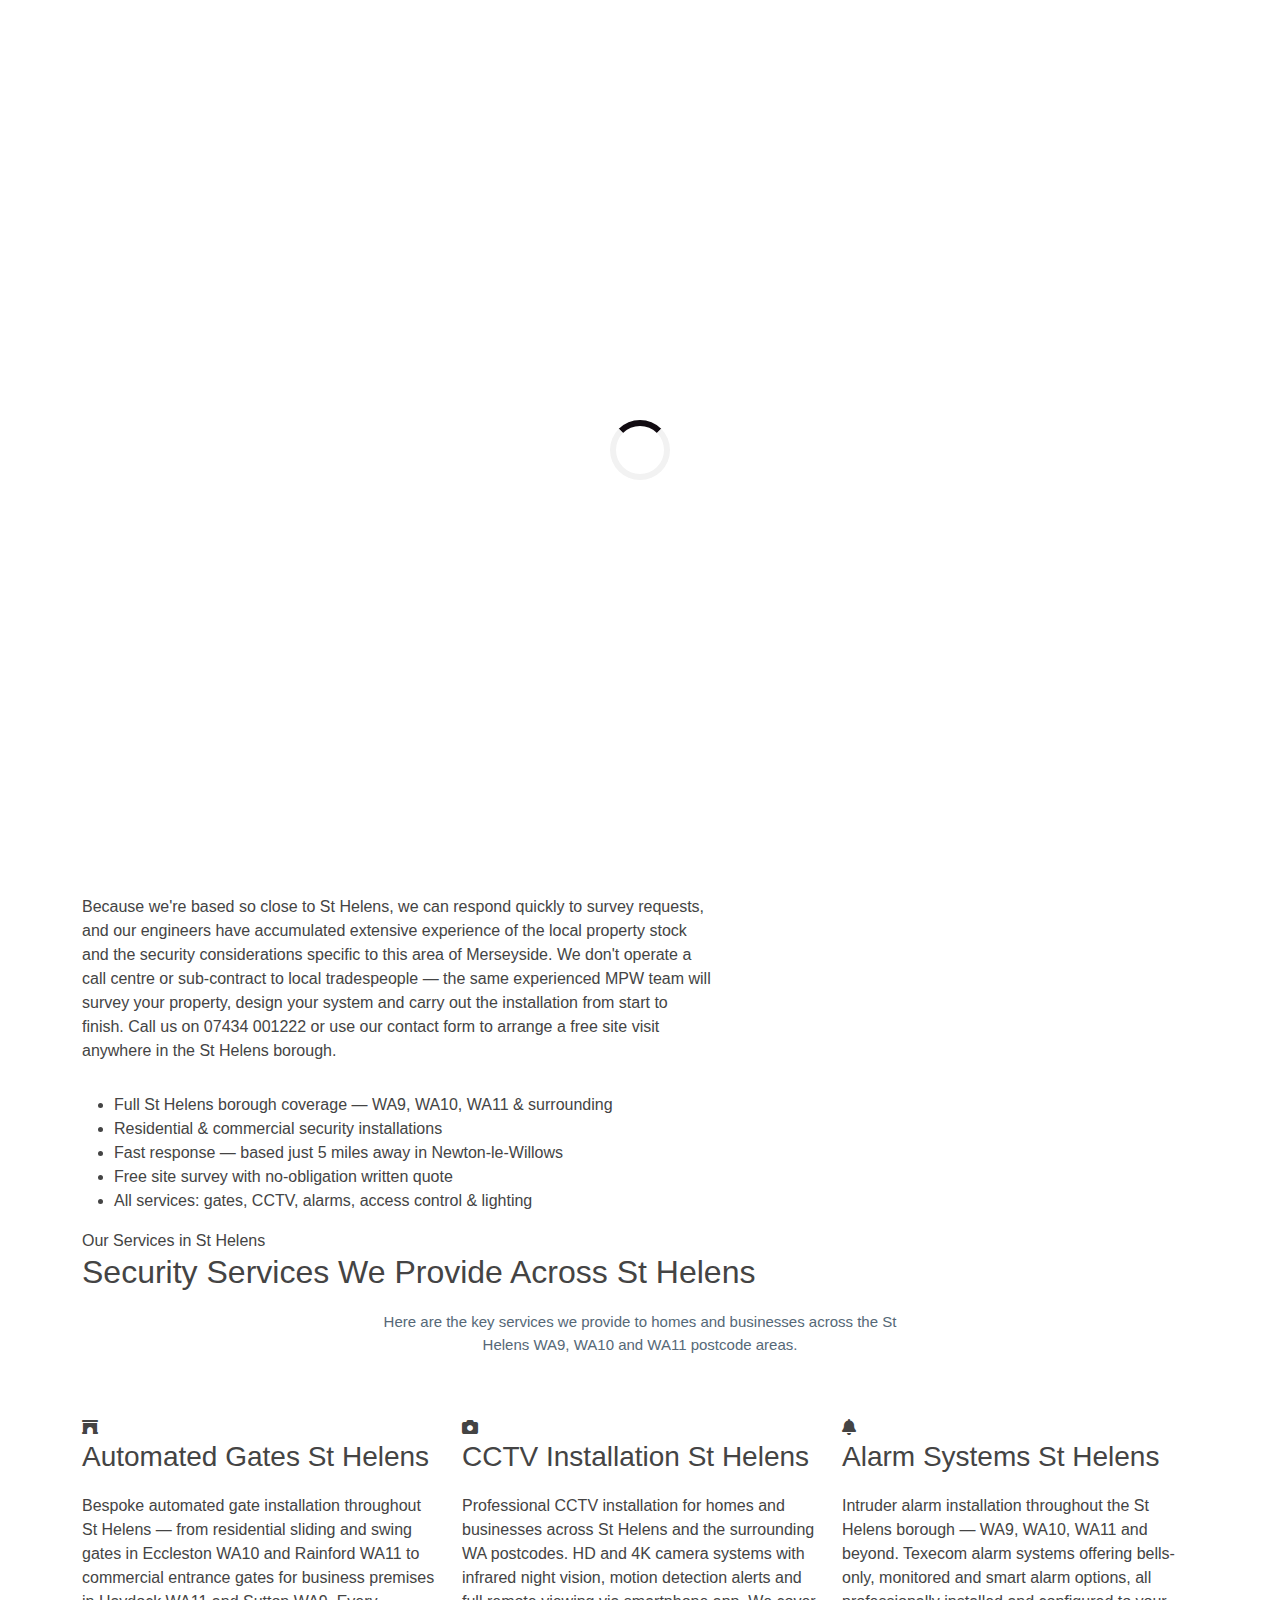
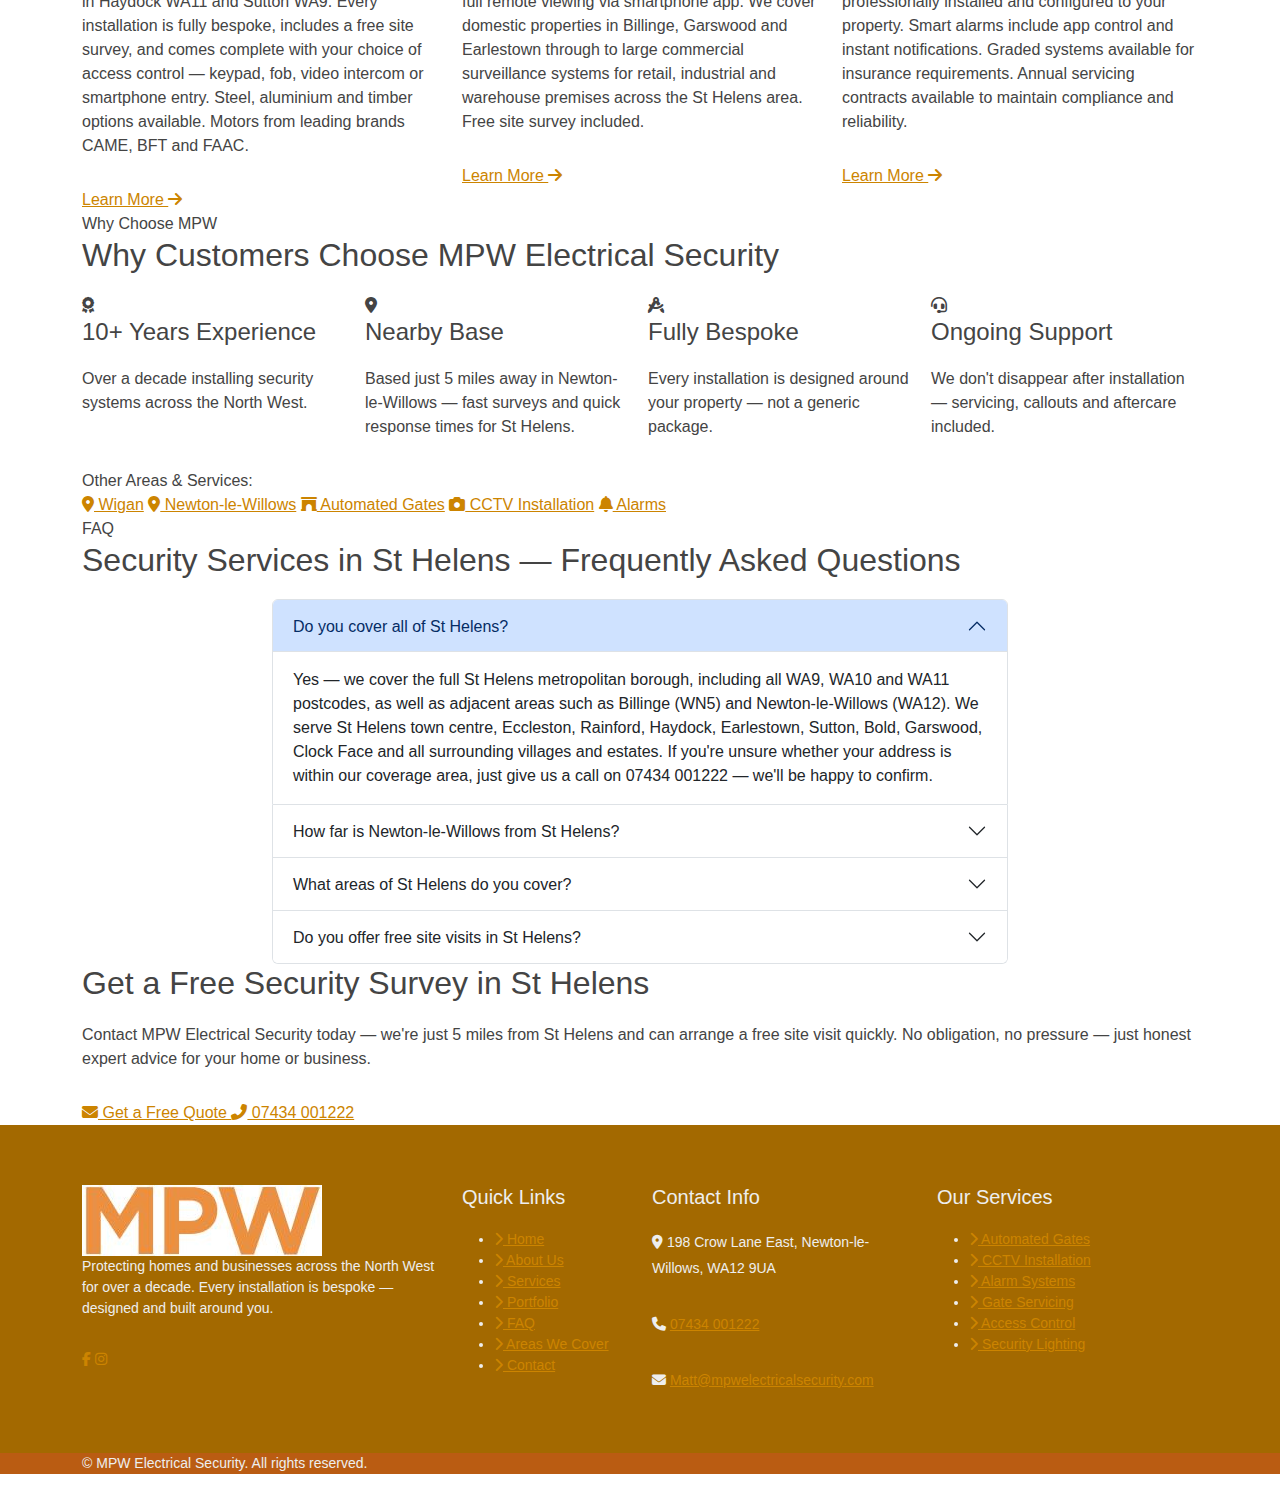
<file: st-helens.html>
<!DOCTYPE html>
<html lang="en">
<head>
  <meta charset="utf-8">
  <meta name="viewport" content="width=device-width, initial-scale=1">
  <title>Security Specialists St Helens | Automated Gates, CCTV & Alarms | MPW Electrical Security</title>
  <meta name="description" content="MPW Electrical Security install automated gates, CCTV, alarms and access control across St Helens. Covering WA9–WA11. Free site visit — call 07434 001222.">
  <meta name="robots" content="index, follow">
  <link rel="canonical" href="https://www.mpwelectricalsecurity.com/st-helens.html">
  <meta property="og:type" content="website">
  <meta property="og:url" content="https://www.mpwelectricalsecurity.com/st-helens.html">
  <meta property="og:title" content="Security Specialists St Helens | Automated Gates, CCTV & Alarms | MPW Electrical Security">
  <meta property="og:description" content="MPW Electrical Security install automated gates, CCTV, alarms and access control across St Helens. Covering WA9–WA11. Free site visit — call 07434 001222.">
  <meta property="og:image" content="https://www.mpwelectricalsecurity.com/img/aboutusgate.jpg">
  <link rel="icon" type="image/png" href="img/favicon-32x32.png" sizes="32x32">
  <link rel="apple-touch-icon" href="img/logo.png">
  <link rel="preconnect" href="https://fonts.googleapis.com">
  <link rel="preconnect" href="https://fonts.gstatic.com" crossorigin>
  <link href="https://fonts.googleapis.com/css2?family=Inter:wght@300;400;500;600;700&family=Rajdhani:wght@400;500;600;700&display=swap" rel="stylesheet">
  <link href="https://cdn.jsdelivr.net/npm/bootstrap@5.3.2/dist/css/bootstrap.min.css" rel="stylesheet">
  <link rel="stylesheet" href="https://cdnjs.cloudflare.com/ajax/libs/font-awesome/6.5.0/css/all.min.css">
  <link href="css/style.css" rel="stylesheet">
  <script type="application/ld+json">
  {
    "@context": "https://schema.org",
    "@type": "Service",
    "name": "Security Installation Services in St Helens",
    "description": "MPW Electrical Security install automated gates, CCTV, alarms and access control across St Helens WA9-WA11.",
    "provider": {
      "@type": "LocalBusiness",
      "name": "MPW Electrical Security",
      "telephone": "+447434001222",
      "address": {
        "@type": "PostalAddress",
        "streetAddress": "198 Crow Lane East",
        "addressLocality": "Newton-le-Willows",
        "postalCode": "WA12 9UA",
        "addressCountry": "GB"
      }
    },
    "areaServed": [
      { "@type": "City", "name": "St Helens" },
      { "@type": "Place", "name": "Rainford" },
      { "@type": "Place", "name": "Billinge" },
      { "@type": "Place", "name": "Haydock" },
      { "@type": "Place", "name": "Earlestown" },
      { "@type": "Place", "name": "Eccleston" },
      { "@type": "AdministrativeArea", "name": "WA9" },
      { "@type": "AdministrativeArea", "name": "WA10" },
      { "@type": "AdministrativeArea", "name": "WA11" }
    ]
  }
  </script>
</head>
<body>

  <div id="preloader"><div class="preloader-spinner"></div></div>
  <header id="header">
    <nav class="navbar navbar-expand-lg">
      <div class="container">
        <a class="navbar-brand" href="index.html">
          <img src="img/logo.png" alt="MPW Electrical Security" class="logo-img">
        </a>
        <button class="navbar-toggler" type="button" aria-label="Toggle navigation" id="navToggle">
          <span class="hamburger-line"></span>
          <span class="hamburger-line"></span>
          <span class="hamburger-line"></span>
        </button>
        <div class="navbar-collapse-custom" id="navMenu">
          <ul class="nav-links">
            <li><a class="nav-link" href="index.html">Home</a></li>
            <li><a class="nav-link" href="index.html#about">About Us</a></li>
            <li class="nav-item-dropdown">
              <a class="nav-link" href="index.html#services">Services <i class="fas fa-chevron-down nav-caret"></i></a>
              <ul class="nav-dropdown">
                <li><a href="automated-gates.html"><i class="fas fa-archway"></i> Automated Gates</a></li>
                <li><a href="cctv-installation.html"><i class="fas fa-camera"></i> CCTV Installation</a></li>
                <li><a href="alarm-systems.html"><i class="fas fa-bell"></i> Alarm Systems</a></li>
                <li><a href="gate-servicing.html"><i class="fas fa-screwdriver-wrench"></i> Gate Servicing</a></li>
                <li><a href="access-control.html"><i class="fas fa-fingerprint"></i> Access Control</a></li>
                <li><a href="security-lighting.html"><i class="fas fa-lightbulb"></i> Security Lighting</a></li>
              </ul>
            </li>
            <li><a class="nav-link" href="index.html#portfolio">Portfolio</a></li>
            <li><a class="nav-link" href="index.html#faq">FAQ</a></li>
            <li><a class="nav-link" href="index.html#areas">Areas</a></li>
            <li><a class="nav-link btn-nav-contact" href="index.html#contact">Contact Us</a></li>
          </ul>
        </div>
      </div>
    </nav>
  </header>

  <!-- Page Hero -->
  <section class="page-hero">
    <div class="container">
      <div class="page-hero-content">
        <nav class="breadcrumb-nav" aria-label="Breadcrumb">
          <a href="index.html">Home</a>
          <i class="fas fa-chevron-right bc-sep"></i>
          <span>Areas</span>
          <i class="fas fa-chevron-right bc-sep"></i>
          <span class="bc-current">St Helens</span>
        </nav>
        <h1>Security Installation Services in St Helens</h1>
        <p class="page-hero-sub">From automated driveway gates to CCTV and intruder alarms, MPW Electrical Security provide expert security installations across St Helens and the surrounding area.</p>
        <div class="page-hero-actions">
          <a href="index.html#contact" class="btn btn-gold">
            <span>Get a Free Quote</span>
            <i class="fas fa-arrow-right"></i>
          </a>
          <p class="hero-phone">
            <i class="fas fa-phone-alt"></i>
            <a href="tel:07434001222">07434 001222</a>
          </p>
        </div>
      </div>
    </div>
  </section>

  <main>
    <!-- Introduction -->
    <section class="intro-section">
      <div class="container">
        <div class="row g-5 align-items-start">
          <div class="col-lg-7 reveal-left">
            <span class="section-tag">St Helens Coverage</span>
            <h2 class="mt-2 mb-4">Your Local Security Specialists Across St Helens</h2>
            <p class="intro-lead">MPW Electrical Security are a trusted name for security installations throughout the St Helens borough. Our base in Newton-le-Willows (WA12) is just a few miles from St Helens town centre, making us one of the most conveniently located security installers in the area. We cover the full St Helens area — including Haydock (WA11), Earlestown (WA12), Eccleston (WA10), Sutton (WA9), Billinge (WN5), Rainford (WA11) and the wider St Helens WA9 and WA10 postcode areas.</p>
            <p>St Helens is a borough that combines residential neighbourhoods, commercial retail areas and significant industrial and logistics premises — each with distinct security requirements. Homeowners across Eccleston, Rainford and Billinge regularly ask us to install automated driveway gates paired with video intercoms, giving them the combination of security and convenience that makes a real difference to daily life. Businesses across the St Helens WA9 and WA10 areas — including the industrial estates around Haydock and the commercial developments near Earlestown — rely on us for CCTV networks, access control systems and intruder alarms that protect their premises around the clock.</p>
            <p>Because we're based so close to St Helens, we can respond quickly to survey requests, and our engineers have accumulated extensive experience of the local property stock and the security considerations specific to this area of Merseyside. We don't operate a call centre or sub-contract to local tradespeople — the same experienced MPW team will survey your property, design your system and carry out the installation from start to finish. Call us on 07434 001222 or use our contact form to arrange a free site visit anywhere in the St Helens borough.</p>
            <ul class="check-list mt-3">
              <li>Full St Helens borough coverage — WA9, WA10, WA11 &amp; surrounding</li>
              <li>Residential &amp; commercial security installations</li>
              <li>Fast response — based just 5 miles away in Newton-le-Willows</li>
              <li>Free site survey with no-obligation written quote</li>
              <li>All services: gates, CCTV, alarms, access control &amp; lighting</li>
            </ul>
          </div>
          <div class="col-lg-5 reveal-right">
            <div class="quick-enquiry">
              <h4>Quick Enquiry</h4>
              <div class="contact-info-item mb-3">
                <div class="contact-icon"><i class="fas fa-phone"></i></div>
                <div>
                  <h5>Call Us Direct</h5>
                  <p><a href="tel:07434001222">07434 001222</a></p>
                </div>
              </div>
              <div class="contact-info-item mb-3">
                <div class="contact-icon"><i class="fas fa-envelope"></i></div>
                <div>
                  <h5>Email Us</h5>
                  <p><a href="mailto:Matt@mpwelectricalsecurity.com">Matt@mpwelectricalsecurity.com</a></p>
                </div>
              </div>
              <div class="contact-info-item mb-4">
                <div class="contact-icon"><i class="fas fa-location-dot"></i></div>
                <div>
                  <h5>Based In</h5>
                  <p>Newton-le-Willows, WA12 9UA</p>
                </div>
              </div>
              <a href="index.html#contact" class="btn btn-gold w-100 justify-content-center">
                <span>Get a Free Quote</span>
                <i class="fas fa-arrow-right"></i>
              </a>
            </div>
          </div>
        </div>
      </div>
    </section>

    <!-- Detail Cards -->
    <section class="details-section">
      <div class="container">
        <div class="section-header reveal-up">
          <span class="section-tag">Our Services in St Helens</span>
          <h2>Security Services We Provide Across St Helens</h2>
          <div class="section-divider"></div>
          <p>Here are the key services we provide to homes and businesses across the St Helens WA9, WA10 and WA11 postcode areas.</p>
        </div>
        <div class="row g-4">
          <div class="col-lg-4 col-md-6 reveal-up">
            <div class="detail-card">
              <div class="detail-card-icon">
                <i class="fas fa-archway"></i>
              </div>
              <h3>Automated Gates St Helens</h3>
              <p>Bespoke automated gate installation throughout St Helens — from residential sliding and swing gates in Eccleston WA10 and Rainford WA11 to commercial entrance gates for business premises in Haydock WA11 and Sutton WA9. Every installation is fully bespoke, includes a free site survey, and comes complete with your choice of access control — keypad, fob, video intercom or smartphone entry. Steel, aluminium and timber options available. Motors from leading brands CAME, BFT and FAAC.</p>
              <a href="automated-gates.html" class="detail-card-link">Learn More <i class="fas fa-arrow-right"></i></a>
            </div>
          </div>
          <div class="col-lg-4 col-md-6 reveal-up" style="--delay:.1s">
            <div class="detail-card">
              <div class="detail-card-icon">
                <i class="fas fa-camera"></i>
              </div>
              <h3>CCTV Installation St Helens</h3>
              <p>Professional CCTV installation for homes and businesses across St Helens and the surrounding WA postcodes. HD and 4K camera systems with infrared night vision, motion detection alerts and full remote viewing via smartphone app. We cover domestic properties in Billinge, Garswood and Earlestown through to large commercial surveillance systems for retail, industrial and warehouse premises across the St Helens area. Free site survey included.</p>
              <a href="cctv-installation.html" class="detail-card-link">Learn More <i class="fas fa-arrow-right"></i></a>
            </div>
          </div>
          <div class="col-lg-4 col-md-6 reveal-up" style="--delay:.2s">
            <div class="detail-card">
              <div class="detail-card-icon">
                <i class="fas fa-bell"></i>
              </div>
              <h3>Alarm Systems St Helens</h3>
              <p>Intruder alarm installation throughout the St Helens borough — WA9, WA10, WA11 and beyond. Texecom alarm systems offering bells-only, monitored and smart alarm options, all professionally installed and configured to your property. Smart alarms include app control and instant notifications. Graded systems available for insurance requirements. Annual servicing contracts available to maintain compliance and reliability.</p>
              <a href="alarm-systems.html" class="detail-card-link">Learn More <i class="fas fa-arrow-right"></i></a>
            </div>
          </div>
        </div>
      </div>
    </section>

    <!-- Why MPW -->
    <section class="why-section">
      <div class="container">
        <div class="section-header reveal-up">
          <span class="section-tag">Why Choose MPW</span>
          <h2>Why Customers Choose MPW Electrical Security</h2>
          <div class="section-divider"></div>
        </div>
        <div class="row g-3">
          <div class="col-6 col-lg-3 reveal-up">
            <div class="why-card">
              <div class="why-icon"><i class="fas fa-award"></i></div>
              <h4>10+ Years Experience</h4>
              <p>Over a decade installing security systems across the North West.</p>
            </div>
          </div>
          <div class="col-6 col-lg-3 reveal-up" style="--delay:.1s">
            <div class="why-card">
              <div class="why-icon"><i class="fas fa-location-dot"></i></div>
              <h4>Nearby Base</h4>
              <p>Based just 5 miles away in Newton-le-Willows — fast surveys and quick response times for St Helens.</p>
            </div>
          </div>
          <div class="col-6 col-lg-3 reveal-up" style="--delay:.2s">
            <div class="why-card">
              <div class="why-icon"><i class="fas fa-drafting-compass"></i></div>
              <h4>Fully Bespoke</h4>
              <p>Every installation is designed around your property — not a generic package.</p>
            </div>
          </div>
          <div class="col-6 col-lg-3 reveal-up" style="--delay:.3s">
            <div class="why-card">
              <div class="why-icon"><i class="fas fa-headset"></i></div>
              <h4>Ongoing Support</h4>
              <p>We don't disappear after installation — servicing, callouts and aftercare included.</p>
            </div>
          </div>
        </div>
      </div>
    </section>

    <!-- Related Services bar -->
    <div class="related-pages">
      <div class="container">
        <div class="related-pages-inner">
          <span class="related-pages-label">Other Areas &amp; Services:</span>
          <div class="related-pages-links">
            <a href="wigan.html"><i class="fas fa-map-marker-alt"></i> Wigan</a>
            <a href="newton-le-willows.html"><i class="fas fa-map-marker-alt"></i> Newton-le-Willows</a>
            <a href="automated-gates.html"><i class="fas fa-archway"></i> Automated Gates</a>
            <a href="cctv-installation.html"><i class="fas fa-camera"></i> CCTV Installation</a>
            <a href="alarm-systems.html"><i class="fas fa-bell"></i> Alarms</a>
          </div>
        </div>
      </div>
    </div>

    <!-- FAQ -->
    <section class="page-faq-section">
      <div class="container">
        <div class="section-header reveal-up">
          <span class="section-tag">FAQ</span>
          <h2>Security Services in St Helens — Frequently Asked Questions</h2>
          <div class="section-divider"></div>
        </div>
        <div class="row justify-content-center">
          <div class="col-lg-8 reveal-up">
            <div class="accordion faq-accordion" id="pageFaqAccordion">
              <div class="accordion-item">
                <h3 class="accordion-header" id="pfaq1-head">
                  <button class="accordion-button" type="button" data-bs-toggle="collapse" data-bs-target="#pfaq1" aria-expanded="true" aria-controls="pfaq1">
                    Do you cover all of St Helens?
                  </button>
                </h3>
                <div id="pfaq1" class="accordion-collapse collapse show" aria-labelledby="pfaq1-head" data-bs-parent="#pageFaqAccordion">
                  <div class="accordion-body">
                    Yes — we cover the full St Helens metropolitan borough, including all WA9, WA10 and WA11 postcodes, as well as adjacent areas such as Billinge (WN5) and Newton-le-Willows (WA12). We serve St Helens town centre, Eccleston, Rainford, Haydock, Earlestown, Sutton, Bold, Garswood, Clock Face and all surrounding villages and estates. If you're unsure whether your address is within our coverage area, just give us a call on 07434 001222 — we'll be happy to confirm.
                  </div>
                </div>
              </div>
              <div class="accordion-item">
                <h3 class="accordion-header" id="pfaq2-head">
                  <button class="accordion-button collapsed" type="button" data-bs-toggle="collapse" data-bs-target="#pfaq2" aria-expanded="false" aria-controls="pfaq2">
                    How far is Newton-le-Willows from St Helens?
                  </button>
                </h3>
                <div id="pfaq2" class="accordion-collapse collapse" aria-labelledby="pfaq2-head" data-bs-parent="#pageFaqAccordion">
                  <div class="accordion-body">
                    Newton-le-Willows is approximately 5 miles from St Helens town centre — a short drive that typically takes around 10–15 minutes. This proximity means we can carry out survey visits and respond to service calls across St Helens very quickly. For emergency callouts, our location in Newton-le-Willows means we can reach most parts of the St Helens borough faster than many other security companies based further afield.
                  </div>
                </div>
              </div>
              <div class="accordion-item">
                <h3 class="accordion-header" id="pfaq3-head">
                  <button class="accordion-button collapsed" type="button" data-bs-toggle="collapse" data-bs-target="#pfaq3" aria-expanded="false" aria-controls="pfaq3">
                    What areas of St Helens do you cover?
                  </button>
                </h3>
                <div id="pfaq3" class="accordion-collapse collapse" aria-labelledby="pfaq3-head" data-bs-parent="#pageFaqAccordion">
                  <div class="accordion-body">
                    We cover the entire St Helens borough, including: St Helens town centre (WA10), Eccleston (WA10), Rainford (WA11), Haydock (WA11), Earlestown (WA12), Newton-le-Willows (WA12), Billinge (WN5), Garswood (WN4), Sutton (WA9), Parr (WA9), Thatto Heath (WA9), Bold (WA8 area borders), Clock Face (WA9), Fingerpost and all surrounding residential and commercial areas. If your area isn't on this list, please call — we almost certainly cover it.
                  </div>
                </div>
              </div>
              <div class="accordion-item">
                <h3 class="accordion-header" id="pfaq4-head">
                  <button class="accordion-button collapsed" type="button" data-bs-toggle="collapse" data-bs-target="#pfaq4" aria-expanded="false" aria-controls="pfaq4">
                    Do you offer free site visits in St Helens?
                  </button>
                </h3>
                <div id="pfaq4" class="accordion-collapse collapse" aria-labelledby="pfaq4-head" data-bs-parent="#pageFaqAccordion">
                  <div class="accordion-body">
                    Yes — all our site surveys are completely free of charge and come with no obligation. We'll visit your property at a time convenient to you, assess your security requirements, discuss the options that best suit your property and budget, and provide a written quote. There's no pressure to proceed, and the survey itself is entirely free regardless of whether you go ahead with an installation. Call 07434 001222 to arrange yours.
                  </div>
                </div>
              </div>
            </div>
          </div>
        </div>
      </div>
    </section>

    <!-- CTA -->
    <section class="page-cta-section">
      <div class="container">
        <h2>Get a Free Security Survey in St Helens</h2>
        <p>Contact MPW Electrical Security today — we're just 5 miles from St Helens and can arrange a free site visit quickly. No obligation, no pressure — just honest expert advice for your home or business.</p>
        <div class="page-cta-actions">
          <a href="index.html#contact" class="btn-cta-white">
            <i class="fas fa-envelope"></i> Get a Free Quote
          </a>
          <a href="tel:07434001222" class="btn-cta-outline">
            <i class="fas fa-phone-alt"></i> 07434 001222
          </a>
        </div>
      </div>
    </section>
  </main>

  <footer id="footer">
    <div class="footer-top">
      <div class="container">
        <div class="row g-4">
          <div class="col-lg-4 col-md-6">
            <div class="footer-brand">
              <img src="img/logo.png" alt="MPW Electrical Security" class="footer-logo">
              <p>Protecting homes and businesses across the North West for over a decade. Every installation is bespoke — designed and built around you.</p>
              <div class="footer-social">
                <a href="https://www.facebook.com/mpwelec/" target="_blank" rel="noopener" aria-label="Facebook"><i class="fab fa-facebook-f"></i></a>
                <a href="https://www.instagram.com/mpwsecurity/" target="_blank" rel="noopener" aria-label="Instagram"><i class="fab fa-instagram"></i></a>
              </div>
            </div>
          </div>
          <div class="col-lg-2 col-md-6">
            <h5>Quick Links</h5>
            <ul class="footer-links">
              <li><a href="index.html"><i class="fas fa-chevron-right"></i> Home</a></li>
              <li><a href="index.html#about"><i class="fas fa-chevron-right"></i> About Us</a></li>
              <li><a href="index.html#services"><i class="fas fa-chevron-right"></i> Services</a></li>
              <li><a href="index.html#portfolio"><i class="fas fa-chevron-right"></i> Portfolio</a></li>
              <li><a href="index.html#faq"><i class="fas fa-chevron-right"></i> FAQ</a></li>
              <li><a href="index.html#areas"><i class="fas fa-chevron-right"></i> Areas We Cover</a></li>
              <li><a href="index.html#contact"><i class="fas fa-chevron-right"></i> Contact</a></li>
            </ul>
          </div>
          <div class="col-lg-3 col-md-6">
            <h5>Contact Info</h5>
            <div class="footer-contact">
              <p><i class="fas fa-location-dot"></i> 198 Crow Lane East, Newton-le-Willows, WA12 9UA</p>
              <p><i class="fas fa-phone"></i> <a href="tel:07434001222">07434 001222</a></p>
              <p><i class="fas fa-envelope"></i> <a href="mailto:Matt@mpwelectricalsecurity.com">Matt@mpwelectricalsecurity.com</a></p>
            </div>
          </div>
          <div class="col-lg-3 col-md-6">
            <h5>Our Services</h5>
            <ul class="footer-links">
              <li><a href="automated-gates.html"><i class="fas fa-chevron-right"></i> Automated Gates</a></li>
              <li><a href="cctv-installation.html"><i class="fas fa-chevron-right"></i> CCTV Installation</a></li>
              <li><a href="alarm-systems.html"><i class="fas fa-chevron-right"></i> Alarm Systems</a></li>
              <li><a href="gate-servicing.html"><i class="fas fa-chevron-right"></i> Gate Servicing</a></li>
              <li><a href="access-control.html"><i class="fas fa-chevron-right"></i> Access Control</a></li>
              <li><a href="security-lighting.html"><i class="fas fa-chevron-right"></i> Security Lighting</a></li>
            </ul>
          </div>
        </div>
      </div>
    </div>
    <div class="footer-bottom">
      <div class="container">
        <p>&copy; <span id="year"></span> MPW Electrical Security. All rights reserved.</p>
      </div>
    </div>
  </footer>
  <a href="#" class="back-to-top" id="backToTop" aria-label="Back to top">
    <i class="fas fa-chevron-up"></i>
  </a>
  <script src="https://cdn.jsdelivr.net/npm/bootstrap@5.3.2/dist/js/bootstrap.bundle.min.js"></script>
  <script src="js/main.js"></script>
</body>
</html>
</file>
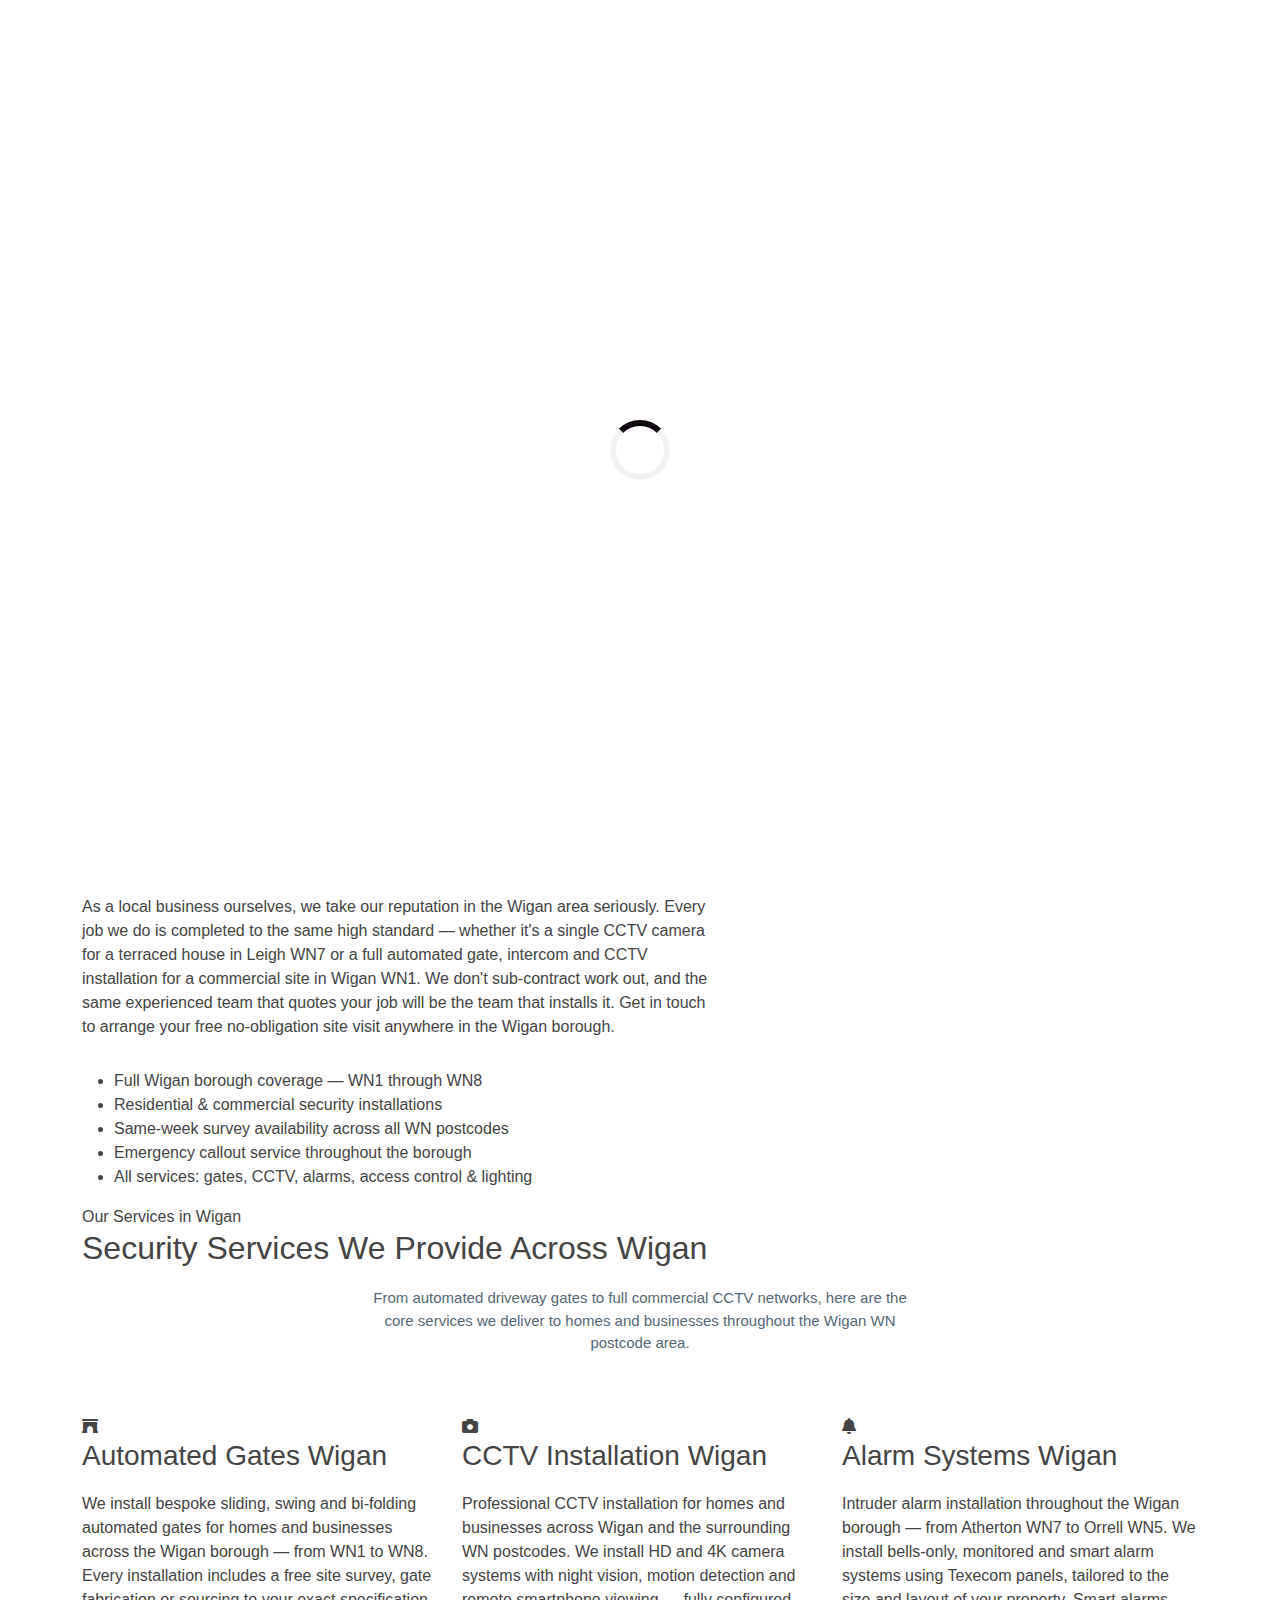
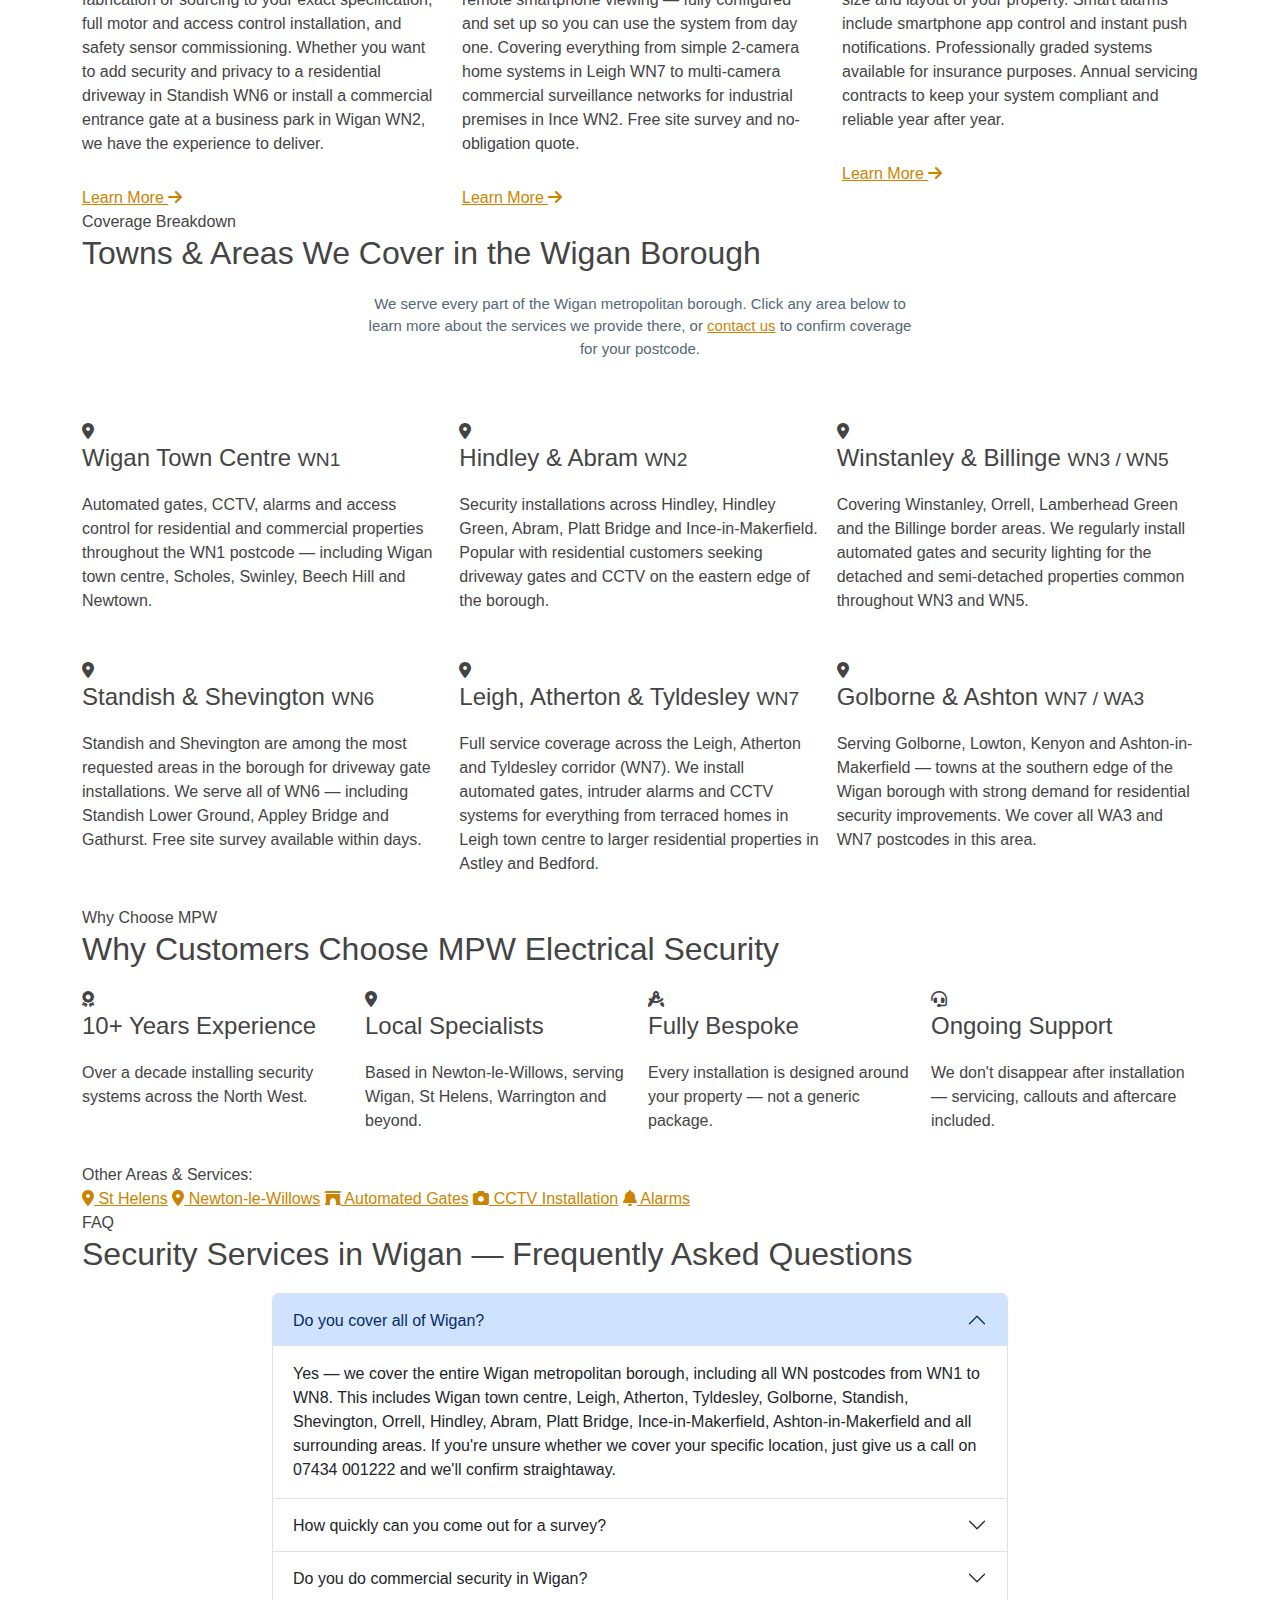
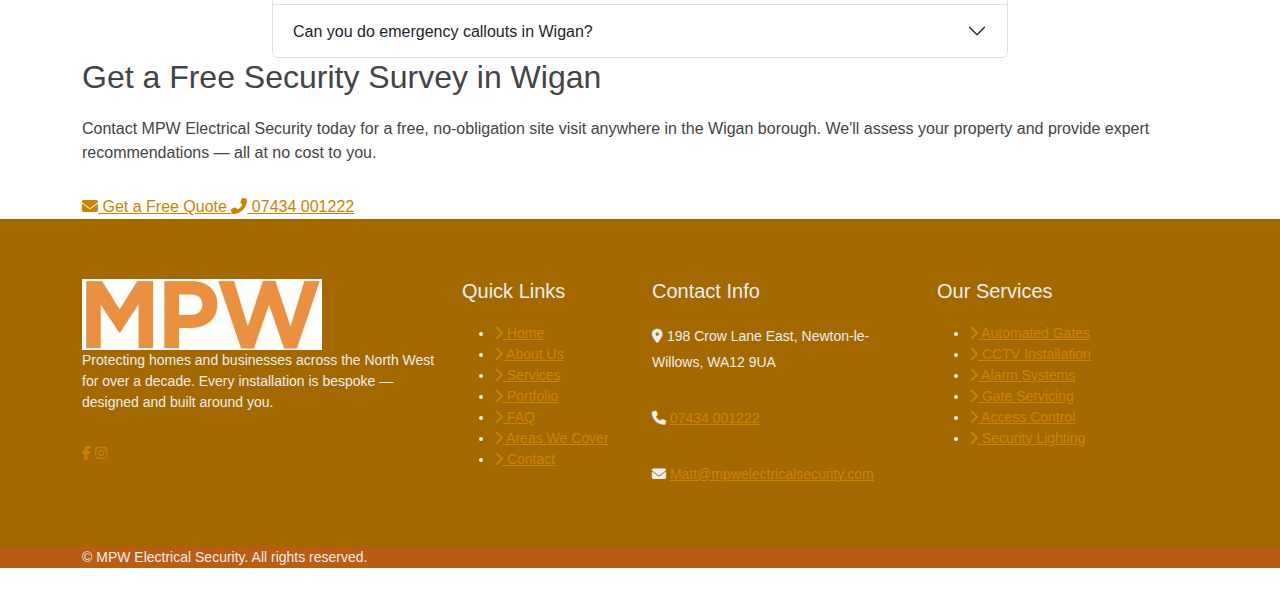
<file: wigan.html>
<!--
  ================================================================
  MPW Electrical Security — Wigan Location Page
  ================================================================
  Purpose:   Geographic landing page targeting the Wigan area
             (WN1–WN8 postcodes). Captures searches like "security
             installation Wigan", "CCTV Wigan", "gates Wigan WN", etc.

  Key difference from service pages:
    - No single service is promoted — this page sells all services
      as available specifically in the Wigan area.
    - The detail cards link OUT to each individual service page
      rather than explaining service subtypes.
    - BreadcrumbList is 3-level: Home → Areas → Wigan.
    - No nav link is marked .active (Areas is a homepage section,
      not a separate nav item pointing to location pages).
    - Service schema uses granular areaServed including all WN
      postcodes and specific towns (Leigh, Standish, etc.) to
      improve relevance for hyper-local searches.
    - Related pages bar links to OTHER location pages (St Helens,
      Newton-le-Willows) as well as top service pages.

  Structure (same template as service pages):
    1. <head>  — meta, Service/FAQPage/BreadcrumbList JSON-LD
    2. Header  — no nav link marked .active for location pages
    3. .page-hero — 3-level breadcrumb + H1 + CTA
    4. .intro-section — area-specific copy + quick enquiry sidebar
    5. .details-section — 3 service cards (linking to service pages)
    6. .why-section — 4 USP cards
    7. .related-pages — other areas + top service links
    8. .page-faq-section — area-specific FAQ accordion
    9. .page-cta-section — final CTA
   10. Footer, scripts
  ================================================================
-->
<!DOCTYPE html>
<!-- ============================================================
     MPW Electrical Security — Location Page: Wigan
     File: wigan.html
     ============================================================
     PURPOSE:
     Location landing page targeting customers in Wigan and the
     WN1–WN8 postcode areas. Wigan is one of MPW's most important
     target markets — it's a large area with significant demand
     for gate and security installations.

     TARGET KEYWORDS:
     - "security specialists Wigan"
     - "automated gates Wigan"
     - "electric gate installation Wigan"
     - "CCTV installation Wigan"
     - "alarm systems Wigan"
     - "gate installer WN1 WN2 WN3 WN4 WN5 WN6 WN7 WN8"
     - "security company Wigan"

     PAGE STRUCTURE:
     1. <head>  — SEO meta, OG tags, JSON-LD Service + Breadcrumb
     2. Header  — shared nav
     3. Page hero — breadcrumb + h1 mentioning Wigan
     4. Intro section — MPW's coverage across the Wigan borough
     5. Services grid — all services available in Wigan
     6. Why choose MPW for Wigan
     7. CTA banner
     8. Related pages bar (links to other area pages)
     9. Footer

     NOTE: Wigan is also the title keyword in the main homepage
     title tag ("Automated Gates Wigan | MPW..."), so this page
     provides additional depth on the Wigan keyword cluster.
     ============================================================ -->
<html lang="en">
<head>
  <meta charset="utf-8">
  <meta name="viewport" content="width=device-width, initial-scale=1">
  <!-- "Wigan" is the primary keyword; pipe-separated for multiple keyword targets -->
  <title>Security Specialists Wigan | Automated Gates, CCTV & Alarms | MPW Electrical Security</title>
  <meta name="description" content="MPW Electrical Security install automated gates, CCTV, alarms and access control across Wigan. Local specialists covering WN1–WN8. Free site visit — call 07434 001222.">
  <meta name="robots" content="index, follow">
  <link rel="canonical" href="https://www.mpwelectricalsecurity.com/wigan.html">
  <meta property="og:type" content="website">
  <meta property="og:url" content="https://www.mpwelectricalsecurity.com/wigan.html">
  <meta property="og:title" content="Security Specialists Wigan | Automated Gates, CCTV & Alarms | MPW Electrical Security">
  <meta property="og:description" content="MPW Electrical Security install automated gates, CCTV, alarms and access control across Wigan. Local specialists covering WN1–WN8. Free site visit — call 07434 001222.">
  <meta property="og:image" content="https://www.mpwelectricalsecurity.com/img/aboutusgate.jpg">
  <link rel="icon" type="image/png" href="img/favicon-32x32.png" sizes="32x32">
  <link rel="apple-touch-icon" href="img/logo.png">
  <link rel="preconnect" href="https://fonts.googleapis.com">
  <link rel="preconnect" href="https://fonts.gstatic.com" crossorigin>
  <link href="https://fonts.googleapis.com/css2?family=Inter:wght@300;400;500;600;700&family=Rajdhani:wght@400;500;600;700&display=swap" rel="stylesheet">
  <link href="https://cdn.jsdelivr.net/npm/bootstrap@5.3.2/dist/css/bootstrap.min.css" rel="stylesheet">
  <link rel="stylesheet" href="https://cdnjs.cloudflare.com/ajax/libs/font-awesome/6.5.0/css/all.min.css">
  <link href="css/style.css" rel="stylesheet">
  <!-- ── Service schema ─────────────────────────────────────────────────
       areaServed includes all 8 WN postcodes AND specific town names.
       This fine-grained coverage improves relevance in Google's local
       pack for searches like "automated gates Standish" or "CCTV Leigh". -->
  <script type="application/ld+json">
  {
    "@context": "https://schema.org",
    "@type": "Service",
    "name": "Security Installation Services in Wigan",
    "description": "MPW Electrical Security install automated gates, CCTV, alarms and access control across Wigan WN1-WN8.",
    "provider": {
      "@type": "LocalBusiness",
      "name": "MPW Electrical Security",
      "telephone": "+447434001222",
      "address": {
        "@type": "PostalAddress",
        "streetAddress": "198 Crow Lane East",
        "addressLocality": "Newton-le-Willows",
        "postalCode": "WA12 9UA",
        "addressCountry": "GB"
      }
    },
    "areaServed": [
      { "@type": "City", "name": "Wigan" },
      { "@type": "Place", "name": "Leigh" },
      { "@type": "Place", "name": "Atherton" },
      { "@type": "Place", "name": "Hindley" },
      { "@type": "Place", "name": "Standish" },
      { "@type": "AdministrativeArea", "name": "WN1" },
      { "@type": "AdministrativeArea", "name": "WN2" },
      { "@type": "AdministrativeArea", "name": "WN3" },
      { "@type": "AdministrativeArea", "name": "WN4" },
      { "@type": "AdministrativeArea", "name": "WN5" },
      { "@type": "AdministrativeArea", "name": "WN6" },
      { "@type": "AdministrativeArea", "name": "WN7" },
      { "@type": "AdministrativeArea", "name": "WN8" }
    ]
  }
  </script>
  <!-- ── FAQPage schema ─────────────────────────────────────────────────
       Location-specific FAQs address coverage scope, response times,
       commercial work, and emergency callouts — common objections from
       local visitors. Questions mirror the accordion HTML below. -->
  <script type="application/ld+json">
  {
    "@context": "https://schema.org",
    "@type": "FAQPage",
    "mainEntity": [
      {
        "@type": "Question",
        "name": "Do you cover all of Wigan?",
        "acceptedAnswer": {
          "@type": "Answer",
          "text": "Yes — we cover the entire Wigan metropolitan borough, including all WN postcodes from WN1 to WN8. This includes Wigan town centre, Leigh, Atherton, Tyldesley, Golborne, Standish, Shevington, Orrell, Hindley, Abram, Platt Bridge, Ince-in-Makerfield, Ashton-in-Makerfield and all surrounding areas. If you're unsure whether we cover your specific location, just give us a call on 07434 001222 and we'll confirm straightaway."
        }
      },
      {
        "@type": "Question",
        "name": "How quickly can you carry out a security survey in Wigan?",
        "acceptedAnswer": {
          "@type": "Answer",
          "text": "For Wigan and the surrounding WN postcodes, we can typically carry out a free site survey within a few days of your enquiry — often the same week. We'll arrange a time that suits you and come out to assess your property, discuss your requirements and provide a no-obligation written quote. There's no cost and no pressure — just honest, expert advice tailored to your property."
        }
      },
      {
        "@type": "Question",
        "name": "Do you do commercial security in Wigan?",
        "acceptedAnswer": {
          "@type": "Answer",
          "text": "Yes — a significant proportion of our work is commercial security for businesses across the Wigan borough. We install commercial CCTV systems, multi-zone intruder alarms, access control systems (including Paxton Net2), automated entrance gates and barriers for industrial and commercial premises throughout WN1 to WN8. Whether you run a retail unit, a warehouse, a construction site or an office block, we can design and install a security system to protect your premises."
        }
      },
      {
        "@type": "Question",
        "name": "Do you offer emergency security callouts in Wigan?",
        "acceptedAnswer": {
          "@type": "Answer",
          "text": "Yes. We offer emergency callout cover for existing customers and, where possible, new enquiries across the Wigan area. If your gates are stuck, your alarm has developed a fault, or you've had a break-in and need urgent security measures put in place, call us on 07434 001222 and we'll respond as quickly as we can. Our Newton-le-Willows base means we can reach most parts of the Wigan borough quickly."
        }
      }
    ]
  }
  </script>
  <!-- ── BreadcrumbList schema ────────────────────────────────────────
       3-level path: Home → Areas (section) → Wigan.
       Shown as "Home › Areas › Wigan" in Google snippets. -->
  <script type="application/ld+json">
  {
    "@context": "https://schema.org",
    "@type": "BreadcrumbList",
    "itemListElement": [
      {
        "@type": "ListItem",
        "position": 1,
        "name": "Home",
        "item": "https://www.mpwelectricalsecurity.com/"
      },
      {
        "@type": "ListItem",
        "position": 2,
        "name": "Areas",
        "item": "https://www.mpwelectricalsecurity.com/#areas"
      },
      {
        "@type": "ListItem",
        "position": 3,
        "name": "Wigan",
        "item": "https://www.mpwelectricalsecurity.com/wigan.html"
      }
    ]
  }
  </script>
</head>
<body>

  <!-- Preloader: faded out by main.js after 600 ms -->
  <div id="preloader"><div class="preloader-spinner"></div></div>

  <!-- ======= Header / Navigation =======
       No nav link is marked .active for location pages — the Areas
       section is a homepage anchor (#areas), not a separate nav item.
       All service dropdown links remain un-highlighted. -->
  <header id="header">
    <nav class="navbar navbar-expand-lg">
      <div class="container">
        <a class="navbar-brand" href="index.html">
          <img src="img/logo.png" alt="MPW Electrical Security" class="logo-img">
        </a>
        <button class="navbar-toggler" type="button" aria-label="Toggle navigation" id="navToggle">
          <span class="hamburger-line"></span>
          <span class="hamburger-line"></span>
          <span class="hamburger-line"></span>
        </button>
        <div class="navbar-collapse-custom" id="navMenu">
          <ul class="nav-links">
            <li><a class="nav-link" href="index.html">Home</a></li>
            <li><a class="nav-link" href="index.html#about">About Us</a></li>
            <li class="nav-item-dropdown">
              <a class="nav-link" href="index.html#services">Services <i class="fas fa-chevron-down nav-caret"></i></a>
              <ul class="nav-dropdown">
                <li><a href="automated-gates.html"><i class="fas fa-archway"></i> Automated Gates</a></li>
                <li><a href="cctv-installation.html"><i class="fas fa-camera"></i> CCTV Installation</a></li>
                <li><a href="alarm-systems.html"><i class="fas fa-bell"></i> Alarm Systems</a></li>
                <li><a href="gate-servicing.html"><i class="fas fa-screwdriver-wrench"></i> Gate Servicing</a></li>
                <li><a href="access-control.html"><i class="fas fa-fingerprint"></i> Access Control</a></li>
                <li><a href="security-lighting.html"><i class="fas fa-lightbulb"></i> Security Lighting</a></li>
              </ul>
            </li>
            <li><a class="nav-link" href="index.html#portfolio">Portfolio</a></li>
            <li><a class="nav-link" href="index.html#faq">FAQ</a></li>
            <li><a class="nav-link" href="index.html#areas">Areas</a></li>
            <li><a class="nav-link" href="blog/">Blog</a></li>
            <li><a class="nav-link btn-nav-contact" href="index.html#contact">Contact Us</a></li>
          </ul>
        </div>
      </div>
    </nav>
  </header>

  <!-- ======= Page Hero =======
       Dark inner-page hero. Breadcrumb is 3-level (Home → Areas → Wigan)
       matching the BreadcrumbList schema in <head>. -->
  <section class="page-hero">
    <div class="container">
      <div class="page-hero-content">
        <!-- 3-level breadcrumb: "Areas" links back to the homepage #areas section -->
        <nav class="breadcrumb-nav" aria-label="Breadcrumb">
          <a href="index.html">Home</a>
          <i class="fas fa-chevron-right bc-sep"></i>
          <span>Areas</span>
          <i class="fas fa-chevron-right bc-sep"></i>
          <span class="bc-current">Wigan</span>
        </nav>
        <h1>Security Installation Services in Wigan</h1>
        <p class="page-hero-sub">MPW Electrical Security cover the full Wigan borough — from automated gates and CCTV to alarm systems and access control. Local, experienced, fully bespoke.</p>
        <div class="page-hero-actions">
          <a href="index.html#contact" class="btn btn-gold">
            <span>Get a Free Quote</span>
            <i class="fas fa-arrow-right"></i>
          </a>
          <p class="hero-phone">
            <i class="fas fa-phone-alt"></i>
            <a href="tel:07434001222">07434 001222</a>
          </p>
        </div>
      </div>
    </div>
  </section>

  <main>
    <!-- ======= Introduction =======
         7/5 col split. Left copy is area-specific (mentions specific
         WN postcodes and towns by name for hyper-local relevance).
         Right column = standard quick enquiry sidebar. -->
    <section class="intro-section">
      <div class="container">
        <div class="row g-5 align-items-start">
          <div class="col-lg-7 reveal-left">
            <span class="section-tag">Wigan Coverage</span>
            <h2 class="mt-2 mb-4">Your Local Security Specialists Across the Wigan Borough</h2>
            <p class="intro-lead">MPW Electrical Security are a trusted name for security installations throughout the Wigan borough. Based a short distance away in Newton-le-Willows, we cover every part of Wigan — from Wigan town centre (WN1) through to Leigh (WN7), Atherton (WN7), Standish (WN6), Orrell (WN5), Hindley (WN2), Platt Bridge (WN2), Abram (WN2), Ince-in-Makerfield (WN2) and Tyldesley (WN7). Wherever you are in the WN postcode area, we can typically carry out a free site survey within days of your enquiry.</p>
            <p>Wigan is a large, diverse borough with a mix of residential properties, commercial premises and industrial sites — each with its own security challenges. Homeowners across WN3, WN4 and WN5 come to us for automated driveway gates and CCTV systems that protect their properties and enhance their kerb appeal. Businesses in Wigan's commercial and industrial areas — particularly around the WN2 and WN3 corridors — rely on us for commercial CCTV networks, access control and alarm systems that protect their premises and assets. We understand the local area, the local property types and the security concerns specific to this part of the North West, and we use that knowledge to design systems that genuinely work.</p>
            <p>As a local business ourselves, we take our reputation in the Wigan area seriously. Every job we do is completed to the same high standard — whether it's a single CCTV camera for a terraced house in Leigh WN7 or a full automated gate, intercom and CCTV installation for a commercial site in Wigan WN1. We don't sub-contract work out, and the same experienced team that quotes your job will be the team that installs it. Get in touch to arrange your free no-obligation site visit anywhere in the Wigan borough.</p>
            <ul class="check-list mt-3">
              <li>Full Wigan borough coverage — WN1 through WN8</li>
              <li>Residential &amp; commercial security installations</li>
              <li>Same-week survey availability across all WN postcodes</li>
              <li>Emergency callout service throughout the borough</li>
              <li>All services: gates, CCTV, alarms, access control &amp; lighting</li>
            </ul>
          </div>
          <div class="col-lg-5 reveal-right">
            <div class="quick-enquiry">
              <h4>Quick Enquiry</h4>
              <div class="contact-info-item mb-3">
                <div class="contact-icon"><i class="fas fa-phone"></i></div>
                <div>
                  <h5>Call Us Direct</h5>
                  <p><a href="tel:07434001222">07434 001222</a></p>
                </div>
              </div>
              <div class="contact-info-item mb-3">
                <div class="contact-icon"><i class="fas fa-envelope"></i></div>
                <div>
                  <h5>Email Us</h5>
                  <p><a href="mailto:Matt@mpwelectricalsecurity.com">Matt@mpwelectricalsecurity.com</a></p>
                </div>
              </div>
              <div class="contact-info-item mb-4">
                <div class="contact-icon"><i class="fas fa-location-dot"></i></div>
                <div>
                  <h5>Based In</h5>
                  <p>Newton-le-Willows, WA12 9UA</p>
                </div>
              </div>
              <a href="index.html#contact" class="btn btn-gold w-100 justify-content-center">
                <span>Get a Free Quote</span>
                <i class="fas fa-arrow-right"></i>
              </a>
            </div>
          </div>
        </div>
      </div>
    </section>

    <!-- ======= Detail Cards (Services in this area) =======
         Unlike service pages where cards explain subtypes of one service,
         location page cards each represent a DIFFERENT SERVICE available
         in the Wigan area — with area-specific copy and links to the
         full service pages (detail-card-link).
         Each card mentions specific local postcodes/towns for relevance. -->
    <section class="details-section">
      <div class="container">
        <div class="section-header reveal-up">
          <span class="section-tag">Our Services in Wigan</span>
          <h2>Security Services We Provide Across Wigan</h2>
          <div class="section-divider"></div>
          <p>From automated driveway gates to full commercial CCTV networks, here are the core services we deliver to homes and businesses throughout the Wigan WN postcode area.</p>
        </div>
        <div class="row g-4">
          <div class="col-lg-4 col-md-6 reveal-up">
            <div class="detail-card">
              <div class="detail-card-icon">
                <i class="fas fa-archway"></i>
              </div>
              <h3>Automated Gates Wigan</h3>
              <p>We install bespoke sliding, swing and bi-folding automated gates for homes and businesses across the Wigan borough — from WN1 to WN8. Every installation includes a free site survey, gate fabrication or sourcing to your exact specification, full motor and access control installation, and safety sensor commissioning. Whether you want to add security and privacy to a residential driveway in Standish WN6 or install a commercial entrance gate at a business park in Wigan WN2, we have the experience to deliver.</p>
              <a href="automated-gates.html" class="detail-card-link">Learn More <i class="fas fa-arrow-right"></i></a>
            </div>
          </div>
          <div class="col-lg-4 col-md-6 reveal-up" style="--delay:.1s">
            <div class="detail-card">
              <div class="detail-card-icon">
                <i class="fas fa-camera"></i>
              </div>
              <h3>CCTV Installation Wigan</h3>
              <p>Professional CCTV installation for homes and businesses across Wigan and the surrounding WN postcodes. We install HD and 4K camera systems with night vision, motion detection and remote smartphone viewing — fully configured and set up so you can use the system from day one. Covering everything from simple 2-camera home systems in Leigh WN7 to multi-camera commercial surveillance networks for industrial premises in Ince WN2. Free site survey and no-obligation quote.</p>
              <a href="cctv-installation.html" class="detail-card-link">Learn More <i class="fas fa-arrow-right"></i></a>
            </div>
          </div>
          <div class="col-lg-4 col-md-6 reveal-up" style="--delay:.2s">
            <div class="detail-card">
              <div class="detail-card-icon">
                <i class="fas fa-bell"></i>
              </div>
              <h3>Alarm Systems Wigan</h3>
              <p>Intruder alarm installation throughout the Wigan borough — from Atherton WN7 to Orrell WN5. We install bells-only, monitored and smart alarm systems using Texecom panels, tailored to the size and layout of your property. Smart alarms include smartphone app control and instant push notifications. Professionally graded systems available for insurance purposes. Annual servicing contracts to keep your system compliant and reliable year after year.</p>
              <a href="alarm-systems.html" class="detail-card-link">Learn More <i class="fas fa-arrow-right"></i></a>
            </div>
          </div>
        </div>
      </div>
    </section>

    <!-- ======= Towns We Serve =======
         Granular town-level content targeting "[service] [town]" searches
         e.g. "electric gates Leigh", "CCTV Standish", "alarm Atherton".
         Each card is a separate landing target for Google. -->
    <section class="details-section" style="background:var(--bg-section)">
      <div class="container">
        <div class="section-header reveal-up">
          <span class="section-tag">Coverage Breakdown</span>
          <h2>Towns &amp; Areas We Cover in the Wigan Borough</h2>
          <div class="section-divider"></div>
          <p>We serve every part of the Wigan metropolitan borough. Click any area below to learn more about the services we provide there, or <a href="index.html#contact" class="text-gold">contact us</a> to confirm coverage for your postcode.</p>
        </div>
        <div class="row g-3 reveal-up">

          <div class="col-sm-6 col-lg-4">
            <div class="detail-card h-100">
              <div class="detail-card-icon"><i class="fas fa-map-marker-alt"></i></div>
              <h4>Wigan Town Centre <small class="text-gold" style="font-size:.8em">WN1</small></h4>
              <p>Automated gates, CCTV, alarms and access control for residential and commercial properties throughout the WN1 postcode — including Wigan town centre, Scholes, Swinley, Beech Hill and Newtown.</p>
            </div>
          </div>

          <div class="col-sm-6 col-lg-4">
            <div class="detail-card h-100">
              <div class="detail-card-icon"><i class="fas fa-map-marker-alt"></i></div>
              <h4>Hindley &amp; Abram <small class="text-gold" style="font-size:.8em">WN2</small></h4>
              <p>Security installations across Hindley, Hindley Green, Abram, Platt Bridge and Ince-in-Makerfield. Popular with residential customers seeking driveway gates and CCTV on the eastern edge of the borough.</p>
            </div>
          </div>

          <div class="col-sm-6 col-lg-4">
            <div class="detail-card h-100">
              <div class="detail-card-icon"><i class="fas fa-map-marker-alt"></i></div>
              <h4>Winstanley &amp; Billinge <small class="text-gold" style="font-size:.8em">WN3 / WN5</small></h4>
              <p>Covering Winstanley, Orrell, Lamberhead Green and the Billinge border areas. We regularly install automated gates and security lighting for the detached and semi-detached properties common throughout WN3 and WN5.</p>
            </div>
          </div>

          <div class="col-sm-6 col-lg-4">
            <div class="detail-card h-100">
              <div class="detail-card-icon"><i class="fas fa-map-marker-alt"></i></div>
              <h4>Standish &amp; Shevington <small class="text-gold" style="font-size:.8em">WN6</small></h4>
              <p>Standish and Shevington are among the most requested areas in the borough for driveway gate installations. We serve all of WN6 — including Standish Lower Ground, Appley Bridge and Gathurst. Free site survey available within days.</p>
            </div>
          </div>

          <div class="col-sm-6 col-lg-4">
            <div class="detail-card h-100">
              <div class="detail-card-icon"><i class="fas fa-map-marker-alt"></i></div>
              <h4>Leigh, Atherton &amp; Tyldesley <small class="text-gold" style="font-size:.8em">WN7</small></h4>
              <p>Full service coverage across the Leigh, Atherton and Tyldesley corridor (WN7). We install automated gates, intruder alarms and CCTV systems for everything from terraced homes in Leigh town centre to larger residential properties in Astley and Bedford.</p>
            </div>
          </div>

          <div class="col-sm-6 col-lg-4">
            <div class="detail-card h-100">
              <div class="detail-card-icon"><i class="fas fa-map-marker-alt"></i></div>
              <h4>Golborne &amp; Ashton <small class="text-gold" style="font-size:.8em">WN7 / WA3</small></h4>
              <p>Serving Golborne, Lowton, Kenyon and Ashton-in-Makerfield — towns at the southern edge of the Wigan borough with strong demand for residential security improvements. We cover all WA3 and WN7 postcodes in this area.</p>
            </div>
          </div>

        </div>
      </div>
    </section>

    <!-- ======= Why MPW =======
         Identical 4-card block to service pages. USPs reinforce local
         credibility (based nearby, 10+ years). -->
    <section class="why-section">
      <div class="container">
        <div class="section-header reveal-up">
          <span class="section-tag">Why Choose MPW</span>
          <h2>Why Customers Choose MPW Electrical Security</h2>
          <div class="section-divider"></div>
        </div>
        <div class="row g-3">
          <div class="col-6 col-lg-3 reveal-up">
            <div class="why-card">
              <div class="why-icon"><i class="fas fa-award"></i></div>
              <h4>10+ Years Experience</h4>
              <p>Over a decade installing security systems across the North West.</p>
            </div>
          </div>
          <div class="col-6 col-lg-3 reveal-up" style="--delay:.1s">
            <div class="why-card">
              <div class="why-icon"><i class="fas fa-location-dot"></i></div>
              <h4>Local Specialists</h4>
              <p>Based in Newton-le-Willows, serving Wigan, St Helens, Warrington and beyond.</p>
            </div>
          </div>
          <div class="col-6 col-lg-3 reveal-up" style="--delay:.2s">
            <div class="why-card">
              <div class="why-icon"><i class="fas fa-drafting-compass"></i></div>
              <h4>Fully Bespoke</h4>
              <p>Every installation is designed around your property — not a generic package.</p>
            </div>
          </div>
          <div class="col-6 col-lg-3 reveal-up" style="--delay:.3s">
            <div class="why-card">
              <div class="why-icon"><i class="fas fa-headset"></i></div>
              <h4>Ongoing Support</h4>
              <p>We don't disappear after installation — servicing, callouts and aftercare included.</p>
            </div>
          </div>
        </div>
      </div>
    </section>

    <!-- ======= Related pages bar =======
         Location pages link to OTHER location pages AND top service pages.
         Label is "Other Areas & Services:" (different from service pages). -->
    <div class="related-pages">
      <div class="container">
        <div class="related-pages-inner">
          <span class="related-pages-label">Other Areas &amp; Services:</span>
          <div class="related-pages-links">
            <a href="st-helens.html"><i class="fas fa-map-marker-alt"></i> St Helens</a>
            <a href="newton-le-willows.html"><i class="fas fa-map-marker-alt"></i> Newton-le-Willows</a>
            <a href="automated-gates.html"><i class="fas fa-archway"></i> Automated Gates</a>
            <a href="cctv-installation.html"><i class="fas fa-camera"></i> CCTV Installation</a>
            <a href="alarm-systems.html"><i class="fas fa-bell"></i> Alarms</a>
          </div>
        </div>
      </div>
    </div>

    <!-- ======= FAQ =======
         Area-specific questions covering coverage scope, survey response
         times, commercial security, and emergency callouts in Wigan.
         Mirrors FAQPage schema in <head> for rich result eligibility. -->
    <section class="page-faq-section">
      <div class="container">
        <div class="section-header reveal-up">
          <span class="section-tag">FAQ</span>
          <h2>Security Services in Wigan — Frequently Asked Questions</h2>
          <div class="section-divider"></div>
        </div>
        <div class="row justify-content-center">
          <div class="col-lg-8 reveal-up">
            <div class="accordion faq-accordion" id="pageFaqAccordion">
              <div class="accordion-item">
                <h3 class="accordion-header" id="pfaq1-head">
                  <button class="accordion-button" type="button" data-bs-toggle="collapse" data-bs-target="#pfaq1" aria-expanded="true" aria-controls="pfaq1">
                    Do you cover all of Wigan?
                  </button>
                </h3>
                <div id="pfaq1" class="accordion-collapse collapse show" aria-labelledby="pfaq1-head" data-bs-parent="#pageFaqAccordion">
                  <div class="accordion-body">
                    Yes — we cover the entire Wigan metropolitan borough, including all WN postcodes from WN1 to WN8. This includes Wigan town centre, Leigh, Atherton, Tyldesley, Golborne, Standish, Shevington, Orrell, Hindley, Abram, Platt Bridge, Ince-in-Makerfield, Ashton-in-Makerfield and all surrounding areas. If you're unsure whether we cover your specific location, just give us a call on 07434 001222 and we'll confirm straightaway.
                  </div>
                </div>
              </div>
              <div class="accordion-item">
                <h3 class="accordion-header" id="pfaq2-head">
                  <button class="accordion-button collapsed" type="button" data-bs-toggle="collapse" data-bs-target="#pfaq2" aria-expanded="false" aria-controls="pfaq2">
                    How quickly can you come out for a survey?
                  </button>
                </h3>
                <div id="pfaq2" class="accordion-collapse collapse" aria-labelledby="pfaq2-head" data-bs-parent="#pageFaqAccordion">
                  <div class="accordion-body">
                    For Wigan and the surrounding WN postcodes, we can typically carry out a free site survey within a few days of your enquiry — often the same week. We'll arrange a time that suits you and come out to assess your property, discuss your requirements and provide a no-obligation written quote. There's no cost and no pressure — just honest, expert advice tailored to your property.
                  </div>
                </div>
              </div>
              <div class="accordion-item">
                <h3 class="accordion-header" id="pfaq3-head">
                  <button class="accordion-button collapsed" type="button" data-bs-toggle="collapse" data-bs-target="#pfaq3" aria-expanded="false" aria-controls="pfaq3">
                    Do you do commercial security in Wigan?
                  </button>
                </h3>
                <div id="pfaq3" class="accordion-collapse collapse" aria-labelledby="pfaq3-head" data-bs-parent="#pageFaqAccordion">
                  <div class="accordion-body">
                    Yes — a significant proportion of our work is commercial security for businesses across the Wigan borough. We install commercial CCTV systems, multi-zone intruder alarms, access control systems (including Paxton Net2), automated entrance gates and barriers for industrial and commercial premises throughout WN1 to WN8. Whether you run a retail unit, a warehouse, a construction site or an office block, we can design and install a security system to protect your premises, stock and staff.
                  </div>
                </div>
              </div>
              <div class="accordion-item">
                <h3 class="accordion-header" id="pfaq4-head">
                  <button class="accordion-button collapsed" type="button" data-bs-toggle="collapse" data-bs-target="#pfaq4" aria-expanded="false" aria-controls="pfaq4">
                    Can you do emergency callouts in Wigan?
                  </button>
                </h3>
                <div id="pfaq4" class="accordion-collapse collapse" aria-labelledby="pfaq4-head" data-bs-parent="#pageFaqAccordion">
                  <div class="accordion-body">
                    Yes. We offer emergency callout cover for existing customers and, where possible, new enquiries across the Wigan area. If your gates are stuck, your alarm has developed a fault, or you've had a break-in and need urgent security measures put in place, call us on 07434 001222 and we'll respond as quickly as we can. Our Newton-le-Willows base means we can reach most parts of the Wigan borough quickly.
                  </div>
                </div>
              </div>
            </div>
          </div>
        </div>
      </div>
    </section>

    <!-- ======= Bottom CTA =======
         Area-specific headline ("Get a Free Security Survey in Wigan")
         drives local enquiries. Same two-button pattern as service pages. -->
    <section class="page-cta-section">
      <div class="container">
        <h2>Get a Free Security Survey in Wigan</h2>
        <p>Contact MPW Electrical Security today for a free, no-obligation site visit anywhere in the Wigan borough. We'll assess your property and provide expert recommendations — all at no cost to you.</p>
        <div class="page-cta-actions">
          <a href="index.html#contact" class="btn-cta-white">
            <i class="fas fa-envelope"></i> Get a Free Quote
          </a>
          <a href="tel:07434001222" class="btn-cta-outline">
            <i class="fas fa-phone-alt"></i> 07434 001222
          </a>
        </div>
      </div>
    </section>
  </main>

  <!-- ======= Footer =======
       4-column layout with "Our Services" as the 4th column —
       consistent with all other inner pages. -->
  <footer id="footer">
    <div class="footer-top">
      <div class="container">
        <div class="row g-4">
          <div class="col-lg-4 col-md-6">
            <div class="footer-brand">
              <img src="img/logo.png" alt="MPW Electrical Security" class="footer-logo">
              <p>Protecting homes and businesses across the North West for over a decade. Every installation is bespoke — designed and built around you.</p>
              <div class="footer-social">
                <a href="https://www.facebook.com/mpwelec/" target="_blank" rel="noopener" aria-label="Facebook"><i class="fab fa-facebook-f"></i></a>
                <a href="https://www.instagram.com/mpwsecurity/" target="_blank" rel="noopener" aria-label="Instagram"><i class="fab fa-instagram"></i></a>
              </div>
            </div>
          </div>
          <div class="col-lg-2 col-md-6">
            <h5>Quick Links</h5>
            <ul class="footer-links">
              <li><a href="index.html"><i class="fas fa-chevron-right"></i> Home</a></li>
              <li><a href="index.html#about"><i class="fas fa-chevron-right"></i> About Us</a></li>
              <li><a href="index.html#services"><i class="fas fa-chevron-right"></i> Services</a></li>
              <li><a href="index.html#portfolio"><i class="fas fa-chevron-right"></i> Portfolio</a></li>
              <li><a href="index.html#faq"><i class="fas fa-chevron-right"></i> FAQ</a></li>
              <li><a href="index.html#areas"><i class="fas fa-chevron-right"></i> Areas We Cover</a></li>
              <li><a href="index.html#contact"><i class="fas fa-chevron-right"></i> Contact</a></li>
            </ul>
          </div>
          <div class="col-lg-3 col-md-6">
            <h5>Contact Info</h5>
            <div class="footer-contact">
              <p><i class="fas fa-location-dot"></i> 198 Crow Lane East, Newton-le-Willows, WA12 9UA</p>
              <p><i class="fas fa-phone"></i> <a href="tel:07434001222">07434 001222</a></p>
              <p><i class="fas fa-envelope"></i> <a href="mailto:Matt@mpwelectricalsecurity.com">Matt@mpwelectricalsecurity.com</a></p>
            </div>
          </div>
          <div class="col-lg-3 col-md-6">
            <h5>Our Services</h5>
            <ul class="footer-links">
              <li><a href="automated-gates.html"><i class="fas fa-chevron-right"></i> Automated Gates</a></li>
              <li><a href="cctv-installation.html"><i class="fas fa-chevron-right"></i> CCTV Installation</a></li>
              <li><a href="alarm-systems.html"><i class="fas fa-chevron-right"></i> Alarm Systems</a></li>
              <li><a href="gate-servicing.html"><i class="fas fa-chevron-right"></i> Gate Servicing</a></li>
              <li><a href="access-control.html"><i class="fas fa-chevron-right"></i> Access Control</a></li>
              <li><a href="security-lighting.html"><i class="fas fa-chevron-right"></i> Security Lighting</a></li>
            </ul>
          </div>
        </div>
      </div>
    </div>
    <div class="footer-bottom">
      <div class="container">
        <p>&copy; <span id="year"></span> MPW Electrical Security. All rights reserved.</p>
      </div>
    </div>
  </footer>
  <a href="#" class="back-to-top" id="backToTop" aria-label="Back to top">
    <i class="fas fa-chevron-up"></i>
  </a>
  <!-- Bootstrap JS for FAQ accordion. main.js for preloader, nav, scroll behaviours. -->
  <script src="https://cdn.jsdelivr.net/npm/bootstrap@5.3.2/dist/js/bootstrap.bundle.min.js"></script>
  <script src="js/main.js"></script>
</body>
</html>
</file>
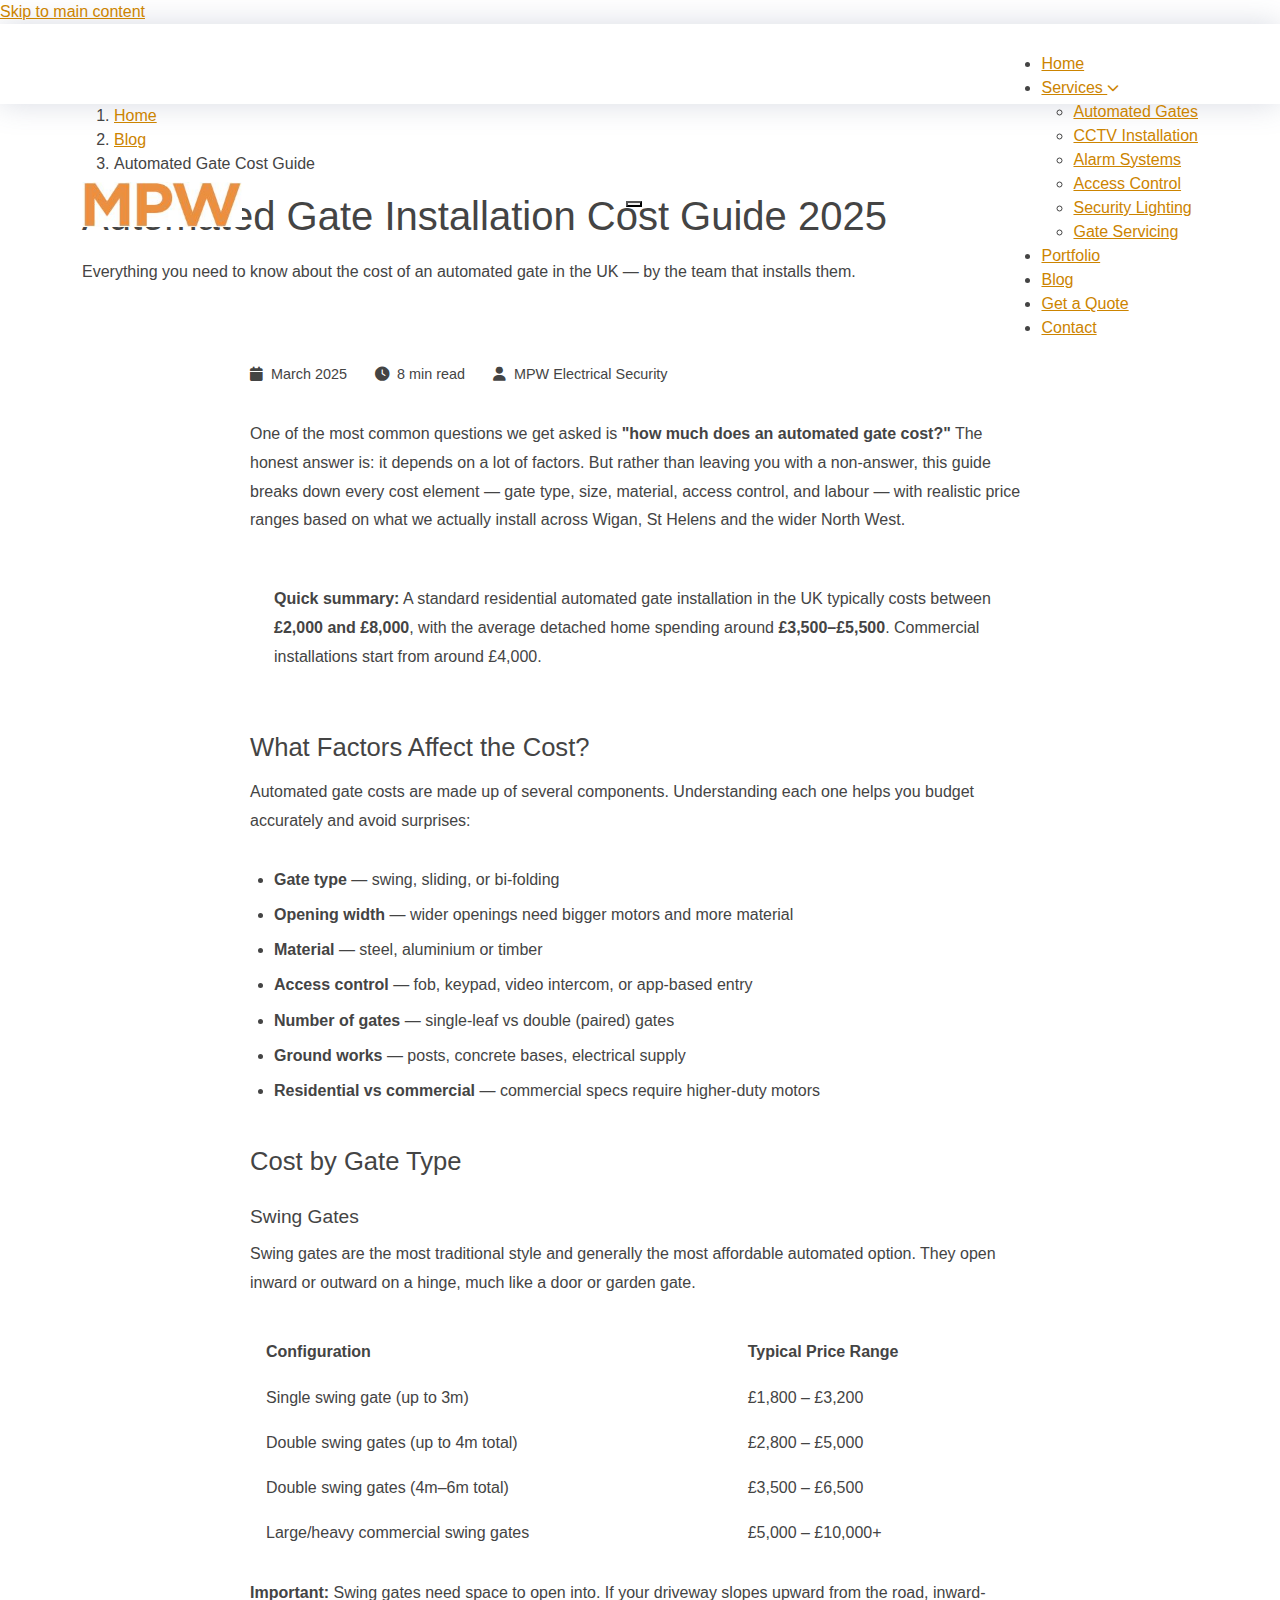
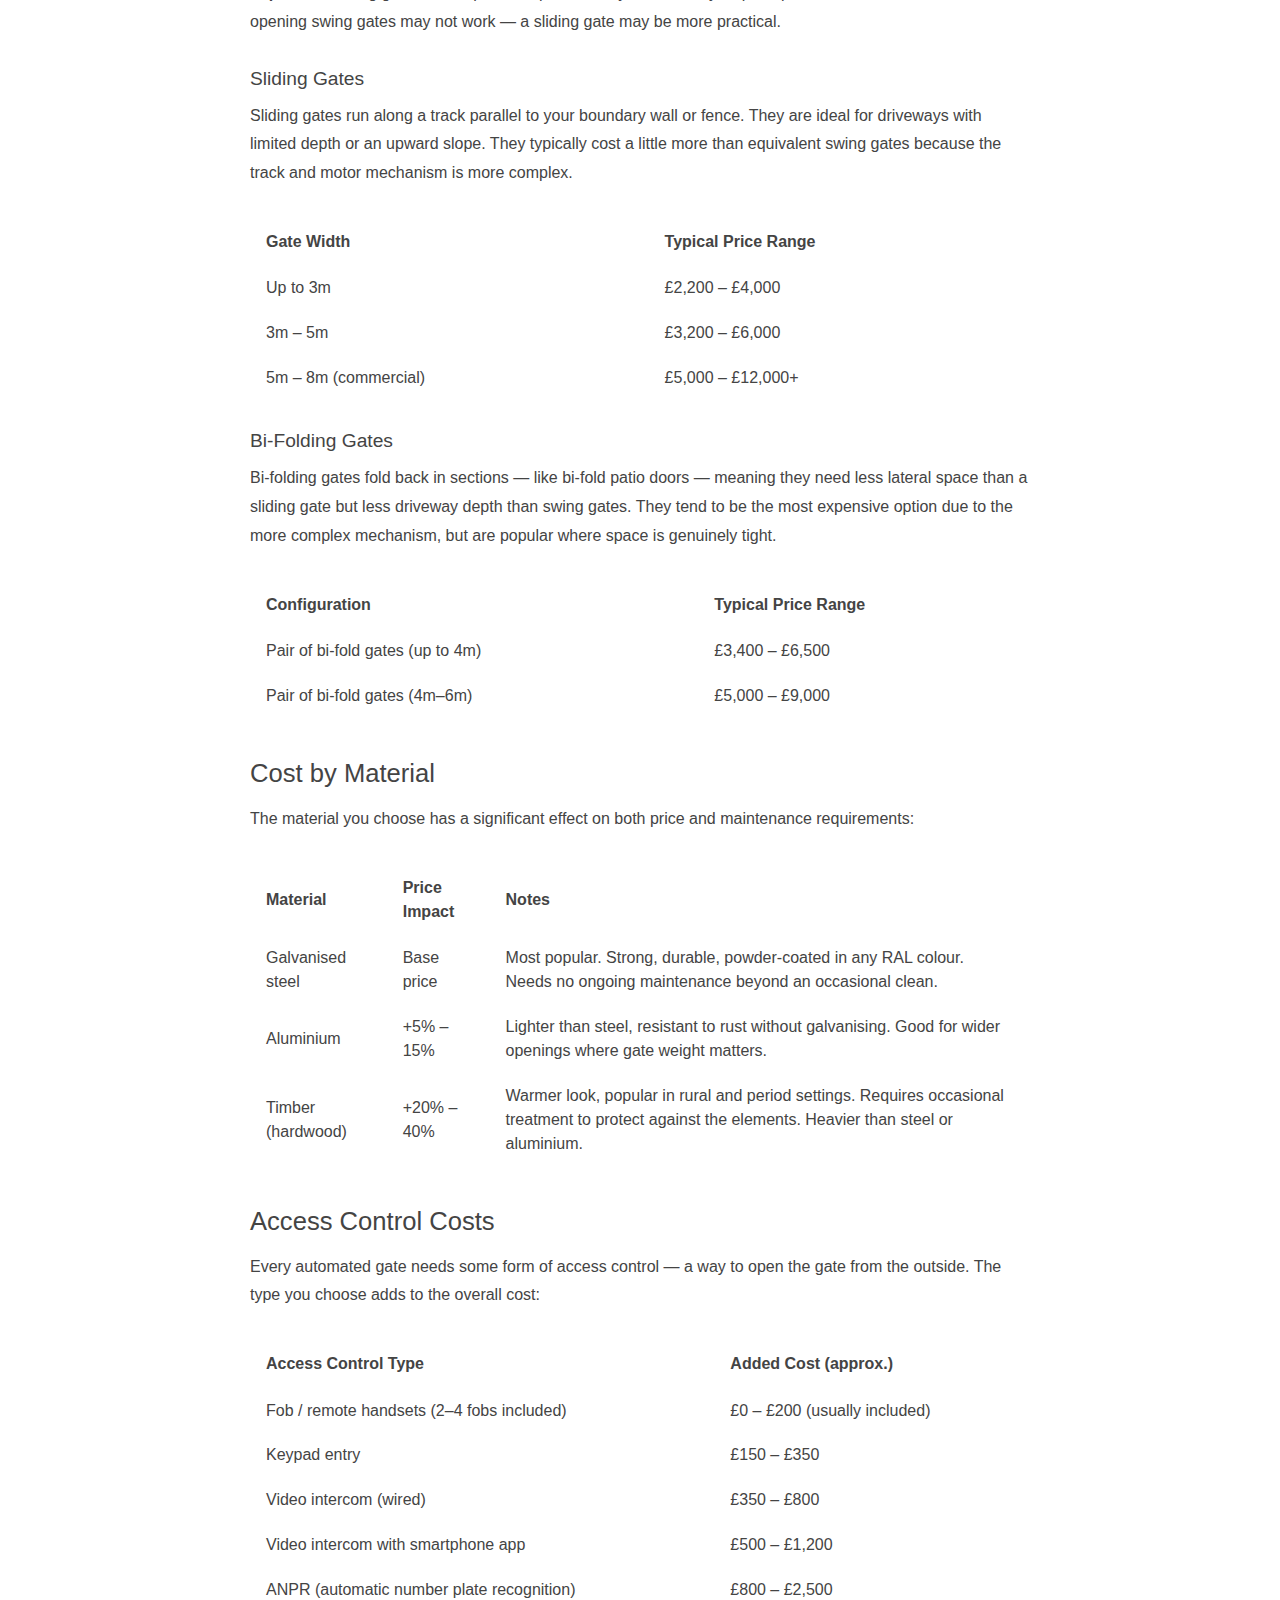
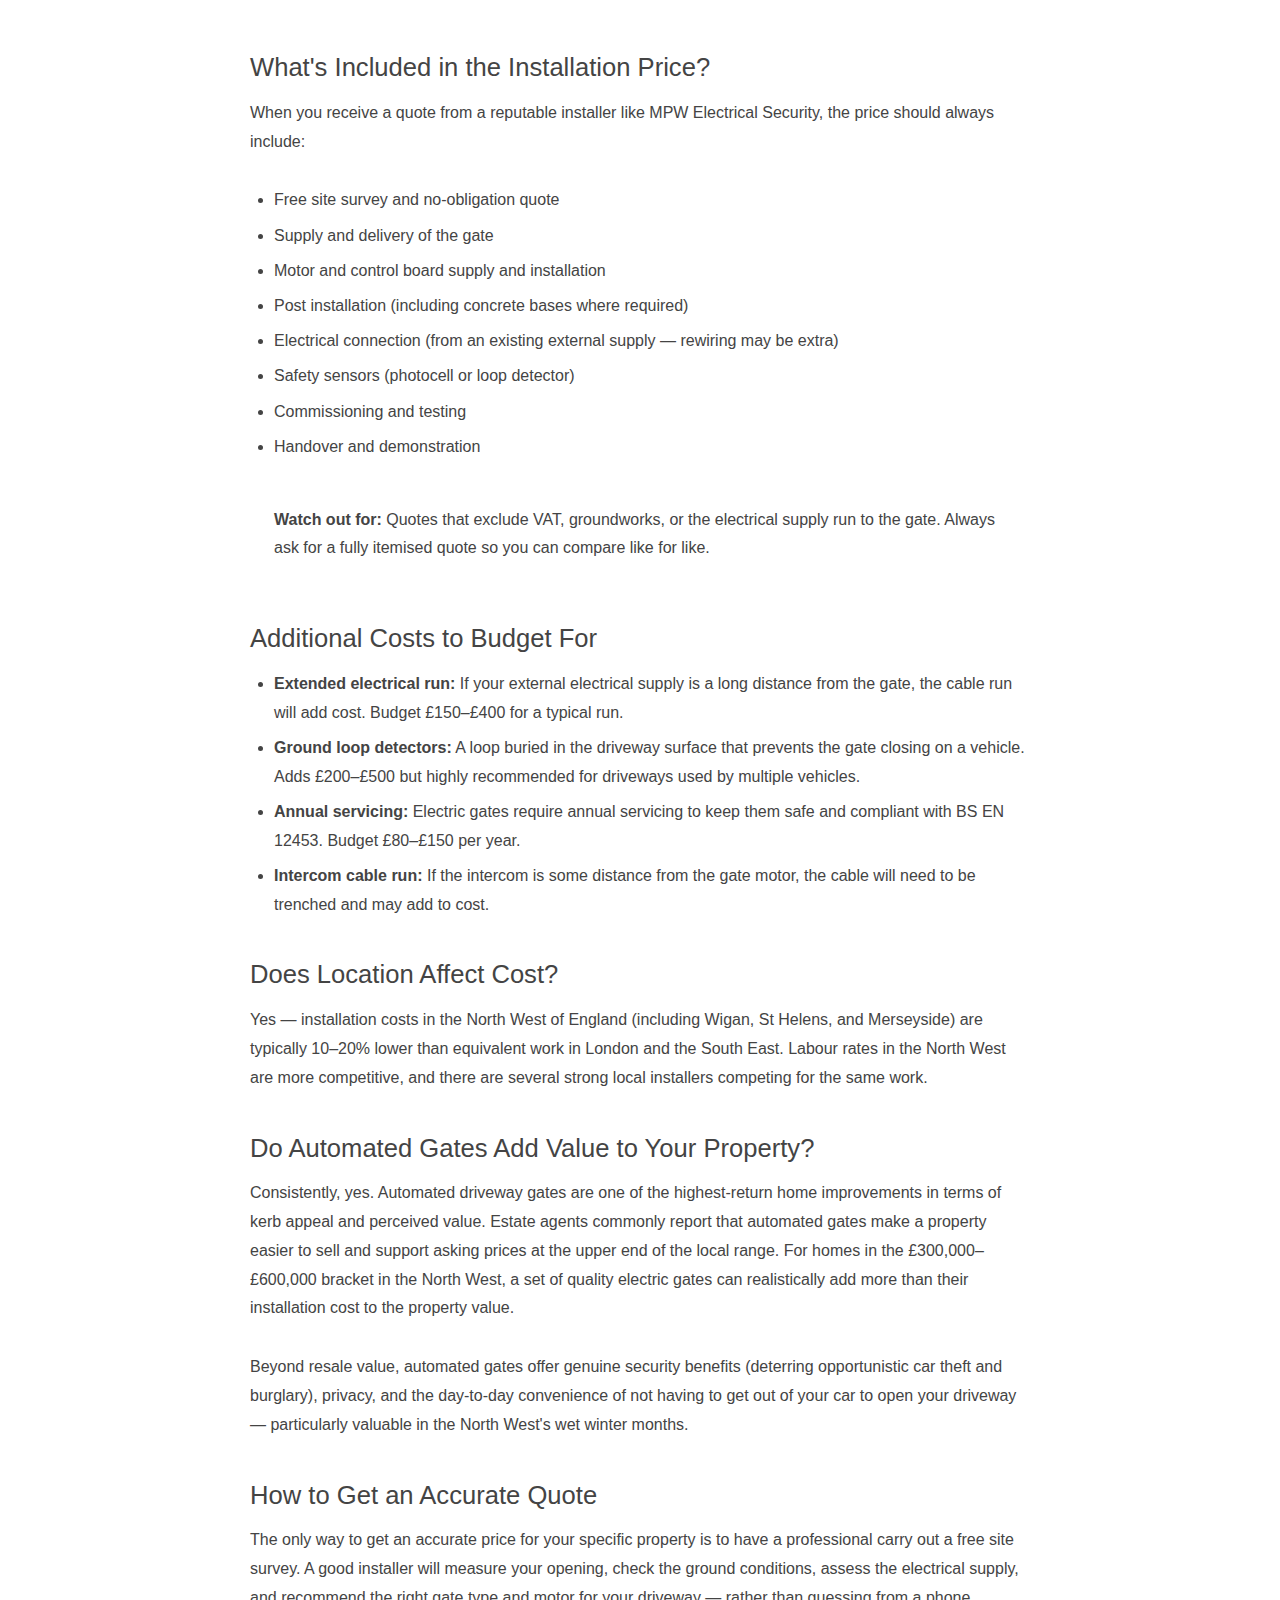
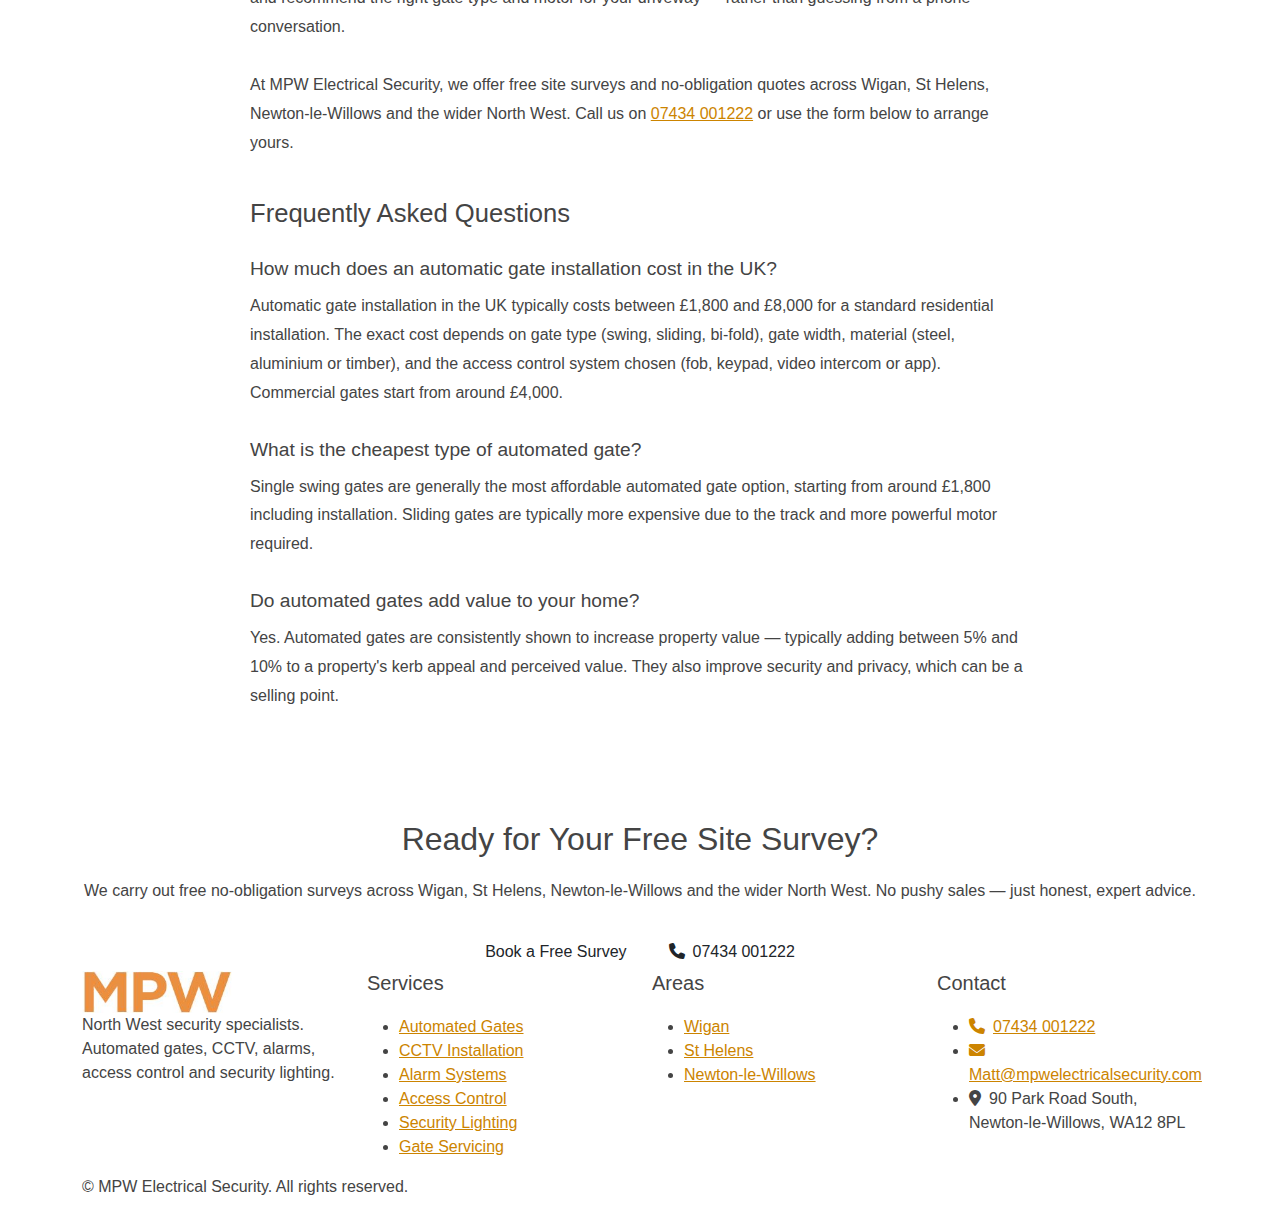
<file: blog/automated-gate-installation-cost-guide.html>
<!DOCTYPE html>
<html lang="en">
<head>
  <meta charset="utf-8">
  <meta name="viewport" content="width=device-width, initial-scale=1">
  <title>Automated Gate Installation Cost Guide 2025 | MPW Electrical Security</title>
  <meta name="description" content="How much does an automated gate cost in the UK? Complete 2025 price guide covering gate types, materials, access control and installation costs. From £1,800 to £12,000+.">
  <meta name="robots" content="index, follow">
  <meta name="author" content="MPW Electrical Security">
  <meta name="theme-color" content="#CC8400">
  <link rel="canonical" href="https://www.mpwelectricalsecurity.com/blog/automated-gate-installation-cost-guide.html">
  <meta property="og:type" content="article">
  <meta property="og:site_name" content="MPW Electrical Security">
  <meta property="og:locale" content="en_GB">
  <meta property="og:url" content="https://www.mpwelectricalsecurity.com/blog/automated-gate-installation-cost-guide.html">
  <meta property="og:title" content="Automated Gate Installation Cost Guide 2025 | MPW Electrical Security">
  <meta property="og:description" content="How much does an automated gate cost in the UK? Complete 2025 price guide covering gate types, materials, access control and installation costs.">
  <meta property="og:image" content="https://www.mpwelectricalsecurity.com/img/aboutusgate.jpg">
  <meta name="twitter:card" content="summary_large_image">
  <meta name="twitter:title" content="Automated Gate Installation Cost Guide 2025">
  <meta name="twitter:description" content="How much does an automated gate cost in the UK? Complete 2025 price guide.">
  <meta name="twitter:image" content="https://www.mpwelectricalsecurity.com/img/aboutusgate.jpg">

  <!-- Article schema -->
  <script type="application/ld+json">
  {
    "@context": "https://schema.org",
    "@type": "Article",
    "headline": "Automated Gate Installation Cost Guide 2025",
    "description": "How much does an automated gate cost in the UK? Complete 2025 price guide covering gate types, materials, access control and installation costs.",
    "author": { "@type": "Organization", "name": "MPW Electrical Security" },
    "publisher": {
      "@type": "Organization",
      "name": "MPW Electrical Security",
      "logo": { "@type": "ImageObject", "url": "https://www.mpwelectricalsecurity.com/img/logo.png" }
    },
    "datePublished": "2025-03-01",
    "dateModified": "2025-03-01",
    "url": "https://www.mpwelectricalsecurity.com/blog/automated-gate-installation-cost-guide.html",
    "image": "https://www.mpwelectricalsecurity.com/img/aboutusgate.jpg"
  }
  </script>

  <!-- BreadcrumbList schema -->
  <script type="application/ld+json">
  {
    "@context": "https://schema.org",
    "@type": "BreadcrumbList",
    "itemListElement": [
      { "@type": "ListItem", "position": 1, "name": "Home", "item": "https://www.mpwelectricalsecurity.com/" },
      { "@type": "ListItem", "position": 2, "name": "Blog", "item": "https://www.mpwelectricalsecurity.com/blog/" },
      { "@type": "ListItem", "position": 3, "name": "Automated Gate Cost Guide", "item": "https://www.mpwelectricalsecurity.com/blog/automated-gate-installation-cost-guide.html" }
    ]
  }
  </script>

  <!-- FAQPage schema for cost questions -->
  <script type="application/ld+json">
  {
    "@context": "https://schema.org",
    "@type": "FAQPage",
    "mainEntity": [
      {
        "@type": "Question",
        "name": "How much does an automatic gate installation cost in the UK?",
        "acceptedAnswer": {
          "@type": "Answer",
          "text": "Automatic gate installation in the UK typically costs between £1,800 and £8,000 for a standard residential installation. The exact cost depends on gate type (swing, sliding, bi-fold), gate width, material (steel, aluminium or timber), and the access control system chosen (fob, keypad, video intercom or app). Commercial gates start from around £4,000."
        }
      },
      {
        "@type": "Question",
        "name": "What is the cheapest type of automated gate?",
        "acceptedAnswer": {
          "@type": "Answer",
          "text": "Single swing gates are generally the most affordable automated gate option, starting from around £1,800 including installation. Sliding gates are typically more expensive due to the track and more powerful motor required."
        }
      },
      {
        "@type": "Question",
        "name": "Do automated gates add value to your home?",
        "acceptedAnswer": {
          "@type": "Answer",
          "text": "Yes. Automated gates are consistently shown to increase property value — typically adding between 5% and 10% to a property's kerb appeal and perceived value. They also improve security and privacy, which can be a selling point."
        }
      }
    ]
  }
  </script>

  <link rel="preconnect" href="https://fonts.googleapis.com">
  <link rel="preconnect" href="https://fonts.gstatic.com" crossorigin>
  <link href="https://fonts.googleapis.com/css2?family=Inter:wght@300;400;500;600;700&family=Rajdhani:wght@400;500;600;700&display=swap" rel="stylesheet">
  <link rel="stylesheet" href="https://cdnjs.cloudflare.com/ajax/libs/font-awesome/6.5.0/css/all.min.css">
  <link rel="stylesheet" href="https://cdn.jsdelivr.net/npm/bootstrap@5.3.2/dist/css/bootstrap.min.css">
  <link rel="stylesheet" href="../css/style.css">
  <link rel="icon" type="image/png" sizes="32x32" href="../img/favicon-32x32.png">

  <!-- GA4 -->
  <script async src="https://www.googletagmanager.com/gtag/js?id=G-H4FW36QNJ8"></script>
  <script>
    window.dataLayer = window.dataLayer || [];
    function gtag(){dataLayer.push(arguments);}
    gtag('js', new Date());
    gtag('config', 'G-H4FW36QNJ8');
  </script>

  <style>
    .blog-article { max-width: 780px; margin: 0 auto; padding: 3rem 0 5rem; }
    .blog-article h2 { color: var(--gold); margin-top: 2.5rem; margin-bottom: 1rem; font-size: 1.6rem; }
    .blog-article h3 { color: var(--text); margin-top: 1.8rem; margin-bottom: .75rem; font-size: 1.2rem; }
    .blog-article p, .blog-article li { color: var(--text-light); line-height: 1.8; }
    .blog-article ul, .blog-article ol { padding-left: 1.5rem; margin-bottom: 1rem; }
    .blog-article li { margin-bottom: .4rem; }
    .price-table { width: 100%; border-collapse: collapse; margin: 1.5rem 0; }
    .price-table th { background: var(--surface); color: var(--gold); padding: .75rem 1rem; text-align: left; border-bottom: 2px solid var(--gold); font-family: var(--font-head); }
    .price-table td { padding: .65rem 1rem; border-bottom: 1px solid var(--border); color: var(--text-light); }
    .price-table tr:hover td { background: var(--bg-light); }
    .callout { background: var(--surface); border-left: 4px solid var(--gold); padding: 1.25rem 1.5rem; border-radius: 0 var(--radius) var(--radius) 0; margin: 1.5rem 0; }
    .callout p { margin: 0; color: var(--text); }
    .article-meta { color: var(--text-muted); font-size: .9rem; margin-bottom: 2rem; }
    .article-meta span { margin-right: 1.5rem; }
  </style>
</head>
<body>

  <a href="#main-content" class="skip-link">Skip to main content</a>

  <header id="header">
    <div class="container">
      <nav class="navbar" aria-label="Main navigation">
        <a class="navbar-brand" href="../index.html">
          <img src="../img/logo.png" alt="MPW Electrical Security" width="160" height="45">
        </a>
        <button class="hamburger" id="hamburger" aria-label="Toggle navigation" aria-expanded="false" aria-controls="navLinks">
          <span></span><span></span><span></span>
        </button>
        <ul class="nav-links" id="navLinks">
          <li><a href="../index.html">Home</a></li>
          <li class="has-dropdown">
            <a href="../index.html#services" aria-haspopup="true" aria-expanded="false">Services <i class="fas fa-chevron-down fa-xs"></i></a>
            <ul class="dropdown-menu-custom">
              <li><a href="../automated-gates.html">Automated Gates</a></li>
              <li><a href="../cctv-installation.html">CCTV Installation</a></li>
              <li><a href="../alarm-systems.html">Alarm Systems</a></li>
              <li><a href="../access-control.html">Access Control</a></li>
              <li><a href="../security-lighting.html">Security Lighting</a></li>
              <li><a href="../gate-servicing.html">Gate Servicing</a></li>
            </ul>
          </li>
          <li><a href="../index.html#portfolio">Portfolio</a></li>
          <li><a href="index.html" class="active">Blog</a></li>
          <li><a href="../quote.html">Get a Quote</a></li>
          <li><a href="../index.html#contact">Contact</a></li>
        </ul>
      </nav>
    </div>
  </header>
  <div class="nav-overlay" id="navOverlay"></div>

  <main id="main-content">

    <section class="page-hero">
      <div class="container">
        <nav aria-label="Breadcrumb">
          <ol class="breadcrumb-custom">
            <li><a href="../index.html">Home</a></li>
            <li><a href="index.html">Blog</a></li>
            <li aria-current="page">Automated Gate Cost Guide</li>
          </ol>
        </nav>
        <h1>Automated Gate Installation Cost Guide 2025</h1>
        <p class="page-hero-sub">Everything you need to know about the cost of an automated gate in the UK — by the team that installs them.</p>
      </div>
    </section>

    <section>
      <div class="container">
        <div class="blog-article">

          <p class="article-meta">
            <span><i class="fas fa-calendar me-1"></i> March 2025</span>
            <span><i class="fas fa-clock me-1"></i> 8 min read</span>
            <span><i class="fas fa-user me-1"></i> MPW Electrical Security</span>
          </p>

          <p>One of the most common questions we get asked is <strong>"how much does an automated gate cost?"</strong> The honest answer is: it depends on a lot of factors. But rather than leaving you with a non-answer, this guide breaks down every cost element — gate type, size, material, access control, and labour — with realistic price ranges based on what we actually install across Wigan, St Helens and the wider North West.</p>

          <div class="callout">
            <p><strong>Quick summary:</strong> A standard residential automated gate installation in the UK typically costs between <strong>£2,000 and £8,000</strong>, with the average detached home spending around <strong>£3,500–£5,500</strong>. Commercial installations start from around £4,000.</p>
          </div>

          <h2>What Factors Affect the Cost?</h2>
          <p>Automated gate costs are made up of several components. Understanding each one helps you budget accurately and avoid surprises:</p>
          <ul>
            <li><strong>Gate type</strong> — swing, sliding, or bi-folding</li>
            <li><strong>Opening width</strong> — wider openings need bigger motors and more material</li>
            <li><strong>Material</strong> — steel, aluminium or timber</li>
            <li><strong>Access control</strong> — fob, keypad, video intercom, or app-based entry</li>
            <li><strong>Number of gates</strong> — single-leaf vs double (paired) gates</li>
            <li><strong>Ground works</strong> — posts, concrete bases, electrical supply</li>
            <li><strong>Residential vs commercial</strong> — commercial specs require higher-duty motors</li>
          </ul>

          <h2>Cost by Gate Type</h2>

          <h3>Swing Gates</h3>
          <p>Swing gates are the most traditional style and generally the most affordable automated option. They open inward or outward on a hinge, much like a door or garden gate.</p>
          <table class="price-table">
            <thead><tr><th>Configuration</th><th>Typical Price Range</th></tr></thead>
            <tbody>
              <tr><td>Single swing gate (up to 3m)</td><td>£1,800 – £3,200</td></tr>
              <tr><td>Double swing gates (up to 4m total)</td><td>£2,800 – £5,000</td></tr>
              <tr><td>Double swing gates (4m–6m total)</td><td>£3,500 – £6,500</td></tr>
              <tr><td>Large/heavy commercial swing gates</td><td>£5,000 – £10,000+</td></tr>
            </tbody>
          </table>
          <p><strong>Important:</strong> Swing gates need space to open into. If your driveway slopes upward from the road, inward-opening swing gates may not work — a sliding gate may be more practical.</p>

          <h3>Sliding Gates</h3>
          <p>Sliding gates run along a track parallel to your boundary wall or fence. They are ideal for driveways with limited depth or an upward slope. They typically cost a little more than equivalent swing gates because the track and motor mechanism is more complex.</p>
          <table class="price-table">
            <thead><tr><th>Gate Width</th><th>Typical Price Range</th></tr></thead>
            <tbody>
              <tr><td>Up to 3m</td><td>£2,200 – £4,000</td></tr>
              <tr><td>3m – 5m</td><td>£3,200 – £6,000</td></tr>
              <tr><td>5m – 8m (commercial)</td><td>£5,000 – £12,000+</td></tr>
            </tbody>
          </table>

          <h3>Bi-Folding Gates</h3>
          <p>Bi-folding gates fold back in sections — like bi-fold patio doors — meaning they need less lateral space than a sliding gate but less driveway depth than swing gates. They tend to be the most expensive option due to the more complex mechanism, but are popular where space is genuinely tight.</p>
          <table class="price-table">
            <thead><tr><th>Configuration</th><th>Typical Price Range</th></tr></thead>
            <tbody>
              <tr><td>Pair of bi-fold gates (up to 4m)</td><td>£3,400 – £6,500</td></tr>
              <tr><td>Pair of bi-fold gates (4m–6m)</td><td>£5,000 – £9,000</td></tr>
            </tbody>
          </table>

          <h2>Cost by Material</h2>
          <p>The material you choose has a significant effect on both price and maintenance requirements:</p>
          <table class="price-table">
            <thead><tr><th>Material</th><th>Price Impact</th><th>Notes</th></tr></thead>
            <tbody>
              <tr><td>Galvanised steel</td><td>Base price</td><td>Most popular. Strong, durable, powder-coated in any RAL colour. Needs no ongoing maintenance beyond an occasional clean.</td></tr>
              <tr><td>Aluminium</td><td>+5% – 15%</td><td>Lighter than steel, resistant to rust without galvanising. Good for wider openings where gate weight matters.</td></tr>
              <tr><td>Timber (hardwood)</td><td>+20% – 40%</td><td>Warmer look, popular in rural and period settings. Requires occasional treatment to protect against the elements. Heavier than steel or aluminium.</td></tr>
            </tbody>
          </table>

          <h2>Access Control Costs</h2>
          <p>Every automated gate needs some form of access control — a way to open the gate from the outside. The type you choose adds to the overall cost:</p>
          <table class="price-table">
            <thead><tr><th>Access Control Type</th><th>Added Cost (approx.)</th></tr></thead>
            <tbody>
              <tr><td>Fob / remote handsets (2–4 fobs included)</td><td>£0 – £200 (usually included)</td></tr>
              <tr><td>Keypad entry</td><td>£150 – £350</td></tr>
              <tr><td>Video intercom (wired)</td><td>£350 – £800</td></tr>
              <tr><td>Video intercom with smartphone app</td><td>£500 – £1,200</td></tr>
              <tr><td>ANPR (automatic number plate recognition)</td><td>£800 – £2,500</td></tr>
            </tbody>
          </table>

          <h2>What's Included in the Installation Price?</h2>
          <p>When you receive a quote from a reputable installer like MPW Electrical Security, the price should always include:</p>
          <ul>
            <li>Free site survey and no-obligation quote</li>
            <li>Supply and delivery of the gate</li>
            <li>Motor and control board supply and installation</li>
            <li>Post installation (including concrete bases where required)</li>
            <li>Electrical connection (from an existing external supply — rewiring may be extra)</li>
            <li>Safety sensors (photocell or loop detector)</li>
            <li>Commissioning and testing</li>
            <li>Handover and demonstration</li>
          </ul>

          <div class="callout">
            <p><strong>Watch out for:</strong> Quotes that exclude VAT, groundworks, or the electrical supply run to the gate. Always ask for a fully itemised quote so you can compare like for like.</p>
          </div>

          <h2>Additional Costs to Budget For</h2>
          <ul>
            <li><strong>Extended electrical run:</strong> If your external electrical supply is a long distance from the gate, the cable run will add cost. Budget £150–£400 for a typical run.</li>
            <li><strong>Ground loop detectors:</strong> A loop buried in the driveway surface that prevents the gate closing on a vehicle. Adds £200–£500 but highly recommended for driveways used by multiple vehicles.</li>
            <li><strong>Annual servicing:</strong> Electric gates require annual servicing to keep them safe and compliant with BS EN 12453. Budget £80–£150 per year.</li>
            <li><strong>Intercom cable run:</strong> If the intercom is some distance from the gate motor, the cable will need to be trenched and may add to cost.</li>
          </ul>

          <h2>Does Location Affect Cost?</h2>
          <p>Yes — installation costs in the North West of England (including Wigan, St Helens, and Merseyside) are typically 10–20% lower than equivalent work in London and the South East. Labour rates in the North West are more competitive, and there are several strong local installers competing for the same work.</p>

          <h2>Do Automated Gates Add Value to Your Property?</h2>
          <p>Consistently, yes. Automated driveway gates are one of the highest-return home improvements in terms of kerb appeal and perceived value. Estate agents commonly report that automated gates make a property easier to sell and support asking prices at the upper end of the local range. For homes in the £300,000–£600,000 bracket in the North West, a set of quality electric gates can realistically add more than their installation cost to the property value.</p>
          <p>Beyond resale value, automated gates offer genuine security benefits (deterring opportunistic car theft and burglary), privacy, and the day-to-day convenience of not having to get out of your car to open your driveway — particularly valuable in the North West's wet winter months.</p>

          <h2>How to Get an Accurate Quote</h2>
          <p>The only way to get an accurate price for your specific property is to have a professional carry out a free site survey. A good installer will measure your opening, check the ground conditions, assess the electrical supply, and recommend the right gate type and motor for your driveway — rather than guessing from a phone conversation.</p>
          <p>At MPW Electrical Security, we offer free site surveys and no-obligation quotes across Wigan, St Helens, Newton-le-Willows and the wider North West. Call us on <a href="tel:07434001222" class="text-gold">07434 001222</a> or use the form below to arrange yours.</p>

          <!-- FAQ section matching the FAQPage schema -->
          <h2>Frequently Asked Questions</h2>

          <h3>How much does an automatic gate installation cost in the UK?</h3>
          <p>Automatic gate installation in the UK typically costs between £1,800 and £8,000 for a standard residential installation. The exact cost depends on gate type (swing, sliding, bi-fold), gate width, material (steel, aluminium or timber), and the access control system chosen (fob, keypad, video intercom or app). Commercial gates start from around £4,000.</p>

          <h3>What is the cheapest type of automated gate?</h3>
          <p>Single swing gates are generally the most affordable automated gate option, starting from around £1,800 including installation. Sliding gates are typically more expensive due to the track and more powerful motor required.</p>

          <h3>Do automated gates add value to your home?</h3>
          <p>Yes. Automated gates are consistently shown to increase property value — typically adding between 5% and 10% to a property's kerb appeal and perceived value. They also improve security and privacy, which can be a selling point.</p>

        </div>
      </div>
    </section>

    <!-- CTA -->
    <section class="page-cta-section">
      <div class="container text-center">
        <h2>Ready for Your Free Site Survey?</h2>
        <p>We carry out free no-obligation surveys across Wigan, St Helens, Newton-le-Willows and the wider North West. No pushy sales — just honest, expert advice.</p>
        <div class="d-flex flex-wrap gap-3 justify-content-center mt-4">
          <a href="../index.html#contact" class="btn btn-gold">Book a Free Survey</a>
          <a href="tel:07434001222" class="btn btn-outline-gold"><i class="fas fa-phone me-2"></i>07434 001222</a>
        </div>
      </div>
    </section>

  </main>

  <footer>
    <div class="container">
      <div class="row g-4">
        <div class="col-lg-3 col-md-6">
          <img src="../img/logo.png" alt="MPW Electrical Security" width="150" height="42" class="footer-logo">
          <p class="footer-desc">North West security specialists. Automated gates, CCTV, alarms, access control and security lighting.</p>
        </div>
        <div class="col-lg-3 col-md-6">
          <h5 class="footer-heading">Services</h5>
          <ul class="footer-links">
            <li><a href="../automated-gates.html">Automated Gates</a></li>
            <li><a href="../cctv-installation.html">CCTV Installation</a></li>
            <li><a href="../alarm-systems.html">Alarm Systems</a></li>
            <li><a href="../access-control.html">Access Control</a></li>
            <li><a href="../security-lighting.html">Security Lighting</a></li>
            <li><a href="../gate-servicing.html">Gate Servicing</a></li>
          </ul>
        </div>
        <div class="col-lg-3 col-md-6">
          <h5 class="footer-heading">Areas</h5>
          <ul class="footer-links">
            <li><a href="../wigan.html">Wigan</a></li>
            <li><a href="../st-helens.html">St Helens</a></li>
            <li><a href="../newton-le-willows.html">Newton-le-Willows</a></li>
          </ul>
        </div>
        <div class="col-lg-3 col-md-6">
          <h5 class="footer-heading">Contact</h5>
          <ul class="footer-links">
            <li><a href="tel:07434001222"><i class="fas fa-phone me-2"></i>07434 001222</a></li>
            <li><a href="mailto:Matt@mpwelectricalsecurity.com"><i class="fas fa-envelope me-2"></i>Matt@mpwelectricalsecurity.com</a></li>
            <li><i class="fas fa-map-marker-alt me-2"></i>90 Park Road South, Newton-le-Willows, WA12 8PL</li>
          </ul>
        </div>
      </div>
      <div class="footer-bottom">
        <p>&copy; <span id="year"></span> MPW Electrical Security. All rights reserved.</p>
      </div>
    </div>
  </footer>

  <script src="https://cdn.jsdelivr.net/npm/bootstrap@5.3.2/dist/js/bootstrap.bundle.min.js"></script>
  <script src="../js/main.js"></script>
</body>
</html>
</file>
<file: css/style.css>
/*--------------------------------------------------------------
# General
--------------------------------------------------------------*/

body {
  background: #fff;
  color: #444;
  font-family: "Open Sans", sans-serif;
}
.img-main-fluid{
  max-width: 50%;
  height: auto;
}
a {
  color: #CC8400;
  transition: 0.5s;
}

a:hover,
a:active,
a:focus {
  color: #3D0814;
  outline: none;
  text-decoration: none;
}

p {
  padding: 0;
  margin: 0 0 30px 0;
}

h1,
h2,
h3,
h4,
h5,
h6 {
  font-family: "Montserrat", sans-serif;
  font-weight: 400;
  margin: 0 0 20px 0;
  padding: 0;
}

/* Back to top button */

.back-to-top {
  position: fixed;
  display: none;
  background: #CC8400;
  color: #fff;
  width: 44px;
  height: 44px;
  text-align: center;
  line-height: 1;
  font-size: 16px;
  border-radius: 50%;
  right: 15px;
  bottom: 15px;
  transition: background 0.5s;
  z-index: 11;
}

.back-to-top i {
  padding-top: 12px;
  color: #fff;
}
/*--------------------------------------------------------------
# Hero Section
--------------------------------------------------------------*/
#hero {
  width: 100%;
  overflow: hidden;
  position: relative;
  background: linear-gradient(0deg, #000 0%, #4b331e 100%);
  padding: 0;
}
#hero .carousel-container {
  display: flex;
  justify-content: center;
  align-items: center;
  flex-direction: column;
  text-align: center;
  position: relative;
  height: 55vh;
  padding-top: 60px;
}
#hero h2 {
  color: #fff;
  margin-bottom: 30px;
  font-size: 48px;
  font-weight: 700;
}
#hero p {
  width: 80%;
  -webkit-animation-delay: 0.4s;
  animation-delay: 0.4s;
  margin: 0 auto 30px auto;
  color: #fff;
}
#hero .carousel-control-prev, #hero .carousel-control-next {
  width: 10%;
}
#hero .carousel-control-next-icon, #hero .carousel-control-prev-icon {
  background: none;
  font-size: 48px;
  line-height: 1;
  width: auto;
  height: auto;
}
#hero .btn-get-started {
  font-weight: 500;
  font-size: 14px;
  letter-spacing: 1px;
  display: inline-block;
  padding: 12px 32px;
  border-radius: 50px;
  transition: 0.5s;
  line-height: 1;
  margin: 10px;
  color: #fff;
  -webkit-animation-delay: 0.8s;
  animation-delay: 0.8s;
  border: 2px solid #ef6603;
}
#hero .btn-get-started:hover {
  background: #ef6603;
  color: #fff;
  text-decoration: none;
}
@media (min-width: 1024px) {
  #hero p {
    width: 60%;
  }
  #hero .carousel-control-prev, #hero .carousel-control-next {
    width: 5%;
  }
}
@media (max-width: 768px) {
  #hero .carousel-container {
    height: 90vh;
  }
  #hero h2 {
    font-size: 28px;
  }
}

.hero-waves {
  display: block;
  width: 100%;
  height: 60px;
  position: relative;
}

.wave1 use {
  -webkit-animation: move-forever1 10s linear infinite;
  animation: move-forever1 10s linear infinite;
  -webkit-animation-delay: -2s;
  animation-delay: -2s;
}

.wave2 use {
  -webkit-animation: move-forever2 8s linear infinite;
  animation: move-forever2 8s linear infinite;
  -webkit-animation-delay: -2s;
  animation-delay: -2s;
}

.wave3 use {
  -webkit-animation: move-forever3 6s linear infinite;
  animation: move-forever3 6s linear infinite;
  -webkit-animation-delay: -2s;
  animation-delay: -2s;
}

@-webkit-keyframes move-forever1 {
  0% {
    transform: translate(85px, 0%);
  }
  100% {
    transform: translate(-90px, 0%);
  }
}

@keyframes move-forever1 {
  0% {
    transform: translate(85px, 0%);
  }
  100% {
    transform: translate(-90px, 0%);
  }
}
@-webkit-keyframes move-forever2 {
  0% {
    transform: translate(-90px, 0%);
  }
  100% {
    transform: translate(85px, 0%);
  }
}
@keyframes move-forever2 {
  0% {
    transform: translate(-90px, 0%);
  }
  100% {
    transform: translate(85px, 0%);
  }
}
@-webkit-keyframes move-forever3 {
  0% {
    transform: translate(-90px, 0%);
  }
  100% {
    transform: translate(85px, 0%);
  }
}
@keyframes move-forever3 {
  0% {
    transform: translate(-90px, 0%);
  }
  100% {
    transform: translate(85px, 0%);
  }
}
/* Prelaoder */

#preloader {
  position: fixed;
  top: 0;
  left: 0;
  right: 0;
  bottom: 0;
  z-index: 9999;
  overflow: hidden;
  background: #fff;
}

#preloader:before {
  content: "";
  position: fixed;
  top: calc(50% - 30px);
  left: calc(50% - 30px);
  border: 6px solid #f2f2f2;
  border-top: 6px solid #110B11;
  border-radius: 50%;
  width: 60px;
  height: 60px;
  -webkit-animation: animate-preloader 1s linear infinite;
  animation: animate-preloader 1s linear infinite;
}

@-webkit-keyframes animate-preloader {
  0% {
    -webkit-transform: rotate(0deg);
    transform: rotate(0deg);
  }

  100% {
    -webkit-transform: rotate(360deg);
    transform: rotate(360deg);
  }
}

@keyframes animate-preloader {
  0% {
    -webkit-transform: rotate(0deg);
    transform: rotate(0deg);
  }

  100% {
    -webkit-transform: rotate(360deg);
    transform: rotate(360deg);
  }
}

/*--------------------------------------------------------------
# Header
--------------------------------------------------------------*/

#header {
  height: 80px;
  transition: all 0.5s;
  z-index: 997;
  transition: all 0.5s;
  padding: 20px 0;
  background: #fff;
  box-shadow: 0px 0px 30px rgba(127, 137, 161, 0.3);
}

#header.header-scrolled,
#header.header-pages {
  height: 60px;
  padding: 10px 0;
}

#header .logo h1 {
  font-size: 36px;
  margin: 0;
  padding: 0;
  line-height: 1;
  font-weight: 400;
  letter-spacing: 3px;
  text-transform: uppercase;
}

#header .logo h1 a,
#header .logo h1 a:hover {
  color: #3D0814;
  text-decoration: none;
}

#header .logo img {
  padding: 0;
  margin: 7px 0;
  max-height: 26px;
}

.main-pages {
  margin-top: 60px;
}

/*--------------------------------------------------------------
# Intro Section
--------------------------------------------------------------*/

#intro {
  width: 100%;
  position: relative;
  background: url("../img/intro-bg2.png") center bottom no-repeat;
  background-size: cover;
  padding: 200px 0 120px 0;
}

#intro .intro-img {
  width: 40%;
  float: right;
}

#intro .intro-info {
  width: 60%;
  float: left;
}

#intro .intro-info h2 {
  color: #fff;
  margin-bottom: 40px;
  font-size: 48px;
  font-weight: 700;
}

#intro .intro-info h2 span {
  color: #FDFFFC;
  text-decoration: underline;
}

#intro .intro-info .btn-get-started,
#intro .intro-info .btn-services {
  font-family: "Montserrat", sans-serif;
  font-size: 14px;
  font-weight: 600;
  letter-spacing: 1px;
  display: inline-block;
  padding: 10px 32px;
  border-radius: 50px;
  transition: 0.5s;
  margin: 0 20px 20px 0;
  color: #fff;
}

#intro .intro-info .btn-get-started {
  background: none;
  border: 2px solid #fff;
  color: #fff;
}

#intro .intro-info .btn-get-started:hover {
  background: #eb8f43;
  border-color: #fff;
  color: #fff;
}

#intro .intro-info .btn-services {
  border: 2px solid #fff;
}

#intro .intro-info .btn-services:hover {
  background: #eb8f43;
  border: 2px solid #fff;
  color: #fff;
}

/*--------------------------------------------------------------
# Navigation Menu
--------------------------------------------------------------*/

/* Desktop Navigation */

.main-nav {
  /* Drop Down */
  /* Deep Drop Down */
}
hr {
    margin-top: 1rem;
    margin-bottom: 1rem;
    border: 0;
        border-top-color: currentcolor;
        border-top-style: none;
        border-top-width: 0px;
    border-top: 3px solid rgb(238, 130, 15);
  }

.rounded1{
  border-radius: 1rem !important;
}

.main-nav,
.main-nav * {
  margin: 0;
  padding: 0;
  list-style: none;
}

.main-nav > ul > li {
  position: relative;
  white-space: nowrap;
  float: left;
}

.main-nav a {
  display: block;
  position: relative;
  color: #CC8400;
  padding: 10px 15px;
  transition: 0.3s;
  font-size: 14px;
  font-family: "Montserrat", sans-serif;
  font-weight: 500;
}

.main-nav a:hover,
.main-nav .active > a,
.main-nav li:hover > a {
  color: #3D0814;
  text-decoration: none;
}

.main-nav .drop-down ul {
  display: block;
  position: absolute;
  left: 0;
  top: calc(100% + 30px);
  z-index: 99;
  opacity: 0;
  visibility: hidden;
  padding: 10px 0;
  background: #fff;
  box-shadow: 0px 0px 30px rgba(127, 137, 161, 0.25);
  transition: ease all 0.3s;
}

.main-nav .drop-down:hover > ul {
  opacity: 1;
  top: 100%;
  visibility: visible;
}

.main-nav .drop-down li {
  min-width: 180px;
  position: relative;
}

.main-nav .drop-down ul a {
  padding: 10px 20px;
  font-size: 13px;
  color: #004289;
}

.main-nav .drop-down ul a:hover,
.main-nav .drop-down ul .active > a,
.main-nav .drop-down ul li:hover > a {
  color: #CC8400;
}

.main-nav .drop-down > a:after {
  content: "\f107";
  font-family: FontAwesome;
  padding-left: 10px;
}

.main-nav .drop-down .drop-down ul {
  top: 0;
  left: calc(100% - 30px);
}

.main-nav .drop-down .drop-down:hover > ul {
  opacity: 1;
  top: 0;
  left: 100%;
}

.main-nav .drop-down .drop-down > a {
  padding-right: 35px;
}

.main-nav .drop-down .drop-down > a:after {
  content: "\f105";
  position: absolute;
  right: 15px;
}

/* Mobile Navigation */

.mobile-nav {
  position: fixed;
  top: 0;
  bottom: 0;
  z-index: 9999;
  overflow-y: auto;
  left: -260px;
  width: 260px;
  padding-top: 18px;
  background: rgba(19, 39, 57, 0.8);
  transition: 0.4s;
}

.mobile-nav * {
  margin: 0;
  padding: 0;
  list-style: none;
}

.mobile-nav a {
  display: block;
  position: relative;
  color: #fff;
  padding: 10px 20px;
  font-weight: 500;
}

.mobile-nav a:hover,
.mobile-nav .active > a,
.mobile-nav li:hover > a {
  color: #CC8400;
  text-decoration: none;
}

.mobile-nav .drop-down > a:after {
  content: "\f078";
  font-family: FontAwesome;
  padding-left: 10px;
  position: absolute;
  right: 15px;
}

.mobile-nav .active.drop-down > a:after {
  content: "\f077";
}

.mobile-nav .drop-down > a {
  padding-right: 35px;
}

.mobile-nav .drop-down ul {
  display: none;
  overflow: hidden;
}

.mobile-nav .drop-down li {
  padding-left: 20px;
}

.mobile-nav-toggle {
  position: fixed;
  right: 0;
  top: 0;
  z-index: 9998;
  border: 0;
  background: none;
  font-size: 24px;
  transition: all 0.4s;
  outline: none !important;
  line-height: 1;
  cursor: pointer;
  text-align: right;
}

.mobile-nav-toggle i {
  margin: 18px 18px 0 0;
  color: #3D0814;
}

.mobile-nav-overly {
  width: 100%;
  height: 100%;
  z-index: 9997;
  top: 0;
  left: 0;
  position: fixed;
  background: rgba(19, 39, 57, 0.8);
  overflow: hidden;
  display: none;
}

.mobile-nav-active {
  overflow: hidden;
}

.mobile-nav-active .mobile-nav {
  left: 0;
}

.mobile-nav-active .mobile-nav-toggle i {
  color: #fff;
}

/*--------------------------------------------------------------
# Sections
--------------------------------------------------------------*/

/* Sections Header
--------------------------------*/

.section-header h3 {
  font-size: 36px;
  color: #eb9041;
  text-align: center;
  font-weight: 500;
  position: relative;
}

.section-header p {
  text-align: center;
  margin: auto;
  font-size: 15px;
  padding-bottom: 60px;
  color: #556877;
  width: 50%;
}

/* Section with background
--------------------------------*/

.section-bg {
  background: #fbf1e4;
}

/* About Us Section
--------------------------------*/

#about {
  background: #fff;
  padding: 60px 0;
}

#about .about-container .background {
  margin: 20px 0;
}

#about .about-container .content {
  background: #fff;
}

#about .about-container .title {
  color: #333;
  font-weight: 700;
  font-size: 32px;
}

#about .about-container p {
  line-height: 26px;
}

#about .about-container p:last-child {
  margin-bottom: 0;
}

#about .about-container .icon-box {
  background: #fff;
  background-size: cover;
  padding: 0 0 30px 0;
}

#about .about-container .icon-box .icon {
  float: left;
  background: #fff;
  width: 64px;
  height: 64px;
  display: -webkit-box;
  display: -webkit-flex;
  display: -ms-flexbox;
  display: flex;
  -webkit-box-pack: center;
  -webkit-justify-content: center;
  -ms-flex-pack: center;
  justify-content: center;
  -webkit-box-align: center;
  -webkit-align-items: center;
  -ms-flex-align: center;
  align-items: center;
  -webkit-box-orient: vertical;
  -webkit-box-direction: normal;
  -webkit-flex-direction: column;
  -ms-flex-direction: column;
  flex-direction: column;
  text-align: center;
  border-radius: 50%;
  border: 2px solid #CC8400;
  transition: all 0.3s ease-in-out;
}

#about .about-container .icon-box .icon i {
  color: #CC8400;
  font-size: 24px;
}

#about .about-container .icon-box:hover .icon {
  background: #CC8400;
}

#about .about-container .icon-box:hover .icon i {
  color: #fff;
}

#about .about-container .icon-box .title {
  margin-left: 80px;
  font-weight: 600;
  margin-bottom: 5px;
  font-size: 18px;
}

#about .about-container .icon-box .title a {
  color: #283d50;
}

#about .about-container .icon-box .description {
  margin-left: 80px;
  line-height: 24px;
  font-size: 14px;
}

#about .about-extra {
  padding-top: 60px;
}

#about .about-extra h4 {
  font-weight: 600;
  font-size: 24px;
}

/* Services Section
--------------------------------*/

#services {
  padding: 60px 0 40px 0;
  box-shadow: inset 0px 0px 12px 0px rgba(0, 0, 0, 0.1);
}

#services .box {
  padding: 30px;
  position: relative;
  overflow: hidden;
  border-radius: 10px;
  margin: 0 10px 40px 10px;
  background: #fff;
  box-shadow: 0 10px 29px 0 rgba(68, 88, 144, 0.1);
  transition: all 0.3s ease-in-out;
}

#services .box:hover {
  -webkit-transform: translateY(-5px);
  transform: translateY(-5px);
}

#services .icon {
  position: absolute;
  left: 5px;
  top: calc(50% - 32px);
}

#services .icon i {
  font-size: 48px;
  line-height: 1;
  transition: 0.5s;
}

#services .title {
  margin-left: 40px;
  font-weight: 700;
  margin-bottom: 15px;
  font-size: 18px;
}

#services .title a {
  color: #111;
}

#services .box:hover .title a {
  color: #CC8400;
}

#services .description {
  font-size: 14px;
  margin-left: 40px;
  line-height: 24px;
  margin-bottom: 0;
}

/* Portfolio Section
--------------------------------*/

#portfolio {
  padding: 60px 0;
  box-shadow: 0px 0px 12px 0px rgba(0, 0, 0, 0.1);
}

#portfolio #portfolio-flters {
  padding: 0;
  margin: 5px 0 35px 0;
  list-style: none;
  text-align: center;
}

#portfolio #portfolio-flters li {
  cursor: pointer;
  margin: 15px 15px 15px 0;
  display: inline-block;
  padding: 6px 20px;
  font-size: 12px;
  line-height: 20px;
  color: #CC8400;
  border-radius: 50px;
  text-transform: uppercase;
  background: #ecf5ff;
  margin-bottom: 5px;
  transition: all 0.3s ease-in-out;
}

#portfolio #portfolio-flters li:hover,
#portfolio #portfolio-flters li.filter-active {
  background: #CC8400;
  color: #fff;
}

#portfolio #portfolio-flters li:last-child {
  margin-right: 0;
}

#portfolio .portfolio-item {
  position: relative;
  overflow: hidden;
  margin-bottom: 30px;
}

#portfolio .portfolio-item .portfolio-wrap {
  overflow: hidden;
  position: relative;
  border-radius: 6px;
  margin: 0;
}

#portfolio .portfolio-item .portfolio-wrap:hover img {
  opacity: 0.4;
  transition: 0.3s;
}

#portfolio .portfolio-item .portfolio-wrap .portfolio-info {
  position: absolute;
  top: 0;
  right: 0;
  bottom: 0;
  left: 0;
  display: -webkit-box;
  display: -webkit-flex;
  display: -ms-flexbox;
  display: flex;
  -webkit-box-pack: center;
  -webkit-justify-content: center;
  -ms-flex-pack: center;
  justify-content: center;
  -webkit-box-align: center;
  -webkit-align-items: center;
  -ms-flex-align: center;
  align-items: center;
  -webkit-box-orient: vertical;
  -webkit-box-direction: normal;
  -webkit-flex-direction: column;
  -ms-flex-direction: column;
  flex-direction: column;
  text-align: center;
  opacity: 0;
  transition: 0.2s linear;
}

#portfolio .portfolio-item .portfolio-wrap .portfolio-info h4 {
  font-size: 22px;
  line-height: 1px;
  font-weight: 700;
  margin-bottom: 14px;
  padding-bottom: 0;
}

#portfolio .portfolio-item .portfolio-wrap .portfolio-info h4 a {
  color: #fff;
}

#portfolio .portfolio-item .portfolio-wrap .portfolio-info h4 a:hover {
  color: #CC8400;
}

#portfolio .portfolio-item .portfolio-wrap .portfolio-info p {
  padding: 0;
  margin: 0;
  color: #e2effe;
  font-weight: 500;
  font-size: 9px;
}

#portfolio .portfolio-item .portfolio-wrap .portfolio-info .link-preview,
#portfolio .portfolio-item .portfolio-wrap .portfolio-info .link-details {
  display: inline-block;
  line-height: 1;
  text-align: center;
  width: 36px;
  height: 36px;
  background: #CC8400;
  border-radius: 50%;
  margin: 10px 4px 0 4px;
}

#portfolio .portfolio-item .portfolio-wrap .portfolio-info .link-preview i,
#portfolio .portfolio-item .portfolio-wrap .portfolio-info .link-details i {
  padding-top: 6px;
  font-size: 22px;
  color: #fff;
}

#portfolio .portfolio-item .portfolio-wrap .portfolio-info .link-preview:hover,
#portfolio .portfolio-item .portfolio-wrap .portfolio-info .link-details:hover {
  background: #3395ff;
}

#portfolio .portfolio-item .portfolio-wrap .portfolio-info .link-preview:hover i,
#portfolio .portfolio-item .portfolio-wrap .portfolio-info .link-details:hover i {
  color: #fff;
}

#portfolio .portfolio-item .portfolio-wrap:hover {
  background: #003166;
}

#portfolio .portfolio-item .portfolio-wrap:hover .portfolio-info {
  opacity: 1;
}

/* Contact Section
--------------------------------*/

#contact {
  box-shadow: 0px 0px 12px 0px rgba(0, 0, 0, 0.1);
  padding: 60px 0;
  overflow: hidden;
}

#contact .section-header {
  padding-bottom: 30px;
}

#contact .contact-about h3 {
  font-size: 36px;
  margin: 0 0 10px 0;
  padding: 0;
  line-height: 1;
  font-family: "Montserrat", sans-serif;
  font-weight: 300;
  letter-spacing: 3px;
  text-transform: uppercase;
  color: #CC8400;
}

#contact .contact-about p {
  font-size: 14px;
  line-height: 24px;
  font-family: "Montserrat", sans-serif;
  color: #888;
}

#contact .social-links {
  padding-bottom: 20px;
}

#contact .social-links a {
  font-size: 18px;
  display: inline-block;
  background: #fff;
  color: #CC8400;
  line-height: 1;
  padding: 8px 0;
  margin-right: 4px;
  border-radius: 50%;
  text-align: center;
  width: 36px;
  height: 36px;
  transition: 0.3s;
  border: 1px solid #CC8400;
}

#contact .social-links a:hover {
  background: #CC8400;
  color: #fff;
}

#contact .info {
  color: #283d50;
}

#contact .info i {
  font-size: 32px;
  color: #CC8400;
  float: left;
  line-height: 1;
}

#contact .info p {
  padding: 0 0 10px 36px;
  line-height: 28px;
  font-size: 14px;
}

#contact .form #sendmessage {
  color: #CC8400;
  border: 1px solid #CC8400;
  display: none;
  text-align: center;
  padding: 15px;
  font-weight: 600;
  margin-bottom: 15px;
}

#contact .form #errormessage {
  color: red;
  display: none;
  border: 1px solid red;
  text-align: center;
  padding: 15px;
  font-weight: 600;
  margin-bottom: 15px;
}

#contact .form #sendmessage.show,
#contact .form #errormessage.show,
#contact .form .show {
  display: block;
}

#contact .form .validation {
  color: red;
  display: none;
  margin: 0 0 20px;
  font-weight: 400;
  font-size: 13px;
}

#contact .form input,
#contact .form textarea {
  border-radius: 0;
  box-shadow: none;
  font-size: 14px;
}

#contact .form button[type="submit"] {
  background: #CC8400;
  border: 0;
  border-radius: 20px;
  padding: 8px 30px;
  color: #fff;
  transition: 0.3s;
}

#contact .form button[type="submit"]:hover {
  background: #0067d5;
  cursor: pointer;
}

/*--------------------------------------------------------------
# Footer
--------------------------------------------------------------*/

#footer {
  background: #BA5C12;
  color: #eee;
  font-size: 14px;
}

#footer .footer-top {
  background: #a36900;
  padding: 60px 0 30px 0;
}

#footer .footer-top .footer-info {
  margin-bottom: 30px;
}

#footer .footer-top .footer-info h3 {
  font-size: 34px;
  margin: 0 0 20px 0;
  padding: 2px 0 2px 0;
  line-height: 1;
  font-family: "Montserrat", sans-serif;
  color: #fff;
  font-weight: 400;
  letter-spacing: 3px;
  text-transform: uppercase;
}

#footer .footer-top .footer-info p {
  font-size: 13px;
  line-height: 24px;
  margin-bottom: 0;
  font-family: "Montserrat", sans-serif;
  color: #ecf5ff;
}

#footer .footer-top .social-links a {
  font-size: 18px;
  display: inline-block;
  background: #CC8400;
  color: #fff;
  line-height: 1;
  padding: 8px 0;
  margin-right: 4px;
  border-radius: 50%;
  text-align: center;
  width: 36px;
  height: 36px;
  transition: 0.3s;
}

#footer .footer-top .social-links a:hover {
  background: #FFB86F;
  color: #fff;
}

#footer .footer-top h4 {
  font-size: 14px;
  font-weight: bold;
  color: #fff;
  text-transform: uppercase;
  position: relative;
  padding-bottom: 10px;
}

#footer .footer-top .footer-links {
  margin-bottom: 30px;
}

#footer .footer-top .footer-links ul {
  list-style: none;
  padding: 0;
  margin: 0;
}

#footer .footer-top .footer-links ul li {
  padding: 8px 0;
}

#footer .footer-top .footer-links ul li:first-child {
  padding-top: 0;
}

#footer .footer-top .footer-links ul a {
  color: #ecf5ff;
}

#footer .footer-top .footer-links ul a:hover {
  color: #FFB86F;
}

#footer .footer-top .footer-contact {
  margin-bottom: 30px;
}

#footer .footer-top .footer-contact p {
  line-height: 26px;
}

#footer .footer-top .footer-newsletter {
  margin-bottom: 30px;
}

#footer .footer-top .footer-newsletter input[type="email"] {
  border: 0;
  padding: 6px 8px;
  width: 65%;
}

#footer .footer-top .footer-newsletter input[type="submit"] {
  background: #CC8400;
  border: 0;
  width: 35%;
  padding: 6px 0;
  text-align: center;
  color: #fff;
  transition: 0.3s;
  cursor: pointer;
}

#footer .footer-top .footer-newsletter input[type="submit"]:hover {
  background: #FFB86F;
}

#footer .copyright {
  text-align: center;
  padding-top: 30px;
}

#footer .credits {
  text-align: center;
  font-size: 13px;
  color: #f1f7ff;
}

#footer .credits a {
  color: #bfddfe;
}

#footer .credits a:hover {
  color: #f1f7ff;
}

/*--------------------------------------------------------------
# Responsive Media Queries
--------------------------------------------------------------*/

@media (min-width: 992px) {
  #testimonials .testimonial-item p {
    width: 80%;
  }
}

@media (max-width: 991px) {
  #header {
    height: 60px;
    padding: 10px 0;
  }

  #header .logo h1 {
    font-size: 28px;
    padding: 8px 0;
  }

  #intro {
    padding: 140px 0 60px 0;
  }

  #intro .intro-img {
    width: 80%;
    float: none;
    margin: 0 auto 25px auto;
  }

  #intro .intro-info {
    width: 80%;
    float: none;
    margin: auto;
    text-align: center;
  }

  #why-us .card {
    margin: 0;
  }
}

@media (max-width: 768px) {
  .back-to-top {
    bottom: 15px;
  }
}

@media (max-width: 767px) {
  #intro .intro-info {
    width: 100%;
  }

  #intro .intro-info h2 {
    font-size: 34px;
    margin-bottom: 30px;
  }

  .section-header p {
    width: 100%;
  }

  #testimonials .testimonial-item {
    text-align: center;
  }

  #testimonials .testimonial-item .testimonial-img {
    float: none;
    margin: auto;
  }

  #testimonials .testimonial-item h3,
  #testimonials .testimonial-item h4,
  #testimonials .testimonial-item p {
    margin-left: 0;
  }
}

@media (max-width: 574px) {
  #intro {
    padding: 100px 0 20px 0;
  }
}
</file>
